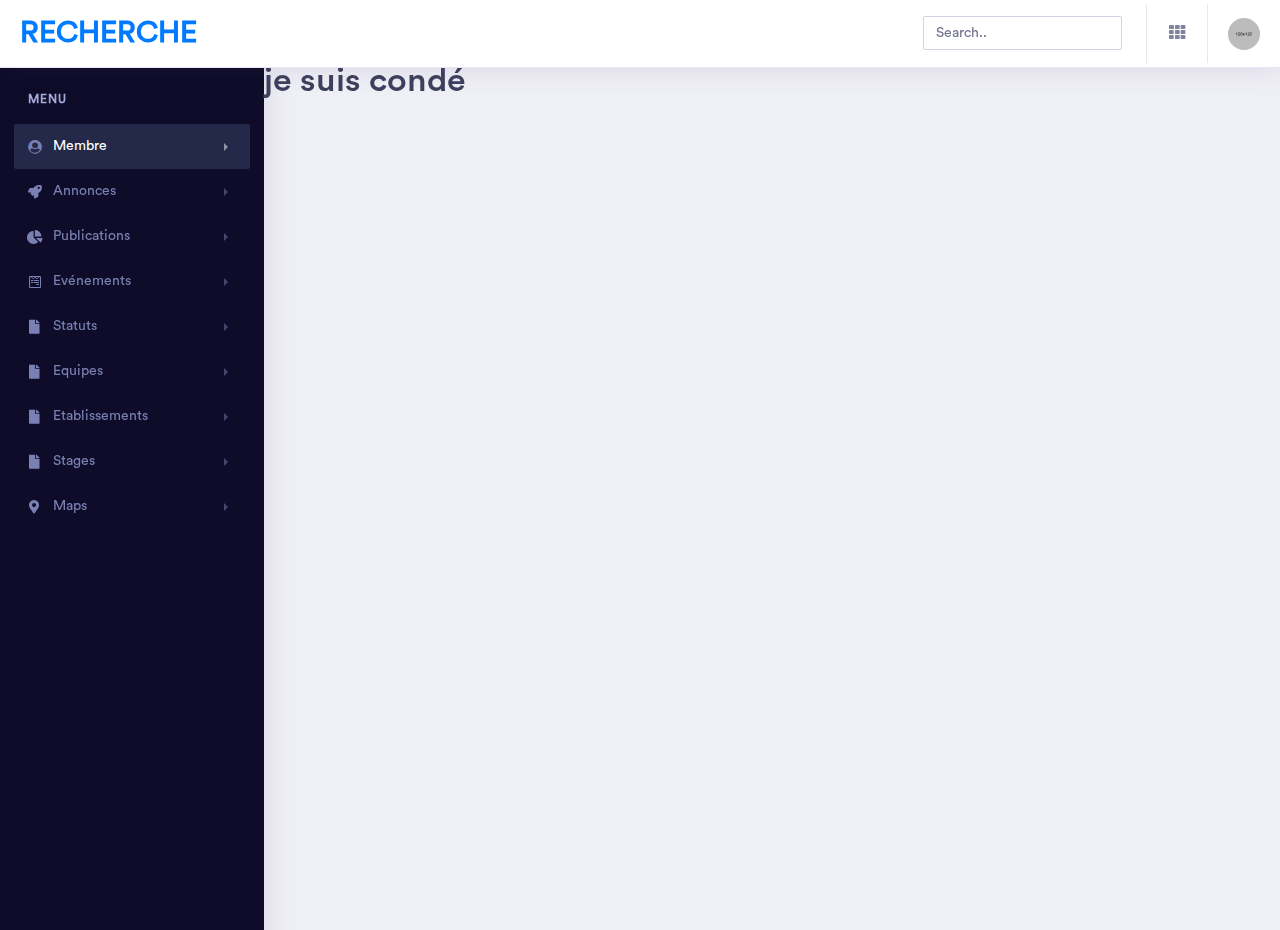
<file: public/baseAdmin/index.html>
<!doctype html>
<html lang="en">
 
<head>
    <!-- Required meta tags -->
    <meta charset="utf-8">
    <meta name="viewport" content="width=device-width, initial-scale=1, shrink-to-fit=no">
    <!-- Bootstrap CSS -->
    <link rel="stylesheet" href="assets/vendor/bootstrap/css/bootstrap.min.css">
    <link href="assets/vendor/fonts/circular-std/style.css" rel="stylesheet">
    <link rel="stylesheet" href="assets/libs/css/style.css">
    <link rel="stylesheet" href="assets/vendor/fonts/fontawesome/css/fontawesome-all.css">
    <link rel="stylesheet" href="assets/vendor/charts/chartist-bundle/chartist.css">
    <link rel="stylesheet" href="assets/vendor/charts/morris-bundle/morris.css">
    <link rel="stylesheet" href="assets/vendor/fonts/material-design-iconic-font/css/materialdesignicons.min.css">
    <link rel="stylesheet" href="assets/vendor/charts/c3charts/c3.css">
    <link rel="stylesheet" href="assets/vendor/fonts/flag-icon-css/flag-icon.min.css">
    <title>laboratoire de recherche scientifique</title>
</head>

<body>
    <!-- ============================================================== -->
    <!-- main wrapper -->
    <!-- ============================================================== -->
    <div class="dashboard-main-wrapper">
        <!-- ============================================================== -->
        <!-- navbar -->
        <!-- ============================================================== -->
        <div class="dashboard-header">
            <nav class="navbar navbar-expand-lg bg-white fixed-top">
                <a class="navbar-brand" href="index.html">Recherche</a>
                <button class="navbar-toggler" type="button" data-toggle="collapse" data-target="#navbarSupportedContent" aria-controls="navbarSupportedContent" aria-expanded="false" aria-label="Toggle navigation">
                    <span class="navbar-toggler-icon"></span>
                </button>
                <div class="collapse navbar-collapse " id="navbarSupportedContent">
                    <ul class="navbar-nav ml-auto navbar-right-top">
                        <li class="nav-item">
                            <div id="custom-search" class="top-search-bar">
                                <input class="form-control" type="text" placeholder="Search..">
                            </div>
                        </li>
                     
                        <li class="nav-item dropdown connection">
                            <a class="nav-link" href="#" id="navbarDropdown" role="button" data-toggle="dropdown" aria-haspopup="true" aria-expanded="false"> <i class="fas fa-fw fa-th"></i> </a>
                            <ul class="dropdown-menu dropdown-menu-right connection-dropdown">
                                <li class="connection-list">
                                    <div class="row">
                                        <div class="col-xl-4 col-lg-4 col-md-6 col-sm-12 col-12 ">
                                            <a href="https://github.com/" class="connection-item"><img src="assets/images/github.png" alt="" > <span>Github</span></a>
                                        </div>
                                        <div class="col-xl-4 col-lg-4 col-md-6 col-sm-12 col-12 ">
                                            <a href="#" class="connection-item"><img src="assets/images/dribbble.png" alt="" > <span>Dribbble</span></a>
                                        </div>
                                        <div class="col-xl-4 col-lg-4 col-md-6 col-sm-12 col-12 ">
                                            <a href="#" class="connection-item"><img src="assets/images/dropbox.png" alt="" > <span>Dropbox</span></a>
                                        </div>
                                    </div>
                                    <div class="row">
                                        <div class="col-xl-4 col-lg-4 col-md-6 col-sm-12 col-12 ">
                                            <a href="#" class="connection-item"><img src="assets/images/bitbucket.png" alt=""> <span>Bitbucket</span></a>
                                        </div>
                                        <div class="col-xl-4 col-lg-4 col-md-6 col-sm-12 col-12 ">
                                            <a href="#" class="connection-item"><img src="assets/images/mail_chimp.png" alt="" ><span>Mail chimp</span></a>
                                        </div>
                                        <div class="col-xl-4 col-lg-4 col-md-6 col-sm-12 col-12 ">
                                            <a href="#" class="connection-item"><img src="assets/images/slack.png" alt="" > <span>Slack</span></a>
                                        </div>
                                    </div>
                                </li>
                                <li>
                                    <div class="conntection-footer"><a href="#">More</a></div>
                                </li>
                            </ul>
                        </li>
                        <li class="nav-item dropdown nav-user">
                            <a class="nav-link nav-user-img" href="#" id="navbarDropdownMenuLink2" data-toggle="dropdown" aria-haspopup="true" aria-expanded="false"><img src="assets/images/avatar-1.jpg" alt="" class="user-avatar-md rounded-circle"></a>
                            <div class="dropdown-menu dropdown-menu-right nav-user-dropdown" aria-labelledby="navbarDropdownMenuLink2">
                                <div class="nav-user-info">
                                    <h5 class="mb-0 text-white nav-user-name">Aboubacar Sidiki Condé</h5>
                                    <span class="status"></span><span class="ml-2">Active</span>
                                </div>
                                <a class="dropdown-item" href="#"><i class="fas fa-user mr-2"></i>Account</a>
                                <a class="dropdown-item" href="#"><i class="fas fa-cog mr-2"></i>Setting</a>
                                <a class="dropdown-item" href="#"><i class="fas fa-power-off mr-2"></i>Logout</a>
                            </div>
                        </li>
                    </ul>
                </div>
            </nav>
        </div>
        <!-- ============================================================== -->
        <!-- end navbar -->
        <!-- ============================================================== -->
        <!-- ============================================================== -->
        <!-- left sidebar -->
        <!-- ============================================================== -->
        <div class="nav-left-sidebar sidebar-dark">
            <div class="menu-list">
                <nav class="navbar navbar-expand-lg navbar-light">
                    <a class="d-xl-none d-lg-none" href="#">Dashboard</a>
                    <button class="navbar-toggler" type="button" data-toggle="collapse" data-target="#navbarNav" aria-controls="navbarNav" aria-expanded="false" aria-label="Toggle navigation">
                        <span class="navbar-toggler-icon"></span>
                    </button>
                    <div class="collapse navbar-collapse" id="navbarNav">
                        <ul class="navbar-nav flex-column">
                            <li class="nav-divider">
                                Menu
                            </li>
                            <li class="nav-item ">
                                <a class="nav-link active" href="#"
                                 data-toggle="collapse" aria-expanded="false" 
                                 data-target="#submenu-1" aria-controls="submenu-1">
                                 <i class="fa fa-fw fa-user-circle"></i>Membre
                                  <span class="badge badge-success">6</span></a>
                        
                            </li>
                            <li class="nav-item">
                                <a class="nav-link" href="#" data-toggle="collapse" aria-expanded="false" data-target="#submenu-2" aria-controls="submenu-2">
                                    <i class="fa fa-fw fa-rocket"></i>Annonces</a>
                                
                            </li>
                            <li class="nav-item">
                                <a class="nav-link" href="#" data-toggle="collapse"
                                 aria-expanded="false" data-target="#submenu-3" aria-controls="submenu-3">
                                 <i class="fas fa-fw fa-chart-pie"></i>Publications</a>
                                
                            </li>
                            <li class="nav-item ">
                                <a class="nav-link" href="#" data-toggle="collapse" 
                                aria-expanded="false" data-target="#submenu-4" aria-controls="submenu-4">
                                <i class="fab fa-fw fa-wpforms"></i>Evénements</a>
    
                            </li>                          
                                                         
                            <li class="nav-item">
                                <a class="nav-link" href="#" data-toggle="collapse"
                                 aria-expanded="false" data-target="#submenu-6" 
                                 aria-controls="submenu-6">
                                 <i class="fas fa-fw fa-file"></i> Statuts </a>
                                
                            </li>
                            <li class="nav-item">
                                <a class="nav-link" href="#" data-toggle="collapse"
                                 aria-expanded="false" data-target="#submenu-6" 
                                 aria-controls="submenu-6">
                                 <i class="fas fa-fw fa-file"></i> Equipes </a>
                                
                            </li>
                            <li class="nav-item">
                                <a class="nav-link" href="#" data-toggle="collapse"
                                 aria-expanded="false" data-target="#submenu-6" 
                                 aria-controls="submenu-6">
                                 <i class="fas fa-fw fa-file"></i> Etablissements </a>
                                
                            </li>
                            <li class="nav-item">
                                <a class="nav-link" href="#" data-toggle="collapse"
                                 aria-expanded="false" data-target="#submenu-6" 
                                 aria-controls="submenu-6">
                                 <i class="fas fa-fw fa-file"></i> Stages </a>
                                
                            </li>
                            <li class="nav-item">
                                <a class="nav-link" href="#" data-toggle="collapse"
                                 aria-expanded="false" data-target="#submenu-9" 
                                 aria-controls="submenu-9"><i class="fas fa-fw fa-map-marker-alt">
                                     
                                 </i>Maps</a>
                                <div id="submenu-9" class="collapse submenu" style="">
                                    <ul class="nav flex-column">
                                        <li class="nav-item">
                                            <a class="nav-link" href="pages/map-google.html">Google Maps</a>
                                        </li>
                                        <li class="nav-item">
                                            <a class="nav-link" href="pages/map-vector.html">Vector Maps</a>
                                        </li>
                                    </ul>
                                </div>
                            </li>
                       
                        </ul>
                    </div>
                </nav>
            </div>
        </div>
        <!-- ============================================================== -->
        <!-- end left sidebar -->
        <!-- ============================================================== -->
        <!-- ============================================================== -->
        <!-- wrapper  -->
        <!-- ============================================================== -->
        <div class="dashboard-wrapper">
            
            <h1>je suis condé</h1>
           




        </div>
        <!-- ============================================================== -->
        <!-- end wrapper  -->
        <!-- ============================================================== -->
    </div>
    <!-- ============================================================== -->
    <!-- end main wrapper  -->
    <!-- ============================================================== -->
    <!-- Optional JavaScript -->
    <!-- jquery 3.3.1 -->
    <script src="assets/vendor/jquery/jquery-3.3.1.min.js"></script>
    <!-- bootstap bundle js -->
    <script src="assets/vendor/bootstrap/js/bootstrap.bundle.js"></script>
    <!-- slimscroll js -->
    <script src="assets/vendor/slimscroll/jquery.slimscroll.js"></script>
    <!-- main js -->
    <script src="assets/libs/js/main-js.js"></script>
    <!-- chart chartist js -->
    <script src="assets/vendor/charts/chartist-bundle/chartist.min.js"></script>
    <!-- sparkline js -->
    <script src="assets/vendor/charts/sparkline/jquery.sparkline.js"></script>
    <!-- morris js -->
    <script src="assets/vendor/charts/morris-bundle/raphael.min.js"></script>
    <script src="assets/vendor/charts/morris-bundle/morris.js"></script>
    <!-- chart c3 js -->
    <script src="assets/vendor/charts/c3charts/c3.min.js"></script>
    <script src="assets/vendor/charts/c3charts/d3-5.4.0.min.js"></script>
    <script src="assets/vendor/charts/c3charts/C3chartjs.js"></script>
    <script src="assets/libs/js/dashboard-ecommerce.js"></script>
</body>
 
</html>
</file>
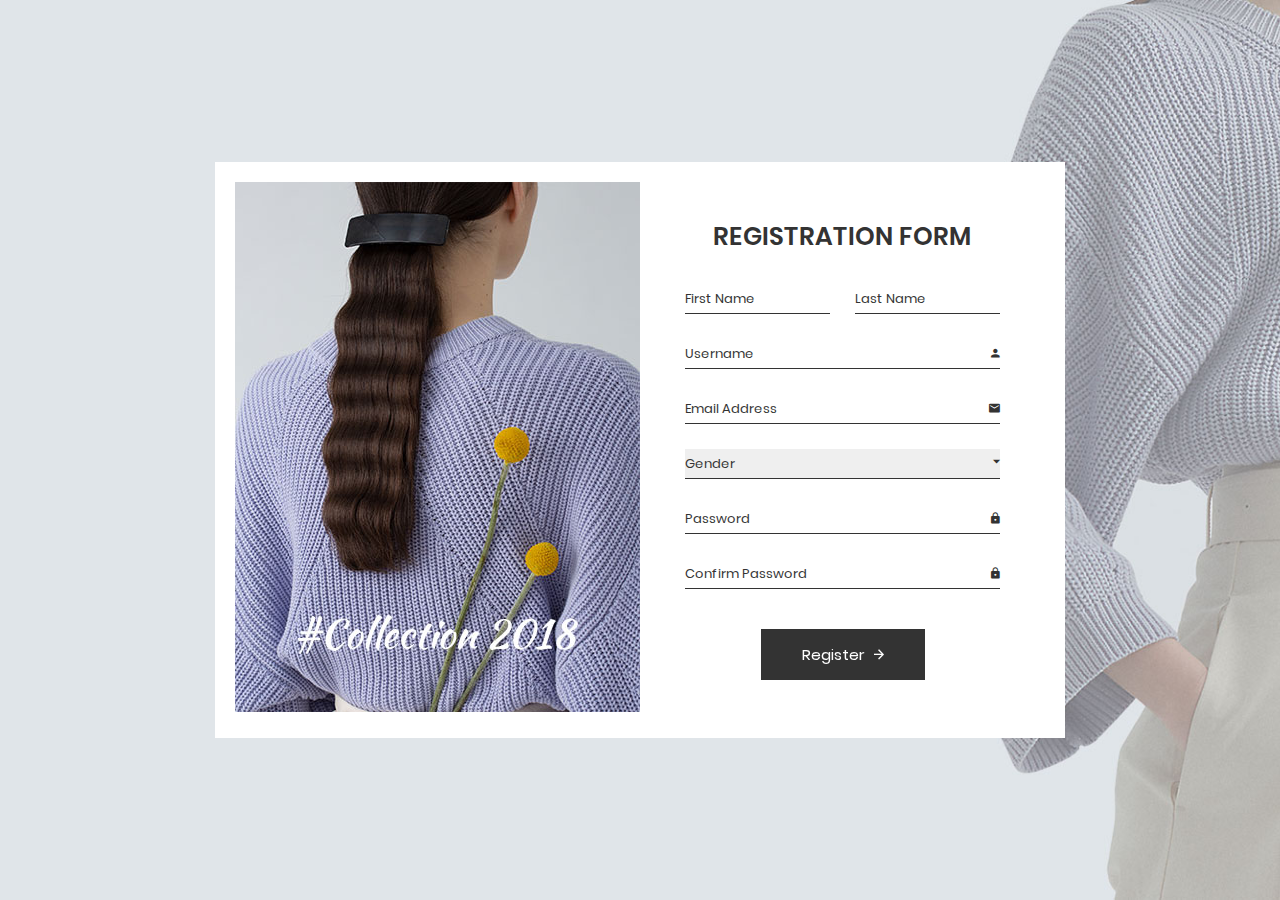
<file: public/formulaire/index.html>
<!DOCTYPE html>
<html>
	<head>
		<meta charset="utf-8">
		<title>RegistrationForm_v1 by Colorlib</title>
		<meta name="viewport" content="width=device-width, initial-scale=1.0">
		
		<!-- MATERIAL DESIGN ICONIC FONT -->
		<link rel="stylesheet" href="fonts/material-design-iconic-font/css/material-design-iconic-font.min.css">

		<!-- STYLE CSS -->
		<link rel="stylesheet" href="css/style.css">
	</head>

	<body> 

		<div class="wrapper" style="background-image: url('images/bg-registration-form-1.jpg');">
			<div class="inner">
				<div class="image-holder">
					<img src="images/registration-form-1.jpg" alt="">
				</div>
				<form action="">
					<h3>Registration Form</h3>
					<div class="form-group">
						<input type="text" placeholder="First Name" class="form-control">
						<input type="text" placeholder="Last Name" class="form-control">
					</div>
					<div class="form-wrapper">
						<input type="text" placeholder="Username" class="form-control">
						<i class="zmdi zmdi-account"></i>
					</div>
					<div class="form-wrapper">
						<input type="text" placeholder="Email Address" class="form-control">
						<i class="zmdi zmdi-email"></i>
					</div>
					<div class="form-wrapper">
						<select name="" id="" class="form-control">
							<option value="" disabled selected>Gender</option>
							<option value="male">Male</option>
							<option value="femal">Female</option>
							<option value="other">Other</option>
						</select>
						<i class="zmdi zmdi-caret-down" style="font-size: 17px"></i>
					</div>
					<div class="form-wrapper">
						<input type="password" placeholder="Password" class="form-control">
						<i class="zmdi zmdi-lock"></i>
					</div>
					<div class="form-wrapper">
						<input type="password" placeholder="Confirm Password" class="form-control">
						<i class="zmdi zmdi-lock"></i>
					</div>
					<button>Register
						<i class="zmdi zmdi-arrow-right"></i>
					</button>
				</form>
			</div>
		</div>
		
	</body><!-- This templates was made by Colorlib (https://colorlib.com) -->
</html>
</file>
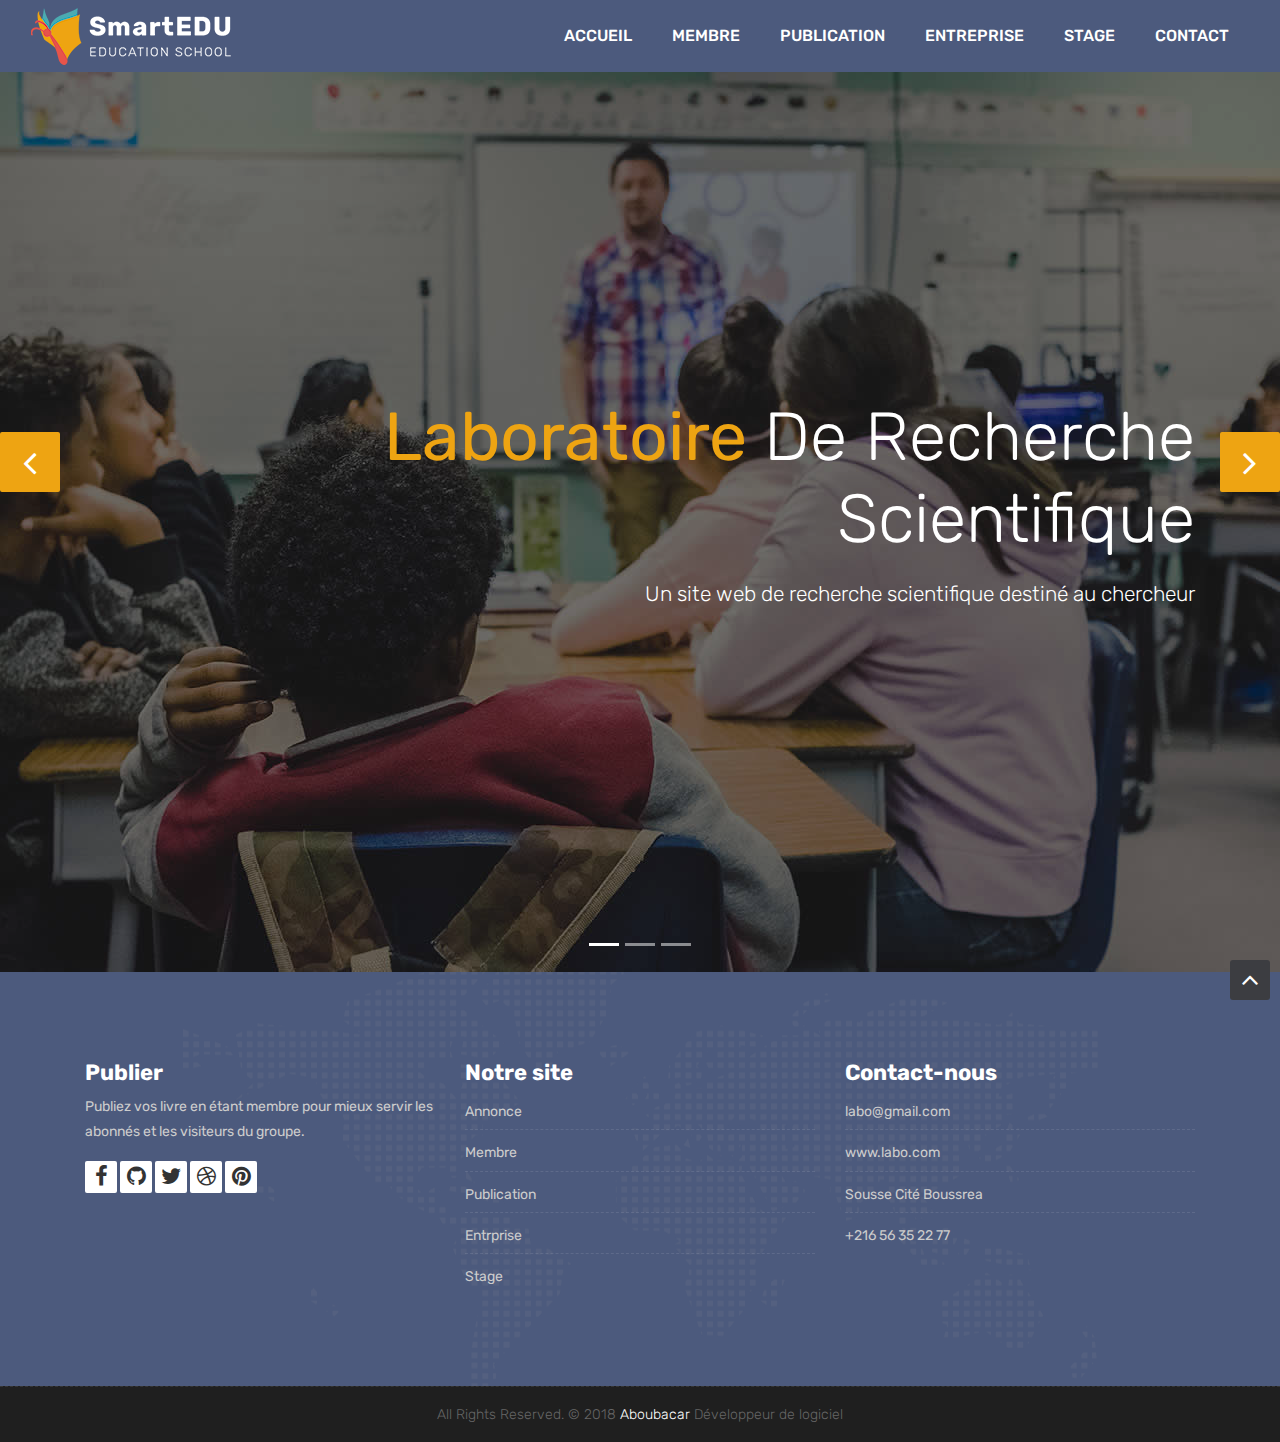
<file: public/template_user/index.html>
<!DOCTYPE html>
<html lang="en">

    <!-- Basic -->
    <meta charset="utf-8">
    <meta http-equiv="X-UA-Compatible" content="IE=edge">   
   
    <!-- Mobile Metas -->
    <meta name="viewport" content="width=device-width, initial-scale=1">
 
     <!-- Site Metas -->
    <title>index</title>  
    <meta name="keywords" content="">
    <meta name="description" content="">
    <meta name="author" content="">

    <!-- Site Icons -->
    <link rel="shortcut icon" href="{{asset('template_user/images/favicon.ico')}}" type="image/x-icon" />
    <link rel="apple-touch-icon" href="images/apple-touch-icon.png">

    <!-- Bootstrap CSS -->
    <link rel="stylesheet" href="css/bootstrap.min.css">
    <!-- Site CSS -->
    <link rel="stylesheet" href="style.css">
    <!-- ALL VERSION CSS -->
    <link rel="stylesheet" href="css/versions.css">
    <!-- Responsive CSS -->
    <link rel="stylesheet" href="css/responsive.css">
    <!-- Custom CSS -->
    <link rel="stylesheet" href="css/custom.css">

    <!-- Modernizer for Portfolio -->
    <script src="js/modernizer.js"></script>

    <!--[if lt IE 9]>
      <script src="https://oss.maxcdn.com/libs/html5shiv/3.7.0/html5shiv.js"></script>
      <script src="https://oss.maxcdn.com/libs/respond.js/1.4.2/respond.min.js"></script>
    <![endif]-->

</head>
<body class="host_version"> 

    <!-- LOADER -->
	<div id="preloader">
		<div class="loader-container">
			<div class="progress-br float shadow">
				<div class="progress__item"></div>
			</div>
		</div>
	</div>
	<!-- END LOADER -->	
	
	<!-- Start header -->
	<header class="top-navbar">
		<nav class="navbar navbar-expand-lg navbar-light bg-light">
			<div class="container-fluid">
				<a class="navbar-brand" href="index.html">
					<img src="images/logo.png" alt="" />
				</a>
				<button class="navbar-toggler" type="button" data-toggle="collapse" data-target="#navbars-host" aria-controls="navbars-rs-food" aria-expanded="false" aria-label="Toggle navigation">
					<span class="icon-bar"></span>
                    <span class="icon-bar"></span>
                    <span class="icon-bar"></span>
				</button>
				<div class="collapse navbar-collapse" id="navbars-host">
					<ul class="navbar-nav ml-auto">
						<li class="nav-item dropdown">
							<a class="nav-link dropdown-toggle" href="#" id="dropdown-a" data-toggle="dropdown">Accueil </a>
							<div class="dropdown-menu" aria-labelledby="dropdown-a">
								<a class="dropdown-item" href="#">Annonce </a>
								<a class="dropdown-item" href="#">Evénement</a>
							</div>
						</li>
						<li class="nav-item dropdown">
							<a class="nav-link dropdown-toggle" href="#" id="dropdown-a" data-toggle="dropdown">Membre </a>
							<div class="dropdown-menu" aria-labelledby="dropdown-a">
								<a class="dropdown-item" href="#">Doctorant </a>
								<a class="dropdown-item" href="#">Post-Doctorant</a>
								<a class="dropdown-item" href="#">Etudiant en Master<a>
								<a class="dropdown-item" href="#">Invité<a>
								<a class="dropdown-item" href="#">Associé<a>
							</div>
						</li>
						<li class="nav-item"><a class="nav-link" href="teachers.html">Publication</a></li>
						<li class="nav-item"><a class="nav-link" href="pricing.html">Entreprise</a></li>
						<li class="nav-item"><a class="nav-link" href="pricing.html">Stage</a></li>
						<li class="nav-item"><a class="nav-link" href="contact.html">Contact</a></li>
					</ul>
			
				</div>
			</div>
		</nav>
	</header>
	<!-- End header -->
	
	<div id="carouselExampleControls" class="carousel slide bs-slider box-slider" data-ride="carousel" data-pause="hover" data-interval="false" >
		<!-- Indicators -->
		<ol class="carousel-indicators">
			<li data-target="#carouselExampleControls" data-slide-to="0" class="active"></li>
			<li data-target="#carouselExampleControls" data-slide-to="1"></li>
			<li data-target="#carouselExampleControls" data-slide-to="2"></li>
		</ol>
		<div class="carousel-inner" role="listbox">
			<div class="carousel-item active">
				<div id="home" class="first-section" style="background-image:url('images/slider-01.jpg');">
					<div class="dtab">
						<div class="container">
							<div class="row">
								<div class="col-md-12 col-sm-12 text-right">
									<div class="big-tagline">
										<h2><strong>Laboratoire </strong> de recherche Scientifique</h2>
										<p class="lead"> Un site web de recherche scientifique destiné au chercheur </p>
	
									</div>
								</div>
							</div><!-- end row -->            
						</div><!-- end container -->
					</div>
				</div><!-- end section -->
			</div>
			<div class="carousel-item">
				<div id="home" class="first-section" style="background-image:url('images/slider-02.jpg');">
					<div class="dtab">
						<div class="container">
							<div class="row">
								<div class="col-md-12 col-sm-12 text-left">
									<div class="big-tagline">
										<h2 data-animation="animated zoomInRight">Publication <strong>des livres</strong></h2>
										<p class="lead" data-animation="animated fadeInLeft"> Pour des chercheurs </p>
									</div>
								</div>
							</div><!-- end row -->            
						</div><!-- end container -->
					</div>
				</div><!-- end section -->
			</div>
			<div class="carousel-item">
				<div id="home" class="first-section" style="background-image:url('images/slider-03.jpg');">
					<div class="dtab">
						<div class="container">
							<div class="row">
								<div class="col-md-12 col-sm-12 text-center">
									<div class="big-tagline">
										<h2 data-animation="animated zoomInRight"><strong>Chercher</strong> Partager</h2>
										<p class="lead" data-animation="animated fadeInLeft">Pour mieux informer les autres</p>
									</div>
								</div>
							</div><!-- end row -->            
						</div><!-- end container -->
					</div>
				</div><!-- end section -->
			</div>
			<!-- Left Control -->
			<a class="new-effect carousel-control-prev" href="#carouselExampleControls" role="button" data-slide="prev">
				<span class="fa fa-angle-left" aria-hidden="true"></span>
				<span class="sr-only">Previous</span>
			</a>

			<!-- Right Control -->
			<a class="new-effect carousel-control-next" href="#carouselExampleControls" role="button" data-slide="next">
				<span class="fa fa-angle-right" aria-hidden="true"></span>
				<span class="sr-only">Next</span>
			</a>
		</div>
	</div>

	


    <footer class="footer">
        <div class="container">
            <div class="row">
                <div class="col-lg-4 col-md-4 col-xs-12">
                    <div class="widget clearfix">
                        <div class="widget-title">
                            <h3>Publier </h3>
                        </div>
                        <p>  Publiez vos livre en étant membre pour mieux servir les abonnés et les visiteurs du groupe.</p>   
						<div class="footer-right">
							<ul class="footer-links-soi">
								<li><a href="#"><i class="fa fa-facebook"></i></a></li>
								<li><a href="#"><i class="fa fa-github"></i></a></li>
								<li><a href="#"><i class="fa fa-twitter"></i></a></li>
								<li><a href="#"><i class="fa fa-dribbble"></i></a></li>
								<li><a href="#"><i class="fa fa-pinterest"></i></a></li>
							</ul><!-- end links -->
						</div>						
                    </div><!-- end clearfix -->
                </div><!-- end col -->

				<div class="col-lg-4 col-md-4 col-xs-12">
                    <div class="widget clearfix">
                        <div class="widget-title">
                            <h3>Notre site</h3>
                        </div>
                        <ul class="footer-links">
                            <li><a href="#">Annonce</a></li>
                            <li><a href="#">Membre</a></li>
                            <li><a href="#">Publication</a></li>
							<li><a href="#">Entrprise</a></li>
							<li><a href="#">Stage</a></li>
                        </ul><!-- end links -->
                    </div><!-- end clearfix -->
                </div><!-- end col -->
				
                <div class="col-lg-4 col-md-4 col-xs-12">
                    <div class="widget clearfix">
                        <div class="widget-title">
                            <h3>Contact-nous</h3>
                        </div>

                        <ul class="footer-links">
                            <li><a href="mailto:#">labo@gmail.com</a></li>
                            <li><a href="#">www.labo.com</a></li>
                            <li>Sousse Cité Boussrea</li>
                            <li>+216 56 35 22 77</li>
                        </ul><!-- end links -->
                    </div><!-- end clearfix -->
                </div><!-- end col -->
				
            </div><!-- end row -->
        </div><!-- end container -->
    </footer><!-- end footer -->

    <div class="copyrights">
        <div class="container">
            <div class="footer-distributed">
                <div class="footer-center">                   
                    <p class="footer-company-name">All Rights Reserved. &copy; 2018 <a href="#">Aboubacar</a> Développeur de logiciel</p>
                </div>
            </div>
        </div><!-- end container -->
    </div><!-- end copyrights -->

    <a href="#" id="scroll-to-top" class="dmtop global-radius"><i class="fa fa-angle-up"></i></a>

    <!-- ALL JS FILES -->
    <script src="js/all.js"></script>
    <!-- ALL PLUGINS -->
    <script src="js/custom.js"></script>
	<script src="js/timeline.min.js"></script>
	<script>
		timeline(document.querySelectorAll('.timeline'), {
			forceVerticalMode: 700,
			mode: 'horizontal',
			verticalStartPosition: 'left',
			visibleItems: 4
		});
	</script>
</body>
</html>
</file>
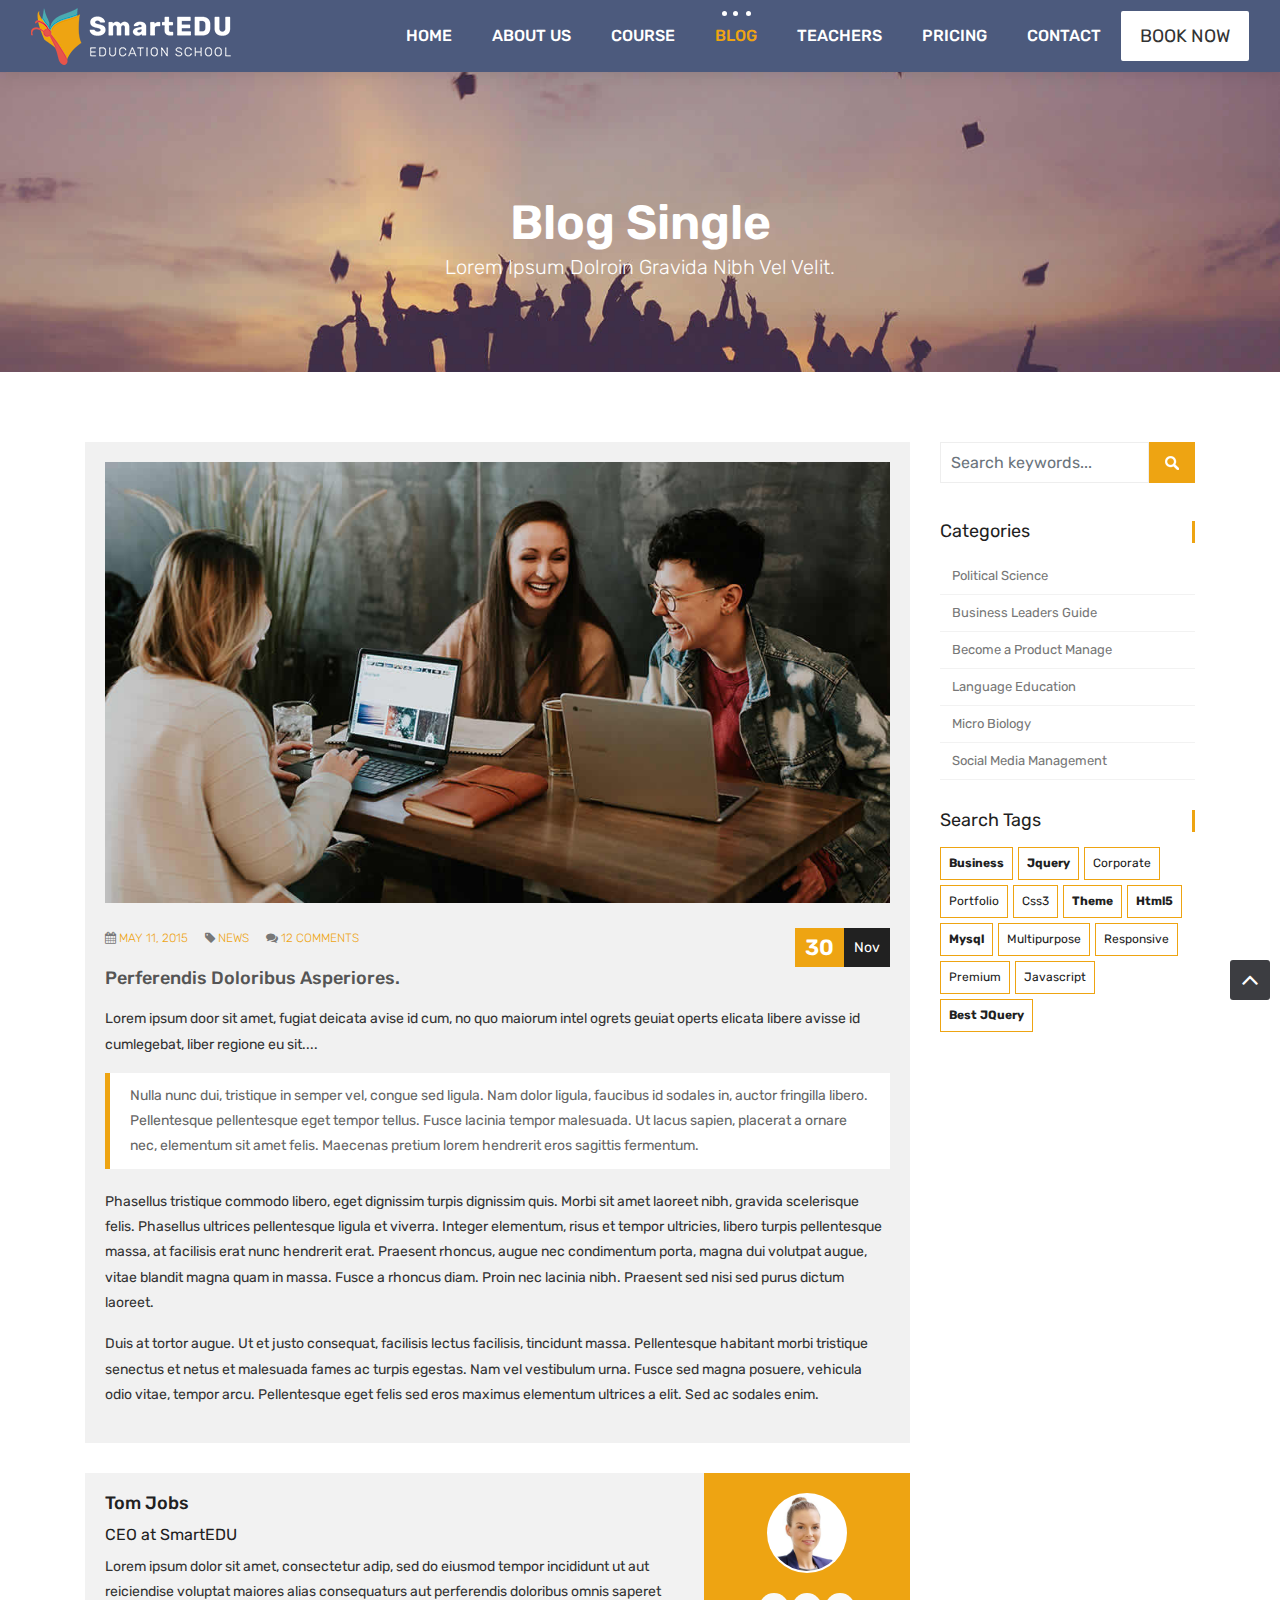
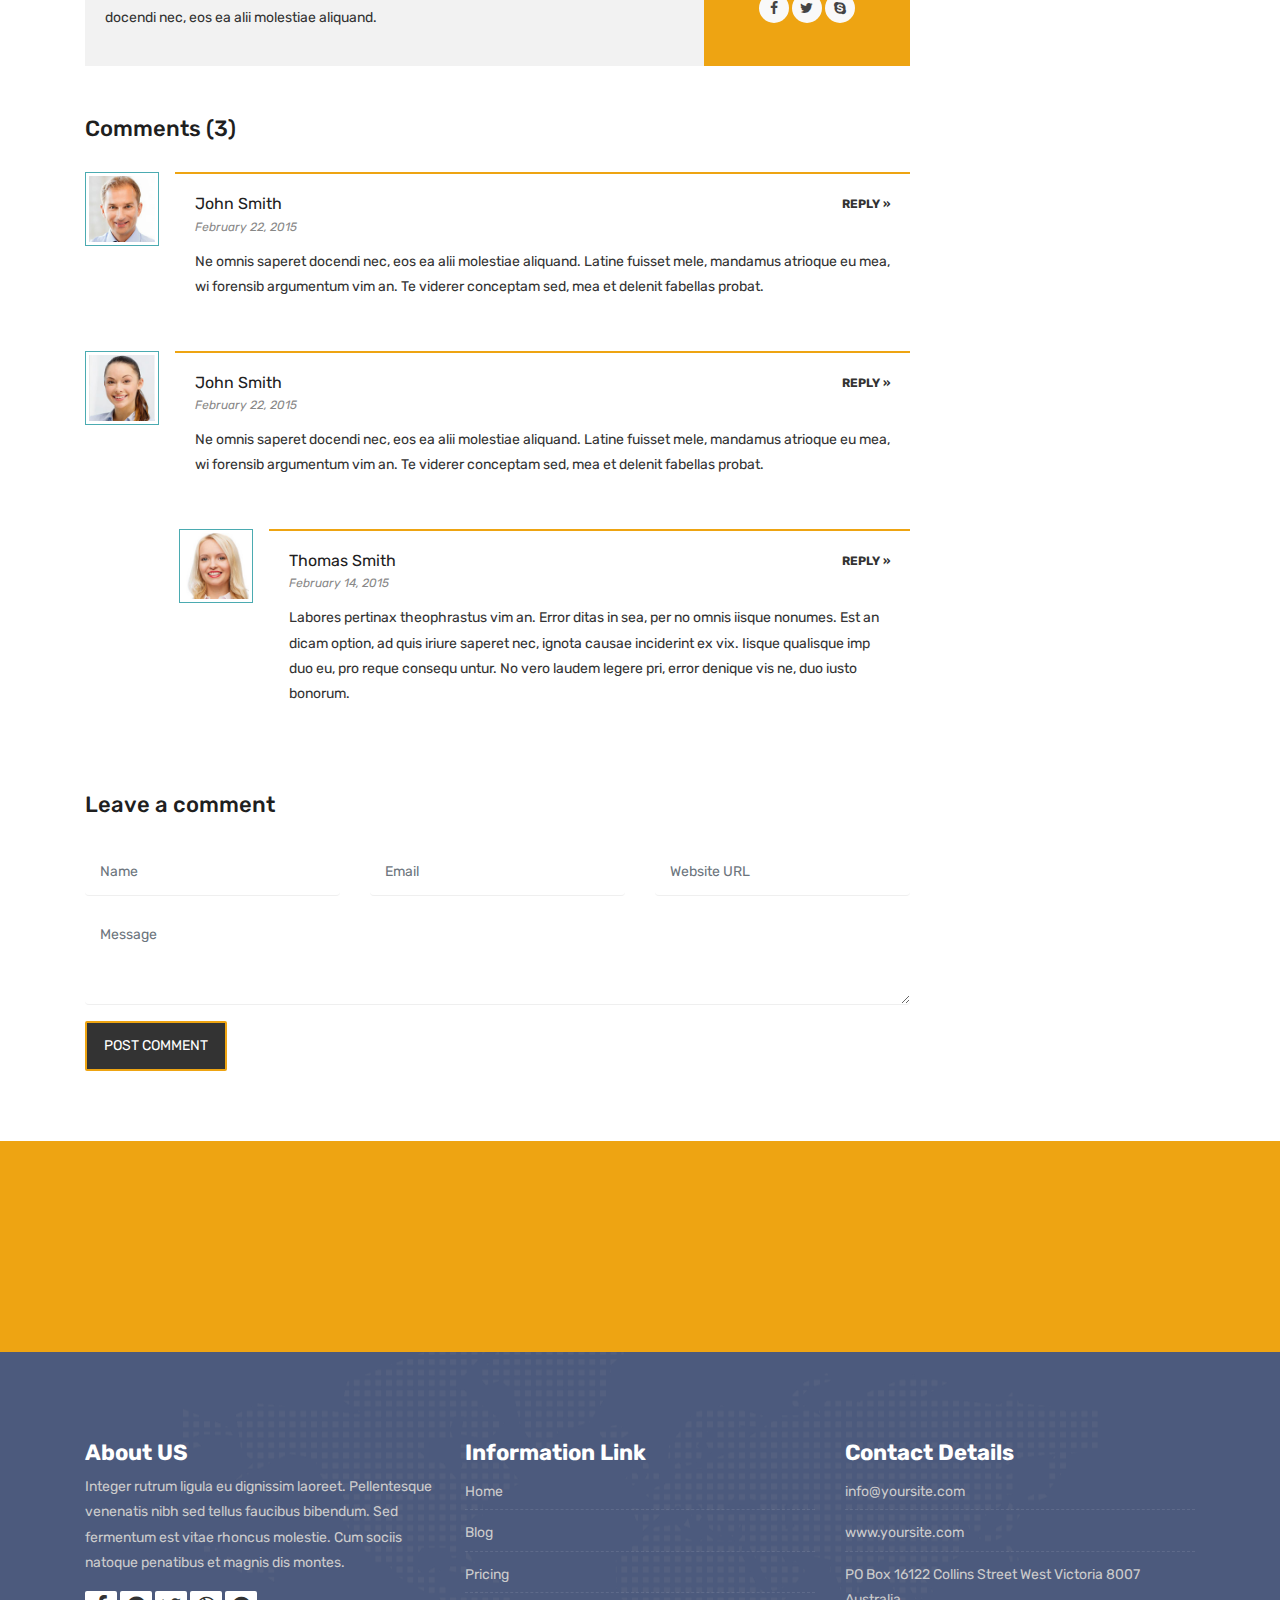
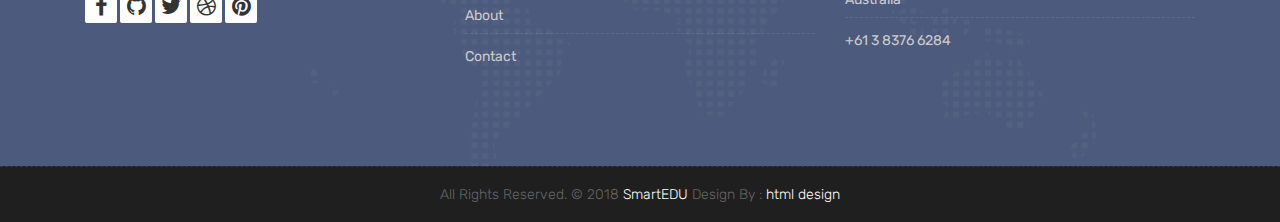
<file: public/template_user/blog-single.html>
<!DOCTYPE html>
<html lang="en">

    <!-- Basic -->
    <meta charset="utf-8">
    <meta http-equiv="X-UA-Compatible" content="IE=edge">   
   
    <!-- Mobile Metas -->
    <meta name="viewport" content="width=device-width, initial-scale=1">
 
     <!-- Site Metas -->
    <title>SmartEDU - Education Responsive HTML5 Template</title>  
    <meta name="keywords" content="">
    <meta name="description" content="">
    <meta name="author" content="">

    <!-- Site Icons -->
    <link rel="shortcut icon" href="images/favicon.ico" type="image/x-icon" />
    <link rel="apple-touch-icon" href="images/apple-touch-icon.png">

    <!-- Bootstrap CSS -->
    <link rel="stylesheet" href="css/bootstrap.min.css">
    <!-- Site CSS -->
    <link rel="stylesheet" href="style.css">
    <!-- ALL VERSION CSS -->
    <link rel="stylesheet" href="css/versions.css">
    <!-- Responsive CSS -->
    <link rel="stylesheet" href="css/responsive.css">
    <!-- Custom CSS -->
    <link rel="stylesheet" href="css/custom.css">

    <!-- Modernizer for Portfolio -->
    <script src="js/modernizer.js"></script>

    <!--[if lt IE 9]>
      <script src="https://oss.maxcdn.com/libs/html5shiv/3.7.0/html5shiv.js"></script>
      <script src="https://oss.maxcdn.com/libs/respond.js/1.4.2/respond.min.js"></script>
    <![endif]-->

</head>
<body class="host_version"> 

	<!-- Modal -->
	<div class="modal fade" id="login" tabindex="-1" role="dialog" aria-labelledby="myModalLabel">
	  <div class="modal-dialog modal-dialog-centered modal-lg" role="document">
		<div class="modal-content">
			<div class="modal-header tit-up">
				<button type="button" class="close" data-dismiss="modal" aria-hidden="true">&times;</button>
				<h4 class="modal-title">Customer Login</h4>
			</div>
			<div class="modal-body customer-box">
				<!-- Nav tabs -->
				<ul class="nav nav-tabs">
					<li><a class="active" href="#Login" data-toggle="tab">Login</a></li>
					<li><a href="#Registration" data-toggle="tab">Registration</a></li>
				</ul>
				<!-- Tab panes -->
				<div class="tab-content">
					<div class="tab-pane active" id="Login">
						<form role="form" class="form-horizontal">
							<div class="form-group">
								<div class="col-sm-12">
									<input class="form-control" id="email1" placeholder="Name" type="text">
								</div>
							</div>
							<div class="form-group">
								<div class="col-sm-12">
									<input class="form-control" id="exampleInputPassword1" placeholder="Email" type="email">
								</div>
							</div>
							<div class="row">
								<div class="col-sm-10">
									<button type="submit" class="btn btn-light btn-radius btn-brd grd1">
										Submit
									</button>
									<a class="for-pwd" href="javascript:;">Forgot your password?</a>
								</div>
							</div>
						</form>
					</div>
					<div class="tab-pane" id="Registration">
						<form role="form" class="form-horizontal">
							<div class="form-group">
								<div class="col-sm-12">
									<input class="form-control" placeholder="Name" type="text">
								</div>
							</div>
							<div class="form-group">
								<div class="col-sm-12">
									<input class="form-control" id="email" placeholder="Email" type="email">
								</div>
							</div>
							<div class="form-group">
								<div class="col-sm-12">
									<input class="form-control" id="mobile" placeholder="Mobile" type="email">
								</div>
							</div>
							<div class="form-group">
								<div class="col-sm-12">
									<input class="form-control" id="password" placeholder="Password" type="password">
								</div>
							</div>
							<div class="row">							
								<div class="col-sm-10">
									<button type="button" class="btn btn-light btn-radius btn-brd grd1">
										Save &amp; Continue
									</button>
									<button type="button" class="btn btn-light btn-radius btn-brd grd1">
										Cancel</button>
								</div>
							</div>
						</form>
					</div>
				</div>
			</div>
		</div>
	  </div>
	</div>

    <!-- LOADER -->
	<div id="preloader">
		<div class="loader-container">
			<div class="progress-br float shadow">
				<div class="progress__item"></div>
			</div>
		</div>
	</div>
	<!-- END LOADER -->	

    <!-- Start header -->
	<header class="top-navbar">
		<nav class="navbar navbar-expand-lg navbar-light bg-light">
			<div class="container-fluid">
				<a class="navbar-brand" href="index.html">
					<img src="images/logo.png" alt="" />
				</a>
				<button class="navbar-toggler" type="button" data-toggle="collapse" data-target="#navbars-host" aria-controls="navbars-rs-food" aria-expanded="false" aria-label="Toggle navigation">
					<span class="icon-bar"></span>
                    <span class="icon-bar"></span>
                    <span class="icon-bar"></span>
				</button>
				<div class="collapse navbar-collapse" id="navbars-host">
					<ul class="navbar-nav ml-auto">
						<li class="nav-item"><a class="nav-link" href="index.html">Home</a></li>
						<li class="nav-item"><a class="nav-link" href="about.html">About Us</a></li>
						<li class="nav-item dropdown">
							<a class="nav-link dropdown-toggle" href="#" id="dropdown-a" data-toggle="dropdown">Course </a>
							<div class="dropdown-menu" aria-labelledby="dropdown-a">
								<a class="dropdown-item" href="course-grid-2.html">Course Grid 2 </a>
								<a class="dropdown-item" href="course-grid-3.html">Course Grid 3 </a>
								<a class="dropdown-item" href="course-grid-4.html">Course Grid 4 </a>
							</div>
						</li>
						<li class="nav-item active dropdown">
							<a class="nav-link dropdown-toggle" href="#" id="dropdown-a" data-toggle="dropdown">Blog </a>
							<div class="dropdown-menu" aria-labelledby="dropdown-a">
								<a class="dropdown-item" href="blog.html">Blog </a>
								<a class="dropdown-item" href="blog-single.html">Blog single </a>
							</div>
						</li>
						<li class="nav-item"><a class="nav-link" href="teachers.html">Teachers</a></li>
						<li class="nav-item"><a class="nav-link" href="pricing.html">Pricing</a></li>
						<li class="nav-item"><a class="nav-link" href="contact.html">Contact</a></li>
					</ul>
					<ul class="nav navbar-nav navbar-right">
                        <li><a class="hover-btn-new log" href="#" data-toggle="modal" data-target="#login"><span>Book Now</span></a></li>
                    </ul>
				</div>
			</div>
		</nav>
	</header>
	<!-- End header -->
	
	<div class="all-title-box">
		<div class="container text-center">
			<h1>Blog Single<span class="m_1">Lorem Ipsum dolroin gravida nibh vel velit.</span></h1>
		</div>
	</div>
	
    <div id="overviews" class="section wb">
        <div class="container">
            <div class="row"> 
                <div class="col-lg-9 blog-post-single">
                    <div class="blog-item">
						<div class="image-blog">
							<img src="images/blog_single.jpg" alt="" class="img-fluid">
						</div>
						<div class="post-content">
							<div class="post-date">
								<span class="day">30</span>
								<span class="month">Nov</span>
							</div>
							<div class="meta-info-blog">
								<span><i class="fa fa-calendar"></i> <a href="#">May 11, 2015</a> </span>
								<span><i class="fa fa-tag"></i>  <a href="#">News</a> </span>
								<span><i class="fa fa-comments"></i> <a href="#">12 Comments</a></span>
							</div>
							<div class="blog-title">
								<h2><a href="#" title="">perferendis doloribus asperiores.</a></h2>
							</div>
							<div class="blog-desc">
								<p>Lorem ipsum door sit amet, fugiat deicata avise id cum, no quo maiorum intel ogrets geuiat operts elicata libere avisse id cumlegebat, liber regione eu sit.... </p>
								<blockquote class="default">
									Nulla nunc dui, tristique in semper vel, congue sed ligula. Nam dolor ligula, faucibus id sodales in, auctor fringilla libero. Pellentesque pellentesque eget tempor tellus. Fusce lacinia tempor malesuada. Ut lacus sapien, placerat a ornare nec, elementum sit amet felis. Maecenas pretium lorem hendrerit eros sagittis fermentum.
								</blockquote>
								<p>Phasellus tristique commodo libero, eget dignissim turpis dignissim quis. Morbi sit amet laoreet nibh, gravida scelerisque felis. Phasellus ultrices pellentesque ligula et viverra. Integer elementum, risus et tempor ultricies, libero turpis pellentesque massa, at facilisis erat nunc hendrerit erat. Praesent rhoncus, augue nec condimentum porta, magna dui volutpat augue, vitae blandit magna quam in massa. Fusce a rhoncus diam. Proin nec lacinia nibh. Praesent sed nisi sed purus dictum laoreet.</p>
								<p>Duis at tortor augue. Ut et justo consequat, facilisis lectus facilisis, tincidunt massa. Pellentesque habitant morbi tristique senectus et netus et malesuada fames ac turpis egestas. Nam vel vestibulum urna. Fusce sed magna posuere, vehicula odio vitae, tempor arcu. Pellentesque eget felis sed eros maximus elementum ultrices a elit. Sed ac sodales enim.</p>
							</div>							
						</div>
					</div>
					
					<div class="blog-author">
						<div class="author-bio">
							<h3 class="author_name"><a href="#">Tom Jobs</a></h3>
							<h5>CEO at <a href="#">SmartEDU</a></h5>
							<p class="author_det">
								Lorem ipsum dolor sit amet, consectetur adip, sed do eiusmod tempor incididunt  ut aut reiciendise voluptat maiores alias consequaturs aut perferendis doloribus omnis saperet docendi nec, eos ea alii molestiae aliquand.
							</p>
						</div>
						<div class="author-desc">
							<img src="images/author.jpg" alt="about author">
							<ul class="author-social">
								<li><a href="#"><i class="fa fa-facebook"></i></a></li>
								<li><a href="#"><i class="fa fa-twitter"></i></a></li>
								<li><a href="#"><i class="fa fa-skype"></i></a></li>
							</ul>
						</div>
					</div>
					
					<div class="blog-comments">
						<h4>Comments (3)</h4>
						<div id="comment-blog">
							<ul class="comment-list">
								<li class="comment">
									<div class="avatar"><img alt="" src="images/avatar-01.jpg" class="avatar"></div>
									<div class="comment-container">
										<h5 class="comment-author"><a href="#">John Smith</a></h5>
										<div class="comment-meta">
											<a href="#" class="comment-date link-style1">February 22, 2015</a>
											<a class="comment-reply-link link-style3" href="#respond">Reply »</a>
										</div>
										<div class="comment-body">
											<p>Ne omnis saperet docendi nec, eos ea alii molestiae aliquand. Latine fuisset mele, mandamus atrioque eu mea, wi forensib argumentum vim an. Te viderer conceptam sed, mea et delenit fabellas probat.</p>
										</div>
									</div>
								</li>
								<li class="comment">
									<div class="avatar"><img alt="" src="images/avatar-02.jpg" class="avatar"></div>
									<div class="comment-container">
										<h5 class="comment-author"><a href="#">John Smith</a></h5>
										<div class="comment-meta">
											<a href="#" class="comment-date link-style1">February 22, 2015</a>
											<a class="comment-reply-link link-style3" href="#respond">Reply »</a>
										</div>
										<div class="comment-body">
											<p>Ne omnis saperet docendi nec, eos ea alii molestiae aliquand. Latine fuisset mele, mandamus atrioque eu mea, wi forensib argumentum vim an. Te viderer conceptam sed, mea et delenit fabellas probat.</p>
										</div>
									</div>
									<ul class="children">
										<li class="comment">
											<div class="avatar"><img alt="" src="images/avatar-03.jpg" class="avatar"></div>
											<div class="comment-container">
												<h5 class="comment-author"><a href="#">Thomas Smith</a></h5>
												<div class="comment-meta"><a href="#" class="comment-date link-style1">February 14, 2015</a><a class="comment-reply-link link-style3" href="#respond">Reply »</a></div>
												<div class="comment-body">
													<p>Labores pertinax theophrastus vim an. Error ditas in sea, per no omnis iisque nonumes. Est an dicam option, ad quis iriure saperet nec, ignota causae inciderint ex vix. Iisque qualisque imp duo eu, pro reque consequ untur. No vero laudem legere pri, error denique vis ne, duo iusto bonorum.</p>
												</div>
											</div>
										</li>
									</ul>
								</li>
							</ul>
						</div>
					</div>
					<div class="comments-form">
						<h4>Leave a comment</h4>
						<div class="comment-form-main">
							<form action="#">
								<div class="row">
									<div class="col-md-4">
										<div class="form-group">
											<input class="form-control" name="commenter-name" placeholder="Name" id="commenter-name" type="text">
										</div>
									</div>
									<div class="col-md-4">
										<div class="form-group">
											<input class="form-control" name="commenter-email" placeholder="Email" id="commenter-email" type="text">
										</div>
									</div>
									<div class="col-md-4">
										<div class="form-group">
											<input class="form-control" name="commenter-url" placeholder="Website URL" id="commenter-url" type="text">
										</div>
									</div>
									<div class="col-md-12">
										<div class="form-group">
											<textarea class="form-control" name="commenter-message" placeholder="Message" id="commenter-message" cols="30" rows="2"></textarea>
										</div>
									</div>
									<div class="col-md-12 post-btn">
										<button class="hover-btn-new orange"><span>Post Comment</span></button>
									</div>
								</div>
							</form>
						</div>
					</div>
					
                </div><!-- end col -->
				<div class="col-lg-3 col-12 right-single">
					<div class="widget-search">
						<div class="site-search-area">
							<form method="get" id="site-searchform" action="#">
								<div>
									<input class="input-text form-control" name="search-k" id="search-k" placeholder="Search keywords..." type="text">
									<input id="searchsubmit" value="Search" type="submit">
								</div>
							</form>
						</div>
					</div>
					<div class="widget-categories">
						<h3 class="widget-title">Categories</h3>
						<ul>
							<li><a href="#">Political Science</a></li>
							<li><a href="#">Business Leaders Guide</a></li>
							<li><a href="#">Become a Product Manage</a></li>
							<li><a href="#">Language Education</a></li>
							<li><a href="#">Micro Biology</a></li>
							<li><a href="#">Social Media Management</a></li>
						</ul>
					</div>
					<div class="widget-tags">
						<h3 class="widget-title">Search Tags</h3>
						<ul class="tags">
							<li><a href="#"><b>business</b></a></li>
							<li><a href="#"><b>jquery</b></a></li>
							<li><a href="#">corporate</a></li>
							<li><a href="#">portfolio</a></li>
							<li><a href="#">css3</a></li>
							<li><a href="#"><b>theme</b></a></li>
							<li><a href="#"><b>html5</b></a></li>
							<li><a href="#"><b>mysql</b></a></li>
							<li><a href="#">multipurpose</a></li>
							<li><a href="#">responsive</a></li>
							<li><a href="#">premium</a></li>
							<li><a href="#">javascript</a></li>
							<li><a href="#"><b>Best jQuery</b></a></li>
						</ul>
					</div>
				</div>
            </div><!-- end row -->
        </div><!-- end container -->
    </div><!-- end section -->

    <div class="parallax section dbcolor">
        <div class="container">
            <div class="row logos">
                <div class="col-md-2 col-sm-2 col-xs-6 wow fadeInUp">
                    <a href="#"><img src="images/logo_01.png" alt="" class="img-repsonsive"></a>
                </div>
                <div class="col-md-2 col-sm-2 col-xs-6 wow fadeInUp">
                    <a href="#"><img src="images/logo_02.png" alt="" class="img-repsonsive"></a>
                </div>
                <div class="col-md-2 col-sm-2 col-xs-6 wow fadeInUp">
                    <a href="#"><img src="images/logo_03.png" alt="" class="img-repsonsive"></a>
                </div>
                <div class="col-md-2 col-sm-2 col-xs-6 wow fadeInUp">
                    <a href="#"><img src="images/logo_04.png" alt="" class="img-repsonsive"></a>
                </div>
                <div class="col-md-2 col-sm-2 col-xs-6 wow fadeInUp">
                    <a href="#"><img src="images/logo_05.png" alt="" class="img-repsonsive"></a>
                </div>
                <div class="col-md-2 col-sm-2 col-xs-6 wow fadeInUp">
                    <a href="#"><img src="images/logo_06.png" alt="" class="img-repsonsive"></a>
                </div>
            </div><!-- end row -->
        </div><!-- end container -->
    </div><!-- end section -->

    <footer class="footer">
        <div class="container">
            <div class="row">
                <div class="col-lg-4 col-md-4 col-xs-12">
                    <div class="widget clearfix">
                        <div class="widget-title">
                            <h3>About US</h3>
                        </div>
                        <p> Integer rutrum ligula eu dignissim laoreet. Pellentesque venenatis nibh sed tellus faucibus bibendum. Sed fermentum est vitae rhoncus molestie. Cum sociis natoque penatibus et magnis dis montes.</p>
                        <div class="footer-right">
							<ul class="footer-links-soi">
								<li><a href="#"><i class="fa fa-facebook"></i></a></li>
								<li><a href="#"><i class="fa fa-github"></i></a></li>
								<li><a href="#"><i class="fa fa-twitter"></i></a></li>
								<li><a href="#"><i class="fa fa-dribbble"></i></a></li>
								<li><a href="#"><i class="fa fa-pinterest"></i></a></li>
							</ul><!-- end links -->
						</div>
                    </div><!-- end clearfix -->
                </div><!-- end col -->

				<div class="col-lg-4 col-md-4 col-xs-12">
                    <div class="widget clearfix">
                        <div class="widget-title">
                            <h3>Information Link</h3>
                        </div>
                        <ul class="footer-links">
                            <li><a href="#">Home</a></li>
                            <li><a href="#">Blog</a></li>
                            <li><a href="#">Pricing</a></li>
							<li><a href="#">About</a></li>
							<li><a href="#">Contact</a></li>
                        </ul><!-- end links -->
                    </div><!-- end clearfix -->
                </div><!-- end col -->
				
                <div class="col-lg-4 col-md-4 col-xs-12">
                    <div class="widget clearfix">
                        <div class="widget-title">
                            <h3>Contact Details</h3>
                        </div>

                        <ul class="footer-links">
                            <li><a href="mailto:#">info@yoursite.com</a></li>
                            <li><a href="#">www.yoursite.com</a></li>
                            <li>PO Box 16122 Collins Street West Victoria 8007 Australia</li>
                            <li>+61 3 8376 6284</li>
                        </ul><!-- end links -->
                    </div><!-- end clearfix -->
                </div><!-- end col -->
				
            </div><!-- end row -->
        </div><!-- end container -->
    </footer><!-- end footer -->

    <div class="copyrights">
        <div class="container">
            <div class="footer-distributed">
                <div class="footer-center">                   
                    <p class="footer-company-name">All Rights Reserved. &copy; 2018 <a href="#">SmartEDU</a> Design By : <a href="https://html.design/">html design</a></p>
                </div>
            </div>
        </div><!-- end container -->
    </div><!-- end copyrights -->

    <a href="#" id="scroll-to-top" class="dmtop global-radius"><i class="fa fa-angle-up"></i></a>

    <!-- ALL JS FILES -->
    <script src="js/all.js"></script>
    <!-- ALL PLUGINS -->
    <script src="js/custom.js"></script>

</body>
</html>
</file>
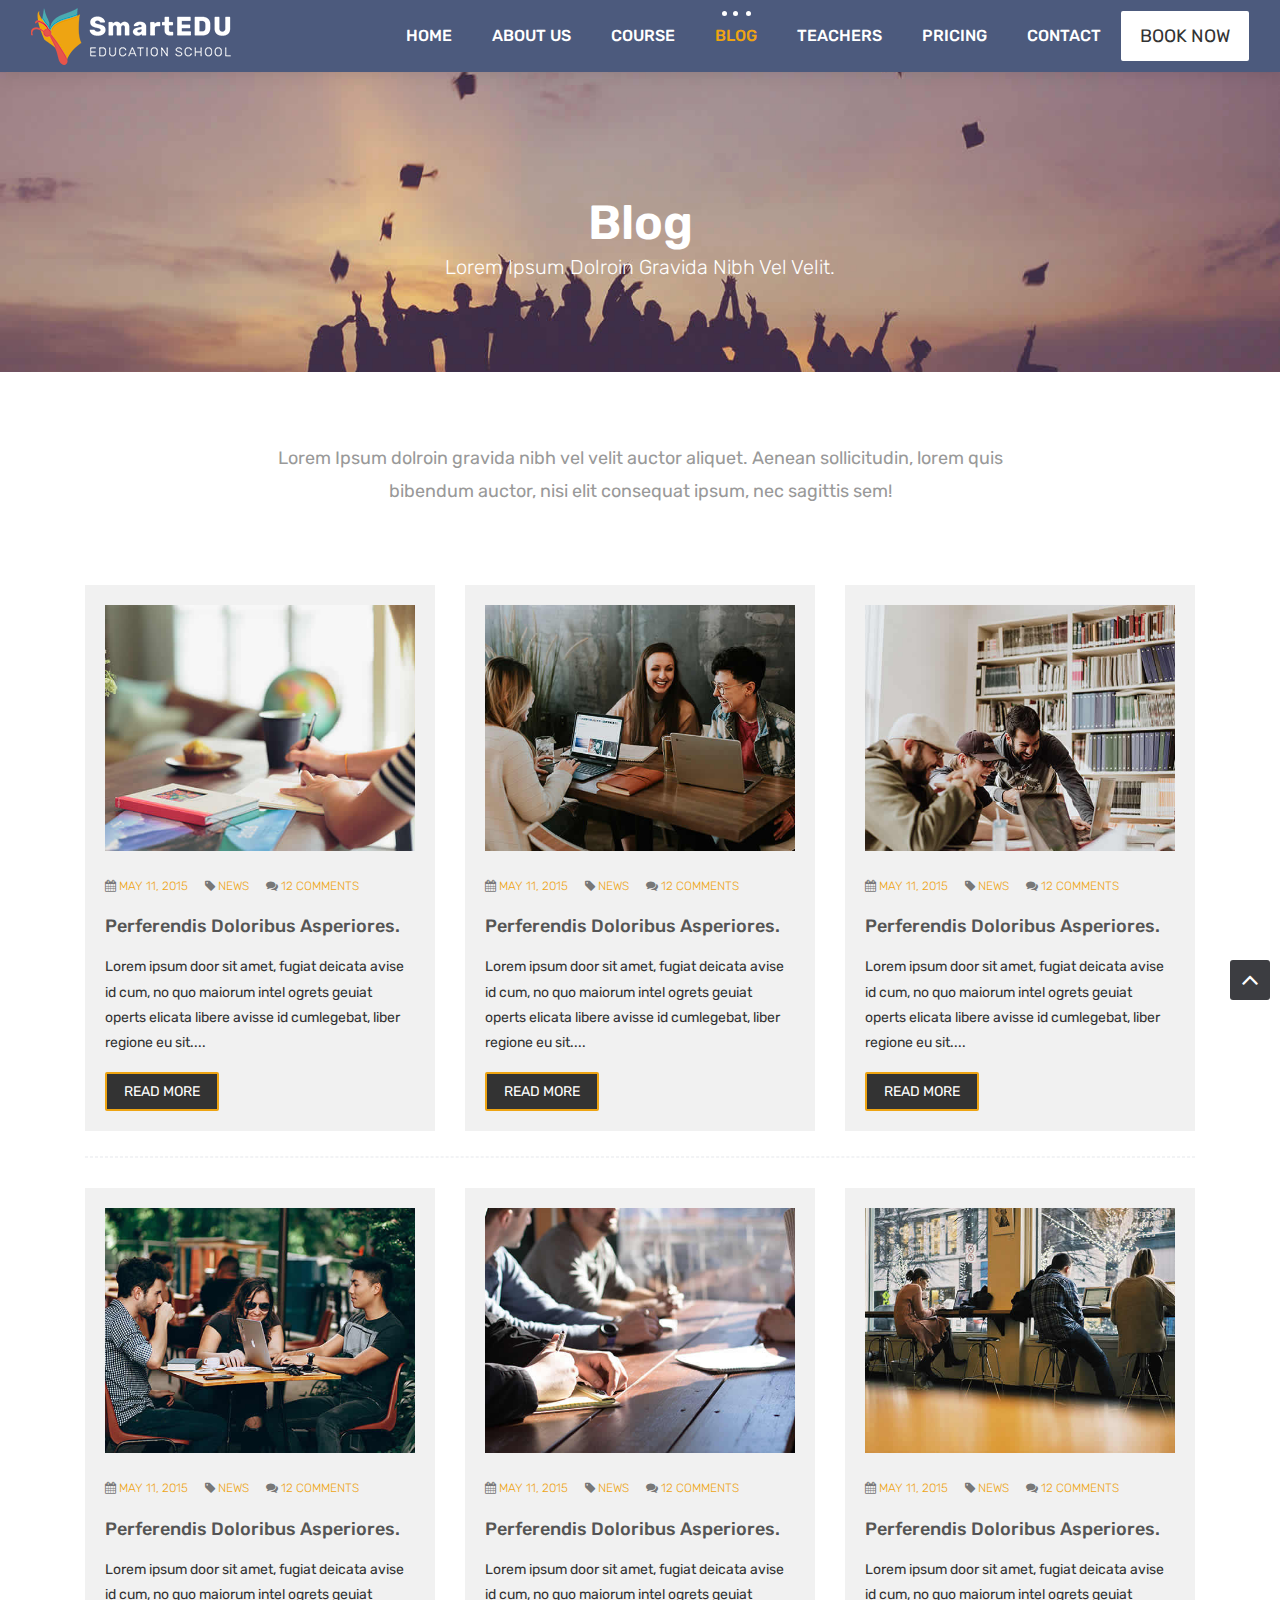
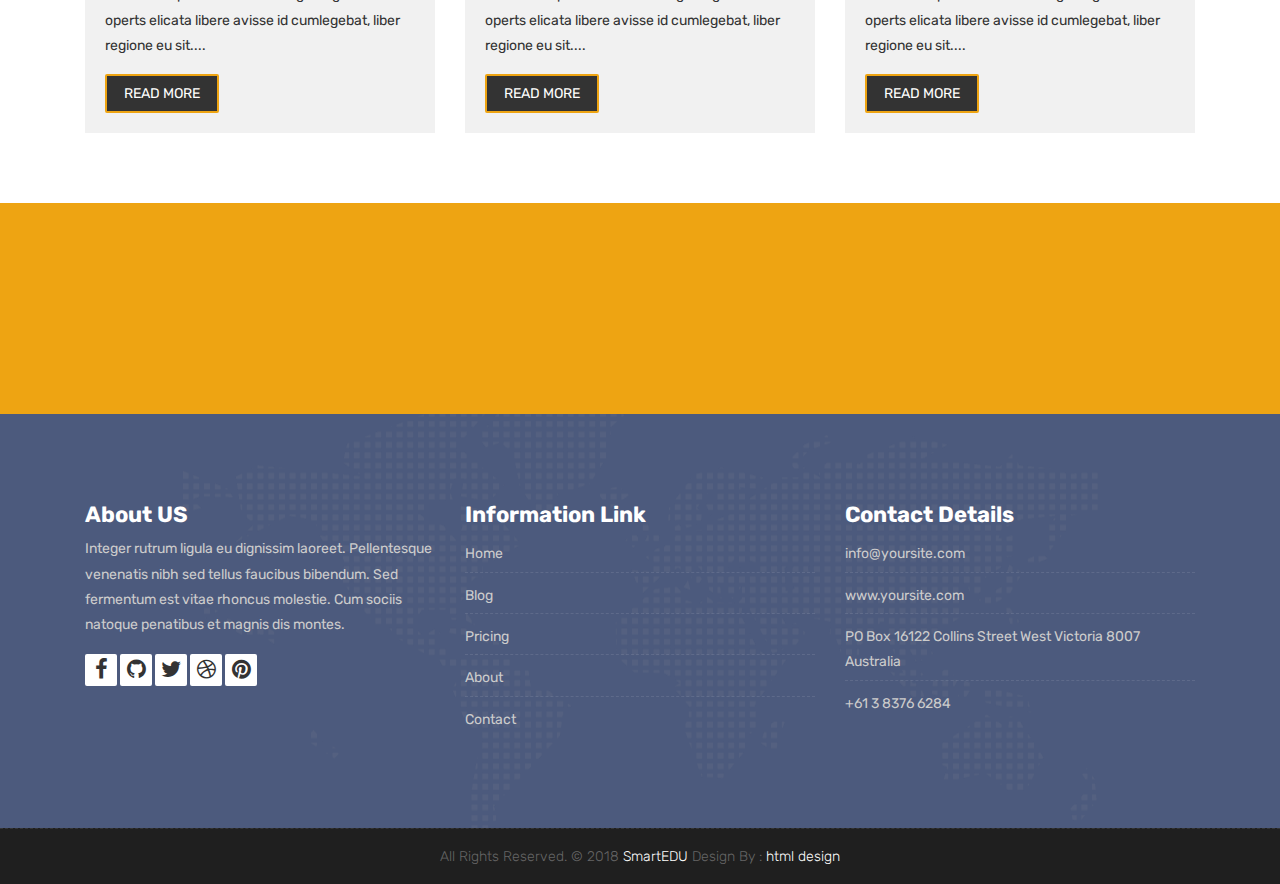
<file: public/template_user/blog.html>
<!DOCTYPE html>
<html lang="en">

    <!-- Basic -->
    <meta charset="utf-8">
    <meta http-equiv="X-UA-Compatible" content="IE=edge">   
   
    <!-- Mobile Metas -->
    <meta name="viewport" content="width=device-width, initial-scale=1">
 
     <!-- Site Metas -->
    <title>SmartEDU - Education Responsive HTML5 Template</title>  
    <meta name="keywords" content="">
    <meta name="description" content="">
    <meta name="author" content="">

    <!-- Site Icons -->
    <link rel="shortcut icon" href="images/favicon.ico" type="image/x-icon" />
    <link rel="apple-touch-icon" href="images/apple-touch-icon.png">

    <!-- Bootstrap CSS -->
    <link rel="stylesheet" href="css/bootstrap.min.css">
    <!-- Site CSS -->
    <link rel="stylesheet" href="style.css">
    <!-- ALL VERSION CSS -->
    <link rel="stylesheet" href="css/versions.css">
    <!-- Responsive CSS -->
    <link rel="stylesheet" href="css/responsive.css">
    <!-- Custom CSS -->
    <link rel="stylesheet" href="css/custom.css">

    <!-- Modernizer for Portfolio -->
    <script src="js/modernizer.js"></script>

    <!--[if lt IE 9]>
      <script src="https://oss.maxcdn.com/libs/html5shiv/3.7.0/html5shiv.js"></script>
      <script src="https://oss.maxcdn.com/libs/respond.js/1.4.2/respond.min.js"></script>
    <![endif]-->

</head>
<body class="host_version"> 

	<!-- Modal -->
	<div class="modal fade" id="login" tabindex="-1" role="dialog" aria-labelledby="myModalLabel">
	  <div class="modal-dialog modal-dialog-centered modal-lg" role="document">
		<div class="modal-content">
			<div class="modal-header tit-up">
				<button type="button" class="close" data-dismiss="modal" aria-hidden="true">&times;</button>
				<h4 class="modal-title">Customer Login</h4>
			</div>
			<div class="modal-body customer-box">
				<!-- Nav tabs -->
				<ul class="nav nav-tabs">
					<li><a class="active" href="#Login" data-toggle="tab">Login</a></li>
					<li><a href="#Registration" data-toggle="tab">Registration</a></li>
				</ul>
				<!-- Tab panes -->
				<div class="tab-content">
					<div class="tab-pane active" id="Login">
						<form role="form" class="form-horizontal">
							<div class="form-group">
								<div class="col-sm-12">
									<input class="form-control" id="email1" placeholder="Name" type="text">
								</div>
							</div>
							<div class="form-group">
								<div class="col-sm-12">
									<input class="form-control" id="exampleInputPassword1" placeholder="Email" type="email">
								</div>
							</div>
							<div class="row">
								<div class="col-sm-10">
									<button type="submit" class="btn btn-light btn-radius btn-brd grd1">
										Submit
									</button>
									<a class="for-pwd" href="javascript:;">Forgot your password?</a>
								</div>
							</div>
						</form>
					</div>
					<div class="tab-pane" id="Registration">
						<form role="form" class="form-horizontal">
							<div class="form-group">
								<div class="col-sm-12">
									<input class="form-control" placeholder="Name" type="text">
								</div>
							</div>
							<div class="form-group">
								<div class="col-sm-12">
									<input class="form-control" id="email" placeholder="Email" type="email">
								</div>
							</div>
							<div class="form-group">
								<div class="col-sm-12">
									<input class="form-control" id="mobile" placeholder="Mobile" type="email">
								</div>
							</div>
							<div class="form-group">
								<div class="col-sm-12">
									<input class="form-control" id="password" placeholder="Password" type="password">
								</div>
							</div>
							<div class="row">							
								<div class="col-sm-10">
									<button type="button" class="btn btn-light btn-radius btn-brd grd1">
										Save &amp; Continue
									</button>
									<button type="button" class="btn btn-light btn-radius btn-brd grd1">
										Cancel</button>
								</div>
							</div>
						</form>
					</div>
				</div>
			</div>
		</div>
	  </div>
	</div>

    <!-- LOADER -->
	<div id="preloader">
		<div class="loader-container">
			<div class="progress-br float shadow">
				<div class="progress__item"></div>
			</div>
		</div>
	</div>
	<!-- END LOADER -->	

    <!-- Start header -->
	<header class="top-navbar">
		<nav class="navbar navbar-expand-lg navbar-light bg-light">
			<div class="container-fluid">
				<a class="navbar-brand" href="index.html">
					<img src="images/logo.png" alt="" />
				</a>
				<button class="navbar-toggler" type="button" data-toggle="collapse" data-target="#navbars-host" aria-controls="navbars-rs-food" aria-expanded="false" aria-label="Toggle navigation">
					<span class="icon-bar"></span>
                    <span class="icon-bar"></span>
                    <span class="icon-bar"></span>
				</button>
				<div class="collapse navbar-collapse" id="navbars-host">
					<ul class="navbar-nav ml-auto">
						<li class="nav-item"><a class="nav-link" href="index.html">Home</a></li>
						<li class="nav-item"><a class="nav-link" href="about.html">About Us</a></li>
						<li class="nav-item dropdown">
							<a class="nav-link dropdown-toggle" href="#" id="dropdown-a" data-toggle="dropdown">Course </a>
							<div class="dropdown-menu" aria-labelledby="dropdown-a">
								<a class="dropdown-item" href="course-grid-2.html">Course Grid 2 </a>
								<a class="dropdown-item" href="course-grid-3.html">Course Grid 3 </a>
								<a class="dropdown-item" href="course-grid-4.html">Course Grid 4 </a>
							</div>
						</li>
						<li class="nav-item active dropdown">
							<a class="nav-link dropdown-toggle" href="#" id="dropdown-a" data-toggle="dropdown">Blog </a>
							<div class="dropdown-menu" aria-labelledby="dropdown-a">
								<a class="dropdown-item" href="blog.html">Blog </a>
								<a class="dropdown-item" href="blog-single.html">Blog single </a>
							</div>
						</li>
						<li class="nav-item"><a class="nav-link" href="teachers.html">Teachers</a></li>
						<li class="nav-item"><a class="nav-link" href="pricing.html">Pricing</a></li>
						<li class="nav-item"><a class="nav-link" href="contact.html">Contact</a></li>
					</ul>
					<ul class="nav navbar-nav navbar-right">
                        <li><a class="hover-btn-new log" href="#" data-toggle="modal" data-target="#login"><span>Book Now</span></a></li>
                    </ul>
				</div>
			</div>
		</nav>
	</header>
	<!-- End header -->
	
	<div class="all-title-box">
		<div class="container text-center">
			<h1>Blog<span class="m_1">Lorem Ipsum dolroin gravida nibh vel velit.</span></h1>
		</div>
	</div>
	
    <div id="overviews" class="section wb">
        <div class="container">
            <div class="section-title row text-center">
                <div class="col-md-8 offset-md-2">
                    <p class="lead">Lorem Ipsum dolroin gravida nibh vel velit auctor aliquet. Aenean sollicitudin, lorem quis bibendum auctor, nisi elit consequat ipsum, nec sagittis sem!</p>
                </div>
            </div><!-- end title -->

            <hr class="invis"> 

            <div class="row"> 
                <div class="col-lg-4 col-md-6 col-12">
                    <div class="blog-item">
						<div class="image-blog">
							<img src="images/blog_1.jpg" alt="" class="img-fluid">
						</div>
						<div class="meta-info-blog">
							<span><i class="fa fa-calendar"></i> <a href="#">May 11, 2015</a> </span>
                            <span><i class="fa fa-tag"></i>  <a href="#">News</a> </span>
                            <span><i class="fa fa-comments"></i> <a href="#">12 Comments</a></span>
						</div>
						<div class="blog-title">
							<h2><a href="#" title="">perferendis doloribus asperiores.</a></h2>
						</div>
						<div class="blog-desc">
							<p>Lorem ipsum door sit amet, fugiat deicata avise id cum, no quo maiorum intel ogrets geuiat operts elicata libere avisse id cumlegebat, liber regione eu sit.... </p>
						</div>
						<div class="blog-button">
							<a class="hover-btn-new orange" href="#"><span>Read More<span></a>
						</div>
					</div>
                </div><!-- end col -->

                <div class="col-lg-4 col-md-6 col-12">
                    <div class="blog-item">
						<div class="image-blog">
							<img src="images/blog_2.jpg" alt="" class="img-fluid">
						</div>
						<div class="meta-info-blog">
							<span><i class="fa fa-calendar"></i> <a href="#">May 11, 2015</a> </span>
                            <span><i class="fa fa-tag"></i>  <a href="#">News</a> </span>
                            <span><i class="fa fa-comments"></i> <a href="#">12 Comments</a></span>
						</div>
						<div class="blog-title">
							<h2><a href="#" title="">perferendis doloribus asperiores.</a></h2>
						</div>
						<div class="blog-desc">
							<p>Lorem ipsum door sit amet, fugiat deicata avise id cum, no quo maiorum intel ogrets geuiat operts elicata libere avisse id cumlegebat, liber regione eu sit.... </p>
						</div>
						<div class="blog-button">
							<a class="hover-btn-new orange" href="#"><span>Read More</span></a>
						</div>
					</div>
                </div><!-- end col -->

                <div class="col-lg-4 col-md-6 col-12">
                    <div class="blog-item">
						<div class="image-blog">
							<img src="images/blog_3.jpg" alt="" class="img-fluid">
						</div>
						<div class="meta-info-blog">
							<span><i class="fa fa-calendar"></i> <a href="#">May 11, 2015</a> </span>
                            <span><i class="fa fa-tag"></i>  <a href="#">News</a> </span>
                            <span><i class="fa fa-comments"></i> <a href="#">12 Comments</a></span>
						</div>
						<div class="blog-title">
							<h2><a href="#" title="">perferendis doloribus asperiores.</a></h2>
						</div>
						<div class="blog-desc">
							<p>Lorem ipsum door sit amet, fugiat deicata avise id cum, no quo maiorum intel ogrets geuiat operts elicata libere avisse id cumlegebat, liber regione eu sit.... </p>
						</div>
						<div class="blog-button">
							<a class="hover-btn-new orange" href="#"><span>Read More</span></a>
						</div>
					</div>
                </div><!-- end col -->
            </div><!-- end row -->

            <hr class="hr3"> 

            <div class="row"> 
                <div class="col-lg-4 col-md-6 col-12">
                   <div class="blog-item">
						<div class="image-blog">
							<img src="images/blog_4.jpg" alt="" class="img-fluid">
						</div>
						<div class="meta-info-blog">
							<span><i class="fa fa-calendar"></i> <a href="#">May 11, 2015</a> </span>
                            <span><i class="fa fa-tag"></i>  <a href="#">News</a> </span>
                            <span><i class="fa fa-comments"></i> <a href="#">12 Comments</a></span>
						</div>
						<div class="blog-title">
							<h2><a href="#" title="">perferendis doloribus asperiores.</a></h2>
						</div>
						<div class="blog-desc">
							<p>Lorem ipsum door sit amet, fugiat deicata avise id cum, no quo maiorum intel ogrets geuiat operts elicata libere avisse id cumlegebat, liber regione eu sit.... </p>
						</div>
						<div class="blog-button">
							<a class="hover-btn-new orange" href="#"><span>Read More</span></a>
						</div>
					</div>
                </div><!-- end col -->

                <div class="col-lg-4 col-md-6 col-12">
                    <div class="blog-item">
						<div class="image-blog">
							<img src="images/blog_5.jpg" alt="" class="img-fluid">
						</div>
						<div class="meta-info-blog">
							<span><i class="fa fa-calendar"></i> <a href="#">May 11, 2015</a> </span>
                            <span><i class="fa fa-tag"></i>  <a href="#">News</a> </span>
                            <span><i class="fa fa-comments"></i> <a href="#">12 Comments</a></span>
						</div>
						<div class="blog-title">
							<h2><a href="#" title="">perferendis doloribus asperiores.</a></h2>
						</div>
						<div class="blog-desc">
							<p>Lorem ipsum door sit amet, fugiat deicata avise id cum, no quo maiorum intel ogrets geuiat operts elicata libere avisse id cumlegebat, liber regione eu sit.... </p>
						</div>
						<div class="blog-button">
							<a class="hover-btn-new orange" href="#"><span>Read More</span></a>
						</div>
					</div>
                </div><!-- end col -->

                <div class="col-lg-4 col-md-6 col-12">
                    <div class="blog-item">
						<div class="image-blog">
							<img src="images/blog_6.jpg" alt="" class="img-fluid">
						</div>
						<div class="meta-info-blog">
							<span><i class="fa fa-calendar"></i> <a href="#">May 11, 2015</a> </span>
                            <span><i class="fa fa-tag"></i>  <a href="#">News</a> </span>
                            <span><i class="fa fa-comments"></i> <a href="#">12 Comments</a></span>
						</div>
						<div class="blog-title">
							<h2><a href="#" title="">perferendis doloribus asperiores.</a></h2>
						</div>
						<div class="blog-desc">
							<p>Lorem ipsum door sit amet, fugiat deicata avise id cum, no quo maiorum intel ogrets geuiat operts elicata libere avisse id cumlegebat, liber regione eu sit.... </p>
						</div>
						<div class="blog-button">
							<a class="hover-btn-new orange" href="#"><span>Read More</span></a>
						</div>
					</div>
                </div><!-- end col -->
            </div><!-- end row -->
        </div><!-- end container -->
    </div><!-- end section -->

    <div class="parallax section dbcolor">
        <div class="container">
            <div class="row logos">
                <div class="col-md-2 col-sm-2 col-xs-6 wow fadeInUp">
                    <a href="#"><img src="images/logo_01.png" alt="" class="img-repsonsive"></a>
                </div>
                <div class="col-md-2 col-sm-2 col-xs-6 wow fadeInUp">
                    <a href="#"><img src="images/logo_02.png" alt="" class="img-repsonsive"></a>
                </div>
                <div class="col-md-2 col-sm-2 col-xs-6 wow fadeInUp">
                    <a href="#"><img src="images/logo_03.png" alt="" class="img-repsonsive"></a>
                </div>
                <div class="col-md-2 col-sm-2 col-xs-6 wow fadeInUp">
                    <a href="#"><img src="images/logo_04.png" alt="" class="img-repsonsive"></a>
                </div>
                <div class="col-md-2 col-sm-2 col-xs-6 wow fadeInUp">
                    <a href="#"><img src="images/logo_05.png" alt="" class="img-repsonsive"></a>
                </div>
                <div class="col-md-2 col-sm-2 col-xs-6 wow fadeInUp">
                    <a href="#"><img src="images/logo_06.png" alt="" class="img-repsonsive"></a>
                </div>
            </div><!-- end row -->
        </div><!-- end container -->
    </div><!-- end section -->

    <footer class="footer">
        <div class="container">
            <div class="row">
                <div class="col-lg-4 col-md-4 col-xs-12">
                    <div class="widget clearfix">
                        <div class="widget-title">
                            <h3>About US</h3>
                        </div>
                        <p> Integer rutrum ligula eu dignissim laoreet. Pellentesque venenatis nibh sed tellus faucibus bibendum. Sed fermentum est vitae rhoncus molestie. Cum sociis natoque penatibus et magnis dis montes.</p>
                        <div class="footer-right">
							<ul class="footer-links-soi">
								<li><a href="#"><i class="fa fa-facebook"></i></a></li>
								<li><a href="#"><i class="fa fa-github"></i></a></li>
								<li><a href="#"><i class="fa fa-twitter"></i></a></li>
								<li><a href="#"><i class="fa fa-dribbble"></i></a></li>
								<li><a href="#"><i class="fa fa-pinterest"></i></a></li>
							</ul><!-- end links -->
						</div>
                    </div><!-- end clearfix -->
                </div><!-- end col -->

				<div class="col-lg-4 col-md-4 col-xs-12">
                    <div class="widget clearfix">
                        <div class="widget-title">
                            <h3>Information Link</h3>
                        </div>
                        <ul class="footer-links">
                            <li><a href="#">Home</a></li>
                            <li><a href="#">Blog</a></li>
                            <li><a href="#">Pricing</a></li>
							<li><a href="#">About</a></li>
							<li><a href="#">Contact</a></li>
                        </ul><!-- end links -->
                    </div><!-- end clearfix -->
                </div><!-- end col -->
				
                <div class="col-lg-4 col-md-4 col-xs-12">
                    <div class="widget clearfix">
                        <div class="widget-title">
                            <h3>Contact Details</h3>
                        </div>

                        <ul class="footer-links">
                            <li><a href="mailto:#">info@yoursite.com</a></li>
                            <li><a href="#">www.yoursite.com</a></li>
                            <li>PO Box 16122 Collins Street West Victoria 8007 Australia</li>
                            <li>+61 3 8376 6284</li>
                        </ul><!-- end links -->
                    </div><!-- end clearfix -->
                </div><!-- end col -->
				
            </div><!-- end row -->
        </div><!-- end container -->
    </footer><!-- end footer -->

    <div class="copyrights">
        <div class="container">
            <div class="footer-distributed">
                <div class="footer-center">                   
                    <p class="footer-company-name">All Rights Reserved. &copy; 2018 <a href="#">SmartEDU</a> Design By : <a href="https://html.design/">html design</a></p>
                </div>
            </div>
        </div><!-- end container -->
    </div><!-- end copyrights -->

    <a href="#" id="scroll-to-top" class="dmtop global-radius"><i class="fa fa-angle-up"></i></a>

    <!-- ALL JS FILES -->
    <script src="js/all.js"></script>
    <!-- ALL PLUGINS -->
    <script src="js/custom.js"></script>

</body>
</html>
</file>
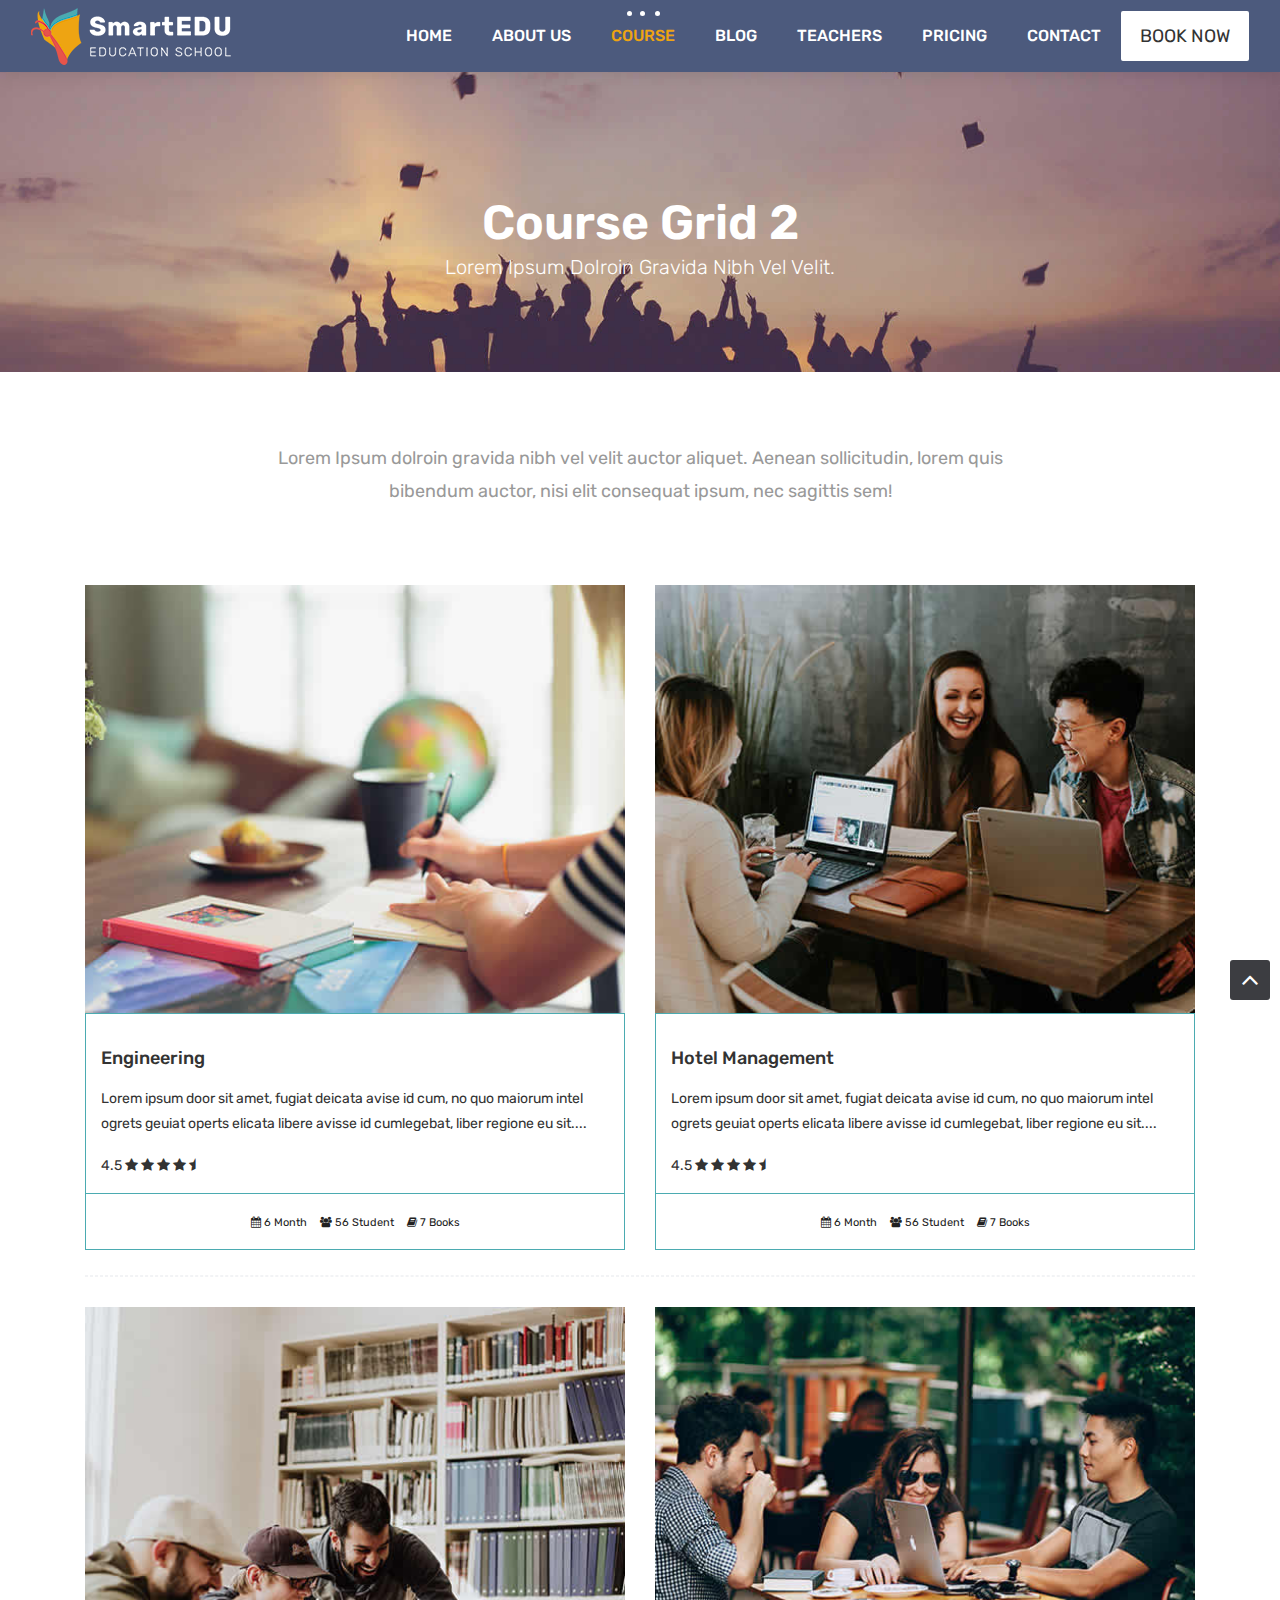
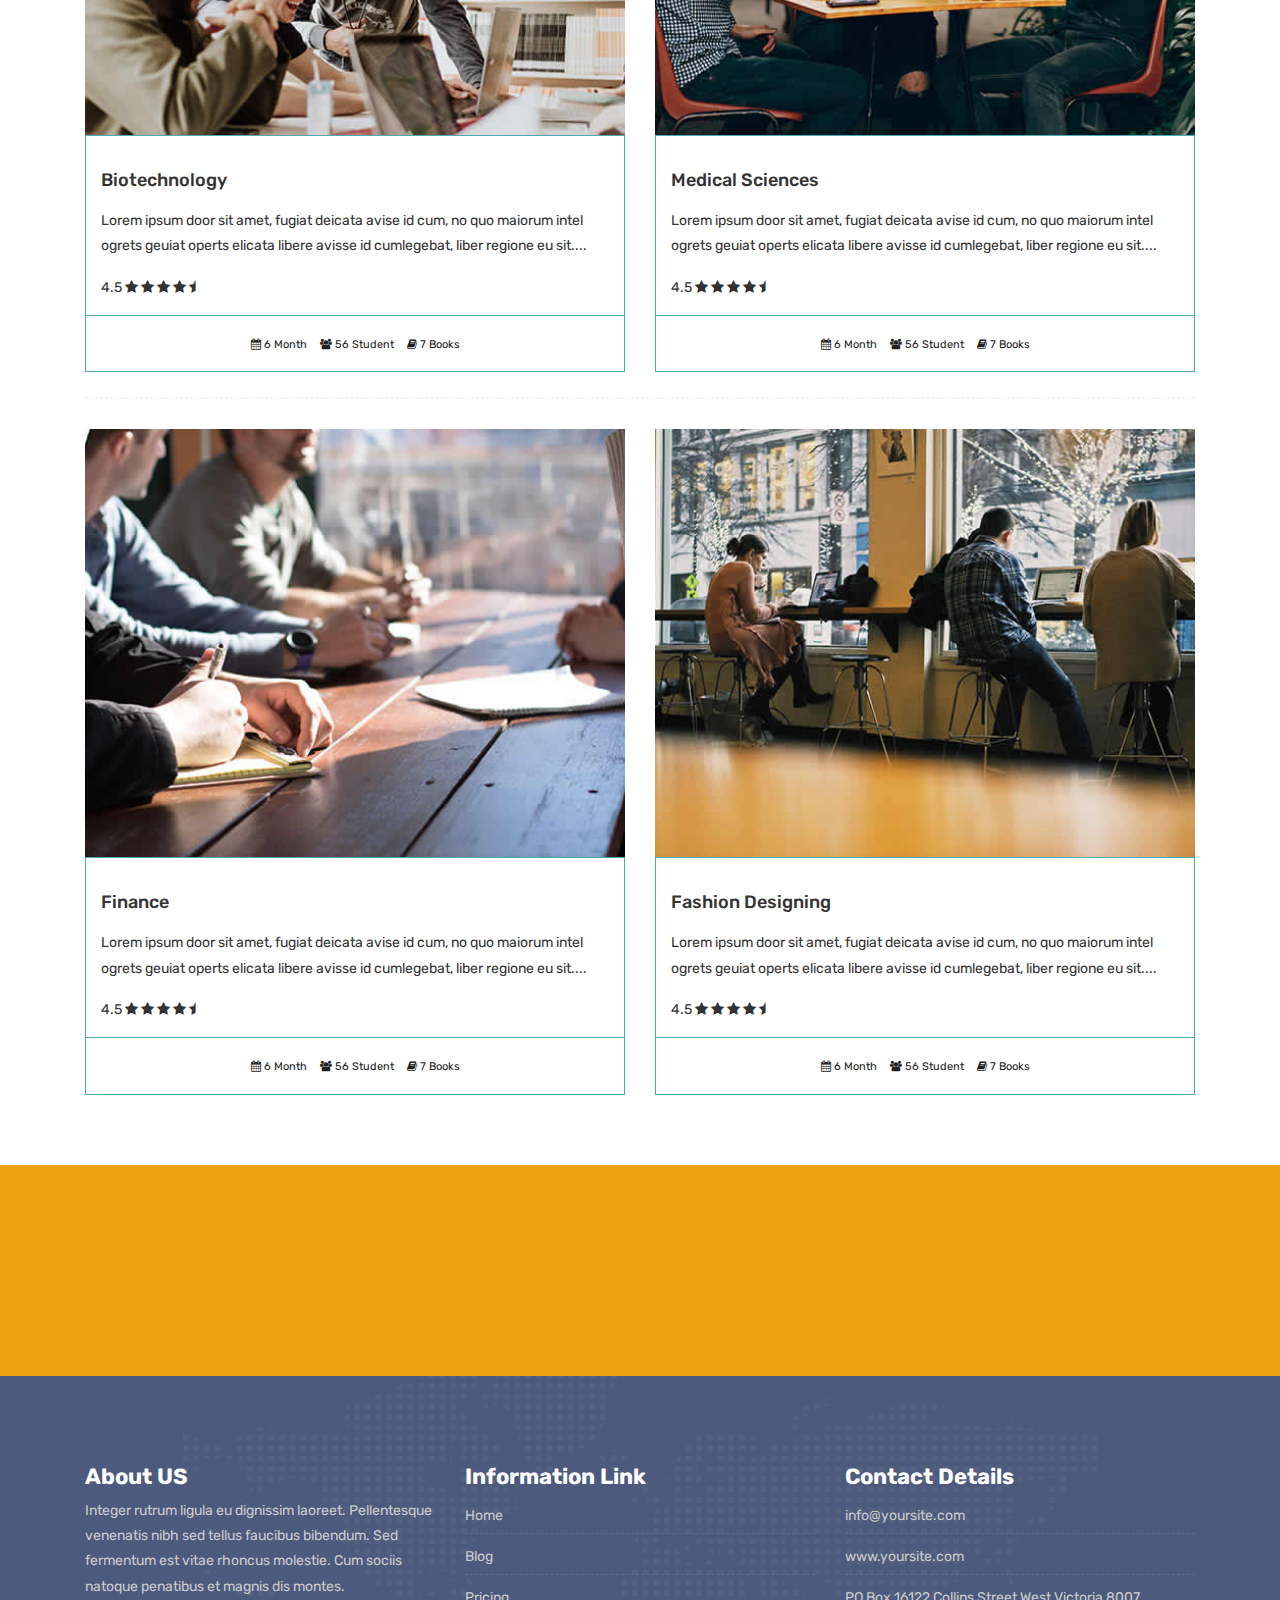
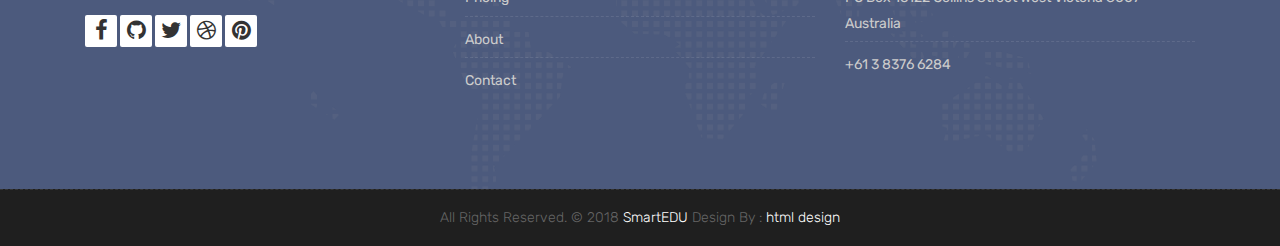
<file: public/template_user/course-grid-2.html>
<!DOCTYPE html>
<html lang="en">

    <!-- Basic -->
    <meta charset="utf-8">
    <meta http-equiv="X-UA-Compatible" content="IE=edge">   
   
    <!-- Mobile Metas -->
    <meta name="viewport" content="width=device-width, initial-scale=1">
 
     <!-- Site Metas -->
    <title>SmartEDU - Education Responsive HTML5 Template</title>  
    <meta name="keywords" content="">
    <meta name="description" content="">
    <meta name="author" content="">

    <!-- Site Icons -->
    <link rel="shortcut icon" href="images/favicon.ico" type="image/x-icon" />
    <link rel="apple-touch-icon" href="images/apple-touch-icon.png">

    <!-- Bootstrap CSS -->
    <link rel="stylesheet" href="css/bootstrap.min.css">
    <!-- Site CSS -->
    <link rel="stylesheet" href="style.css">
    <!-- ALL VERSION CSS -->
    <link rel="stylesheet" href="css/versions.css">
    <!-- Responsive CSS -->
    <link rel="stylesheet" href="css/responsive.css">
    <!-- Custom CSS -->
    <link rel="stylesheet" href="css/custom.css">

    <!-- Modernizer for Portfolio -->
    <script src="js/modernizer.js"></script>

    <!--[if lt IE 9]>
      <script src="https://oss.maxcdn.com/libs/html5shiv/3.7.0/html5shiv.js"></script>
      <script src="https://oss.maxcdn.com/libs/respond.js/1.4.2/respond.min.js"></script>
    <![endif]-->

</head>
<body class="host_version"> 

	<!-- Modal -->
	<div class="modal fade" id="login" tabindex="-1" role="dialog" aria-labelledby="myModalLabel">
	  <div class="modal-dialog modal-dialog-centered modal-lg" role="document">
		<div class="modal-content">
			<div class="modal-header tit-up">
				<button type="button" class="close" data-dismiss="modal" aria-hidden="true">&times;</button>
				<h4 class="modal-title">Customer Login</h4>
			</div>
			<div class="modal-body customer-box">
				<!-- Nav tabs -->
				<ul class="nav nav-tabs">
					<li><a class="active" href="#Login" data-toggle="tab">Login</a></li>
					<li><a href="#Registration" data-toggle="tab">Registration</a></li>
				</ul>
				<!-- Tab panes -->
				<div class="tab-content">
					<div class="tab-pane active" id="Login">
						<form role="form" class="form-horizontal">
							<div class="form-group">
								<div class="col-sm-12">
									<input class="form-control" id="email1" placeholder="Name" type="text">
								</div>
							</div>
							<div class="form-group">
								<div class="col-sm-12">
									<input class="form-control" id="exampleInputPassword1" placeholder="Email" type="email">
								</div>
							</div>
							<div class="row">
								<div class="col-sm-10">
									<button type="submit" class="btn btn-light btn-radius btn-brd grd1">
										Submit
									</button>
									<a class="for-pwd" href="javascript:;">Forgot your password?</a>
								</div>
							</div>
						</form>
					</div>
					<div class="tab-pane" id="Registration">
						<form role="form" class="form-horizontal">
							<div class="form-group">
								<div class="col-sm-12">
									<input class="form-control" placeholder="Name" type="text">
								</div>
							</div>
							<div class="form-group">
								<div class="col-sm-12">
									<input class="form-control" id="email" placeholder="Email" type="email">
								</div>
							</div>
							<div class="form-group">
								<div class="col-sm-12">
									<input class="form-control" id="mobile" placeholder="Mobile" type="email">
								</div>
							</div>
							<div class="form-group">
								<div class="col-sm-12">
									<input class="form-control" id="password" placeholder="Password" type="password">
								</div>
							</div>
							<div class="row">							
								<div class="col-sm-10">
									<button type="button" class="btn btn-light btn-radius btn-brd grd1">
										Save &amp; Continue
									</button>
									<button type="button" class="btn btn-light btn-radius btn-brd grd1">
										Cancel</button>
								</div>
							</div>
						</form>
					</div>
				</div>
			</div>
		</div>
	  </div>
	</div>

    <!-- LOADER -->
	<div id="preloader">
		<div class="loader-container">
			<div class="progress-br float shadow">
				<div class="progress__item"></div>
			</div>
		</div>
	</div>
	<!-- END LOADER -->	

    <!-- Start header -->
	<header class="top-navbar">
		<nav class="navbar navbar-expand-lg navbar-light bg-light">
			<div class="container-fluid">
				<a class="navbar-brand" href="index.html">
					<img src="images/logo.png" alt="" />
				</a>
				<button class="navbar-toggler" type="button" data-toggle="collapse" data-target="#navbars-host" aria-controls="navbars-rs-food" aria-expanded="false" aria-label="Toggle navigation">
					<span class="icon-bar"></span>
                    <span class="icon-bar"></span>
                    <span class="icon-bar"></span>
				</button>
				<div class="collapse navbar-collapse" id="navbars-host">
					<ul class="navbar-nav ml-auto">
						<li class="nav-item"><a class="nav-link" href="index.html">Home</a></li>
						<li class="nav-item"><a class="nav-link" href="about.html">About Us</a></li>
						<li class="nav-item active dropdown">
							<a class="nav-link dropdown-toggle" href="#" id="dropdown-a" data-toggle="dropdown">Course </a>
							<div class="dropdown-menu" aria-labelledby="dropdown-a">
								<a class="dropdown-item" href="course-grid-2.html">Course Grid 2 </a>
								<a class="dropdown-item" href="course-grid-3.html">Course Grid 3 </a>
								<a class="dropdown-item" href="course-grid-4.html">Course Grid 4 </a>
							</div>
						</li>
						<li class="nav-item dropdown">
							<a class="nav-link dropdown-toggle" href="#" id="dropdown-a" data-toggle="dropdown">Blog </a>
							<div class="dropdown-menu" aria-labelledby="dropdown-a">
								<a class="dropdown-item" href="blog.html">Blog </a>
								<a class="dropdown-item" href="blog-single.html">Blog single </a>
							</div>
						</li>
						<li class="nav-item"><a class="nav-link" href="teachers.html">Teachers</a></li>
						<li class="nav-item"><a class="nav-link" href="pricing.html">Pricing</a></li>
						<li class="nav-item"><a class="nav-link" href="contact.html">Contact</a></li>
					</ul>
					<ul class="nav navbar-nav navbar-right">
                        <li><a class="hover-btn-new log" href="#" data-toggle="modal" data-target="#login"><span>Book Now</span></a></li>
                    </ul>
				</div>
			</div>
		</nav>
	</header>
	<!-- End header -->
	
	<div class="all-title-box">
		<div class="container text-center">
			<h1>Course Grid 2<span class="m_1">Lorem Ipsum dolroin gravida nibh vel velit.</span></h1>
		</div>
	</div>
	
    <div id="overviews" class="section wb">
        <div class="container">
            <div class="section-title row text-center">
                <div class="col-md-8 offset-md-2">
                    <p class="lead">Lorem Ipsum dolroin gravida nibh vel velit auctor aliquet. Aenean sollicitudin, lorem quis bibendum auctor, nisi elit consequat ipsum, nec sagittis sem!</p>
                </div>
            </div><!-- end title -->

            <hr class="invis"> 

            <div class="row"> 
                <div class="col-lg-6 col-md-6 col-12">
                    <div class="course-item">
						<div class="image-blog">
							<img src="images/blog_1.jpg" alt="" class="img-fluid">
						</div>
						<div class="course-br">
							<div class="course-title">
								<h2><a href="#" title="">Engineering</a></h2>
							</div>
							<div class="course-desc">
								<p>Lorem ipsum door sit amet, fugiat deicata avise id cum, no quo maiorum intel ogrets geuiat operts elicata libere avisse id cumlegebat, liber regione eu sit.... </p>
							</div>
							<div class="course-rating">
								4.5
								<i class="fa fa-star"></i>	
								<i class="fa fa-star"></i>	
								<i class="fa fa-star"></i>	
								<i class="fa fa-star"></i>	
								<i class="fa fa-star-half"></i>								
							</div>
						</div>
						<div class="course-meta-bot">
							<ul>
								<li><i class="fa fa-calendar" aria-hidden="true"></i> 6 Month</li>
								<li><i class="fa fa-users" aria-hidden="true"></i> 56 Student</li>
								<li><i class="fa fa-book" aria-hidden="true"></i> 7 Books</li>
							</ul>
						</div>
					</div>
                </div><!-- end col -->

                <div class="col-lg-6 col-md-6 col-12">
                    <div class="course-item">
						<div class="image-blog">
							<img src="images/blog_2.jpg" alt="" class="img-fluid">
						</div>
						<div class="course-br">
							<div class="course-title">
								<h2><a href="#" title="">Hotel Management</a></h2>
							</div>
							<div class="blog-desc">
								<p>Lorem ipsum door sit amet, fugiat deicata avise id cum, no quo maiorum intel ogrets geuiat operts elicata libere avisse id cumlegebat, liber regione eu sit.... </p>
							</div>
							<div class="course-rating">
								4.5
								<i class="fa fa-star"></i>	
								<i class="fa fa-star"></i>	
								<i class="fa fa-star"></i>	
								<i class="fa fa-star"></i>	
								<i class="fa fa-star-half"></i>								
							</div>
						</div>
						<div class="course-meta-bot">
							<ul>
								<li><i class="fa fa-calendar" aria-hidden="true"></i> 6 Month</li>
								<li><i class="fa fa-users" aria-hidden="true"></i> 56 Student</li>
								<li><i class="fa fa-book" aria-hidden="true"></i> 7 Books</li>
							</ul>
						</div>
					</div>
                </div><!-- end col -->	
            </div><!-- end row -->
			
			<hr class="hr3"> 
			
			<div class="row">
				<div class="col-lg-6 col-md-6 col-12">
                    <div class="course-item">
						<div class="image-blog">
							<img src="images/blog_3.jpg" alt="" class="img-fluid">
						</div>
						<div class="course-br">
							<div class="course-title">
								<h2><a href="#" title="">Biotechnology</a></h2>
							</div>
							<div class="course-desc">
								<p>Lorem ipsum door sit amet, fugiat deicata avise id cum, no quo maiorum intel ogrets geuiat operts elicata libere avisse id cumlegebat, liber regione eu sit.... </p>
							</div>
							<div class="course-rating">
								4.5
								<i class="fa fa-star"></i>	
								<i class="fa fa-star"></i>	
								<i class="fa fa-star"></i>	
								<i class="fa fa-star"></i>	
								<i class="fa fa-star-half"></i>								
							</div>
						</div>
						<div class="course-meta-bot">
							<ul>
								<li><i class="fa fa-calendar" aria-hidden="true"></i> 6 Month</li>
								<li><i class="fa fa-users" aria-hidden="true"></i> 56 Student</li>
								<li><i class="fa fa-book" aria-hidden="true"></i> 7 Books</li>
							</ul>
						</div>
					</div>
                </div><!-- end col -->
				<div class="col-lg-6 col-md-6 col-12">
                   <div class="course-item">
						<div class="image-blog">
							<img src="images/blog_4.jpg" alt="" class="img-fluid">
						</div>
						<div class="course-br">
							<div class="course-title">
								<h2><a href="#" title="">Medical Sciences</a></h2>
							</div>
							<div class="course-desc">
								<p>Lorem ipsum door sit amet, fugiat deicata avise id cum, no quo maiorum intel ogrets geuiat operts elicata libere avisse id cumlegebat, liber regione eu sit.... </p>
							</div>
							<div class="course-rating">
								4.5
								<i class="fa fa-star"></i>	
								<i class="fa fa-star"></i>	
								<i class="fa fa-star"></i>	
								<i class="fa fa-star"></i>	
								<i class="fa fa-star-half"></i>								
							</div>
						</div>
						<div class="course-meta-bot">
							<ul>
								<li><i class="fa fa-calendar" aria-hidden="true"></i> 6 Month</li>
								<li><i class="fa fa-users" aria-hidden="true"></i> 56 Student</li>
								<li><i class="fa fa-book" aria-hidden="true"></i> 7 Books</li>
							</ul>
						</div>
					</div>
                </div><!-- end col -->
			</div><!-- end row -->
			
			<hr class="hr3"> 
			
            <div class="row"> 
                <div class="col-lg-6 col-md-6 col-12">
                    <div class="course-item">
						<div class="image-blog">
							<img src="images/blog_5.jpg" alt="" class="img-fluid">
						</div>		
						<div class="course-br">
							<div class="course-title">
								<h2><a href="#" title="">Finance</a></h2>
							</div>
							<div class="course-desc">
								<p>Lorem ipsum door sit amet, fugiat deicata avise id cum, no quo maiorum intel ogrets geuiat operts elicata libere avisse id cumlegebat, liber regione eu sit.... </p>
							</div>
							<div class="course-rating">
								4.5
								<i class="fa fa-star"></i>	
								<i class="fa fa-star"></i>	
								<i class="fa fa-star"></i>	
								<i class="fa fa-star"></i>	
								<i class="fa fa-star-half"></i>								
							</div>
						</div>
						<div class="course-meta-bot">
							<ul>
								<li><i class="fa fa-calendar" aria-hidden="true"></i> 6 Month</li>
								<li><i class="fa fa-users" aria-hidden="true"></i> 56 Student</li>
								<li><i class="fa fa-book" aria-hidden="true"></i> 7 Books</li>
							</ul>
						</div>
					</div>
                </div><!-- end col -->

                <div class="col-lg-6 col-md-6 col-12">
                    <div class="course-item">
						<div class="image-blog">
							<img src="images/blog_6.jpg" alt="" class="img-fluid">
						</div>
						<div class="course-br">
							<div class="course-title">
								<h2><a href="#" title="">Fashion Designing</a></h2>
							</div>
							<div class="course-desc">
								<p>Lorem ipsum door sit amet, fugiat deicata avise id cum, no quo maiorum intel ogrets geuiat operts elicata libere avisse id cumlegebat, liber regione eu sit.... </p>
							</div>	
							<div class="course-rating">
								4.5
								<i class="fa fa-star"></i>	
								<i class="fa fa-star"></i>	
								<i class="fa fa-star"></i>	
								<i class="fa fa-star"></i>	
								<i class="fa fa-star-half"></i>								
							</div>
						</div>
						<div class="course-meta-bot">
							<ul>
								<li><i class="fa fa-calendar" aria-hidden="true"></i> 6 Month</li>
								<li><i class="fa fa-users" aria-hidden="true"></i> 56 Student</li>
								<li><i class="fa fa-book" aria-hidden="true"></i> 7 Books</li>
							</ul>
						</div>
					</div>
                </div><!-- end col -->
            </div><!-- end row -->
        </div><!-- end container -->
    </div><!-- end section -->

    <div class="parallax section dbcolor">
        <div class="container">
            <div class="row logos">
                <div class="col-md-2 col-sm-2 col-xs-6 wow fadeInUp">
                    <a href="#"><img src="images/logo_01.png" alt="" class="img-repsonsive"></a>
                </div>
                <div class="col-md-2 col-sm-2 col-xs-6 wow fadeInUp">
                    <a href="#"><img src="images/logo_02.png" alt="" class="img-repsonsive"></a>
                </div>
                <div class="col-md-2 col-sm-2 col-xs-6 wow fadeInUp">
                    <a href="#"><img src="images/logo_03.png" alt="" class="img-repsonsive"></a>
                </div>
                <div class="col-md-2 col-sm-2 col-xs-6 wow fadeInUp">
                    <a href="#"><img src="images/logo_04.png" alt="" class="img-repsonsive"></a>
                </div>
                <div class="col-md-2 col-sm-2 col-xs-6 wow fadeInUp">
                    <a href="#"><img src="images/logo_05.png" alt="" class="img-repsonsive"></a>
                </div>
                <div class="col-md-2 col-sm-2 col-xs-6 wow fadeInUp">
                    <a href="#"><img src="images/logo_06.png" alt="" class="img-repsonsive"></a>
                </div>
            </div><!-- end row -->
        </div><!-- end container -->
    </div><!-- end section -->

    <footer class="footer">
        <div class="container">
            <div class="row">
                <div class="col-lg-4 col-md-4 col-xs-12">
                    <div class="widget clearfix">
                        <div class="widget-title">
                            <h3>About US</h3>
                        </div>
                        <p> Integer rutrum ligula eu dignissim laoreet. Pellentesque venenatis nibh sed tellus faucibus bibendum. Sed fermentum est vitae rhoncus molestie. Cum sociis natoque penatibus et magnis dis montes.</p>
                        <div class="footer-right">
							<ul class="footer-links-soi">
								<li><a href="#"><i class="fa fa-facebook"></i></a></li>
								<li><a href="#"><i class="fa fa-github"></i></a></li>
								<li><a href="#"><i class="fa fa-twitter"></i></a></li>
								<li><a href="#"><i class="fa fa-dribbble"></i></a></li>
								<li><a href="#"><i class="fa fa-pinterest"></i></a></li>
							</ul><!-- end links -->
						</div>
                    </div><!-- end clearfix -->
                </div><!-- end col -->

				<div class="col-lg-4 col-md-4 col-xs-12">
                    <div class="widget clearfix">
                        <div class="widget-title">
                            <h3>Information Link</h3>
                        </div>
                        <ul class="footer-links">
                            <li><a href="#">Home</a></li>
                            <li><a href="#">Blog</a></li>
                            <li><a href="#">Pricing</a></li>
							<li><a href="#">About</a></li>
							<li><a href="#">Contact</a></li>
                        </ul><!-- end links -->
                    </div><!-- end clearfix -->
                </div><!-- end col -->
				
                <div class="col-lg-4 col-md-4 col-xs-12">
                    <div class="widget clearfix">
                        <div class="widget-title">
                            <h3>Contact Details</h3>
                        </div>

                        <ul class="footer-links">
                            <li><a href="mailto:#">info@yoursite.com</a></li>
                            <li><a href="#">www.yoursite.com</a></li>
                            <li>PO Box 16122 Collins Street West Victoria 8007 Australia</li>
                            <li>+61 3 8376 6284</li>
                        </ul><!-- end links -->
                    </div><!-- end clearfix -->
                </div><!-- end col -->
				
            </div><!-- end row -->
        </div><!-- end container -->
    </footer><!-- end footer -->

    <div class="copyrights">
        <div class="container">
            <div class="footer-distributed">
                <div class="footer-center">                   
                    <p class="footer-company-name">All Rights Reserved. &copy; 2018 <a href="#">SmartEDU</a> Design By : <a href="https://html.design/">html design</a></p>
                </div>
            </div>
        </div><!-- end container -->
    </div><!-- end copyrights -->

    <a href="#" id="scroll-to-top" class="dmtop global-radius"><i class="fa fa-angle-up"></i></a>

    <!-- ALL JS FILES -->
    <script src="js/all.js"></script>
    <!-- ALL PLUGINS -->
    <script src="js/custom.js"></script>

</body>
</html>
</file>
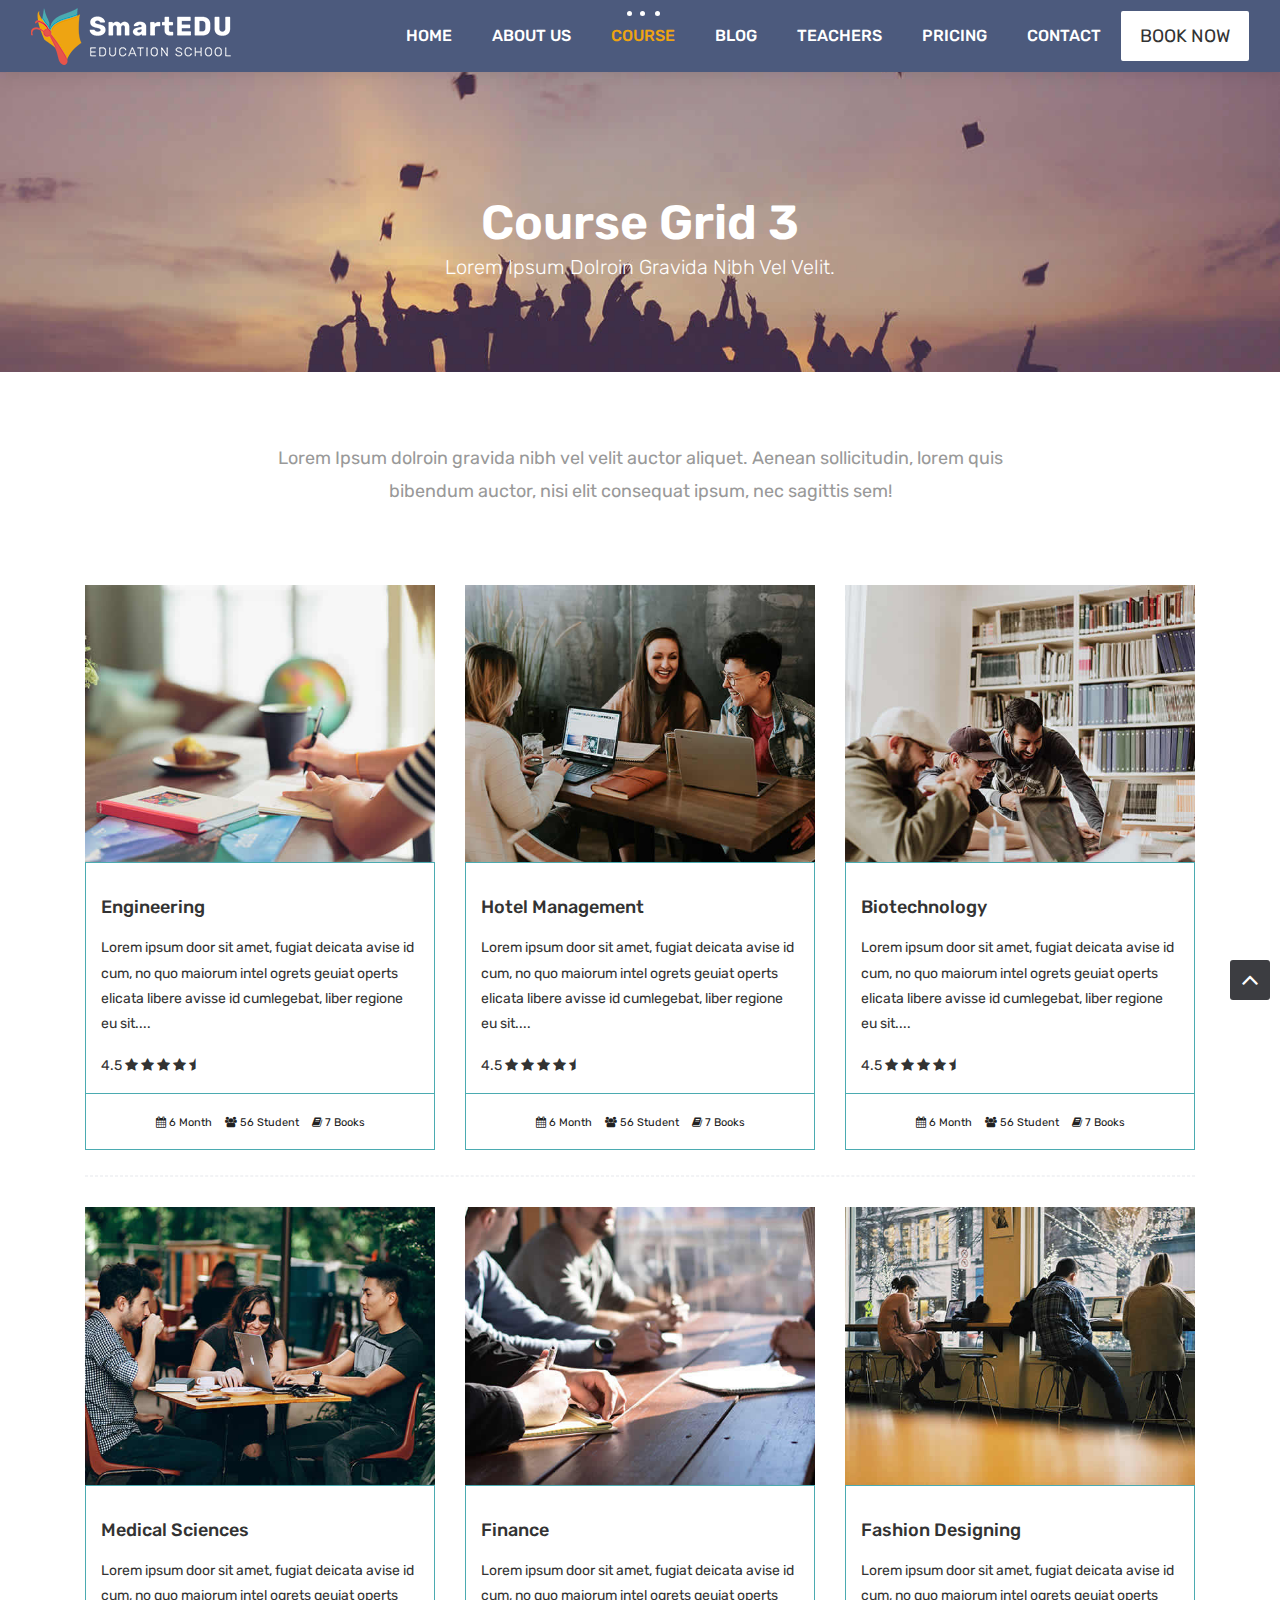
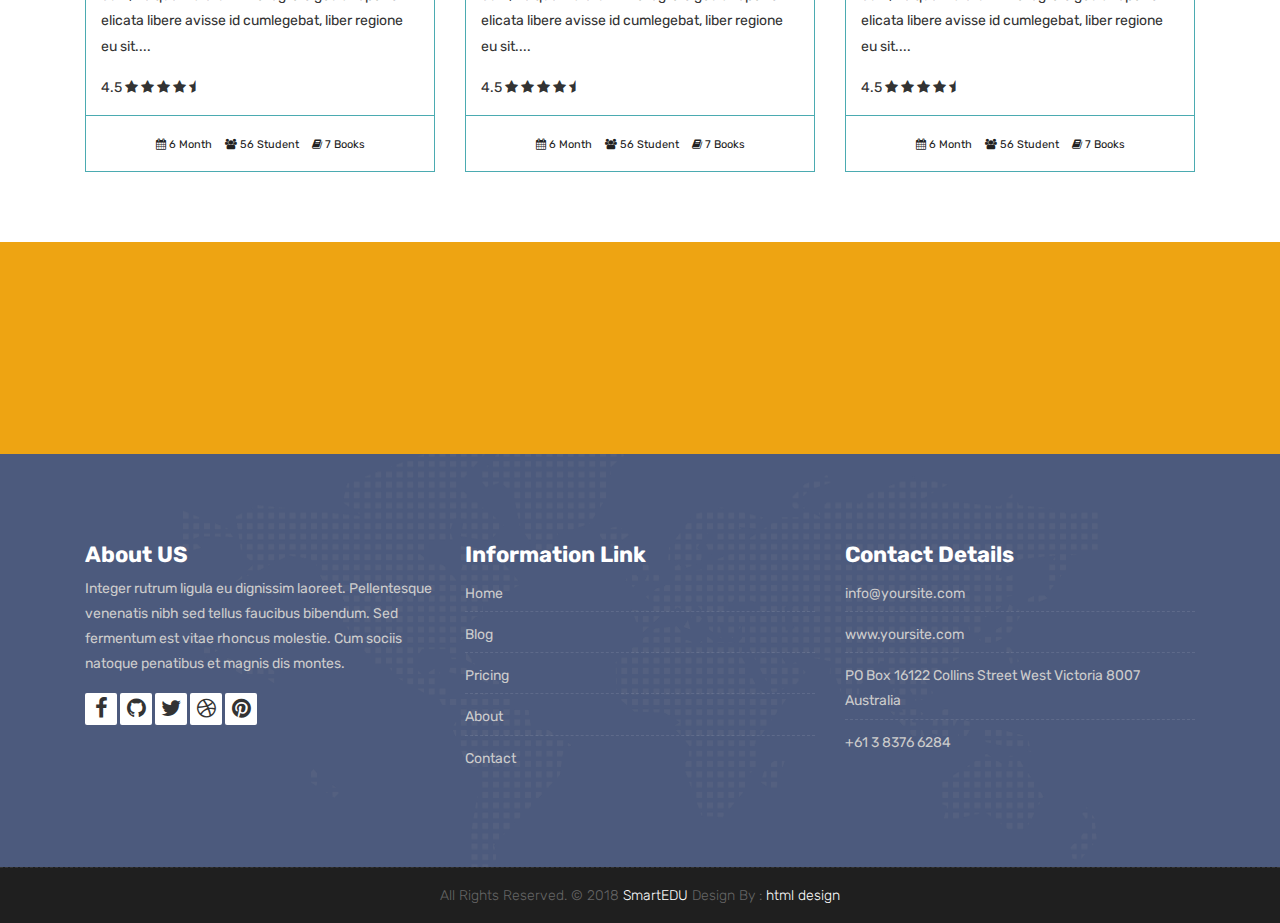
<file: public/template_user/course-grid-3.html>
<!DOCTYPE html>
<html lang="en">

    <!-- Basic -->
    <meta charset="utf-8">
    <meta http-equiv="X-UA-Compatible" content="IE=edge">   
   
    <!-- Mobile Metas -->
    <meta name="viewport" content="width=device-width, initial-scale=1">
 
     <!-- Site Metas -->
    <title>SmartEDU - Education Responsive HTML5 Template</title>  
    <meta name="keywords" content="">
    <meta name="description" content="">
    <meta name="author" content="">

    <!-- Site Icons -->
    <link rel="shortcut icon" href="images/favicon.ico" type="image/x-icon" />
    <link rel="apple-touch-icon" href="images/apple-touch-icon.png">

    <!-- Bootstrap CSS -->
    <link rel="stylesheet" href="css/bootstrap.min.css">
    <!-- Site CSS -->
    <link rel="stylesheet" href="style.css">
    <!-- ALL VERSION CSS -->
    <link rel="stylesheet" href="css/versions.css">
    <!-- Responsive CSS -->
    <link rel="stylesheet" href="css/responsive.css">
    <!-- Custom CSS -->
    <link rel="stylesheet" href="css/custom.css">

    <!-- Modernizer for Portfolio -->
    <script src="js/modernizer.js"></script>

    <!--[if lt IE 9]>
      <script src="https://oss.maxcdn.com/libs/html5shiv/3.7.0/html5shiv.js"></script>
      <script src="https://oss.maxcdn.com/libs/respond.js/1.4.2/respond.min.js"></script>
    <![endif]-->

</head>
<body class="host_version"> 

	<!-- Modal -->
	<div class="modal fade" id="login" tabindex="-1" role="dialog" aria-labelledby="myModalLabel">
	  <div class="modal-dialog modal-dialog-centered modal-lg" role="document">
		<div class="modal-content">
			<div class="modal-header tit-up">
				<button type="button" class="close" data-dismiss="modal" aria-hidden="true">&times;</button>
				<h4 class="modal-title">Customer Login</h4>
			</div>
			<div class="modal-body customer-box">
				<!-- Nav tabs -->
				<ul class="nav nav-tabs">
					<li><a class="active" href="#Login" data-toggle="tab">Login</a></li>
					<li><a href="#Registration" data-toggle="tab">Registration</a></li>
				</ul>
				<!-- Tab panes -->
				<div class="tab-content">
					<div class="tab-pane active" id="Login">
						<form role="form" class="form-horizontal">
							<div class="form-group">
								<div class="col-sm-12">
									<input class="form-control" id="email1" placeholder="Name" type="text">
								</div>
							</div>
							<div class="form-group">
								<div class="col-sm-12">
									<input class="form-control" id="exampleInputPassword1" placeholder="Email" type="email">
								</div>
							</div>
							<div class="row">
								<div class="col-sm-10">
									<button type="submit" class="btn btn-light btn-radius btn-brd grd1">
										Submit
									</button>
									<a class="for-pwd" href="javascript:;">Forgot your password?</a>
								</div>
							</div>
						</form>
					</div>
					<div class="tab-pane" id="Registration">
						<form role="form" class="form-horizontal">
							<div class="form-group">
								<div class="col-sm-12">
									<input class="form-control" placeholder="Name" type="text">
								</div>
							</div>
							<div class="form-group">
								<div class="col-sm-12">
									<input class="form-control" id="email" placeholder="Email" type="email">
								</div>
							</div>
							<div class="form-group">
								<div class="col-sm-12">
									<input class="form-control" id="mobile" placeholder="Mobile" type="email">
								</div>
							</div>
							<div class="form-group">
								<div class="col-sm-12">
									<input class="form-control" id="password" placeholder="Password" type="password">
								</div>
							</div>
							<div class="row">							
								<div class="col-sm-10">
									<button type="button" class="btn btn-light btn-radius btn-brd grd1">
										Save &amp; Continue
									</button>
									<button type="button" class="btn btn-light btn-radius btn-brd grd1">
										Cancel</button>
								</div>
							</div>
						</form>
					</div>
				</div>
			</div>
		</div>
	  </div>
	</div>

    <!-- LOADER -->
	<div id="preloader">
		<div class="loader-container">
			<div class="progress-br float shadow">
				<div class="progress__item"></div>
			</div>
		</div>
	</div>
	<!-- END LOADER -->	

    <!-- Start header -->
	<header class="top-navbar">
		<nav class="navbar navbar-expand-lg navbar-light bg-light">
			<div class="container-fluid">
				<a class="navbar-brand" href="index.html">
					<img src="images/logo.png" alt="" />
				</a>
				<button class="navbar-toggler" type="button" data-toggle="collapse" data-target="#navbars-host" aria-controls="navbars-rs-food" aria-expanded="false" aria-label="Toggle navigation">
					<span class="icon-bar"></span>
                    <span class="icon-bar"></span>
                    <span class="icon-bar"></span>
				</button>
				<div class="collapse navbar-collapse" id="navbars-host">
					<ul class="navbar-nav ml-auto">
						<li class="nav-item"><a class="nav-link" href="index.html">Home</a></li>
						<li class="nav-item"><a class="nav-link" href="about.html">About Us</a></li>
						<li class="nav-item active dropdown">
							<a class="nav-link dropdown-toggle" href="#" id="dropdown-a" data-toggle="dropdown">Course </a>
							<div class="dropdown-menu" aria-labelledby="dropdown-a">
								<a class="dropdown-item" href="course-grid-2.html">Course Grid 2 </a>
								<a class="dropdown-item" href="course-grid-3.html">Course Grid 3 </a>
								<a class="dropdown-item" href="course-grid-4.html">Course Grid 4 </a>
							</div>
						</li>
						<li class="nav-item dropdown">
							<a class="nav-link dropdown-toggle" href="#" id="dropdown-a" data-toggle="dropdown">Blog </a>
							<div class="dropdown-menu" aria-labelledby="dropdown-a">
								<a class="dropdown-item" href="blog.html">Blog </a>
								<a class="dropdown-item" href="blog-single.html">Blog single </a>
							</div>
						</li>
						<li class="nav-item"><a class="nav-link" href="teachers.html">Teachers</a></li>
						<li class="nav-item"><a class="nav-link" href="pricing.html">Pricing</a></li>
						<li class="nav-item"><a class="nav-link" href="contact.html">Contact</a></li>
					</ul>
					<ul class="nav navbar-nav navbar-right">
                        <li><a class="hover-btn-new log" href="#" data-toggle="modal" data-target="#login"><span>Book Now</span></a></li>
                    </ul>
				</div>
			</div>
		</nav>
	</header>
	<!-- End header -->
	
	<div class="all-title-box">
		<div class="container text-center">
			<h1>Course Grid 3<span class="m_1">Lorem Ipsum dolroin gravida nibh vel velit.</span></h1>
		</div>
	</div>
	
    <div id="overviews" class="section wb">
        <div class="container">
            <div class="section-title row text-center">
                <div class="col-md-8 offset-md-2">
                    <p class="lead">Lorem Ipsum dolroin gravida nibh vel velit auctor aliquet. Aenean sollicitudin, lorem quis bibendum auctor, nisi elit consequat ipsum, nec sagittis sem!</p>
                </div>
            </div><!-- end title -->

            <hr class="invis"> 

            <div class="row"> 
                <div class="col-lg-4 col-md-6 col-12">
                    <div class="course-item">
						<div class="image-blog">
							<img src="images/blog_1.jpg" alt="" class="img-fluid">
						</div>
						<div class="course-br">
							<div class="course-title">
								<h2><a href="#" title="">Engineering</a></h2>
							</div>
							<div class="course-desc">
								<p>Lorem ipsum door sit amet, fugiat deicata avise id cum, no quo maiorum intel ogrets geuiat operts elicata libere avisse id cumlegebat, liber regione eu sit.... </p>
							</div>
							<div class="course-rating">
								4.5
								<i class="fa fa-star"></i>	
								<i class="fa fa-star"></i>	
								<i class="fa fa-star"></i>	
								<i class="fa fa-star"></i>	
								<i class="fa fa-star-half"></i>								
							</div>
						</div>
						<div class="course-meta-bot">
							<ul>
								<li><i class="fa fa-calendar" aria-hidden="true"></i> 6 Month</li>
								<li><i class="fa fa-users" aria-hidden="true"></i> 56 Student</li>
								<li><i class="fa fa-book" aria-hidden="true"></i> 7 Books</li>
							</ul>
						</div>
					</div>
                </div><!-- end col -->

                <div class="col-lg-4 col-md-6 col-12">
                    <div class="course-item">
						<div class="image-blog">
							<img src="images/blog_2.jpg" alt="" class="img-fluid">
						</div>
						<div class="course-br">
							<div class="course-title">
								<h2><a href="#" title="">Hotel Management</a></h2>
							</div>
							<div class="blog-desc">
								<p>Lorem ipsum door sit amet, fugiat deicata avise id cum, no quo maiorum intel ogrets geuiat operts elicata libere avisse id cumlegebat, liber regione eu sit.... </p>
							</div>
							<div class="course-rating">
								4.5
								<i class="fa fa-star"></i>	
								<i class="fa fa-star"></i>	
								<i class="fa fa-star"></i>	
								<i class="fa fa-star"></i>	
								<i class="fa fa-star-half"></i>								
							</div>
						</div>
						<div class="course-meta-bot">
							<ul>
								<li><i class="fa fa-calendar" aria-hidden="true"></i> 6 Month</li>
								<li><i class="fa fa-users" aria-hidden="true"></i> 56 Student</li>
								<li><i class="fa fa-book" aria-hidden="true"></i> 7 Books</li>
							</ul>
						</div>
					</div>
                </div><!-- end col -->	
				
				<div class="col-lg-4 col-md-6 col-12">
                    <div class="course-item">
						<div class="image-blog">
							<img src="images/blog_3.jpg" alt="" class="img-fluid">
						</div>
						<div class="course-br">
							<div class="course-title">
								<h2><a href="#" title="">Biotechnology</a></h2>
							</div>
							<div class="course-desc">
								<p>Lorem ipsum door sit amet, fugiat deicata avise id cum, no quo maiorum intel ogrets geuiat operts elicata libere avisse id cumlegebat, liber regione eu sit.... </p>
							</div>
							<div class="course-rating">
								4.5
								<i class="fa fa-star"></i>	
								<i class="fa fa-star"></i>	
								<i class="fa fa-star"></i>	
								<i class="fa fa-star"></i>	
								<i class="fa fa-star-half"></i>								
							</div>
						</div>
						<div class="course-meta-bot">
							<ul>
								<li><i class="fa fa-calendar" aria-hidden="true"></i> 6 Month</li>
								<li><i class="fa fa-users" aria-hidden="true"></i> 56 Student</li>
								<li><i class="fa fa-book" aria-hidden="true"></i> 7 Books</li>
							</ul>
						</div>
					</div>
                </div><!-- end col -->
            </div><!-- end row -->			
			
			<hr class="hr3"> 
			
            <div class="row"> 
				<div class="col-lg-4 col-md-6 col-12">
                   <div class="course-item">
						<div class="image-blog">
							<img src="images/blog_4.jpg" alt="" class="img-fluid">
						</div>
						<div class="course-br">
							<div class="course-title">
								<h2><a href="#" title="">Medical Sciences</a></h2>
							</div>
							<div class="course-desc">
								<p>Lorem ipsum door sit amet, fugiat deicata avise id cum, no quo maiorum intel ogrets geuiat operts elicata libere avisse id cumlegebat, liber regione eu sit.... </p>
							</div>
							<div class="course-rating">
								4.5
								<i class="fa fa-star"></i>	
								<i class="fa fa-star"></i>	
								<i class="fa fa-star"></i>	
								<i class="fa fa-star"></i>	
								<i class="fa fa-star-half"></i>								
							</div>
						</div>
						<div class="course-meta-bot">
							<ul>
								<li><i class="fa fa-calendar" aria-hidden="true"></i> 6 Month</li>
								<li><i class="fa fa-users" aria-hidden="true"></i> 56 Student</li>
								<li><i class="fa fa-book" aria-hidden="true"></i> 7 Books</li>
							</ul>
						</div>
					</div>
                </div><!-- end col -->
				
                <div class="col-lg-4 col-md-6 col-12">
                    <div class="course-item">
						<div class="image-blog">
							<img src="images/blog_5.jpg" alt="" class="img-fluid">
						</div>		
						<div class="course-br">
							<div class="course-title">
								<h2><a href="#" title="">Finance</a></h2>
							</div>
							<div class="course-desc">
								<p>Lorem ipsum door sit amet, fugiat deicata avise id cum, no quo maiorum intel ogrets geuiat operts elicata libere avisse id cumlegebat, liber regione eu sit.... </p>
							</div>
							<div class="course-rating">
								4.5
								<i class="fa fa-star"></i>	
								<i class="fa fa-star"></i>	
								<i class="fa fa-star"></i>	
								<i class="fa fa-star"></i>	
								<i class="fa fa-star-half"></i>								
							</div>
						</div>
						<div class="course-meta-bot">
							<ul>
								<li><i class="fa fa-calendar" aria-hidden="true"></i> 6 Month</li>
								<li><i class="fa fa-users" aria-hidden="true"></i> 56 Student</li>
								<li><i class="fa fa-book" aria-hidden="true"></i> 7 Books</li>
							</ul>
						</div>
					</div>
                </div><!-- end col -->

                <div class="col-lg-4 col-md-6 col-12">
                    <div class="course-item">
						<div class="image-blog">
							<img src="images/blog_6.jpg" alt="" class="img-fluid">
						</div>
						<div class="course-br">
							<div class="course-title">
								<h2><a href="#" title="">Fashion Designing</a></h2>
							</div>
							<div class="course-desc">
								<p>Lorem ipsum door sit amet, fugiat deicata avise id cum, no quo maiorum intel ogrets geuiat operts elicata libere avisse id cumlegebat, liber regione eu sit.... </p>
							</div>	
							<div class="course-rating">
								4.5
								<i class="fa fa-star"></i>	
								<i class="fa fa-star"></i>	
								<i class="fa fa-star"></i>	
								<i class="fa fa-star"></i>	
								<i class="fa fa-star-half"></i>								
							</div>
						</div>
						<div class="course-meta-bot">
							<ul>
								<li><i class="fa fa-calendar" aria-hidden="true"></i> 6 Month</li>
								<li><i class="fa fa-users" aria-hidden="true"></i> 56 Student</li>
								<li><i class="fa fa-book" aria-hidden="true"></i> 7 Books</li>
							</ul>
						</div>
					</div>
                </div><!-- end col -->
            </div><!-- end row -->
        </div><!-- end container -->
    </div><!-- end section -->

    <div class="parallax section dbcolor">
        <div class="container">
            <div class="row logos">
                <div class="col-md-2 col-sm-2 col-xs-6 wow fadeInUp">
                    <a href="#"><img src="images/logo_01.png" alt="" class="img-repsonsive"></a>
                </div>
                <div class="col-md-2 col-sm-2 col-xs-6 wow fadeInUp">
                    <a href="#"><img src="images/logo_02.png" alt="" class="img-repsonsive"></a>
                </div>
                <div class="col-md-2 col-sm-2 col-xs-6 wow fadeInUp">
                    <a href="#"><img src="images/logo_03.png" alt="" class="img-repsonsive"></a>
                </div>
                <div class="col-md-2 col-sm-2 col-xs-6 wow fadeInUp">
                    <a href="#"><img src="images/logo_04.png" alt="" class="img-repsonsive"></a>
                </div>
                <div class="col-md-2 col-sm-2 col-xs-6 wow fadeInUp">
                    <a href="#"><img src="images/logo_05.png" alt="" class="img-repsonsive"></a>
                </div>
                <div class="col-md-2 col-sm-2 col-xs-6 wow fadeInUp">
                    <a href="#"><img src="images/logo_06.png" alt="" class="img-repsonsive"></a>
                </div>
            </div><!-- end row -->
        </div><!-- end container -->
    </div><!-- end section -->

    <footer class="footer">
        <div class="container">
            <div class="row">
                <div class="col-lg-4 col-md-4 col-xs-12">
                    <div class="widget clearfix">
                        <div class="widget-title">
                            <h3>About US</h3>
                        </div>
                        <p> Integer rutrum ligula eu dignissim laoreet. Pellentesque venenatis nibh sed tellus faucibus bibendum. Sed fermentum est vitae rhoncus molestie. Cum sociis natoque penatibus et magnis dis montes.</p>
                        <div class="footer-right">
							<ul class="footer-links-soi">
								<li><a href="#"><i class="fa fa-facebook"></i></a></li>
								<li><a href="#"><i class="fa fa-github"></i></a></li>
								<li><a href="#"><i class="fa fa-twitter"></i></a></li>
								<li><a href="#"><i class="fa fa-dribbble"></i></a></li>
								<li><a href="#"><i class="fa fa-pinterest"></i></a></li>
							</ul><!-- end links -->
						</div>
                    </div><!-- end clearfix -->
                </div><!-- end col -->

				<div class="col-lg-4 col-md-4 col-xs-12">
                    <div class="widget clearfix">
                        <div class="widget-title">
                            <h3>Information Link</h3>
                        </div>
                        <ul class="footer-links">
                            <li><a href="#">Home</a></li>
                            <li><a href="#">Blog</a></li>
                            <li><a href="#">Pricing</a></li>
							<li><a href="#">About</a></li>
							<li><a href="#">Contact</a></li>
                        </ul><!-- end links -->
                    </div><!-- end clearfix -->
                </div><!-- end col -->
				
                <div class="col-lg-4 col-md-4 col-xs-12">
                    <div class="widget clearfix">
                        <div class="widget-title">
                            <h3>Contact Details</h3>
                        </div>

                        <ul class="footer-links">
                            <li><a href="mailto:#">info@yoursite.com</a></li>
                            <li><a href="#">www.yoursite.com</a></li>
                            <li>PO Box 16122 Collins Street West Victoria 8007 Australia</li>
                            <li>+61 3 8376 6284</li>
                        </ul><!-- end links -->
                    </div><!-- end clearfix -->
                </div><!-- end col -->
				
            </div><!-- end row -->
        </div><!-- end container -->
    </footer><!-- end footer -->

    <div class="copyrights">
        <div class="container">
            <div class="footer-distributed">
                <div class="footer-center">                   
                    <p class="footer-company-name">All Rights Reserved. &copy; 2018 <a href="#">SmartEDU</a> Design By : <a href="https://html.design/">html design</a></p>
                </div>
            </div>
        </div><!-- end container -->
    </div><!-- end copyrights -->

    <a href="#" id="scroll-to-top" class="dmtop global-radius"><i class="fa fa-angle-up"></i></a>

    <!-- ALL JS FILES -->
    <script src="js/all.js"></script>
    <!-- ALL PLUGINS -->
    <script src="js/custom.js"></script>

</body>
</html>
</file>
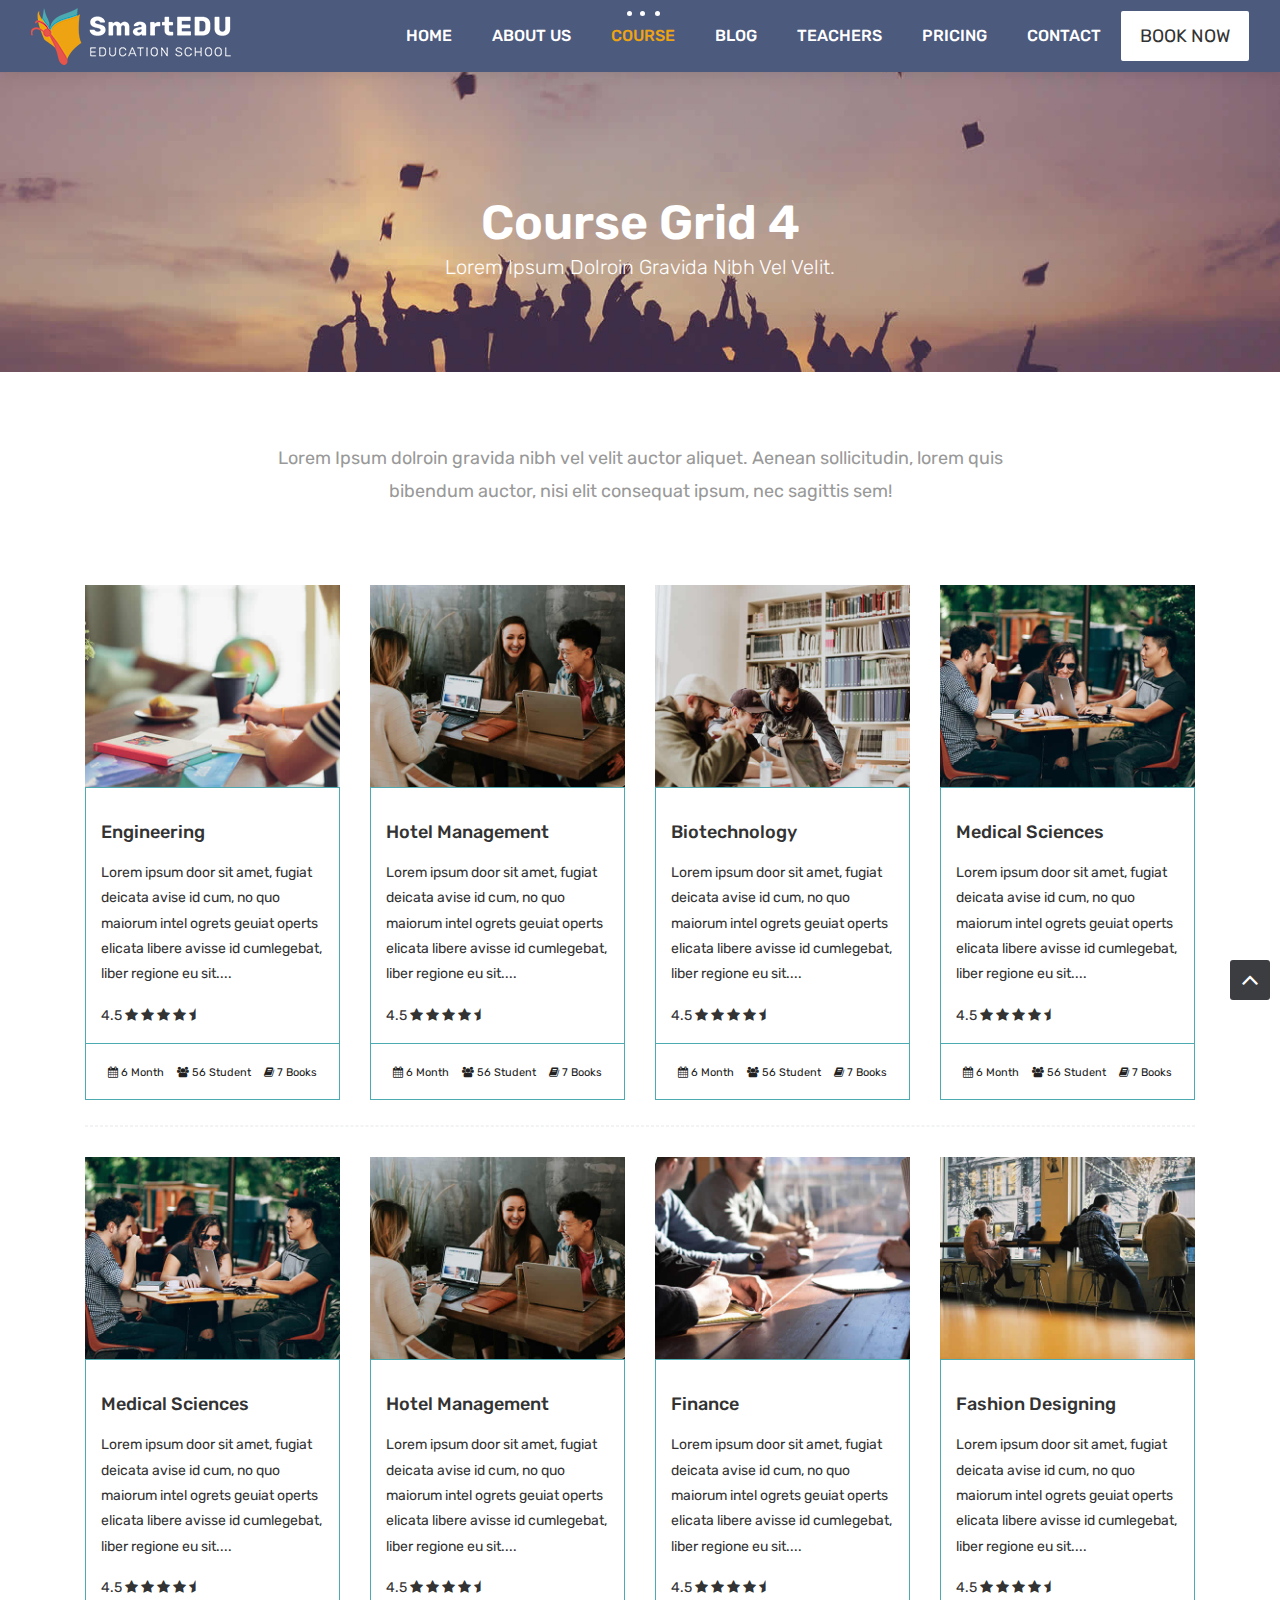
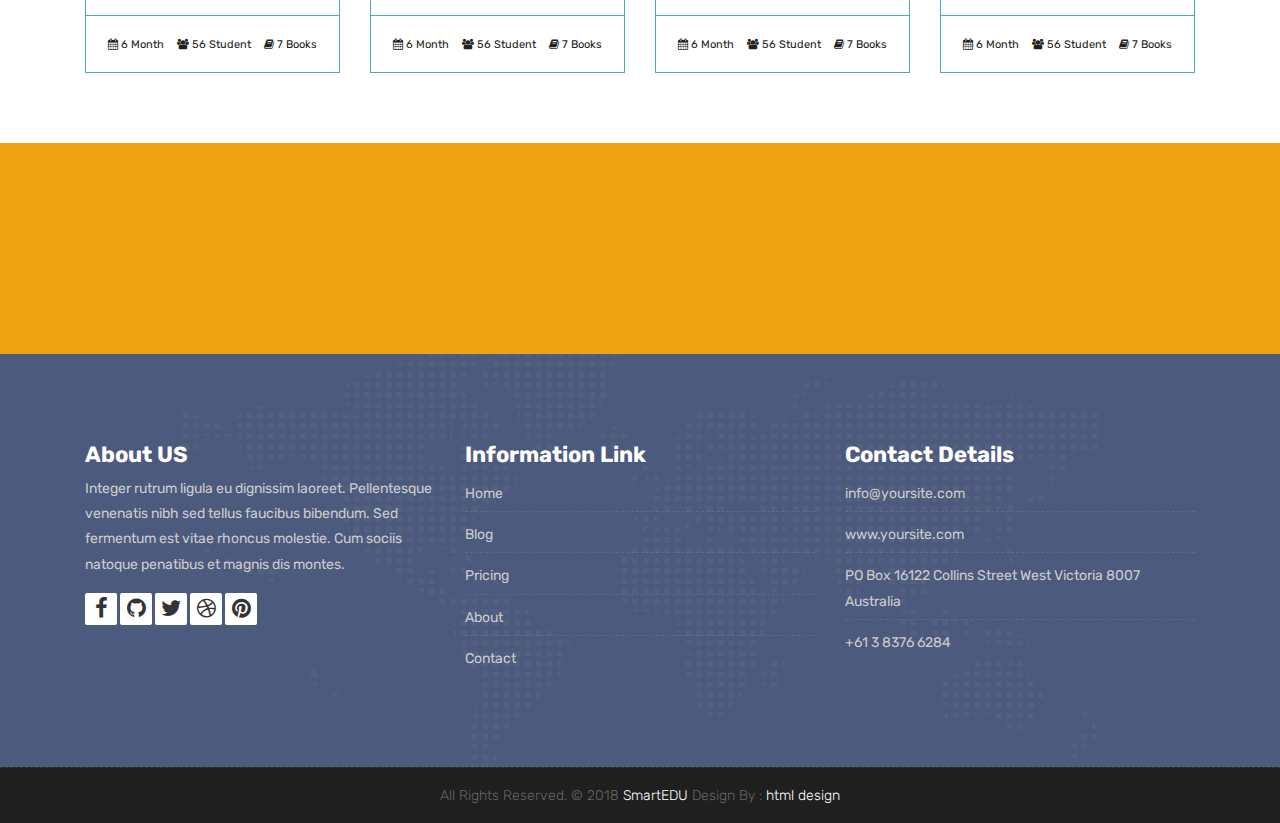
<file: public/template_user/course-grid-4.html>
<!DOCTYPE html>
<html lang="en">

    <!-- Basic -->
    <meta charset="utf-8">
    <meta http-equiv="X-UA-Compatible" content="IE=edge">   
   
    <!-- Mobile Metas -->
    <meta name="viewport" content="width=device-width, initial-scale=1">
 
     <!-- Site Metas -->
    <title>SmartEDU - Education Responsive HTML5 Template</title>  
    <meta name="keywords" content="">
    <meta name="description" content="">
    <meta name="author" content="">

    <!-- Site Icons -->
    <link rel="shortcut icon" href="images/favicon.ico" type="image/x-icon" />
    <link rel="apple-touch-icon" href="images/apple-touch-icon.png">

    <!-- Bootstrap CSS -->
    <link rel="stylesheet" href="css/bootstrap.min.css">
    <!-- Site CSS -->
    <link rel="stylesheet" href="style.css">
    <!-- ALL VERSION CSS -->
    <link rel="stylesheet" href="css/versions.css">
    <!-- Responsive CSS -->
    <link rel="stylesheet" href="css/responsive.css">
    <!-- Custom CSS -->
    <link rel="stylesheet" href="css/custom.css">

    <!-- Modernizer for Portfolio -->
    <script src="js/modernizer.js"></script>

    <!--[if lt IE 9]>
      <script src="https://oss.maxcdn.com/libs/html5shiv/3.7.0/html5shiv.js"></script>
      <script src="https://oss.maxcdn.com/libs/respond.js/1.4.2/respond.min.js"></script>
    <![endif]-->

</head>
<body class="host_version"> 

	<!-- Modal -->
	<div class="modal fade" id="login" tabindex="-1" role="dialog" aria-labelledby="myModalLabel">
	  <div class="modal-dialog modal-dialog-centered modal-lg" role="document">
		<div class="modal-content">
			<div class="modal-header tit-up">
				<button type="button" class="close" data-dismiss="modal" aria-hidden="true">&times;</button>
				<h4 class="modal-title">Customer Login</h4>
			</div>
			<div class="modal-body customer-box">
				<!-- Nav tabs -->
				<ul class="nav nav-tabs">
					<li><a class="active" href="#Login" data-toggle="tab">Login</a></li>
					<li><a href="#Registration" data-toggle="tab">Registration</a></li>
				</ul>
				<!-- Tab panes -->
				<div class="tab-content">
					<div class="tab-pane active" id="Login">
						<form role="form" class="form-horizontal">
							<div class="form-group">
								<div class="col-sm-12">
									<input class="form-control" id="email1" placeholder="Name" type="text">
								</div>
							</div>
							<div class="form-group">
								<div class="col-sm-12">
									<input class="form-control" id="exampleInputPassword1" placeholder="Email" type="email">
								</div>
							</div>
							<div class="row">
								<div class="col-sm-10">
									<button type="submit" class="btn btn-light btn-radius btn-brd grd1">
										Submit
									</button>
									<a class="for-pwd" href="javascript:;">Forgot your password?</a>
								</div>
							</div>
						</form>
					</div>
					<div class="tab-pane" id="Registration">
						<form role="form" class="form-horizontal">
							<div class="form-group">
								<div class="col-sm-12">
									<input class="form-control" placeholder="Name" type="text">
								</div>
							</div>
							<div class="form-group">
								<div class="col-sm-12">
									<input class="form-control" id="email" placeholder="Email" type="email">
								</div>
							</div>
							<div class="form-group">
								<div class="col-sm-12">
									<input class="form-control" id="mobile" placeholder="Mobile" type="email">
								</div>
							</div>
							<div class="form-group">
								<div class="col-sm-12">
									<input class="form-control" id="password" placeholder="Password" type="password">
								</div>
							</div>
							<div class="row">							
								<div class="col-sm-10">
									<button type="button" class="btn btn-light btn-radius btn-brd grd1">
										Save &amp; Continue
									</button>
									<button type="button" class="btn btn-light btn-radius btn-brd grd1">
										Cancel</button>
								</div>
							</div>
						</form>
					</div>
				</div>
			</div>
		</div>
	  </div>
	</div>

    <!-- LOADER -->
	<div id="preloader">
		<div class="loader-container">
			<div class="progress-br float shadow">
				<div class="progress__item"></div>
			</div>
		</div>
	</div>
	<!-- END LOADER -->	

    <!-- Start header -->
	<header class="top-navbar">
		<nav class="navbar navbar-expand-lg navbar-light bg-light">
			<div class="container-fluid">
				<a class="navbar-brand" href="index.html">
					<img src="images/logo.png" alt="" />
				</a>
				<button class="navbar-toggler" type="button" data-toggle="collapse" data-target="#navbars-host" aria-controls="navbars-rs-food" aria-expanded="false" aria-label="Toggle navigation">
					<span class="icon-bar"></span>
                    <span class="icon-bar"></span>
                    <span class="icon-bar"></span>
				</button>
				<div class="collapse navbar-collapse" id="navbars-host">
					<ul class="navbar-nav ml-auto">
						<li class="nav-item"><a class="nav-link" href="index.html">Home</a></li>
						<li class="nav-item"><a class="nav-link" href="about.html">About Us</a></li>
						<li class="nav-item active dropdown">
							<a class="nav-link dropdown-toggle" href="#" id="dropdown-a" data-toggle="dropdown">Course </a>
							<div class="dropdown-menu" aria-labelledby="dropdown-a">
								<a class="dropdown-item" href="course-grid-2.html">Course Grid 2 </a>
								<a class="dropdown-item" href="course-grid-3.html">Course Grid 3 </a>
								<a class="dropdown-item" href="course-grid-4.html">Course Grid 4 </a>
							</div>
						</li>
						<li class="nav-item dropdown">
							<a class="nav-link dropdown-toggle" href="#" id="dropdown-a" data-toggle="dropdown">Blog </a>
							<div class="dropdown-menu" aria-labelledby="dropdown-a">
								<a class="dropdown-item" href="blog.html">Blog </a>
								<a class="dropdown-item" href="blog-single.html">Blog single </a>
							</div>
						</li>
						<li class="nav-item"><a class="nav-link" href="teachers.html">Teachers</a></li>
						<li class="nav-item"><a class="nav-link" href="pricing.html">Pricing</a></li>
						<li class="nav-item"><a class="nav-link" href="contact.html">Contact</a></li>
					</ul>
					<ul class="nav navbar-nav navbar-right">
                        <li><a class="hover-btn-new log" href="#" data-toggle="modal" data-target="#login"><span>Book Now</span></a></li>
                    </ul>
				</div>
			</div>
		</nav>
	</header>
	<!-- End header -->
	
	<div class="all-title-box">
		<div class="container text-center">
			<h1>Course Grid 4<span class="m_1">Lorem Ipsum dolroin gravida nibh vel velit.</span></h1>
		</div>
	</div>
	
    <div id="overviews" class="section wb">
        <div class="container">
            <div class="section-title row text-center">
                <div class="col-md-8 offset-md-2">
                    <p class="lead">Lorem Ipsum dolroin gravida nibh vel velit auctor aliquet. Aenean sollicitudin, lorem quis bibendum auctor, nisi elit consequat ipsum, nec sagittis sem!</p>
                </div>
            </div><!-- end title -->

            <hr class="invis"> 

            <div class="row"> 
                <div class="col-lg-3 col-md-6 col-12">
                    <div class="course-item">
						<div class="image-blog">
							<img src="images/blog_1.jpg" alt="" class="img-fluid">
						</div>
						<div class="course-br">
							<div class="course-title">
								<h2><a href="#" title="">Engineering</a></h2>
							</div>
							<div class="course-desc">
								<p>Lorem ipsum door sit amet, fugiat deicata avise id cum, no quo maiorum intel ogrets geuiat operts elicata libere avisse id cumlegebat, liber regione eu sit.... </p>
							</div>
							<div class="course-rating">
								4.5
								<i class="fa fa-star"></i>	
								<i class="fa fa-star"></i>	
								<i class="fa fa-star"></i>	
								<i class="fa fa-star"></i>	
								<i class="fa fa-star-half"></i>								
							</div>
						</div>
						<div class="course-meta-bot">
							<ul>
								<li><i class="fa fa-calendar" aria-hidden="true"></i> 6 Month</li>
								<li><i class="fa fa-users" aria-hidden="true"></i> 56 Student</li>
								<li><i class="fa fa-book" aria-hidden="true"></i> 7 Books</li>
							</ul>
						</div>
					</div>
                </div><!-- end col -->

                <div class="col-lg-3 col-md-6 col-12">
                    <div class="course-item">
						<div class="image-blog">
							<img src="images/blog_2.jpg" alt="" class="img-fluid">
						</div>
						<div class="course-br">
							<div class="course-title">
								<h2><a href="#" title="">Hotel Management</a></h2>
							</div>
							<div class="blog-desc">
								<p>Lorem ipsum door sit amet, fugiat deicata avise id cum, no quo maiorum intel ogrets geuiat operts elicata libere avisse id cumlegebat, liber regione eu sit.... </p>
							</div>
							<div class="course-rating">
								4.5
								<i class="fa fa-star"></i>	
								<i class="fa fa-star"></i>	
								<i class="fa fa-star"></i>	
								<i class="fa fa-star"></i>	
								<i class="fa fa-star-half"></i>								
							</div>
						</div>
						<div class="course-meta-bot">
							<ul>
								<li><i class="fa fa-calendar" aria-hidden="true"></i> 6 Month</li>
								<li><i class="fa fa-users" aria-hidden="true"></i> 56 Student</li>
								<li><i class="fa fa-book" aria-hidden="true"></i> 7 Books</li>
							</ul>
						</div>
					</div>
                </div><!-- end col -->	
				
				<div class="col-lg-3 col-md-6 col-12">
                    <div class="course-item">
						<div class="image-blog">
							<img src="images/blog_3.jpg" alt="" class="img-fluid">
						</div>
						<div class="course-br">
							<div class="course-title">
								<h2><a href="#" title="">Biotechnology</a></h2>
							</div>
							<div class="course-desc">
								<p>Lorem ipsum door sit amet, fugiat deicata avise id cum, no quo maiorum intel ogrets geuiat operts elicata libere avisse id cumlegebat, liber regione eu sit.... </p>
							</div>
							<div class="course-rating">
								4.5
								<i class="fa fa-star"></i>	
								<i class="fa fa-star"></i>	
								<i class="fa fa-star"></i>	
								<i class="fa fa-star"></i>	
								<i class="fa fa-star-half"></i>								
							</div>
						</div>
						<div class="course-meta-bot">
							<ul>
								<li><i class="fa fa-calendar" aria-hidden="true"></i> 6 Month</li>
								<li><i class="fa fa-users" aria-hidden="true"></i> 56 Student</li>
								<li><i class="fa fa-book" aria-hidden="true"></i> 7 Books</li>
							</ul>
						</div>
					</div>
                </div><!-- end col -->
				
				<div class="col-lg-3 col-md-6 col-12">
                   <div class="course-item">
						<div class="image-blog">
							<img src="images/blog_4.jpg" alt="" class="img-fluid">
						</div>
						<div class="course-br">
							<div class="course-title">
								<h2><a href="#" title="">Medical Sciences</a></h2>
							</div>
							<div class="course-desc">
								<p>Lorem ipsum door sit amet, fugiat deicata avise id cum, no quo maiorum intel ogrets geuiat operts elicata libere avisse id cumlegebat, liber regione eu sit.... </p>
							</div>
							<div class="course-rating">
								4.5
								<i class="fa fa-star"></i>	
								<i class="fa fa-star"></i>	
								<i class="fa fa-star"></i>	
								<i class="fa fa-star"></i>	
								<i class="fa fa-star-half"></i>								
							</div>
						</div>
						<div class="course-meta-bot">
							<ul>
								<li><i class="fa fa-calendar" aria-hidden="true"></i> 6 Month</li>
								<li><i class="fa fa-users" aria-hidden="true"></i> 56 Student</li>
								<li><i class="fa fa-book" aria-hidden="true"></i> 7 Books</li>
							</ul>
						</div>
					</div>
                </div><!-- end col -->
            </div><!-- end row -->			
			
			<hr class="hr3"> 
			
            <div class="row"> 
				<div class="col-lg-3 col-md-6 col-12">
                   <div class="course-item">
						<div class="image-blog">
							<img src="images/blog_4.jpg" alt="" class="img-fluid">
						</div>
						<div class="course-br">
							<div class="course-title">
								<h2><a href="#" title="">Medical Sciences</a></h2>
							</div>
							<div class="course-desc">
								<p>Lorem ipsum door sit amet, fugiat deicata avise id cum, no quo maiorum intel ogrets geuiat operts elicata libere avisse id cumlegebat, liber regione eu sit.... </p>
							</div>
							<div class="course-rating">
								4.5
								<i class="fa fa-star"></i>	
								<i class="fa fa-star"></i>	
								<i class="fa fa-star"></i>	
								<i class="fa fa-star"></i>	
								<i class="fa fa-star-half"></i>								
							</div>
						</div>
						<div class="course-meta-bot">
							<ul>
								<li><i class="fa fa-calendar" aria-hidden="true"></i> 6 Month</li>
								<li><i class="fa fa-users" aria-hidden="true"></i> 56 Student</li>
								<li><i class="fa fa-book" aria-hidden="true"></i> 7 Books</li>
							</ul>
						</div>
					</div>
                </div><!-- end col -->
				
				<div class="col-lg-3 col-md-6 col-12">
                    <div class="course-item">
						<div class="image-blog">
							<img src="images/blog_2.jpg" alt="" class="img-fluid">
						</div>
						<div class="course-br">
							<div class="course-title">
								<h2><a href="#" title="">Hotel Management</a></h2>
							</div>
							<div class="blog-desc">
								<p>Lorem ipsum door sit amet, fugiat deicata avise id cum, no quo maiorum intel ogrets geuiat operts elicata libere avisse id cumlegebat, liber regione eu sit.... </p>
							</div>
							<div class="course-rating">
								4.5
								<i class="fa fa-star"></i>	
								<i class="fa fa-star"></i>	
								<i class="fa fa-star"></i>	
								<i class="fa fa-star"></i>	
								<i class="fa fa-star-half"></i>								
							</div>
						</div>
						<div class="course-meta-bot">
							<ul>
								<li><i class="fa fa-calendar" aria-hidden="true"></i> 6 Month</li>
								<li><i class="fa fa-users" aria-hidden="true"></i> 56 Student</li>
								<li><i class="fa fa-book" aria-hidden="true"></i> 7 Books</li>
							</ul>
						</div>
					</div>
                </div><!-- end col -->
				
                <div class="col-lg-3 col-md-6 col-12">
                    <div class="course-item">
						<div class="image-blog">
							<img src="images/blog_5.jpg" alt="" class="img-fluid">
						</div>		
						<div class="course-br">
							<div class="course-title">
								<h2><a href="#" title="">Finance</a></h2>
							</div>
							<div class="course-desc">
								<p>Lorem ipsum door sit amet, fugiat deicata avise id cum, no quo maiorum intel ogrets geuiat operts elicata libere avisse id cumlegebat, liber regione eu sit.... </p>
							</div>
							<div class="course-rating">
								4.5
								<i class="fa fa-star"></i>	
								<i class="fa fa-star"></i>	
								<i class="fa fa-star"></i>	
								<i class="fa fa-star"></i>	
								<i class="fa fa-star-half"></i>								
							</div>
						</div>
						<div class="course-meta-bot">
							<ul>
								<li><i class="fa fa-calendar" aria-hidden="true"></i> 6 Month</li>
								<li><i class="fa fa-users" aria-hidden="true"></i> 56 Student</li>
								<li><i class="fa fa-book" aria-hidden="true"></i> 7 Books</li>
							</ul>
						</div>
					</div>
                </div><!-- end col -->

                <div class="col-lg-3 col-md-6 col-12">
                    <div class="course-item">
						<div class="image-blog">
							<img src="images/blog_6.jpg" alt="" class="img-fluid">
						</div>
						<div class="course-br">
							<div class="course-title">
								<h2><a href="#" title="">Fashion Designing</a></h2>
							</div>
							<div class="course-desc">
								<p>Lorem ipsum door sit amet, fugiat deicata avise id cum, no quo maiorum intel ogrets geuiat operts elicata libere avisse id cumlegebat, liber regione eu sit.... </p>
							</div>	
							<div class="course-rating">
								4.5
								<i class="fa fa-star"></i>	
								<i class="fa fa-star"></i>	
								<i class="fa fa-star"></i>	
								<i class="fa fa-star"></i>	
								<i class="fa fa-star-half"></i>								
							</div>
						</div>
						<div class="course-meta-bot">
							<ul>
								<li><i class="fa fa-calendar" aria-hidden="true"></i> 6 Month</li>
								<li><i class="fa fa-users" aria-hidden="true"></i> 56 Student</li>
								<li><i class="fa fa-book" aria-hidden="true"></i> 7 Books</li>
							</ul>
						</div>
					</div>
                </div><!-- end col -->
            </div><!-- end row -->
        </div><!-- end container -->
    </div><!-- end section -->

    <div class="parallax section dbcolor">
        <div class="container">
            <div class="row logos">
                <div class="col-md-2 col-sm-2 col-xs-6 wow fadeInUp">
                    <a href="#"><img src="images/logo_01.png" alt="" class="img-repsonsive"></a>
                </div>
                <div class="col-md-2 col-sm-2 col-xs-6 wow fadeInUp">
                    <a href="#"><img src="images/logo_02.png" alt="" class="img-repsonsive"></a>
                </div>
                <div class="col-md-2 col-sm-2 col-xs-6 wow fadeInUp">
                    <a href="#"><img src="images/logo_03.png" alt="" class="img-repsonsive"></a>
                </div>
                <div class="col-md-2 col-sm-2 col-xs-6 wow fadeInUp">
                    <a href="#"><img src="images/logo_04.png" alt="" class="img-repsonsive"></a>
                </div>
                <div class="col-md-2 col-sm-2 col-xs-6 wow fadeInUp">
                    <a href="#"><img src="images/logo_05.png" alt="" class="img-repsonsive"></a>
                </div>
                <div class="col-md-2 col-sm-2 col-xs-6 wow fadeInUp">
                    <a href="#"><img src="images/logo_06.png" alt="" class="img-repsonsive"></a>
                </div>
            </div><!-- end row -->
        </div><!-- end container -->
    </div><!-- end section -->

    <footer class="footer">
        <div class="container">
            <div class="row">
                <div class="col-lg-4 col-md-4 col-xs-12">
                    <div class="widget clearfix">
                        <div class="widget-title">
                            <h3>About US</h3>
                        </div>
                        <p> Integer rutrum ligula eu dignissim laoreet. Pellentesque venenatis nibh sed tellus faucibus bibendum. Sed fermentum est vitae rhoncus molestie. Cum sociis natoque penatibus et magnis dis montes.</p>
                        <div class="footer-right">
							<ul class="footer-links-soi">
								<li><a href="#"><i class="fa fa-facebook"></i></a></li>
								<li><a href="#"><i class="fa fa-github"></i></a></li>
								<li><a href="#"><i class="fa fa-twitter"></i></a></li>
								<li><a href="#"><i class="fa fa-dribbble"></i></a></li>
								<li><a href="#"><i class="fa fa-pinterest"></i></a></li>
							</ul><!-- end links -->
						</div>
                    </div><!-- end clearfix -->
                </div><!-- end col -->

				<div class="col-lg-4 col-md-4 col-xs-12">
                    <div class="widget clearfix">
                        <div class="widget-title">
                            <h3>Information Link</h3>
                        </div>
                        <ul class="footer-links">
                            <li><a href="#">Home</a></li>
                            <li><a href="#">Blog</a></li>
                            <li><a href="#">Pricing</a></li>
							<li><a href="#">About</a></li>
							<li><a href="#">Contact</a></li>
                        </ul><!-- end links -->
                    </div><!-- end clearfix -->
                </div><!-- end col -->
				
                <div class="col-lg-4 col-md-4 col-xs-12">
                    <div class="widget clearfix">
                        <div class="widget-title">
                            <h3>Contact Details</h3>
                        </div>

                        <ul class="footer-links">
                            <li><a href="mailto:#">info@yoursite.com</a></li>
                            <li><a href="#">www.yoursite.com</a></li>
                            <li>PO Box 16122 Collins Street West Victoria 8007 Australia</li>
                            <li>+61 3 8376 6284</li>
                        </ul><!-- end links -->
                    </div><!-- end clearfix -->
                </div><!-- end col -->
				
            </div><!-- end row -->
        </div><!-- end container -->
    </footer><!-- end footer -->

    <div class="copyrights">
        <div class="container">
            <div class="footer-distributed">
                <div class="footer-center">                   
                    <p class="footer-company-name">All Rights Reserved. &copy; 2018 <a href="#">SmartEDU</a> Design By : <a href="https://html.design/">html design</a></p>
                </div>
            </div>
        </div><!-- end container -->
    </div><!-- end copyrights -->

    <a href="#" id="scroll-to-top" class="dmtop global-radius"><i class="fa fa-angle-up"></i></a>

    <!-- ALL JS FILES -->
    <script src="js/all.js"></script>
    <!-- ALL PLUGINS -->
    <script src="js/custom.js"></script>

</body>
</html>
</file>
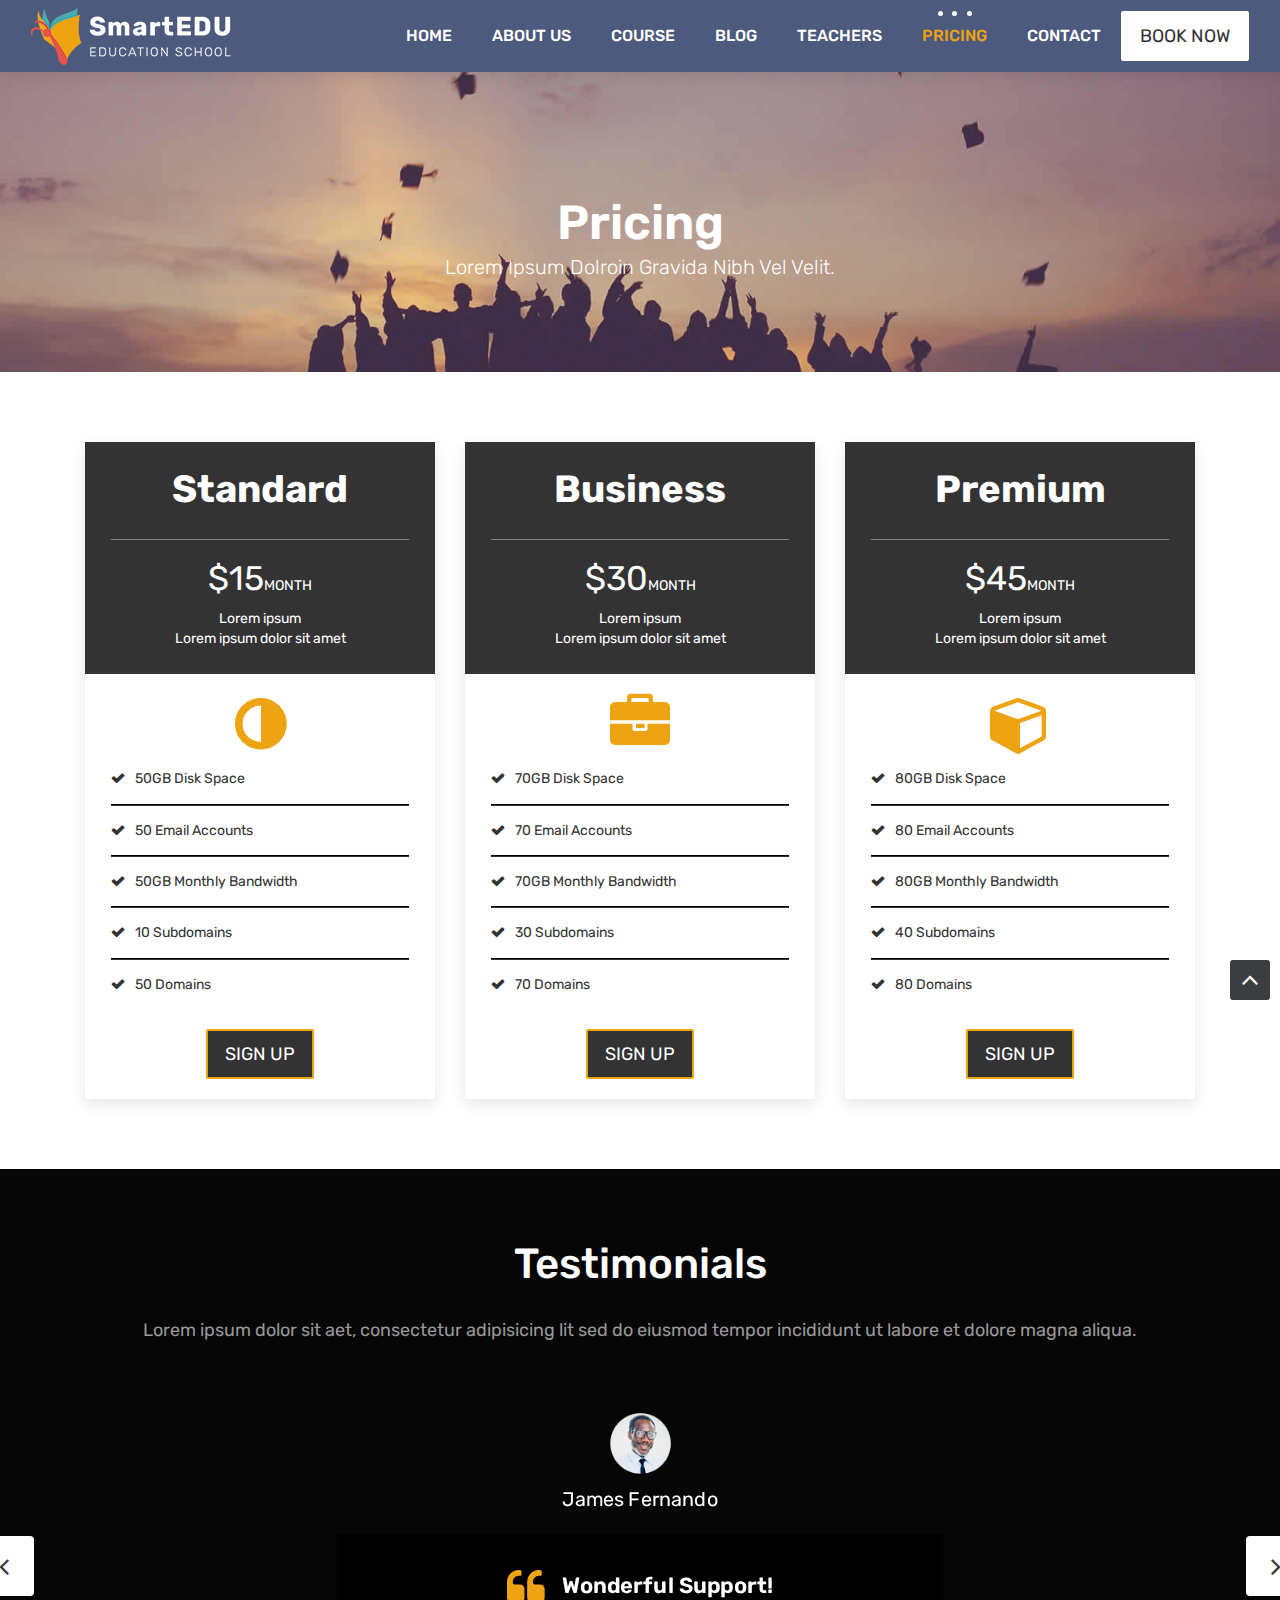
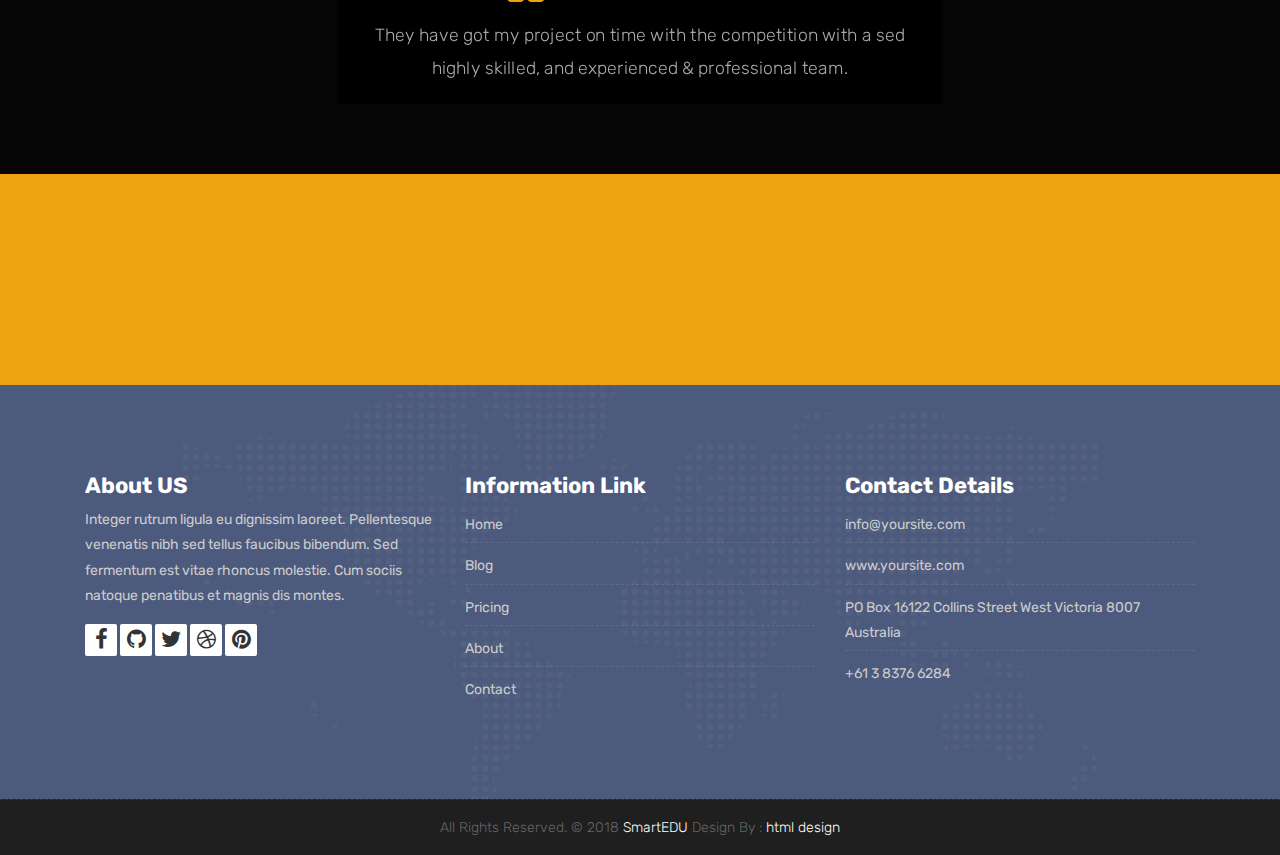
<file: public/template_user/pricing.html>
<!DOCTYPE html>
<html lang="en">

    <!-- Basic -->
    <meta charset="utf-8">
    <meta http-equiv="X-UA-Compatible" content="IE=edge">   
   
    <!-- Mobile Metas -->
    <meta name="viewport" content="width=device-width, initial-scale=1">
 
     <!-- Site Metas -->
    <title>SmartEDU - Education Responsive HTML5 Template</title>  
    <meta name="keywords" content="">
    <meta name="description" content="">
    <meta name="author" content="">

    <!-- Site Icons -->
    <link rel="shortcut icon" href="images/favicon.ico" type="image/x-icon" />
    <link rel="apple-touch-icon" href="images/apple-touch-icon.png">

    <!-- Bootstrap CSS -->
    <link rel="stylesheet" href="css/bootstrap.min.css">
    <!-- Site CSS -->
    <link rel="stylesheet" href="style.css">
    <!-- ALL VERSION CSS -->
    <link rel="stylesheet" href="css/versions.css">
    <!-- Responsive CSS -->
    <link rel="stylesheet" href="css/responsive.css">
    <!-- Custom CSS -->
    <link rel="stylesheet" href="css/custom.css">

    <!-- Modernizer for Portfolio -->
    <script src="js/modernizer.js"></script>

    <!--[if lt IE 9]>
      <script src="https://oss.maxcdn.com/libs/html5shiv/3.7.0/html5shiv.js"></script>
      <script src="https://oss.maxcdn.com/libs/respond.js/1.4.2/respond.min.js"></script>
    <![endif]-->

</head>
<body class="host_version"> 

	<!-- Modal -->
	<div class="modal fade" id="login" tabindex="-1" role="dialog" aria-labelledby="myModalLabel">
	  <div class="modal-dialog modal-dialog-centered modal-lg" role="document">
		<div class="modal-content">
			<div class="modal-header tit-up">
				<button type="button" class="close" data-dismiss="modal" aria-hidden="true">&times;</button>
				<h4 class="modal-title">Customer Login</h4>
			</div>
			<div class="modal-body customer-box">
				<!-- Nav tabs -->
				<ul class="nav nav-tabs">
					<li><a class="active" href="#Login" data-toggle="tab">Login</a></li>
					<li><a href="#Registration" data-toggle="tab">Registration</a></li>
				</ul>
				<!-- Tab panes -->
				<div class="tab-content">
					<div class="tab-pane active" id="Login">
						<form role="form" class="form-horizontal">
							<div class="form-group">
								<div class="col-sm-12">
									<input class="form-control" id="email1" placeholder="Name" type="text">
								</div>
							</div>
							<div class="form-group">
								<div class="col-sm-12">
									<input class="form-control" id="exampleInputPassword1" placeholder="Email" type="email">
								</div>
							</div>
							<div class="row">
								<div class="col-sm-10">
									<button type="submit" class="btn btn-light btn-radius btn-brd grd1">
										Submit
									</button>
									<a class="for-pwd" href="javascript:;">Forgot your password?</a>
								</div>
							</div>
						</form>
					</div>
					<div class="tab-pane" id="Registration">
						<form role="form" class="form-horizontal">
							<div class="form-group">
								<div class="col-sm-12">
									<input class="form-control" placeholder="Name" type="text">
								</div>
							</div>
							<div class="form-group">
								<div class="col-sm-12">
									<input class="form-control" id="email" placeholder="Email" type="email">
								</div>
							</div>
							<div class="form-group">
								<div class="col-sm-12">
									<input class="form-control" id="mobile" placeholder="Mobile" type="email">
								</div>
							</div>
							<div class="form-group">
								<div class="col-sm-12">
									<input class="form-control" id="password" placeholder="Password" type="password">
								</div>
							</div>
							<div class="row">							
								<div class="col-sm-10">
									<button type="button" class="btn btn-light btn-radius btn-brd grd1">
										Save &amp; Continue
									</button>
									<button type="button" class="btn btn-light btn-radius btn-brd grd1">
										Cancel</button>
								</div>
							</div>
						</form>
					</div>
				</div>
			</div>
		</div>
	  </div>
	</div>

    <!-- LOADER -->
	<div id="preloader">
		<div class="loader-container">
			<div class="progress-br float shadow">
				<div class="progress__item"></div>
			</div>
		</div>
	</div>
	<!-- END LOADER -->	

    <!-- Start header -->
	<header class="top-navbar">
		<nav class="navbar navbar-expand-lg navbar-light bg-light">
			<div class="container-fluid">
				<a class="navbar-brand" href="index.html">
					<img src="images/logo.png" alt="" />
				</a>
				<button class="navbar-toggler" type="button" data-toggle="collapse" data-target="#navbars-host" aria-controls="navbars-rs-food" aria-expanded="false" aria-label="Toggle navigation">
					<span class="icon-bar"></span>
                    <span class="icon-bar"></span>
                    <span class="icon-bar"></span>
				</button>
				<div class="collapse navbar-collapse" id="navbars-host">
					<ul class="navbar-nav ml-auto">
						<li class="nav-item"><a class="nav-link" href="index.html">Home</a></li>
						<li class="nav-item"><a class="nav-link" href="about.html">About Us</a></li>
						<li class="nav-item dropdown">
							<a class="nav-link dropdown-toggle" href="#" id="dropdown-a" data-toggle="dropdown">Course </a>
							<div class="dropdown-menu" aria-labelledby="dropdown-a">
								<a class="dropdown-item" href="course-grid-2.html">Course Grid 2 </a>
								<a class="dropdown-item" href="course-grid-3.html">Course Grid 3 </a>
								<a class="dropdown-item" href="course-grid-4.html">Course Grid 4 </a>
							</div>
						</li>
						<li class="nav-item dropdown">
							<a class="nav-link dropdown-toggle" href="#" id="dropdown-a" data-toggle="dropdown">Blog </a>
							<div class="dropdown-menu" aria-labelledby="dropdown-a">
								<a class="dropdown-item" href="blog.html">Blog </a>
								<a class="dropdown-item" href="blog-single.html">Blog single </a>
							</div>
						</li>
						<li class="nav-item"><a class="nav-link" href="teachers.html">Teachers</a></li>
						<li class="nav-item active"><a class="nav-link" href="pricing.html">Pricing</a></li>
						<li class="nav-item"><a class="nav-link" href="contact.html">Contact</a></li>
					</ul>
					<ul class="nav navbar-nav navbar-right">
                        <li><a class="hover-btn-new log" href="#" data-toggle="modal" data-target="#login"><span>Book Now</span></a></li>
                    </ul>
				</div>
			</div>
		</nav>
	</header>
	<!-- End header -->
	
	<div class="all-title-box">
		<div class="container text-center">
			<h1>Pricing<span class="m_1">Lorem Ipsum dolroin gravida nibh vel velit.</span></h1>
		</div>
	</div>
	
    <div id="pricing-box" class="section wb">
        <div class="container">
			<div class="row">
                <div class="col-md-4 col-sm-6">
                    <div class="pricingTable">
                        <div class="pricingTable-header">
                            <span class="heading">
                                <h3>Standard</h3>
                            </span>
                            <span class="price-value">$15<span class="month">month</span> <span>Lorem ipsum </span><span>Lorem ipsum dolor sit amet</span></span>
                        </div>

                        <div class="pricingContent">
                            <i class="fa fa-adjust"></i>
                            <ul>
                                <li>50GB Disk Space</li>
                                <li>50 Email Accounts</li>
                                <li>50GB Monthly Bandwidth</li>
                                <li>10 subdomains</li>
                                <li>50 Domains</li>
                            </ul>
                        </div><!-- /  CONTENT BOX-->

                        <div class="pricingTable-sign-up">
                            <a href="#" class="hover-btn-new orange"><span>sign up</span></a>
                        </div><!-- BUTTON BOX-->
                    </div>
                </div>

                <div class="col-md-4 col-sm-6">
                    <div class="pricingTable pink">
                        <div class="pricingTable-header">
                            <span class="heading">
                                <h3>Business</h3>
                            </span>
                            <span class="price-value">$30<span class="month">month</span> <span>Lorem ipsum</span><span>Lorem ipsum dolor sit amet</span></span>
                        </div>

                        <div class="pricingContent">
                            <i class="fa fa-briefcase"></i>
                            <ul>
                                <li>70GB Disk Space</li>
                                <li>70 Email Accounts</li>
                                <li>70GB Monthly Bandwidth</li>
                                <li>30 subdomains</li>
                                <li>70 Domains</li>
                            </ul>
                        </div><!-- /  CONTENT BOX-->

                        <div class="pricingTable-sign-up">
                            <a href="#" class="hover-btn-new orange"><span>sign up</span></a>
                        </div><!-- BUTTON BOX-->
                    </div>
                </div>

                <div class="col-md-4 col-sm-6">
                    <div class="pricingTable orange">
                        <div class="pricingTable-header">
                            <span class="heading">
                                <h3>Premium</h3>
                            </span>
                            <span class="price-value">$45<span class="month">month</span> <span>Lorem ipsum</span><span>Lorem ipsum dolor sit amet</span></span>
                        </div>

                        <div class="pricingContent">
                            <i class="fa fa-cube"></i>
                            <ul>
                                <li>80GB Disk Space</li>
                                <li>80 Email Accounts</li>
                                <li>80GB Monthly Bandwidth</li>
                                <li>40 subdomains</li>
                                <li>80 Domains</li>
                            </ul>
                        </div><!-- /  CONTENT BOX-->

                        <div class="pricingTable-sign-up">
                            <a href="#" class="hover-btn-new orange"><span>sign up</span></a>
                        </div><!-- BUTTON BOX-->
                    </div>
                </div>
            </div>
		</div>
    </div><!-- end section -->

    <div id="testimonials" class="parallax section db parallax-off" style="background-image:url('images/parallax_04.jpg');">
        <div class="container">
            <div class="section-title text-center">
                <h3>Testimonials</h3>
                <p>Lorem ipsum dolor sit aet, consectetur adipisicing lit sed do eiusmod tempor incididunt ut labore et dolore magna aliqua. </p>
            </div><!-- end title -->

            <div class="row">
                <div class="col-md-12 col-sm-12">
                    <div class="testi-carousel owl-carousel owl-theme">
                        <div class="testimonial clearfix">
							<div class="testi-meta">
                                <img src="images/testi_01.png" alt="" class="img-fluid">
                                <h4>James Fernando </h4>
                            </div>
                            <div class="desc">
                                <h3><i class="fa fa-quote-left"></i> Wonderful Support!</h3>
                                <p class="lead">They have got my project on time with the competition with a sed highly skilled, and experienced & professional team.</p>
                            </div>
                            <!-- end testi-meta -->
                        </div>
                        <!-- end testimonial -->

                        <div class="testimonial clearfix">
							<div class="testi-meta">
                                <img src="images/testi_02.png" alt="" class="img-fluid">
                                <h4>Jacques Philips </h4>
                            </div>
                            <div class="desc">
                                <h3><i class="fa fa-quote-left"></i> Awesome Services!</h3>
                                <p class="lead">Explain to you how all this mistaken idea of denouncing pleasure and praising pain was born and I will give you completed.</p>
                            </div>
                            <!-- end testi-meta -->
                        </div>
                        <!-- end testimonial -->

                        <div class="testimonial clearfix">
							<div class="testi-meta">
                                <img src="images/testi_03.png" alt="" class="img-fluid ">
                                <h4>Venanda Mercy </h4>
                            </div>
                            <div class="desc">
                                <h3><i class="fa fa-quote-left"></i> Great & Talented Team!</h3>
                                <p class="lead">The master-builder of human happines no one rejects, dislikes avoids pleasure itself, because it is very pursue pleasure. </p>
                            </div>
                            <!-- end testi-meta -->
                        </div>
                        <!-- end testimonial -->
                        <div class="testimonial clearfix">
							<div class="testi-meta">
                                <img src="images/testi_01.png" alt="" class="img-fluid">
                                <h4>James Fernando </h4>
                            </div>
                            <div class="desc">
                                <h3><i class="fa fa-quote-left"></i> Wonderful Support!</h3>
                                <p class="lead">They have got my project on time with the competition with a sed highly skilled, and experienced & professional team.</p>
                            </div>
                            <!-- end testi-meta -->
                        </div>
                        <!-- end testimonial -->

                        <div class="testimonial clearfix">
							<div class="testi-meta">
                                <img src="images/testi_02.png" alt="" class="img-fluid">
                                <h4>Jacques Philips </h4>
                            </div>
                            <div class="desc">
                                <h3><i class="fa fa-quote-left"></i> Awesome Services!</h3>
                                <p class="lead">Explain to you how all this mistaken idea of denouncing pleasure and praising pain was born and I will give you completed.</p>
                            </div>
                            <!-- end testi-meta -->
                        </div>
                        <!-- end testimonial -->

                        <div class="testimonial clearfix">
							<div class="testi-meta">
                                <img src="images/testi_03.png" alt="" class="img-fluid">
                                <h4>Venanda Mercy </h4>
                            </div>
                            <div class="desc">
                                <h3><i class="fa fa-quote-left"></i> Great & Talented Team!</h3>
                                <p class="lead">The master-builder of human happines no one rejects, dislikes avoids pleasure itself, because it is very pursue pleasure. </p>
                            </div>
                            <!-- end testi-meta -->
                        </div><!-- end testimonial -->
                    </div><!-- end carousel -->
                </div><!-- end col -->
            </div><!-- end row -->
        </div><!-- end container -->
    </div><!-- end section -->

    <div class="parallax section dbcolor">
        <div class="container">
            <div class="row logos">
                <div class="col-md-2 col-sm-2 col-xs-6 wow fadeInUp">
                    <a href="#"><img src="images/logo_01.png" alt="" class="img-repsonsive"></a>
                </div>
                <div class="col-md-2 col-sm-2 col-xs-6 wow fadeInUp">
                    <a href="#"><img src="images/logo_02.png" alt="" class="img-repsonsive"></a>
                </div>
                <div class="col-md-2 col-sm-2 col-xs-6 wow fadeInUp">
                    <a href="#"><img src="images/logo_03.png" alt="" class="img-repsonsive"></a>
                </div>
                <div class="col-md-2 col-sm-2 col-xs-6 wow fadeInUp">
                    <a href="#"><img src="images/logo_04.png" alt="" class="img-repsonsive"></a>
                </div>
                <div class="col-md-2 col-sm-2 col-xs-6 wow fadeInUp">
                    <a href="#"><img src="images/logo_05.png" alt="" class="img-repsonsive"></a>
                </div>
                <div class="col-md-2 col-sm-2 col-xs-6 wow fadeInUp">
                    <a href="#"><img src="images/logo_06.png" alt="" class="img-repsonsive"></a>
                </div>
            </div><!-- end row -->
        </div><!-- end container -->
    </div><!-- end section -->

    <footer class="footer">
        <div class="container">
            <div class="row">
                <div class="col-lg-4 col-md-4 col-xs-12">
                    <div class="widget clearfix">
                        <div class="widget-title">
                            <h3>About US</h3>
                        </div>
                        <p> Integer rutrum ligula eu dignissim laoreet. Pellentesque venenatis nibh sed tellus faucibus bibendum. Sed fermentum est vitae rhoncus molestie. Cum sociis natoque penatibus et magnis dis montes.</p>
                        <div class="footer-right">
							<ul class="footer-links-soi">
								<li><a href="#"><i class="fa fa-facebook"></i></a></li>
								<li><a href="#"><i class="fa fa-github"></i></a></li>
								<li><a href="#"><i class="fa fa-twitter"></i></a></li>
								<li><a href="#"><i class="fa fa-dribbble"></i></a></li>
								<li><a href="#"><i class="fa fa-pinterest"></i></a></li>
							</ul><!-- end links -->
						</div>
                    </div><!-- end clearfix -->
                </div><!-- end col -->

				<div class="col-lg-4 col-md-4 col-xs-12">
                    <div class="widget clearfix">
                        <div class="widget-title">
                            <h3>Information Link</h3>
                        </div>
                        <ul class="footer-links">
                            <li><a href="#">Home</a></li>
                            <li><a href="#">Blog</a></li>
                            <li><a href="#">Pricing</a></li>
							<li><a href="#">About</a></li>
							<li><a href="#">Contact</a></li>
                        </ul><!-- end links -->
                    </div><!-- end clearfix -->
                </div><!-- end col -->
				
                <div class="col-lg-4 col-md-4 col-xs-12">
                    <div class="widget clearfix">
                        <div class="widget-title">
                            <h3>Contact Details</h3>
                        </div>

                        <ul class="footer-links">
                            <li><a href="mailto:#">info@yoursite.com</a></li>
                            <li><a href="#">www.yoursite.com</a></li>
                            <li>PO Box 16122 Collins Street West Victoria 8007 Australia</li>
                            <li>+61 3 8376 6284</li>
                        </ul><!-- end links -->
                    </div><!-- end clearfix -->
                </div><!-- end col -->
				
            </div><!-- end row -->
        </div><!-- end container -->
    </footer><!-- end footer -->

    <div class="copyrights">
        <div class="container">
            <div class="footer-distributed">
                <div class="footer-center">                   
                    <p class="footer-company-name">All Rights Reserved. &copy; 2018 <a href="#">SmartEDU</a> Design By : <a href="https://html.design/">html design</a></p>
                </div>
            </div>
        </div><!-- end container -->
    </div><!-- end copyrights -->

    <a href="#" id="scroll-to-top" class="dmtop global-radius"><i class="fa fa-angle-up"></i></a>

    <!-- ALL JS FILES -->
    <script src="js/all.js"></script>
    <!-- ALL PLUGINS -->
    <script src="js/custom.js"></script>

</body>
</html>
</file>
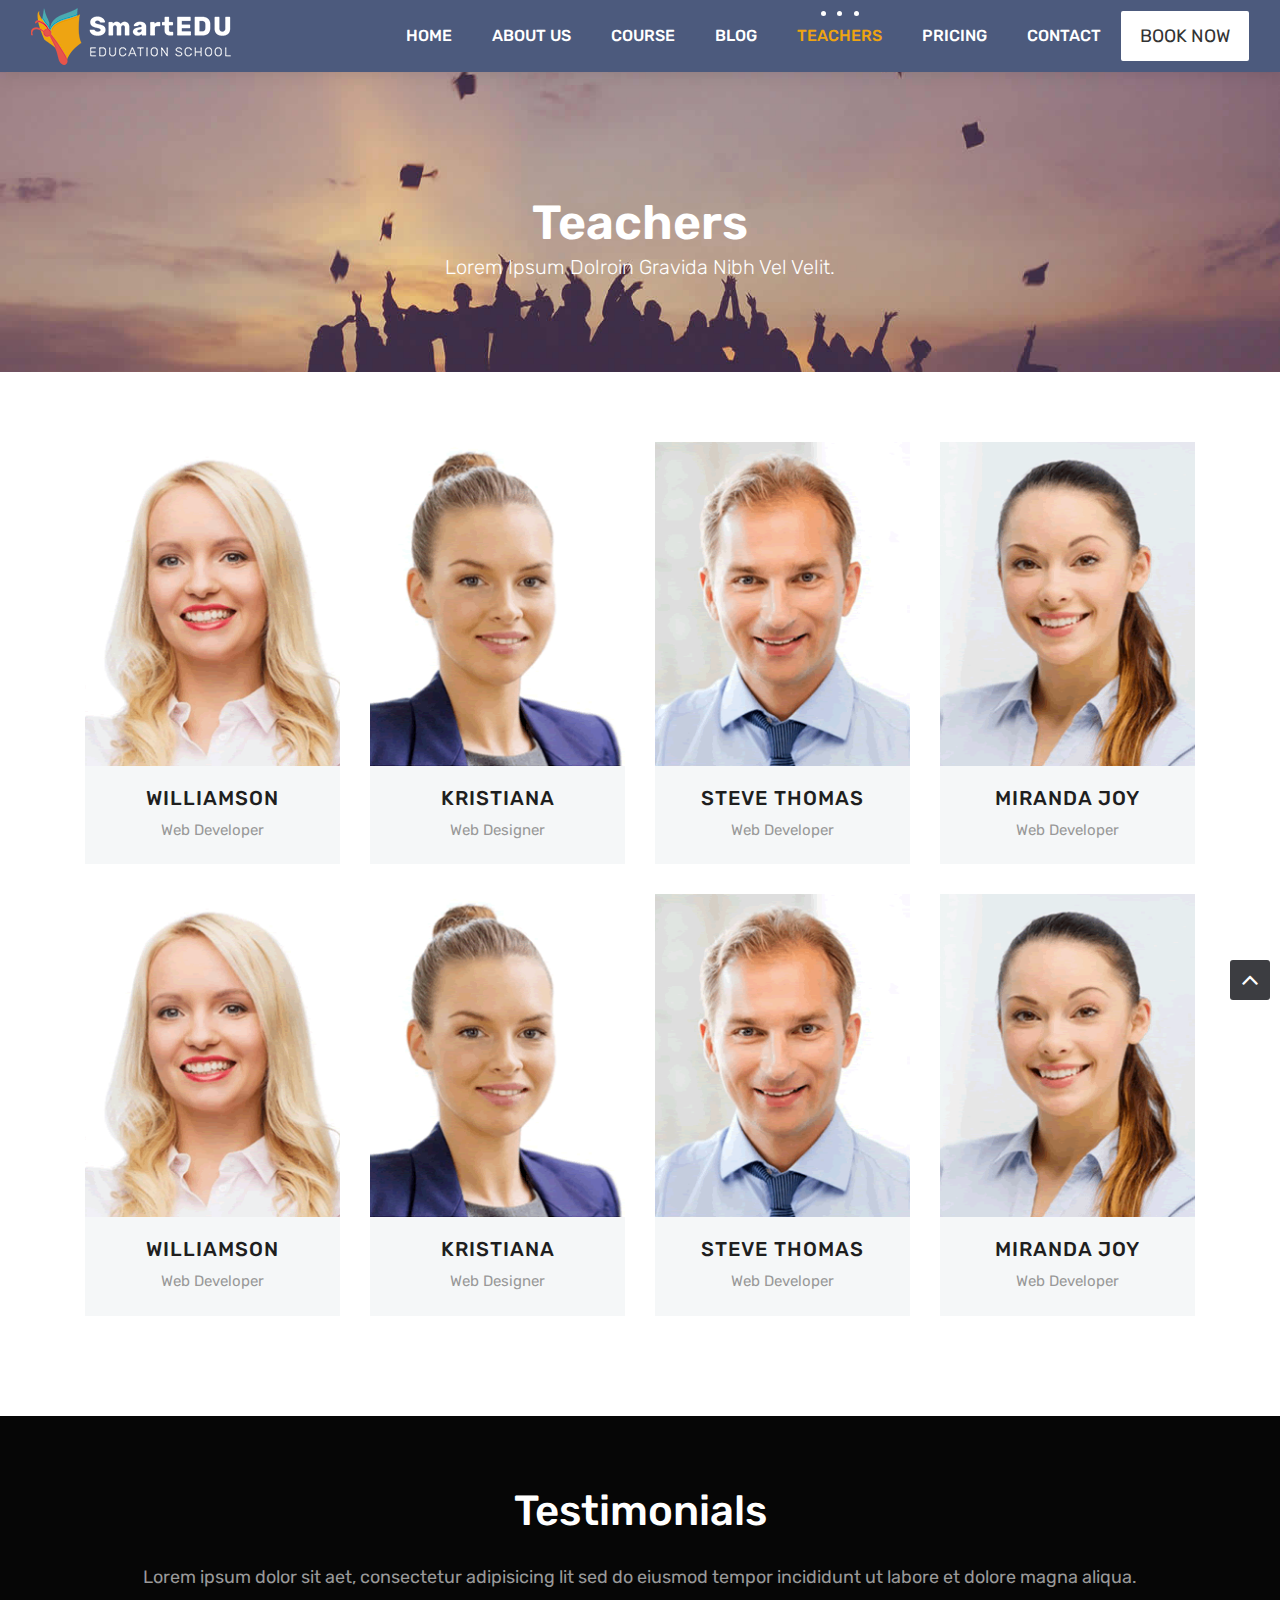
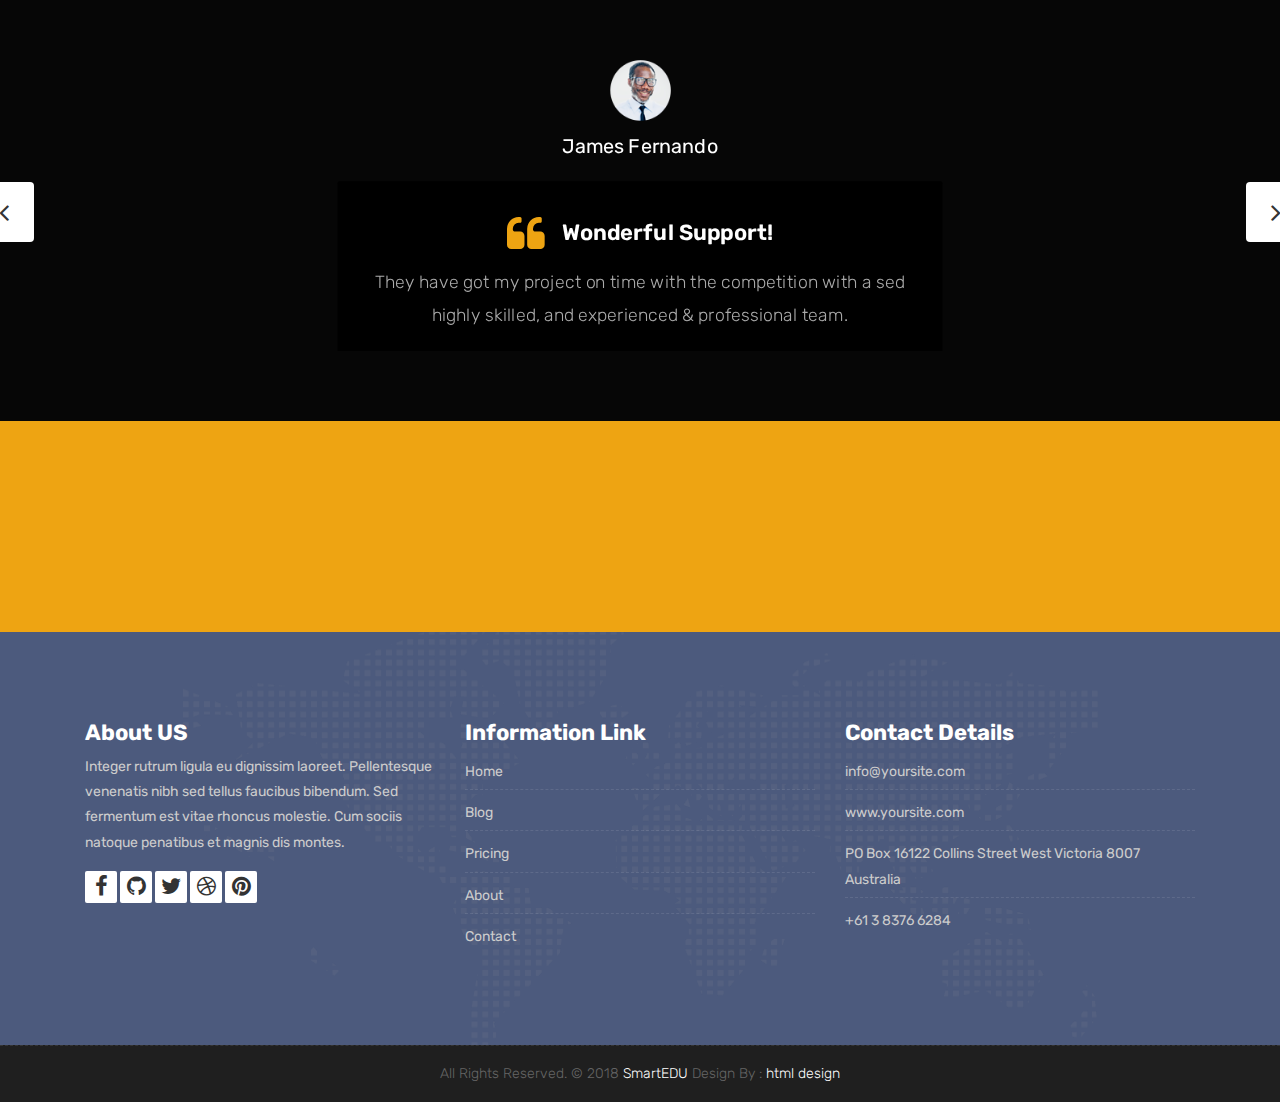
<file: public/template_user/teachers.html>
<!DOCTYPE html>
<html lang="en">

    <!-- Basic -->
    <meta charset="utf-8">
    <meta http-equiv="X-UA-Compatible" content="IE=edge">   
   
    <!-- Mobile Metas -->
    <meta name="viewport" content="width=device-width, initial-scale=1">
 
     <!-- Site Metas -->
    <title>SmartEDU - Education Responsive HTML5 Template</title>  
    <meta name="keywords" content="">
    <meta name="description" content="">
    <meta name="author" content="">

    <!-- Site Icons -->
    <link rel="shortcut icon" href="images/favicon.ico" type="image/x-icon" />
    <link rel="apple-touch-icon" href="images/apple-touch-icon.png">

    <!-- Bootstrap CSS -->
    <link rel="stylesheet" href="css/bootstrap.min.css">
    <!-- Site CSS -->
    <link rel="stylesheet" href="style.css">
    <!-- ALL VERSION CSS -->
    <link rel="stylesheet" href="css/versions.css">
    <!-- Responsive CSS -->
    <link rel="stylesheet" href="css/responsive.css">
    <!-- Custom CSS -->
    <link rel="stylesheet" href="css/custom.css">

    <!-- Modernizer for Portfolio -->
    <script src="js/modernizer.js"></script>

    <!--[if lt IE 9]>
      <script src="https://oss.maxcdn.com/libs/html5shiv/3.7.0/html5shiv.js"></script>
      <script src="https://oss.maxcdn.com/libs/respond.js/1.4.2/respond.min.js"></script>
    <![endif]-->

</head>
<body class="host_version"> 

	<!-- Modal -->
	<div class="modal fade" id="login" tabindex="-1" role="dialog" aria-labelledby="myModalLabel">
	  <div class="modal-dialog modal-dialog-centered modal-lg" role="document">
		<div class="modal-content">
			<div class="modal-header tit-up">
				<button type="button" class="close" data-dismiss="modal" aria-hidden="true">&times;</button>
				<h4 class="modal-title">Customer Login</h4>
			</div>
			<div class="modal-body customer-box">
				<!-- Nav tabs -->
				<ul class="nav nav-tabs">
					<li><a class="active" href="#Login" data-toggle="tab">Login</a></li>
					<li><a href="#Registration" data-toggle="tab">Registration</a></li>
				</ul>
				<!-- Tab panes -->
				<div class="tab-content">
					<div class="tab-pane active" id="Login">
						<form role="form" class="form-horizontal">
							<div class="form-group">
								<div class="col-sm-12">
									<input class="form-control" id="email1" placeholder="Name" type="text">
								</div>
							</div>
							<div class="form-group">
								<div class="col-sm-12">
									<input class="form-control" id="exampleInputPassword1" placeholder="Email" type="email">
								</div>
							</div>
							<div class="row">
								<div class="col-sm-10">
									<button type="submit" class="btn btn-light btn-radius btn-brd grd1">
										Submit
									</button>
									<a class="for-pwd" href="javascript:;">Forgot your password?</a>
								</div>
							</div>
						</form>
					</div>
					<div class="tab-pane" id="Registration">
						<form role="form" class="form-horizontal">
							<div class="form-group">
								<div class="col-sm-12">
									<input class="form-control" placeholder="Name" type="text">
								</div>
							</div>
							<div class="form-group">
								<div class="col-sm-12">
									<input class="form-control" id="email" placeholder="Email" type="email">
								</div>
							</div>
							<div class="form-group">
								<div class="col-sm-12">
									<input class="form-control" id="mobile" placeholder="Mobile" type="email">
								</div>
							</div>
							<div class="form-group">
								<div class="col-sm-12">
									<input class="form-control" id="password" placeholder="Password" type="password">
								</div>
							</div>
							<div class="row">							
								<div class="col-sm-10">
									<button type="button" class="btn btn-light btn-radius btn-brd grd1">
										Save &amp; Continue
									</button>
									<button type="button" class="btn btn-light btn-radius btn-brd grd1">
										Cancel</button>
								</div>
							</div>
						</form>
					</div>
				</div>
			</div>
		</div>
	  </div>
	</div>

    <!-- LOADER -->
	<div id="preloader">
		<div class="loader-container">
			<div class="progress-br float shadow">
				<div class="progress__item"></div>
			</div>
		</div>
	</div>
	<!-- END LOADER -->	

    <!-- Start header -->
	<header class="top-navbar">
		<nav class="navbar navbar-expand-lg navbar-light bg-light">
			<div class="container-fluid">
				<a class="navbar-brand" href="index.html">
					<img src="images/logo.png" alt="" />
				</a>
				<button class="navbar-toggler" type="button" data-toggle="collapse" data-target="#navbars-host" aria-controls="navbars-rs-food" aria-expanded="false" aria-label="Toggle navigation">
					<span class="icon-bar"></span>
                    <span class="icon-bar"></span>
                    <span class="icon-bar"></span>
				</button>
				<div class="collapse navbar-collapse" id="navbars-host">
					<ul class="navbar-nav ml-auto">
						<li class="nav-item"><a class="nav-link" href="index.html">Home</a></li>
						<li class="nav-item"><a class="nav-link" href="about.html">About Us</a></li>
						<li class="nav-item dropdown">
							<a class="nav-link dropdown-toggle" href="#" id="dropdown-a" data-toggle="dropdown">Course </a>
							<div class="dropdown-menu" aria-labelledby="dropdown-a">
								<a class="dropdown-item" href="course-grid-2.html">Course Grid 2 </a>
								<a class="dropdown-item" href="course-grid-3.html">Course Grid 3 </a>
								<a class="dropdown-item" href="course-grid-4.html">Course Grid 4 </a>
							</div>
						</li>
						<li class="nav-item dropdown">
							<a class="nav-link dropdown-toggle" href="#" id="dropdown-a" data-toggle="dropdown">Blog </a>
							<div class="dropdown-menu" aria-labelledby="dropdown-a">
								<a class="dropdown-item" href="blog.html">Blog </a>
								<a class="dropdown-item" href="blog-single.html">Blog single </a>
							</div>
						</li>
						<li class="nav-item active"><a class="nav-link" href="teachers.html">Teachers</a></li>
						<li class="nav-item"><a class="nav-link" href="pricing.html">Pricing</a></li>
						<li class="nav-item"><a class="nav-link" href="contact.html">Contact</a></li>
					</ul>
					<ul class="nav navbar-nav navbar-right">
                        <li><a class="hover-btn-new log" href="#" data-toggle="modal" data-target="#login"><span>Book Now</span></a></li>
                    </ul>
				</div>
			</div>
		</nav>
	</header>
	<!-- End header -->
	
	<div class="all-title-box">
		<div class="container text-center">
			<h1>Teachers<span class="m_1">Lorem Ipsum dolroin gravida nibh vel velit.</span></h1>
		</div>
	</div>
	
	<div id="teachers" class="section wb">
        <div class="container">
            <div class="row">
				<div class="col-lg-3 col-md-6 col-12">
					<div class="our-team">
						<div class="team-img">
							<img src="images/team-01.png">
							<div class="social">
								<ul>
									<li><a href="#" class="fa fa-facebook"></a></li>
									<li><a href="#" class="fa fa-twitter"></a></li>
									<li><a href="#" class="fa fa-linkedin"></a></li>
									<li><a href="#" class="fa fa-skype"></a></li>
								</ul>
							</div>
						</div>
						<div class="team-content">
							<h3 class="title">Williamson</h3>
							<span class="post">Web Developer</span>
						</div>
					</div>
				</div>

				<div class="col-lg-3 col-md-6 col-12">
					<div class="our-team">
						<div class="team-img">
							<img src="images/team-02.png">
							<div class="social">
								<ul>
									<li><a href="#" class="fa fa-facebook"></a></li>
									<li><a href="#" class="fa fa-twitter"></a></li>
									<li><a href="#" class="fa fa-linkedin"></a></li>
									<li><a href="#" class="fa fa-skype"></a></li>
								</ul>
							</div>
						</div>
						<div class="team-content">
							<h3 class="title">Kristiana</h3>
							<span class="post">Web Designer</span>
						</div>
					</div>
				</div>

				<div class="col-lg-3 col-md-6 col-12">
					<div class="our-team">
						<div class="team-img">
							<img src="images/team-03.png">
							<div class="social">
								<ul>
									<li><a href="#" class="fa fa-facebook"></a></li>
									<li><a href="#" class="fa fa-twitter"></a></li>
									<li><a href="#" class="fa fa-linkedin"></a></li>
									<li><a href="#" class="fa fa-skype"></a></li>
								</ul>
							</div>
						</div>
						<div class="team-content">
							<h3 class="title">Steve Thomas</h3>
							<span class="post">Web Developer</span>
						</div>
					</div>
				</div>

				<div class="col-lg-3 col-md-6 col-12">
					<div class="our-team">
						<div class="team-img">
							<img src="images/team-04.png">
							<div class="social">
								<ul>
									<li><a href="#" class="fa fa-facebook"></a></li>
									<li><a href="#" class="fa fa-twitter"></a></li>
									<li><a href="#" class="fa fa-linkedin"></a></li>
									<li><a href="#" class="fa fa-skype"></a></li>
								</ul>
							</div>
						</div>
						<div class="team-content">
							<h3 class="title">Miranda joy</h3>
							<span class="post">Web Developer</span>
						</div>
					</div>
				</div>
				
				<div class="col-lg-3 col-md-6 col-12">
					<div class="our-team">
						<div class="team-img">
							<img src="images/team-01.png">
							<div class="social">
								<ul>
									<li><a href="#" class="fa fa-facebook"></a></li>
									<li><a href="#" class="fa fa-twitter"></a></li>
									<li><a href="#" class="fa fa-linkedin"></a></li>
									<li><a href="#" class="fa fa-skype"></a></li>
								</ul>
							</div>
						</div>
						<div class="team-content">
							<h3 class="title">Williamson</h3>
							<span class="post">Web Developer</span>
						</div>
					</div>
				</div>

				<div class="col-lg-3 col-md-6 col-12">
					<div class="our-team">
						<div class="team-img">
							<img src="images/team-02.png">
							<div class="social">
								<ul>
									<li><a href="#" class="fa fa-facebook"></a></li>
									<li><a href="#" class="fa fa-twitter"></a></li>
									<li><a href="#" class="fa fa-linkedin"></a></li>
									<li><a href="#" class="fa fa-skype"></a></li>
								</ul>
							</div>
						</div>
						<div class="team-content">
							<h3 class="title">Kristiana</h3>
							<span class="post">Web Designer</span>
						</div>
					</div>
				</div>

				<div class="col-lg-3 col-md-6 col-12">
					<div class="our-team">
						<div class="team-img">
							<img src="images/team-03.png">
							<div class="social">
								<ul>
									<li><a href="#" class="fa fa-facebook"></a></li>
									<li><a href="#" class="fa fa-twitter"></a></li>
									<li><a href="#" class="fa fa-linkedin"></a></li>
									<li><a href="#" class="fa fa-skype"></a></li>
								</ul>
							</div>
						</div>
						<div class="team-content">
							<h3 class="title">Steve Thomas</h3>
							<span class="post">Web Developer</span>
						</div>
					</div>
				</div>

				<div class="col-lg-3 col-md-6 col-12">
					<div class="our-team">
						<div class="team-img">
							<img src="images/team-04.png">
							<div class="social">
								<ul>
									<li><a href="#" class="fa fa-facebook"></a></li>
									<li><a href="#" class="fa fa-twitter"></a></li>
									<li><a href="#" class="fa fa-linkedin"></a></li>
									<li><a href="#" class="fa fa-skype"></a></li>
								</ul>
							</div>
						</div>
						<div class="team-content">
							<h3 class="title">Miranda joy</h3>
							<span class="post">Web Developer</span>
						</div>
					</div>
				</div>
            </div><!-- end row -->
        </div><!-- end container -->
    </div><!-- end section -->	

    <div id="testimonials" class="parallax section db parallax-off" style="background-image:url('images/parallax_04.jpg');">
        <div class="container">
            <div class="section-title text-center">
                <h3>Testimonials</h3>
                <p>Lorem ipsum dolor sit aet, consectetur adipisicing lit sed do eiusmod tempor incididunt ut labore et dolore magna aliqua. </p>
            </div><!-- end title -->

            <div class="row">
                <div class="col-md-12 col-sm-12">
                    <div class="testi-carousel owl-carousel owl-theme">
                        <div class="testimonial clearfix">
							<div class="testi-meta">
                                <img src="images/testi_01.png" alt="" class="img-fluid">
                                <h4>James Fernando </h4>
                            </div>
                            <div class="desc">
                                <h3><i class="fa fa-quote-left"></i> Wonderful Support!</h3>
                                <p class="lead">They have got my project on time with the competition with a sed highly skilled, and experienced & professional team.</p>
                            </div>
                            <!-- end testi-meta -->
                        </div>
                        <!-- end testimonial -->

                        <div class="testimonial clearfix">
							<div class="testi-meta">
                                <img src="images/testi_02.png" alt="" class="img-fluid">
                                <h4>Jacques Philips </h4>
                            </div>
                            <div class="desc">
                                <h3><i class="fa fa-quote-left"></i> Awesome Services!</h3>
                                <p class="lead">Explain to you how all this mistaken idea of denouncing pleasure and praising pain was born and I will give you completed.</p>
                            </div>
                            <!-- end testi-meta -->
                        </div>
                        <!-- end testimonial -->

                        <div class="testimonial clearfix">
							<div class="testi-meta">
                                <img src="images/testi_03.png" alt="" class="img-fluid ">
                                <h4>Venanda Mercy </h4>
                            </div>
                            <div class="desc">
                                <h3><i class="fa fa-quote-left"></i> Great & Talented Team!</h3>
                                <p class="lead">The master-builder of human happines no one rejects, dislikes avoids pleasure itself, because it is very pursue pleasure. </p>
                            </div>
                            <!-- end testi-meta -->
                        </div>
                        <!-- end testimonial -->
                        <div class="testimonial clearfix">
							<div class="testi-meta">
                                <img src="images/testi_01.png" alt="" class="img-fluid">
                                <h4>James Fernando </h4>
                            </div>
                            <div class="desc">
                                <h3><i class="fa fa-quote-left"></i> Wonderful Support!</h3>
                                <p class="lead">They have got my project on time with the competition with a sed highly skilled, and experienced & professional team.</p>
                            </div>
                            <!-- end testi-meta -->
                        </div>
                        <!-- end testimonial -->

                        <div class="testimonial clearfix">
							<div class="testi-meta">
                                <img src="images/testi_02.png" alt="" class="img-fluid">
                                <h4>Jacques Philips </h4>
                            </div>
                            <div class="desc">
                                <h3><i class="fa fa-quote-left"></i> Awesome Services!</h3>
                                <p class="lead">Explain to you how all this mistaken idea of denouncing pleasure and praising pain was born and I will give you completed.</p>
                            </div>
                            <!-- end testi-meta -->
                        </div>
                        <!-- end testimonial -->

                        <div class="testimonial clearfix">
							<div class="testi-meta">
                                <img src="images/testi_03.png" alt="" class="img-fluid">
                                <h4>Venanda Mercy </h4>
                            </div>
                            <div class="desc">
                                <h3><i class="fa fa-quote-left"></i> Great & Talented Team!</h3>
                                <p class="lead">The master-builder of human happines no one rejects, dislikes avoids pleasure itself, because it is very pursue pleasure. </p>
                            </div>
                            <!-- end testi-meta -->
                        </div><!-- end testimonial -->
                    </div><!-- end carousel -->
                </div><!-- end col -->
            </div><!-- end row -->
        </div><!-- end container -->
    </div><!-- end section -->

    <div class="parallax section dbcolor">
        <div class="container">
            <div class="row logos">
                <div class="col-md-2 col-sm-2 col-xs-6 wow fadeInUp">
                    <a href="#"><img src="images/logo_01.png" alt="" class="img-repsonsive"></a>
                </div>
                <div class="col-md-2 col-sm-2 col-xs-6 wow fadeInUp">
                    <a href="#"><img src="images/logo_02.png" alt="" class="img-repsonsive"></a>
                </div>
                <div class="col-md-2 col-sm-2 col-xs-6 wow fadeInUp">
                    <a href="#"><img src="images/logo_03.png" alt="" class="img-repsonsive"></a>
                </div>
                <div class="col-md-2 col-sm-2 col-xs-6 wow fadeInUp">
                    <a href="#"><img src="images/logo_04.png" alt="" class="img-repsonsive"></a>
                </div>
                <div class="col-md-2 col-sm-2 col-xs-6 wow fadeInUp">
                    <a href="#"><img src="images/logo_05.png" alt="" class="img-repsonsive"></a>
                </div>
                <div class="col-md-2 col-sm-2 col-xs-6 wow fadeInUp">
                    <a href="#"><img src="images/logo_06.png" alt="" class="img-repsonsive"></a>
                </div>
            </div><!-- end row -->
        </div><!-- end container -->
    </div><!-- end section -->

    <footer class="footer">
        <div class="container">
            <div class="row">
                <div class="col-lg-4 col-md-4 col-xs-12">
                    <div class="widget clearfix">
                        <div class="widget-title">
                            <h3>About US</h3>
                        </div>
                        <p> Integer rutrum ligula eu dignissim laoreet. Pellentesque venenatis nibh sed tellus faucibus bibendum. Sed fermentum est vitae rhoncus molestie. Cum sociis natoque penatibus et magnis dis montes.</p>
                        <div class="footer-right">
							<ul class="footer-links-soi">
								<li><a href="#"><i class="fa fa-facebook"></i></a></li>
								<li><a href="#"><i class="fa fa-github"></i></a></li>
								<li><a href="#"><i class="fa fa-twitter"></i></a></li>
								<li><a href="#"><i class="fa fa-dribbble"></i></a></li>
								<li><a href="#"><i class="fa fa-pinterest"></i></a></li>
							</ul><!-- end links -->
						</div>
                    </div><!-- end clearfix -->
                </div><!-- end col -->

				<div class="col-lg-4 col-md-4 col-xs-12">
                    <div class="widget clearfix">
                        <div class="widget-title">
                            <h3>Information Link</h3>
                        </div>
                        <ul class="footer-links">
                            <li><a href="#">Home</a></li>
                            <li><a href="#">Blog</a></li>
                            <li><a href="#">Pricing</a></li>
							<li><a href="#">About</a></li>
							<li><a href="#">Contact</a></li>
                        </ul><!-- end links -->
                    </div><!-- end clearfix -->
                </div><!-- end col -->
				
                <div class="col-lg-4 col-md-4 col-xs-12">
                    <div class="widget clearfix">
                        <div class="widget-title">
                            <h3>Contact Details</h3>
                        </div>

                        <ul class="footer-links">
                            <li><a href="mailto:#">info@yoursite.com</a></li>
                            <li><a href="#">www.yoursite.com</a></li>
                            <li>PO Box 16122 Collins Street West Victoria 8007 Australia</li>
                            <li>+61 3 8376 6284</li>
                        </ul><!-- end links -->
                    </div><!-- end clearfix -->
                </div><!-- end col -->
				
            </div><!-- end row -->
        </div><!-- end container -->
    </footer><!-- end footer -->

    <div class="copyrights">
        <div class="container">
            <div class="footer-distributed">
                <div class="footer-center">                   
                    <p class="footer-company-name">All Rights Reserved. &copy; 2018 <a href="#">SmartEDU</a> Design By : <a href="https://html.design/">html design</a></p>
                </div>
            </div>
        </div><!-- end container -->
    </div><!-- end copyrights -->

    <a href="#" id="scroll-to-top" class="dmtop global-radius"><i class="fa fa-angle-up"></i></a>

    <!-- ALL JS FILES -->
    <script src="js/all.js"></script>
    <!-- ALL PLUGINS -->
    <script src="js/custom.js"></script>

</body>
</html>
</file>
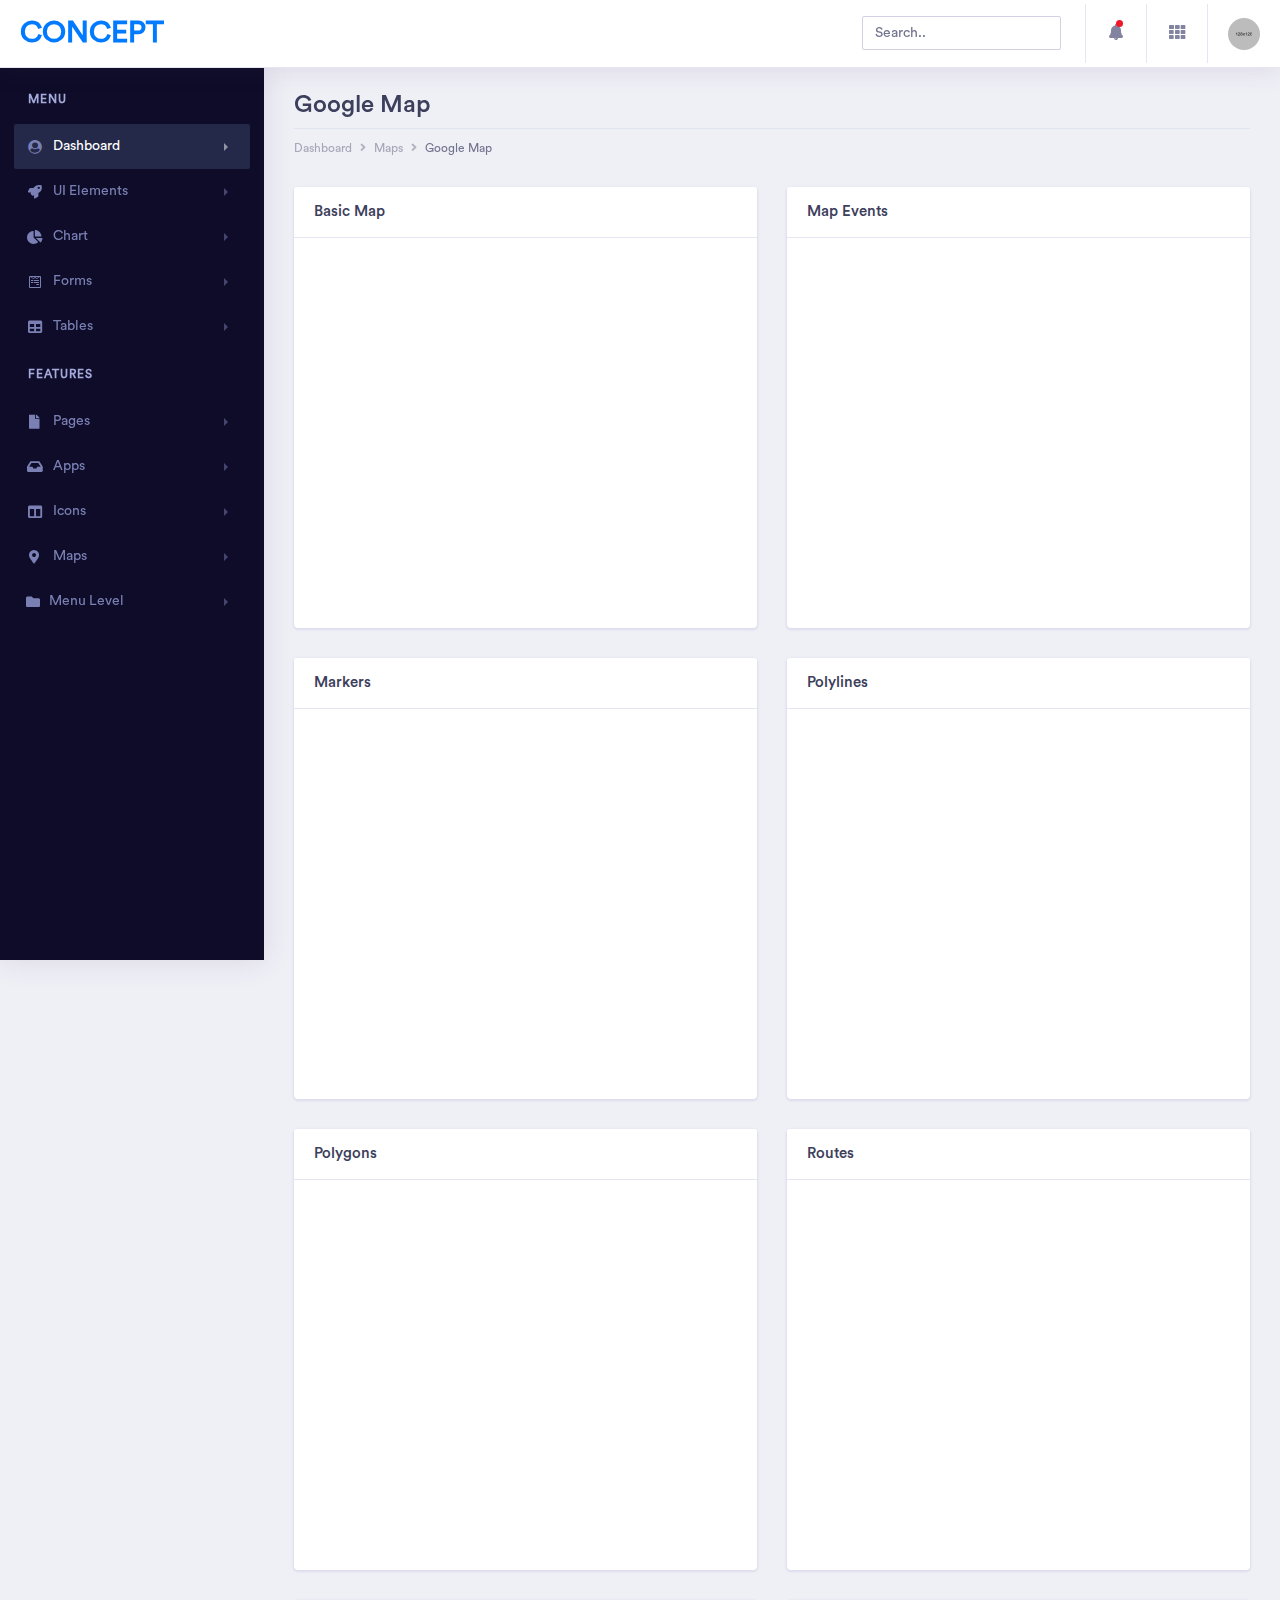
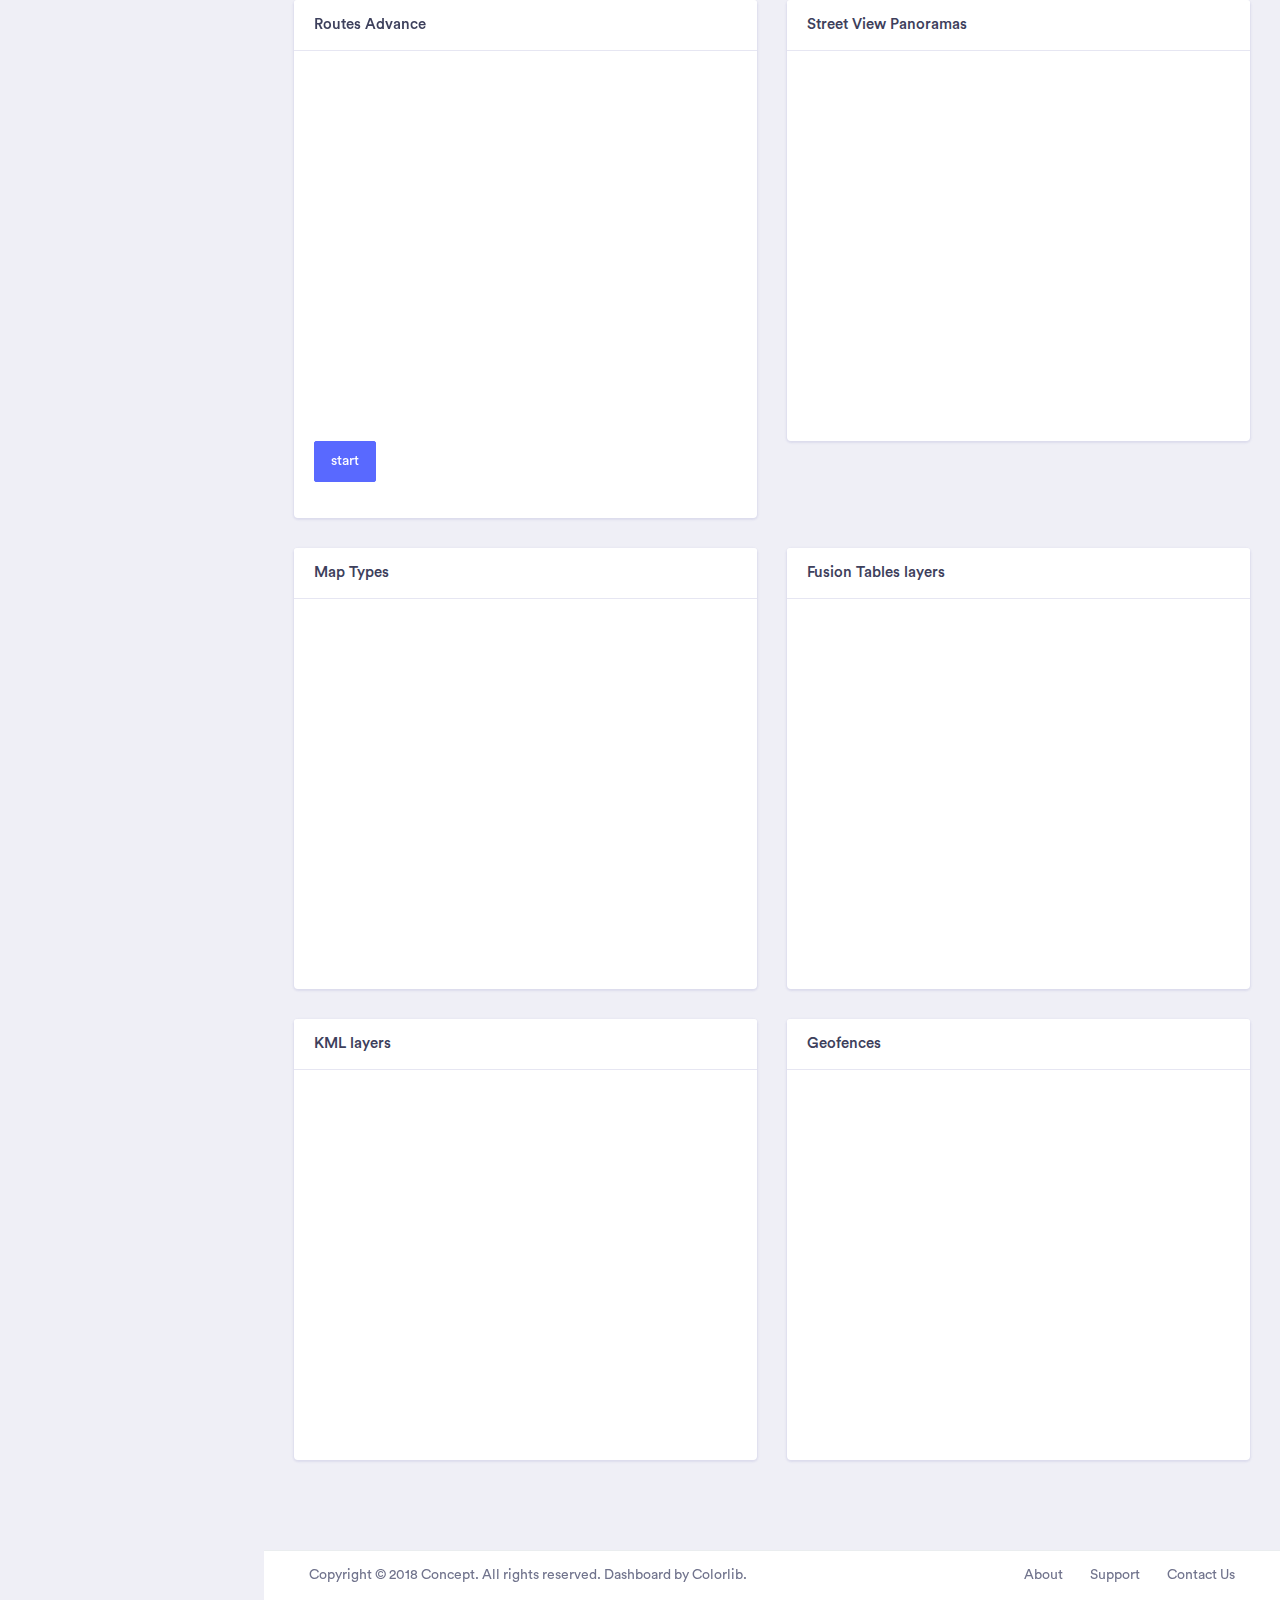
<file: public/baseAdmin/pages/map-google.html>
<!doctype html>
<html lang="en"> 
<head>
    <!-- Required meta tags -->
    <meta charset="utf-8">
    <meta name="viewport" content="width=device-width, initial-scale=1, shrink-to-fit=no">
    <title>Concept - Bootstrap 4 Admin Dashboard Template</title>
    <!-- Bootstrap CSS -->
    <link rel="stylesheet" href="../assets/vendor/bootstrap/css/bootstrap.min.css">
    <link href="../assets/vendor/fonts/circular-std/style.css" rel="stylesheet">
    <link rel="stylesheet" href="../assets/libs/css/style.css">
    <link rel="stylesheet" href="../assets/vendor/fonts/fontawesome/css/fontawesome-all.css">
</head>

<body onload="initialize()">
    <!-- ============================================================== -->
    <!-- main wrapper -->
    <!-- ============================================================== -->
    <div class="dashboard-main-wrapper">
        <!-- ============================================================== -->
        <!-- navbar -->
        <!-- ============================================================== -->
        <div class="dashboard-header">
            <nav class="navbar navbar-expand-lg bg-white fixed-top">
                <a class="navbar-brand" href="../index.html">Concept</a>
                <button class="navbar-toggler" type="button" data-toggle="collapse" data-target="#navbarSupportedContent" aria-controls="navbarSupportedContent" aria-expanded="false" aria-label="Toggle navigation">
                    <span class="navbar-toggler-icon"></span>
                </button>
                <div class="collapse navbar-collapse " id="navbarSupportedContent">
                    <ul class="navbar-nav ml-auto navbar-right-top">
                        <li class="nav-item">
                            <div id="custom-search" class="top-search-bar">
                                <input class="form-control" type="text" placeholder="Search..">
                            </div>
                        </li>
                        <li class="nav-item dropdown notification">
                            <a class="nav-link nav-icons" href="#" id="navbarDropdownMenuLink1" data-toggle="dropdown" aria-haspopup="true" aria-expanded="false"><i class="fas fa-fw fa-bell"></i> <span class="indicator"></span></a>
                            <ul class="dropdown-menu dropdown-menu-right notification-dropdown">
                                <li>
                                    <div class="notification-title"> Notification</div>
                                    <div class="notification-list">
                                        <div class="list-group">
                                            <a href="#" class="list-group-item list-group-item-action active">
                                                <div class="notification-info">
                                                    <div class="notification-list-user-img"><img src="../assets/images/avatar-2.jpg" alt="" class="user-avatar-md rounded-circle"></div>
                                                    <div class="notification-list-user-block"><span class="notification-list-user-name">Jeremy Rakestraw</span>accepted your invitation to join the team.
                                                        <div class="notification-date">2 min ago</div>
                                                    </div>
                                                </div>
                                            </a>
                                            <a href="#" class="list-group-item list-group-item-action">
                                                <div class="notification-info">
                                                    <div class="notification-list-user-img"><img src="../assets/images/avatar-3.jpg" alt="" class="user-avatar-md rounded-circle"></div>
                                                    <div class="notification-list-user-block"><span class="notification-list-user-name">John Abraham</span>is now following you
                                                        <div class="notification-date">2 days ago</div>
                                                    </div>
                                                </div>
                                            </a>
                                            <a href="#" class="list-group-item list-group-item-action">
                                                <div class="notification-info">
                                                    <div class="notification-list-user-img"><img src="../assets/images/avatar-4.jpg" alt="" class="user-avatar-md rounded-circle"></div>
                                                    <div class="notification-list-user-block"><span class="notification-list-user-name">Monaan Pechi</span> is watching your main repository
                                                        <div class="notification-date">2 min ago</div>
                                                    </div>
                                                </div>
                                            </a>
                                            <a href="#" class="list-group-item list-group-item-action">
                                                <div class="notification-info">
                                                    <div class="notification-list-user-img"><img src="../assets/images/avatar-5.jpg" alt="" class="user-avatar-md rounded-circle"></div>
                                                    <div class="notification-list-user-block"><span class="notification-list-user-name">Jessica Caruso</span>accepted your invitation to join the team.
                                                        <div class="notification-date">2 min ago</div>
                                                    </div>
                                                </div>
                                            </a>
                                        </div>
                                    </div>
                                </li>
                                <li>
                                    <div class="list-footer"> <a href="#">View all notifications</a></div>
                                </li>
                            </ul>
                        </li>
                        <li class="nav-item dropdown connection">
                            <a class="nav-link" href="#" id="navbarDropdown" role="button" data-toggle="dropdown" aria-haspopup="true" aria-expanded="false"> <i class="fas fa-fw fa-th"></i> </a>
                            <ul class="dropdown-menu dropdown-menu-right connection-dropdown">
                                <li class="connection-list">
                                    <div class="row">
                                        <div class="col-xl-4 col-lg-4 col-md-6 col-sm-12 col-12 ">
                                            <a href="#" class="connection-item"><img src="../assets/images/github.png" alt="" > <span>Github</span></a>
                                        </div>
                                        <div class="col-xl-4 col-lg-4 col-md-6 col-sm-12 col-12 ">
                                            <a href="#" class="connection-item"><img src="../assets/images/dribbble.png" alt="" > <span>Dribbble</span></a>
                                        </div>
                                        <div class="col-xl-4 col-lg-4 col-md-6 col-sm-12 col-12 ">
                                            <a href="#" class="connection-item"><img src="../assets/images/dropbox.png" alt="" > <span>Dropbox</span></a>
                                        </div>
                                    </div>
                                    <div class="row">
                                        <div class="col-xl-4 col-lg-4 col-md-6 col-sm-12 col-12 ">
                                            <a href="#" class="connection-item"><img src="../assets/images/bitbucket.png" alt=""> <span>Bitbucket</span></a>
                                        </div>
                                        <div class="col-xl-4 col-lg-4 col-md-6 col-sm-12 col-12 ">
                                            <a href="#" class="connection-item"><img src="../assets/images/mail_chimp.png" alt="" ><span>Mail chimp</span></a>
                                        </div>
                                        <div class="col-xl-4 col-lg-4 col-md-6 col-sm-12 col-12 ">
                                            <a href="#" class="connection-item"><img src="../assets/images/slack.png" alt="" > <span>Slack</span></a>
                                        </div>
                                    </div>
                                </li>
                                <li>
                                    <div class="conntection-footer"><a href="#">More</a></div>
                                </li>
                            </ul>
                        </li>
                        <li class="nav-item dropdown nav-user">
                            <a class="nav-link nav-user-img" href="#" id="navbarDropdownMenuLink2" data-toggle="dropdown" aria-haspopup="true" aria-expanded="false"><img src="../assets/images/avatar-1.jpg" alt="" class="user-avatar-md rounded-circle"></a>
                            <div class="dropdown-menu dropdown-menu-right nav-user-dropdown" aria-labelledby="navbarDropdownMenuLink2">
                                <div class="nav-user-info">
                                    <h5 class="mb-0 text-white nav-user-name">John Abraham</h5>
                                    <span class="status"></span><span class="ml-2">Available</span>
                                </div>
                                <a class="dropdown-item" href="#"><i class="fas fa-user mr-2"></i>Account</a>
                                <a class="dropdown-item" href="#"><i class="fas fa-cog mr-2"></i>Setting</a>
                                <a class="dropdown-item" href="#"><i class="fas fa-power-off mr-2"></i>Logout</a>
                            </div>
                        </li>
                    </ul>
                </div>
            </nav>
        </div>
        <!-- ============================================================== -->
        <!-- end navbar -->
        <!-- ============================================================== -->
        <!-- ============================================================== -->
        <!-- left sidebar -->
        <!-- ============================================================== -->
        <div class="nav-left-sidebar sidebar-dark">
            <div class="menu-list">
                <nav class="navbar navbar-expand-lg navbar-light">
                    <a class="d-xl-none d-lg-none" href="#">Dashboard</a>
                    <button class="navbar-toggler" type="button" data-toggle="collapse" data-target="#navbarNav" aria-controls="navbarNav" aria-expanded="false" aria-label="Toggle navigation">
                        <span class="navbar-toggler-icon"></span>
                    </button>
                    <div class="collapse navbar-collapse" id="navbarNav">
                        <ul class="navbar-nav flex-column">
                            <li class="nav-divider">
                                Menu
                            </li>
                            <li class="nav-item ">
                                <a class="nav-link active" href="#" data-toggle="collapse" aria-expanded="false" data-target="#submenu-1" aria-controls="submenu-1"><i class="fa fa-fw fa-user-circle"></i>Dashboard <span class="badge badge-success">6</span></a>
                                <div id="submenu-1" class="collapse submenu" style="">
                                    <ul class="nav flex-column">
                                        <li class="nav-item">
                                            <a class="nav-link" href="index.html" data-toggle="collapse" aria-expanded="false" data-target="#submenu-1-2" aria-controls="submenu-1-2">E-Commerce</a>
                                            <div id="submenu-1-2" class="collapse submenu" style="">
                                                <ul class="nav flex-column">
                                                    <li class="nav-item">
                                                        <a class="nav-link" href="../index.html">E Commerce Dashboard</a>
                                                    </li>
                                                    <li class="nav-item">
                                                        <a class="nav-link" href="../ecommerce-product.html">Product List</a>
                                                    </li>
                                                    <li class="nav-item">
                                                        <a class="nav-link" href="../ecommerce-product-single.html">Product Single</a>
                                                    </li>
                                                    <li class="nav-item">
                                                        <a class="nav-link" href="../ecommerce-product-checkout.html">Product Checkout</a>
                                                    </li>
                                                </ul>
                                            </div>
                                        </li>
                                        <li class="nav-item">
                                            <a class="nav-link" href="../dashboard-finance.html">Finance</a>
                                        </li>
                                        <li class="nav-item">
                                            <a class="nav-link" href="../dashboard-sales.html">Sales</a>
                                        </li>
                                        <li class="nav-item">
                                            <a class="nav-link" href="#" data-toggle="collapse" aria-expanded="false" data-target="#submenu-1-1" aria-controls="submenu-1-1">Infulencer</a>
                                            <div id="submenu-1-1" class="collapse submenu" style="">
                                                <ul class="nav flex-column">
                                                    <li class="nav-item">
                                                        <a class="nav-link" href="../dashboard-influencer.html">Influencer</a>
                                                    </li>
                                                    <li class="nav-item">
                                                        <a class="nav-link" href="../influencer-finder.html">Influencer Finder</a>
                                                    </li>
                                                    <li class="nav-item">
                                                        <a class="nav-link" href="../influencer-profile.html">Influencer Profile</a>
                                                    </li>
                                                </ul>
                                            </div>
                                        </li>
                                    </ul>
                                </div>
                            </li>
                            <li class="nav-item">
                                <a class="nav-link" href="#" data-toggle="collapse" aria-expanded="false" data-target="#submenu-2" aria-controls="submenu-2"><i class="fa fa-fw fa-rocket"></i>UI Elements</a>
                                <div id="submenu-2" class="collapse submenu" style="">
                                    <ul class="nav flex-column">
                                        <li class="nav-item">
                                            <a class="nav-link" href="cards.html">Cards <span class="badge badge-secondary">New</span></a>
                                        </li>
                                        <li class="nav-item">
                                            <a class="nav-link" href="general.html">General</a>
                                        </li>
                                        <li class="nav-item">
                                            <a class="nav-link" href="carousel.html">Carousel</a>
                                        </li>
                                        <li class="nav-item">
                                            <a class="nav-link" href="listgroup.html">List Group</a>
                                        </li>
                                        <li class="nav-item">
                                            <a class="nav-link" href="typography.html">Typography</a>
                                        </li>
                                        <li class="nav-item">
                                            <a class="nav-link" href="accordions.html">Accordions</a>
                                        </li>
                                        <li class="nav-item">
                                            <a class="nav-link" href="tabs.html">Tabs</a>
                                        </li>
                                    </ul>
                                </div>
                            </li>
                            <li class="nav-item">
                                <a class="nav-link" href="#" data-toggle="collapse" aria-expanded="false" data-target="#submenu-3" aria-controls="submenu-3"><i class="fas fa-fw fa-chart-pie"></i>Chart</a>
                                <div id="submenu-3" class="collapse submenu" style="">
                                    <ul class="nav flex-column">
                                        <li class="nav-item">
                                            <a class="nav-link" href="chart-c3.html">C3 Charts</a>
                                        </li>
                                        <li class="nav-item">
                                            <a class="nav-link" href="chart-chartist.html">Chartist Charts</a>
                                        </li>
                                        <li class="nav-item">
                                            <a class="nav-link" href="chart-charts.html">Chart</a>
                                        </li>
                                        <li class="nav-item">
                                            <a class="nav-link" href="chart-morris.html">Morris</a>
                                        </li>
                                        <li class="nav-item">
                                            <a class="nav-link" href="chart-sparkline.html">Sparkline</a>
                                        </li>
                                        <li class="nav-item">
                                            <a class="nav-link" href="chart-gauge.html">Guage</a>
                                        </li>
                                    </ul>
                                </div>
                            </li>
                            <li class="nav-item ">
                                <a class="nav-link" href="#" data-toggle="collapse" aria-expanded="false" data-target="#submenu-4" aria-controls="submenu-4"><i class="fab fa-fw fa-wpforms"></i>Forms</a>
                                <div id="submenu-4" class="collapse submenu" style="">
                                    <ul class="nav flex-column">
                                        <li class="nav-item">
                                            <a class="nav-link" href="form-elements.html">Form Elements</a>
                                        </li>
                                        <li class="nav-item">
                                            <a class="nav-link" href="form-validation.html">Parsely Validations</a>
                                        </li>
                                        <li class="nav-item">
                                            <a class="nav-link" href="multiselect.html">Multiselect</a>
                                        </li>
                                    </ul>
                                </div>
                            </li>
                            <li class="nav-item">
                                <a class="nav-link" href="#" data-toggle="collapse" aria-expanded="false" data-target="#submenu-5" aria-controls="submenu-5"><i class="fas fa-fw fa-table"></i>Tables</a>
                                <div id="submenu-5" class="collapse submenu" style="">
                                    <ul class="nav flex-column">
                                        <li class="nav-item">
                                            <a class="nav-link" href="general-table.html">General Tables</a>
                                        </li>
                                        <li class="nav-item">
                                            <a class="nav-link" href="data-tables.html">Data Tables</a>
                                        </li>
                                    </ul>
                                </div>
                            </li>
                            <li class="nav-divider">
                                Features
                            </li>
                            <li class="nav-item">
                                <a class="nav-link" href="#" data-toggle="collapse" aria-expanded="false" data-target="#submenu-6" aria-controls="submenu-6"><i class="fas fa-fw fa-file"></i>Pages</a>
                                <div id="submenu-6" class="collapse submenu" style="">
                                    <ul class="nav flex-column">
                                        <li class="nav-item">
                                            <a class="nav-link" href="invoice.html">Invoice</a>
                                        </li>
                                        <li class="nav-item">
                                            <a class="nav-link" href="blank-page.html">Blank Page</a>
                                        </li>
                                        <li class="nav-item">
                                            <a class="nav-link" href="blank-page-header.html">Blank Page Header</a>
                                        </li>
                                        <li class="nav-item">
                                            <a class="nav-link" href="login.html">Login</a>
                                        </li>
                                        <li class="nav-item">
                                            <a class="nav-link" href="404-page.html">404 page</a>
                                        </li>
                                        <li class="nav-item">
                                            <a class="nav-link" href="sign-up.html">Sign up Page</a>
                                        </li>
                                        <li class="nav-item">
                                            <a class="nav-link" href="forgot-password.html">Forgot Password</a>
                                        </li>
                                        <li class="nav-item">
                                            <a class="nav-link" href="pricing.html">Pricing Tables</a>
                                        </li>
                                        <li class="nav-item">
                                            <a class="nav-link" href="timeline.html">Timeline</a>
                                        </li>
                                        <li class="nav-item">
                                            <a class="nav-link" href="calendar.html">Calendar</a>
                                        </li>
                                        <li class="nav-item">
                                            <a class="nav-link" href="sortable-nestable-lists.html">Sortable/Nestable List</a>
                                        </li>
                                        <li class="nav-item">
                                            <a class="nav-link" href="widgets.html">Widgets</a>
                                        </li>
                                        <li class="nav-item">
                                            <a class="nav-link" href="media-object.html">Media Objects</a>
                                        </li>
                                        <li class="nav-item">
                                            <a class="nav-link" href="cropper-image.html">Cropper</a>
                                        </li>
                                        <li class="nav-item">
                                            <a class="nav-link" href="color-picker.html">Color Picker</a>
                                        </li>
                                    </ul>
                                </div>
                            </li>
                            <li class="nav-item">
                                <a class="nav-link" href="#" data-toggle="collapse" aria-expanded="false" data-target="#submenu-7" aria-controls="submenu-7"><i class="fas fa-fw fa-inbox"></i>Apps <span class="badge badge-secondary">New</span></a>
                                <div id="submenu-7" class="collapse submenu" style="">
                                    <ul class="nav flex-column">
                                        <li class="nav-item">
                                            <a class="nav-link" href="inbox.html">Inbox</a>
                                        </li>
                                        <li class="nav-item">
                                            <a class="nav-link" href="email-details.html">Email Detail</a>
                                        </li>
                                        <li class="nav-item">
                                            <a class="nav-link" href="email-compose.html">Email Compose</a>
                                        </li>
                                        <li class="nav-item">
                                            <a class="nav-link" href="message-chat.html">Message Chat</a>
                                        </li>
                                    </ul>
                                </div>
                            </li>
                            <li class="nav-item">
                                <a class="nav-link" href="#" data-toggle="collapse" aria-expanded="false" data-target="#submenu-8" aria-controls="submenu-8"><i class="fas fa-fw fa-columns"></i>Icons</a>
                                <div id="submenu-8" class="collapse submenu" style="">
                                    <ul class="nav flex-column">
                                        <li class="nav-item">
                                            <a class="nav-link" href="icon-fontawesome.html">FontAwesome Icons</a>
                                        </li>
                                        <li class="nav-item">
                                            <a class="nav-link" href="icon-material.html">Material Icons</a>
                                        </li>
                                        <li class="nav-item">
                                            <a class="nav-link" href="icon-simple-lineicon.html">Simpleline Icon</a>
                                        </li>
                                        <li class="nav-item">
                                            <a class="nav-link" href="icon-themify.html">Themify Icon</a>
                                        </li>
                                        <li class="nav-item">
                                            <a class="nav-link" href="icon-flag.html">Flag Icons</a>
                                        </li>
                                        <li class="nav-item">
                                            <a class="nav-link" href="icon-weather.html">Weather Icon</a>
                                        </li>
                                    </ul>
                                </div>
                            </li>
                            <li class="nav-item">
                                <a class="nav-link" href="#" data-toggle="collapse" aria-expanded="false" data-target="#submenu-9" aria-controls="submenu-9"><i class="fas fa-fw fa-map-marker-alt"></i>Maps</a>
                                <div id="submenu-9" class="collapse submenu" style="">
                                    <ul class="nav flex-column">
                                        <li class="nav-item">
                                            <a class="nav-link" href="map-google.html">Google Maps</a>
                                        </li>
                                        <li class="nav-item">
                                            <a class="nav-link" href="map-vector.html">Vector Maps</a>
                                        </li>
                                    </ul>
                                </div>
                            </li>
                            <li class="nav-item">
                                <a class="nav-link" href="#" data-toggle="collapse" aria-expanded="false" data-target="#submenu-10" aria-controls="submenu-10"><i class="fas fa-f fa-folder"></i>Menu Level</a>
                                <div id="submenu-10" class="collapse submenu" style="">
                                    <ul class="nav flex-column">
                                        <li class="nav-item">
                                            <a class="nav-link" href="#">Level 1</a>
                                        </li>
                                        <li class="nav-item">
                                            <a class="nav-link" href="#" data-toggle="collapse" aria-expanded="false" data-target="#submenu-11" aria-controls="submenu-11">Level 2</a>
                                            <div id="submenu-11" class="collapse submenu" style="">
                                                <ul class="nav flex-column">
                                                    <li class="nav-item">
                                                        <a class="nav-link" href="#">Level 1</a>
                                                    </li>
                                                    <li class="nav-item">
                                                        <a class="nav-link" href="#">Level 2</a>
                                                    </li>
                                                </ul>
                                            </div>
                                        </li>
                                        <li class="nav-item">
                                            <a class="nav-link" href="#">Level 3</a>
                                        </li>
                                    </ul>
                                </div>
                            </li>
                        </ul>
                    </div>
                </nav>
            </div>
        </div>
       
        <!-- ============================================================== -->
        <!-- end left sidebar -->
        <!-- ============================================================== -->
        <!-- ============================================================== -->
        <!-- wrapper  -->
        <!-- ============================================================== -->
        <div class="dashboard-wrapper">
            <div class="container-fluid dashboard-content">
                <!-- ============================================================== -->
                <!-- pageheader -->
                <!-- ============================================================== -->
                <div class="row">
                    <div class="col-xl-12 col-lg-12 col-md-12 col-sm-12 col-12">
                        <div class="page-header">
                            <h2 class="pageheader-title">Google Map </h2>
                            <p class="pageheader-text">Proin placerat ante duiullam scelerisque a velit ac porta, fusce sit amet vestibulum mi. Morbi lobortis pulvinar quam.</p>
                            <div class="page-breadcrumb">
                                <nav aria-label="breadcrumb">
                                    <ol class="breadcrumb">
                                        <li class="breadcrumb-item"><a href="#" class="breadcrumb-link">Dashboard</a></li>
                                        <li class="breadcrumb-item"><a href="#" class="breadcrumb-link">Maps</a></li>
                                        <li class="breadcrumb-item active" aria-current="page">Google Map</li>
                                    </ol>
                                </nav>
                            </div>
                        </div>
                    </div>
                </div>
                <!-- ============================================================== -->
                <!-- end pageheader -->
                <!-- ============================================================== -->
                <div class="row">
                    <!-- ============================================================== -->
                    <!-- basic map -->
                    <!-- ============================================================== -->
                    <div class="col-xl-6 col-lg-6 col-md-12 col-sm-12 col-12">
                        <div class="card">
                            <h5 class="card-header">Basic Map</h5>
                            <div class="card-body">
                                <div id="map" class="gmaps"></div>
                            </div>
                        </div>
                    </div>
                    <!-- ============================================================== -->
                    <!-- end basic map -->
                    <!-- ============================================================== -->
                    <div class="col-xl-6 col-lg-6 col-md-12 col-sm-12 col-12">
                        <!-- ============================================================== -->
                        <!-- map events -->
                        <!-- ============================================================== -->
                        <div class="card">
                            <h5 class="card-header">Map Events</h5>
                            <div class="card-body">
                                <div id="map_1" class="gmaps"></div>
                            </div>
                        </div>
                        <!-- ============================================================== -->
                        <!-- end map events -->
                        <!-- ============================================================== -->
                    </div>
                </div>
                <div class="row">
                    <div class="col-xl-6 col-lg-6 col-md-12 col-sm-12 col-12">
                        <!-- ============================================================== -->
                        <!-- markers -->
                        <!-- ============================================================== -->
                        <div class="card">
                            <h5 class="card-header">Markers</h5>
                            <div class="card-body">
                                <div id="map_2" class="gmaps"></div>
                            </div>
                        </div>
                        <!-- ============================================================== -->
                        <!-- end markers -->
                        <!-- ============================================================== -->
                    </div>
                    <div class="col-xl-6 col-lg-6 col-md-12 col-sm-12 col-12">
                        <!-- ============================================================== -->
                        <!-- polylines -->
                        <!-- ============================================================== -->
                        <div class="card">
                            <h5 class="card-header">Polylines</h5>
                            <div class="card-body">
                                <div id="map_3" class="gmaps"></div>
                            </div>
                        </div>
                        <!-- ============================================================== -->
                        <!-- end polylines -->
                        <!-- ============================================================== -->
                    </div>
                </div>
                <div class="row">
                    <!-- ============================================================== -->
                    <!-- polygons -->
                    <!-- ============================================================== -->
                    <div class="col-xl-6 col-lg-6 col-md-12 col-sm-12 col-12">
                        <div class="card">
                            <h5 class="card-header">Polygons</h5>
                            <div class="card-body">
                                <div id="map_4" class="gmaps"></div>
                            </div>
                        </div>
                    </div>
                    <!-- ============================================================== -->
                    <!-- polygons -->
                    <!-- ============================================================== -->
                    <div class="col-xl-6 col-lg-6 col-md-12 col-sm-12 col-12">
                        <div class="card">
                            <h5 class="card-header">Routes</h5>
                            <div class="card-body">
                                <div id="map_5" class="gmaps"></div>
                            </div>
                        </div>
                    </div>
                    <!-- ============================================================== -->
                    <!-- polygons -->
                    <!-- ============================================================== -->
                </div>
                <div class="row">
                    <!-- ============================================================== -->
                    <!-- routes advance -->
                    <!-- ============================================================== -->
                    <div class="col-xl-6 col-lg-6 col-md-12 col-sm-12 col-12">
                        <div class="card">
                            <h5 class="card-header">Routes Advance</h5>
                            <div class="card-body">
                                <div id="map_6" class="gmaps"></div>
                                <a href="#" id="start_travel" class="btn btn-primary m-t-20">start</a>
                                <ul id="instructions">
                                </ul>
                            </div>
                        </div>
                    </div>
                    <!-- ============================================================== -->
                    <!-- end routes advance -->
                    <!-- ============================================================== -->
                    <!-- ============================================================== -->
                    <!--street advance -->
                    <!-- ============================================================== -->
                    <div class="col-xl-6 col-lg-6 col-md-12 col-sm-12 col-12">
                        <div class="card">
                            <h5 class="card-header">Street View Panoramas</h5>
                            <div class="card-body">
                                <div id="panorama" class="gmaps"></div>
                            </div>
                        </div>
                    </div>
                    <!-- ============================================================== -->
                    <!--end street advance -->
                    <!-- ============================================================== -->
                </div>
                <div class="row">
                    <!-- ============================================================== -->
                    <!-- map types -->
                    <!-- ============================================================== -->
                    <div class="col-xl-6 col-lg-6 col-md-12 col-sm-12 col-12">
                        <div class="card">
                            <h5 class="card-header">Map Types</h5>
                            <div class="card-body">
                                <div id="map_7" class="gmaps"></div>
                            </div>
                        </div>
                    </div>
                    <!-- ============================================================== -->
                    <!--end map advance -->
                    <!-- ============================================================== -->
                    <!-- ============================================================== -->
                    <!--fusion tables -->
                    <!-- ============================================================== -->
                    <div class="col-xl-6 col-lg-6 col-md-12 col-sm-12 col-12">
                        <div class="card">
                            <h5 class="card-header">Fusion Tables layers</h5>
                            <div class="card-body">
                                <div id="map_8" class="gmaps"></div>
                            </div>
                        </div>
                    </div>
                    <!-- ============================================================== -->
                    <!--end fusion tables layers -->
                    <!-- ============================================================== -->
                </div>
                <div class="row">
                    <!-- ============================================================== -->
                    <!--kml layers -->
                    <!-- ============================================================== -->
                    <div class="col-xl-6 col-lg-6 col-md-12 col-sm-12 col-12">
                        <div class="card">
                            <h5 class="card-header">KML layers</h5>
                            <div class="card-body">
                                <div id="map_9" class="gmaps"></div>
                            </div>
                        </div>
                    </div>
                    <!-- ============================================================== -->
                    <!-- end kml layers -->
                    <!-- ============================================================== -->
                    <!-- ============================================================== -->
                    <!-- geofences -->
                    <!-- ============================================================== -->
                    <div class="col-xl-6 col-lg-6 col-md-12 col-sm-12 col-12">
                        <div class="card">
                            <h5 class="card-header">Geofences</h5>
                            <div class="card-body">
                                <div id="map_10" class="gmaps"></div>
                            </div>
                        </div>
                    </div>
                    <!-- ============================================================== -->
                    <!-- end geofences -->
                    <!-- ============================================================== -->
                </div>
            </div>
            <!-- ============================================================== -->
            <!-- footer -->
            <!-- ============================================================== -->
            <div class="footer">
                <div class="container-fluid">
                    <div class="row">
                        <div class="col-xl-6 col-lg-6 col-md-12 col-sm-12 col-12">
                            Copyright © 2018 Concept. All rights reserved. Dashboard by <a href="https://colorlib.com/wp/">Colorlib</a>.
                        </div>
                        <div class="col-xl-6 col-lg-6 col-md-12 col-sm-12 col-12">
                            <div class="text-md-right footer-links d-none d-sm-block">
                                <a href="javascript: void(0);">About</a>
                                <a href="javascript: void(0);">Support</a>
                                <a href="javascript: void(0);">Contact Us</a>
                            </div>
                        </div>
                    </div>
                </div>
            </div>
            <!-- ============================================================== -->
            <!-- end footer -->
            <!-- ============================================================== -->
        </div>
    </div>
    <!-- ============================================================== -->
    <!-- end main wrapper -->
    <!-- ============================================================== -->
    <!-- Optional JavaScript -->
    <script src="../assets/vendor/jquery/jquery-3.3.1.min.js"></script>
    <script src="../assets/vendor/bootstrap/js/bootstrap.bundle.js"></script>
    <script src="../assets/vendor/slimscroll/jquery.slimscroll.js"></script>
    <script src="../assets/libs/js/main-js.js"></script>
    <script src="../assets/libs/js/gmaps.min.js"></script>
    <script src="../assets/libs/js/google_map.js">
    </script>
    <script src="https://maps.google.com/maps/api/js?key=AIzaSyBUb3jDWJQ28vDJhuQZxkC0NXr_zycm8D0&amp;sensor=true"></script>
</body>
 
</html>
</file>
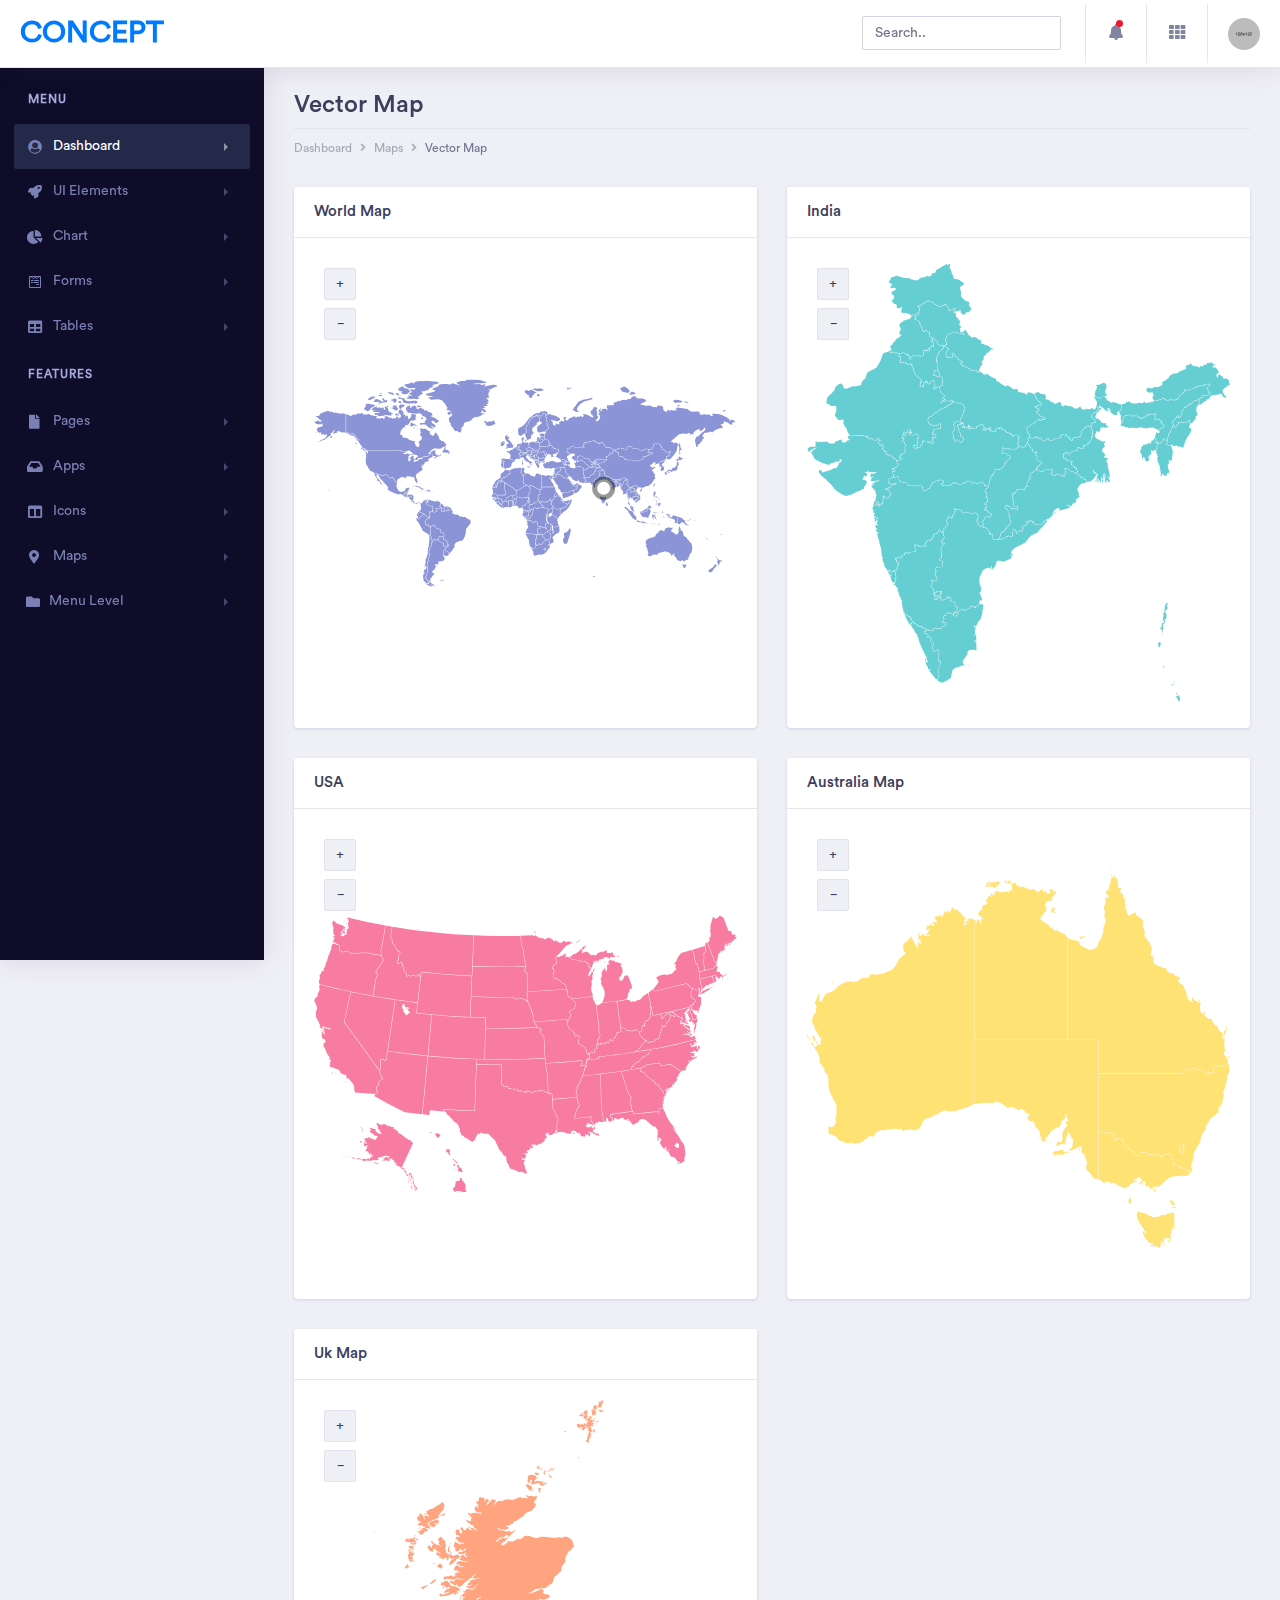
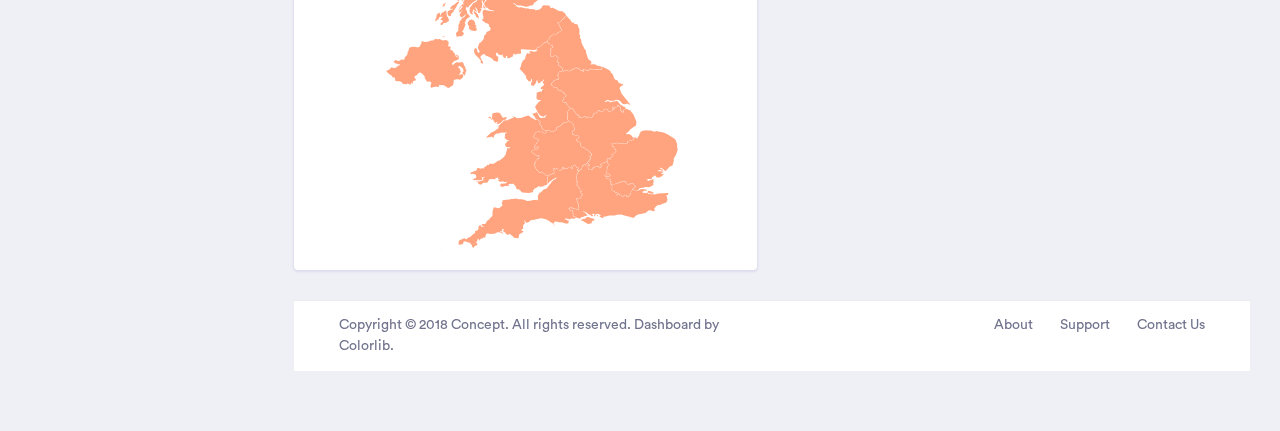
<file: public/baseAdmin/pages/map-vector.html>
<!doctype html>
<html lang="en">
 
<head>
    <!-- Required meta tags -->
    <meta charset="utf-8">
    <meta name="viewport" content="width=device-width, initial-scale=1, shrink-to-fit=no">
    <title>Concept - Bootstrap 4 Admin Dashboard Template Google Map</title>
    <!-- Bootstrap CSS -->
    <link rel="stylesheet" href="../assets/vendor/bootstrap/css/bootstrap.min.css">
    <link href="../assets/vendor/fonts/circular-std/style.css" rel="stylesheet">
    <link rel="stylesheet" href="../assets/libs/css/style.css">
    <link rel="stylesheet" href="../assets/vendor/fonts/fontawesome/css/fontawesome-all.css">
    <link rel="stylesheet" href="../assets/vendor/jvectormap/jquery-jvectormap-2.0.2.css">
</head>

<body>
    <!-- ============================================================== -->
    <!-- main wrapper -->
    <!-- ============================================================== -->
    <div class="dashboard-main-wrapper">
         <!-- ============================================================== -->
        <!-- navbar -->
        <!-- ============================================================== -->
       <div class="dashboard-header">
            <nav class="navbar navbar-expand-lg bg-white fixed-top">
                <a class="navbar-brand" href="../index.html">Concept</a>
                <button class="navbar-toggler" type="button" data-toggle="collapse" data-target="#navbarSupportedContent" aria-controls="navbarSupportedContent" aria-expanded="false" aria-label="Toggle navigation">
                    <span class="navbar-toggler-icon"></span>
                </button>
                <div class="collapse navbar-collapse " id="navbarSupportedContent">
                    <ul class="navbar-nav ml-auto navbar-right-top">
                        <li class="nav-item">
                            <div id="custom-search" class="top-search-bar">
                                <input class="form-control" type="text" placeholder="Search..">
                            </div>
                        </li>
                        <li class="nav-item dropdown notification">
                            <a class="nav-link nav-icons" href="#" id="navbarDropdownMenuLink1" data-toggle="dropdown" aria-haspopup="true" aria-expanded="false"><i class="fas fa-fw fa-bell"></i> <span class="indicator"></span></a>
                            <ul class="dropdown-menu dropdown-menu-right notification-dropdown">
                                <li>
                                    <div class="notification-title"> Notification</div>
                                    <div class="notification-list">
                                        <div class="list-group">
                                            <a href="#" class="list-group-item list-group-item-action active">
                                                <div class="notification-info">
                                                    <div class="notification-list-user-img"><img src="../assets/images/avatar-2.jpg" alt="" class="user-avatar-md rounded-circle"></div>
                                                    <div class="notification-list-user-block"><span class="notification-list-user-name">Jeremy Rakestraw</span>accepted your invitation to join the team.
                                                        <div class="notification-date">2 min ago</div>
                                                    </div>
                                                </div>
                                            </a>
                                            <a href="#" class="list-group-item list-group-item-action">
                                                <div class="notification-info">
                                                    <div class="notification-list-user-img"><img src="../assets/images/avatar-3.jpg" alt="" class="user-avatar-md rounded-circle"></div>
                                                    <div class="notification-list-user-block"><span class="notification-list-user-name">John Abraham</span>is now following you
                                                        <div class="notification-date">2 days ago</div>
                                                    </div>
                                                </div>
                                            </a>
                                            <a href="#" class="list-group-item list-group-item-action">
                                                <div class="notification-info">
                                                    <div class="notification-list-user-img"><img src="../assets/images/avatar-4.jpg" alt="" class="user-avatar-md rounded-circle"></div>
                                                    <div class="notification-list-user-block"><span class="notification-list-user-name">Monaan Pechi</span> is watching your main repository
                                                        <div class="notification-date">2 min ago</div>
                                                    </div>
                                                </div>
                                            </a>
                                            <a href="#" class="list-group-item list-group-item-action">
                                                <div class="notification-info">
                                                    <div class="notification-list-user-img"><img src="../assets/images/avatar-5.jpg" alt="" class="user-avatar-md rounded-circle"></div>
                                                    <div class="notification-list-user-block"><span class="notification-list-user-name">Jessica Caruso</span>accepted your invitation to join the team.
                                                        <div class="notification-date">2 min ago</div>
                                                    </div>
                                                </div>
                                            </a>
                                        </div>
                                    </div>
                                </li>
                                <li>
                                    <div class="list-footer"> <a href="#">View all notifications</a></div>
                                </li>
                            </ul>
                        </li>
                        <li class="nav-item dropdown connection">
                            <a class="nav-link" href="#" id="navbarDropdown" role="button" data-toggle="dropdown" aria-haspopup="true" aria-expanded="false"> <i class="fas fa-fw fa-th"></i> </a>
                            <ul class="dropdown-menu dropdown-menu-right connection-dropdown">
                                <li class="connection-list">
                                    <div class="row">
                                        <div class="col-xl-4 col-lg-4 col-md-6 col-sm-12 col-12 ">
                                            <a href="#" class="connection-item"><img src="../assets/images/github.png" alt="" > <span>Github</span></a>
                                        </div>
                                        <div class="col-xl-4 col-lg-4 col-md-6 col-sm-12 col-12 ">
                                            <a href="#" class="connection-item"><img src="../assets/images/dribbble.png" alt="" > <span>Dribbble</span></a>
                                        </div>
                                        <div class="col-xl-4 col-lg-4 col-md-6 col-sm-12 col-12 ">
                                            <a href="#" class="connection-item"><img src="../assets/images/dropbox.png" alt="" > <span>Dropbox</span></a>
                                        </div>
                                    </div>
                                    <div class="row">
                                        <div class="col-xl-4 col-lg-4 col-md-6 col-sm-12 col-12 ">
                                            <a href="#" class="connection-item"><img src="../assets/images/bitbucket.png" alt=""> <span>Bitbucket</span></a>
                                        </div>
                                        <div class="col-xl-4 col-lg-4 col-md-6 col-sm-12 col-12 ">
                                            <a href="#" class="connection-item"><img src="../assets/images/mail_chimp.png" alt="" ><span>Mail chimp</span></a>
                                        </div>
                                        <div class="col-xl-4 col-lg-4 col-md-6 col-sm-12 col-12 ">
                                            <a href="#" class="connection-item"><img src="../assets/images/slack.png" alt="" > <span>Slack</span></a>
                                        </div>
                                    </div>
                                </li>
                                <li>
                                    <div class="conntection-footer"><a href="#">More</a></div>
                                </li>
                            </ul>
                        </li>
                        <li class="nav-item dropdown nav-user">
                            <a class="nav-link nav-user-img" href="#" id="navbarDropdownMenuLink2" data-toggle="dropdown" aria-haspopup="true" aria-expanded="false"><img src="../assets/images/avatar-1.jpg" alt="" class="user-avatar-md rounded-circle"></a>
                            <div class="dropdown-menu dropdown-menu-right nav-user-dropdown" aria-labelledby="navbarDropdownMenuLink2">
                                <div class="nav-user-info">
                                    <h5 class="mb-0 text-white nav-user-name">John Abraham</h5>
                                    <span class="status"></span><span class="ml-2">Available</span>
                                </div>
                                <a class="dropdown-item" href="#"><i class="fas fa-user mr-2"></i>Account</a>
                                <a class="dropdown-item" href="#"><i class="fas fa-cog mr-2"></i>Setting</a>
                                <a class="dropdown-item" href="#"><i class="fas fa-power-off mr-2"></i>Logout</a>
                            </div>
                        </li>
                    </ul>
                </div>
            </nav>
        </div>
        <!-- ============================================================== -->
        <!-- end navbar -->
        <!-- ============================================================== -->
        <!-- ============================================================== -->
        <!-- left sidebar -->
        <!-- ============================================================== -->
        <div class="nav-left-sidebar sidebar-dark">
            <div class="menu-list">
                <nav class="navbar navbar-expand-lg navbar-light">
                    <a class="d-xl-none d-lg-none" href="#">Dashboard</a>
                    <button class="navbar-toggler" type="button" data-toggle="collapse" data-target="#navbarNav" aria-controls="navbarNav" aria-expanded="false" aria-label="Toggle navigation">
                        <span class="navbar-toggler-icon"></span>
                    </button>
                    <div class="collapse navbar-collapse" id="navbarNav">
                        <ul class="navbar-nav flex-column">
                            <li class="nav-divider">
                                Menu
                            </li>
                            <li class="nav-item ">
                                <a class="nav-link active" href="#" data-toggle="collapse" aria-expanded="false" data-target="#submenu-1" aria-controls="submenu-1"><i class="fa fa-fw fa-user-circle"></i>Dashboard <span class="badge badge-success">6</span></a>
                                <div id="submenu-1" class="collapse submenu" style="">
                                    <ul class="nav flex-column">
                                        <li class="nav-item">
                                            <a class="nav-link" href="index.html" data-toggle="collapse" aria-expanded="false" data-target="#submenu-1-2" aria-controls="submenu-1-2">E-Commerce</a>
                                            <div id="submenu-1-2" class="collapse submenu" style="">
                                                <ul class="nav flex-column">
                                                    <li class="nav-item">
                                                        <a class="nav-link" href="../index.html">E Commerce Dashboard</a>
                                                    </li>
                                                    <li class="nav-item">
                                                        <a class="nav-link" href="../ecommerce-product.html">Product List</a>
                                                    </li>
                                                    <li class="nav-item">
                                                        <a class="nav-link" href="../ecommerce-product-single.html">Product Single</a>
                                                    </li>
                                                    <li class="nav-item">
                                                        <a class="nav-link" href="../ecommerce-product-checkout.html">Product Checkout</a>
                                                    </li>
                                                </ul>
                                            </div>
                                        </li>
                                        <li class="nav-item">
                                            <a class="nav-link" href="../dashboard-finance.html">Finance</a>
                                        </li>
                                        <li class="nav-item">
                                            <a class="nav-link" href="../dashboard-sales.html">Sales</a>
                                        </li>
                                        <li class="nav-item">
                                            <a class="nav-link" href="#" data-toggle="collapse" aria-expanded="false" data-target="#submenu-1-1" aria-controls="submenu-1-1">Infulencer</a>
                                            <div id="submenu-1-1" class="collapse submenu" style="">
                                                <ul class="nav flex-column">
                                                    <li class="nav-item">
                                                        <a class="nav-link" href="../dashboard-influencer.html">Influencer</a>
                                                    </li>
                                                    <li class="nav-item">
                                                        <a class="nav-link" href="../influencer-finder.html">Influencer Finder</a>
                                                    </li>
                                                    <li class="nav-item">
                                                        <a class="nav-link" href="../influencer-profile.html">Influencer Profile</a>
                                                    </li>
                                                </ul>
                                            </div>
                                        </li>
                                    </ul>
                                </div>
                            </li>
                            <li class="nav-item">
                                <a class="nav-link" href="#" data-toggle="collapse" aria-expanded="false" data-target="#submenu-2" aria-controls="submenu-2"><i class="fa fa-fw fa-rocket"></i>UI Elements</a>
                                <div id="submenu-2" class="collapse submenu" style="">
                                    <ul class="nav flex-column">
                                        <li class="nav-item">
                                            <a class="nav-link" href="cards.html">Cards <span class="badge badge-secondary">New</span></a>
                                        </li>
                                        <li class="nav-item">
                                            <a class="nav-link" href="general.html">General</a>
                                        </li>
                                        <li class="nav-item">
                                            <a class="nav-link" href="carousel.html">Carousel</a>
                                        </li>
                                        <li class="nav-item">
                                            <a class="nav-link" href="listgroup.html">List Group</a>
                                        </li>
                                        <li class="nav-item">
                                            <a class="nav-link" href="typography.html">Typography</a>
                                        </li>
                                        <li class="nav-item">
                                            <a class="nav-link" href="accordions.html">Accordions</a>
                                        </li>
                                        <li class="nav-item">
                                            <a class="nav-link" href="tabs.html">Tabs</a>
                                        </li>
                                    </ul>
                                </div>
                            </li>
                            <li class="nav-item">
                                <a class="nav-link" href="#" data-toggle="collapse" aria-expanded="false" data-target="#submenu-3" aria-controls="submenu-3"><i class="fas fa-fw fa-chart-pie"></i>Chart</a>
                                <div id="submenu-3" class="collapse submenu" style="">
                                    <ul class="nav flex-column">
                                        <li class="nav-item">
                                            <a class="nav-link" href="chart-c3.html">C3 Charts</a>
                                        </li>
                                        <li class="nav-item">
                                            <a class="nav-link" href="chart-chartist.html">Chartist Charts</a>
                                        </li>
                                        <li class="nav-item">
                                            <a class="nav-link" href="chart-charts.html">Chart</a>
                                        </li>
                                        <li class="nav-item">
                                            <a class="nav-link" href="chart-morris.html">Morris</a>
                                        </li>
                                        <li class="nav-item">
                                            <a class="nav-link" href="chart-sparkline.html">Sparkline</a>
                                        </li>
                                        <li class="nav-item">
                                            <a class="nav-link" href="chart-gauge.html">Guage</a>
                                        </li>
                                    </ul>
                                </div>
                            </li>
                            <li class="nav-item ">
                                <a class="nav-link" href="#" data-toggle="collapse" aria-expanded="false" data-target="#submenu-4" aria-controls="submenu-4"><i class="fab fa-fw fa-wpforms"></i>Forms</a>
                                <div id="submenu-4" class="collapse submenu" style="">
                                    <ul class="nav flex-column">
                                        <li class="nav-item">
                                            <a class="nav-link" href="form-elements.html">Form Elements</a>
                                        </li>
                                        <li class="nav-item">
                                            <a class="nav-link" href="form-validation.html">Parsely Validations</a>
                                        </li>
                                        <li class="nav-item">
                                            <a class="nav-link" href="multiselect.html">Multiselect</a>
                                        </li>
                                    </ul>
                                </div>
                            </li>
                            <li class="nav-item">
                                <a class="nav-link" href="#" data-toggle="collapse" aria-expanded="false" data-target="#submenu-5" aria-controls="submenu-5"><i class="fas fa-fw fa-table"></i>Tables</a>
                                <div id="submenu-5" class="collapse submenu" style="">
                                    <ul class="nav flex-column">
                                        <li class="nav-item">
                                            <a class="nav-link" href="general-table.html">General Tables</a>
                                        </li>
                                        <li class="nav-item">
                                            <a class="nav-link" href="data-tables.html">Data Tables</a>
                                        </li>
                                    </ul>
                                </div>
                            </li>
                            <li class="nav-divider">
                                Features
                            </li>
                            <li class="nav-item">
                                <a class="nav-link" href="#" data-toggle="collapse" aria-expanded="false" data-target="#submenu-6" aria-controls="submenu-6"><i class="fas fa-fw fa-file"></i>Pages</a>
                                <div id="submenu-6" class="collapse submenu" style="">
                                    <ul class="nav flex-column">
                                        <li class="nav-item">
                                            <a class="nav-link" href="invoice.html">Invoice</a>
                                        </li>
                                        <li class="nav-item">
                                            <a class="nav-link" href="blank-page.html">Blank Page</a>
                                        </li>
                                        <li class="nav-item">
                                            <a class="nav-link" href="blank-page-header.html">Blank Page Header</a>
                                        </li>
                                        <li class="nav-item">
                                            <a class="nav-link" href="login.html">Login</a>
                                        </li>
                                        <li class="nav-item">
                                            <a class="nav-link" href="404-page.html">404 page</a>
                                        </li>
                                        <li class="nav-item">
                                            <a class="nav-link" href="sign-up.html">Sign up Page</a>
                                        </li>
                                        <li class="nav-item">
                                            <a class="nav-link" href="forgot-password.html">Forgot Password</a>
                                        </li>
                                        <li class="nav-item">
                                            <a class="nav-link" href="pricing.html">Pricing Tables</a>
                                        </li>
                                        <li class="nav-item">
                                            <a class="nav-link" href="timeline.html">Timeline</a>
                                        </li>
                                        <li class="nav-item">
                                            <a class="nav-link" href="calendar.html">Calendar</a>
                                        </li>
                                        <li class="nav-item">
                                            <a class="nav-link" href="sortable-nestable-lists.html">Sortable/Nestable List</a>
                                        </li>
                                       <li class="nav-item">
                                            <a class="nav-link" href="widgets.html">Widgets</a>
                                        </li>
                                        <li class="nav-item">
                                            <a class="nav-link" href="media-object.html">Media Objects</a>
                                        </li>
                                        <li class="nav-item">
                                            <a class="nav-link" href="cropper-image.html">Cropper</a>
                                        </li>
                                        <li class="nav-item">
                                            <a class="nav-link" href="color-picker.html">Color Picker</a>
                                        </li>
                                    </ul>
                                </div>
                            </li>
                            <li class="nav-item">
                                <a class="nav-link" href="#" data-toggle="collapse" aria-expanded="false" data-target="#submenu-7" aria-controls="submenu-7"><i class="fas fa-fw fa-inbox"></i>Apps <span class="badge badge-secondary">New</span></a>
                                <div id="submenu-7" class="collapse submenu" style="">
                                    <ul class="nav flex-column">
                                        <li class="nav-item">
                                            <a class="nav-link" href="inbox.html">Inbox</a>
                                        </li>
                                        <li class="nav-item">
                                            <a class="nav-link" href="email-details.html">Email Detail</a>
                                        </li>
                                        <li class="nav-item">
                                            <a class="nav-link" href="email-compose.html">Email Compose</a>
                                        </li>
                                        <li class="nav-item">
                                            <a class="nav-link" href="message-chat.html">Message Chat</a>
                                        </li>
                                    </ul>
                                </div>
                            </li>
                            <li class="nav-item">
                                <a class="nav-link" href="#" data-toggle="collapse" aria-expanded="false" data-target="#submenu-8" aria-controls="submenu-8"><i class="fas fa-fw fa-columns"></i>Icons</a>
                                <div id="submenu-8" class="collapse submenu" style="">
                                    <ul class="nav flex-column">
                                        <li class="nav-item">
                                            <a class="nav-link" href="icon-fontawesome.html">FontAwesome Icons</a>
                                        </li>
                                        <li class="nav-item">
                                            <a class="nav-link" href="icon-material.html">Material Icons</a>
                                        </li>
                                        <li class="nav-item">
                                            <a class="nav-link" href="icon-simple-lineicon.html">Simpleline Icon</a>
                                        </li>
                                        <li class="nav-item">
                                            <a class="nav-link" href="icon-themify.html">Themify Icon</a>
                                        </li>
                                        <li class="nav-item">
                                            <a class="nav-link" href="icon-flag.html">Flag Icons</a>
                                        </li>
                                        <li class="nav-item">
                                            <a class="nav-link" href="icon-weather.html">Weather Icon</a>
                                        </li>
                                    </ul>
                                </div>
                            </li>
                            <li class="nav-item">
                                <a class="nav-link" href="#" data-toggle="collapse" aria-expanded="false" data-target="#submenu-9" aria-controls="submenu-9"><i class="fas fa-fw fa-map-marker-alt"></i>Maps</a>
                                <div id="submenu-9" class="collapse submenu" style="">
                                    <ul class="nav flex-column">
                                        <li class="nav-item">
                                            <a class="nav-link" href="map-google.html">Google Maps</a>
                                        </li>
                                        <li class="nav-item">
                                            <a class="nav-link" href="map-vector.html">Vector Maps</a>
                                        </li>
                                    </ul>
                                </div>
                            </li>
                            <li class="nav-item">
                                <a class="nav-link" href="#" data-toggle="collapse" aria-expanded="false" data-target="#submenu-10" aria-controls="submenu-10"><i class="fas fa-f fa-folder"></i>Menu Level</a>
                                <div id="submenu-10" class="collapse submenu" style="">
                                    <ul class="nav flex-column">
                                        <li class="nav-item">
                                            <a class="nav-link" href="#">Level 1</a>
                                        </li>
                                        <li class="nav-item">
                                            <a class="nav-link" href="#" data-toggle="collapse" aria-expanded="false" data-target="#submenu-11" aria-controls="submenu-11">Level 2</a>
                                            <div id="submenu-11" class="collapse submenu" style="">
                                                <ul class="nav flex-column">
                                                    <li class="nav-item">
                                                        <a class="nav-link" href="#">Level 1</a>
                                                    </li>
                                                    <li class="nav-item">
                                                        <a class="nav-link" href="#">Level 2</a>
                                                    </li>
                                                </ul>
                                            </div>
                                        </li>
                                        <li class="nav-item">
                                            <a class="nav-link" href="#">Level 3</a>
                                        </li>
                                    </ul>
                                </div>
                            </li>
                        </ul>
                    </div>
                </nav>
            </div>
        </div>
        <!-- ============================================================== -->
        <!-- end left sidebar -->
        <!-- ============================================================== -->
        <!-- ============================================================== -->
        <!-- wrapper  -->
        <!-- ============================================================== -->
        <div class="dashboard-wrapper">
            <div class="container-fluid dashboard-content">
                <!-- ============================================================== -->
                <!-- pageheader -->
                <!-- ============================================================== -->
                <div class="row">
                    <div class="col-xl-12 col-lg-12 col-md-12 col-sm-12 col-12">
                        <div class="page-header">
                            <h2 class="pageheader-title">Vector Map </h2>
                            <p class="pageheader-text">Proin placerat ante duiullam scelerisque a velit ac porta, fusce sit amet vestibulum mi. Morbi lobortis pulvinar quam.</p>
                            <div class="page-breadcrumb">
                                <nav aria-label="breadcrumb">
                                    <ol class="breadcrumb">
                                        <li class="breadcrumb-item"><a href="#" class="breadcrumb-link">Dashboard</a></li>
                                        <li class="breadcrumb-item"><a href="#" class="breadcrumb-link">Maps</a></li>
                                        <li class="breadcrumb-item active" aria-current="page">Vector Map</li>
                                    </ol>
                                </nav>
                            </div>
                        </div>
                    </div>
                </div>
                <!-- ============================================================== -->
                <!-- end pageheader -->
                <!-- ============================================================== -->
                <div class="row">
                    <!-- ============================================================== -->
                    <!-- world map -->
                    <!-- ============================================================== -->
                    <div class="col-xl-6 col-lg-6 col-md-12 col-sm-12 col-12">
                        <div class="card">
                            <h5 class="card-header">World Map</h5>
                            <div class="card-body">
                                <div id="world-map-markers" style="height: 450px;"></div>
                            </div>
                        </div>
                    </div>
                    <!-- ============================================================== -->
                    <!--end world map -->
                    <!-- ============================================================== -->
                    <!-- ============================================================== -->
                    <!--india -->
                    <!-- ============================================================== -->
                    <div class="col-xl-6 col-lg-6 col-md-12 col-sm-12 col-12">
                        <div class="card">
                            <h5 class="card-header">India</h5>
                            <div class="card-body">
                                <div id="india" style="height: 450px;"></div>
                            </div>
                        </div>
                    </div>
                    <!-- ============================================================== -->
                    <!--end india -->
                    <!-- ============================================================== -->
                </div>
                <div class="row">
                    <!-- ============================================================== -->
                    <!--USA -->
                    <!-- ============================================================== -->
                    <div class="col-xl-6 col-lg-6 col-md-12 col-sm-12 col-12">
                        <div class="card">
                            <h5 class="card-header">USA</h5>
                            <div class="card-body">
                                <div id="usa" style="height: 450px;"></div>
                            </div>
                        </div>
                    </div>
                    <!-- ============================================================== -->
                    <!-- end USA -->
                    <!-- ============================================================== -->
                    <!-- ============================================================== -->
                    <!-- Australia map -->
                    <!-- ============================================================== -->
                    <div class="col-xl-6 col-lg-6 col-md-12 col-sm-12 col-12">
                        <div class="card">
                            <h5 class="card-header">Australia Map</h5>
                            <div class="card-body">
                                <div id="australia" style="height: 450px;"></div>
                            </div>
                        </div>
                    </div>
                    <!-- ============================================================== -->
                    <!-- end Australia map -->
                    <!-- ============================================================== -->
                </div>
                <div class="row">
                    <!-- ============================================================== -->
                    <!-- UK map -->
                    <!-- ============================================================== -->
                    <div class="col-xl-6 col-lg-6 col-md-12 col-sm-12 col-12">
                        <div class="card">
                            <h5 class="card-header">Uk Map</h5>
                            <div class="card-body">
                                <div id="uk" style="height: 450px;"></div>
                            </div>
                        </div>
                    </div>
                    <!-- ============================================================== -->
                    <!-- UK map -->
                    <!-- ============================================================== -->
                </div>
                <!-- ============================================================== -->
                <!-- footer -->
                <!-- ============================================================== -->
                <div class="footer">
                    <div class="container-fluid">
                        <div class="row">
                            <div class="col-xl-6 col-lg-6 col-md-12 col-sm-12 col-12">
                                Copyright © 2018 Concept. All rights reserved. Dashboard by <a href="https://colorlib.com/wp/">Colorlib</a>.
                            </div>
                            <div class="col-xl-6 col-lg-6 col-md-12 col-sm-12 col-12">
                                <div class="text-md-right footer-links d-none d-sm-block">
                                    <a href="javascript: void(0);">About</a>
                                    <a href="javascript: void(0);">Support</a>
                                    <a href="javascript: void(0);">Contact Us</a>
                                </div>
                            </div>
                        </div>
                    </div>
                </div>
                <!-- ============================================================== -->
                <!-- end footer -->
                <!-- ============================================================== -->
            </div>
        </div>
    </div>
        <!-- ============================================================== -->
        <!-- end main wrapper -->
        <!-- ============================================================== -->
        <!-- Optional JavaScript -->
        <script src="../assets/vendor/jquery/jquery-3.3.1.min.js"></script>
        <script src="../assets/vendor/bootstrap/js/bootstrap.bundle.js"></script>
        <script src="../assets/vendor/slimscroll/jquery.slimscroll.js"></script>
        <script src="../assets/libs/js/main-js.js"></script>
        <script src="../assets/libs/js/gmaps.min.js"></script>
        <!-- jvactormap js -->
        <script src="../assets/vendor/jvectormap/jquery-jvectormap-2.0.2.min.js"></script>
        <script src="../assets/vendor/jvectormap/jquery-jvectormap-world-mill-en.js"></script>
        <script src="../assets/vendor/jvectormap/jquery-jvectormap-in-mill.js"></script>
        <script src="../assets/vendor/jvectormap/jquery-jvectormap-us-aea-en.js"></script>
        <script src="../assets/vendor/jvectormap/jquery-jvectormap-uk-mill-en.js"></script>
        <script src="../assets/vendor/jvectormap/jquery-jvectormap-au-mill.js"></script>
        <script src="../assets/libs/js/jvectormap.custom.js"></script>
</body>
 
</html>
</file>
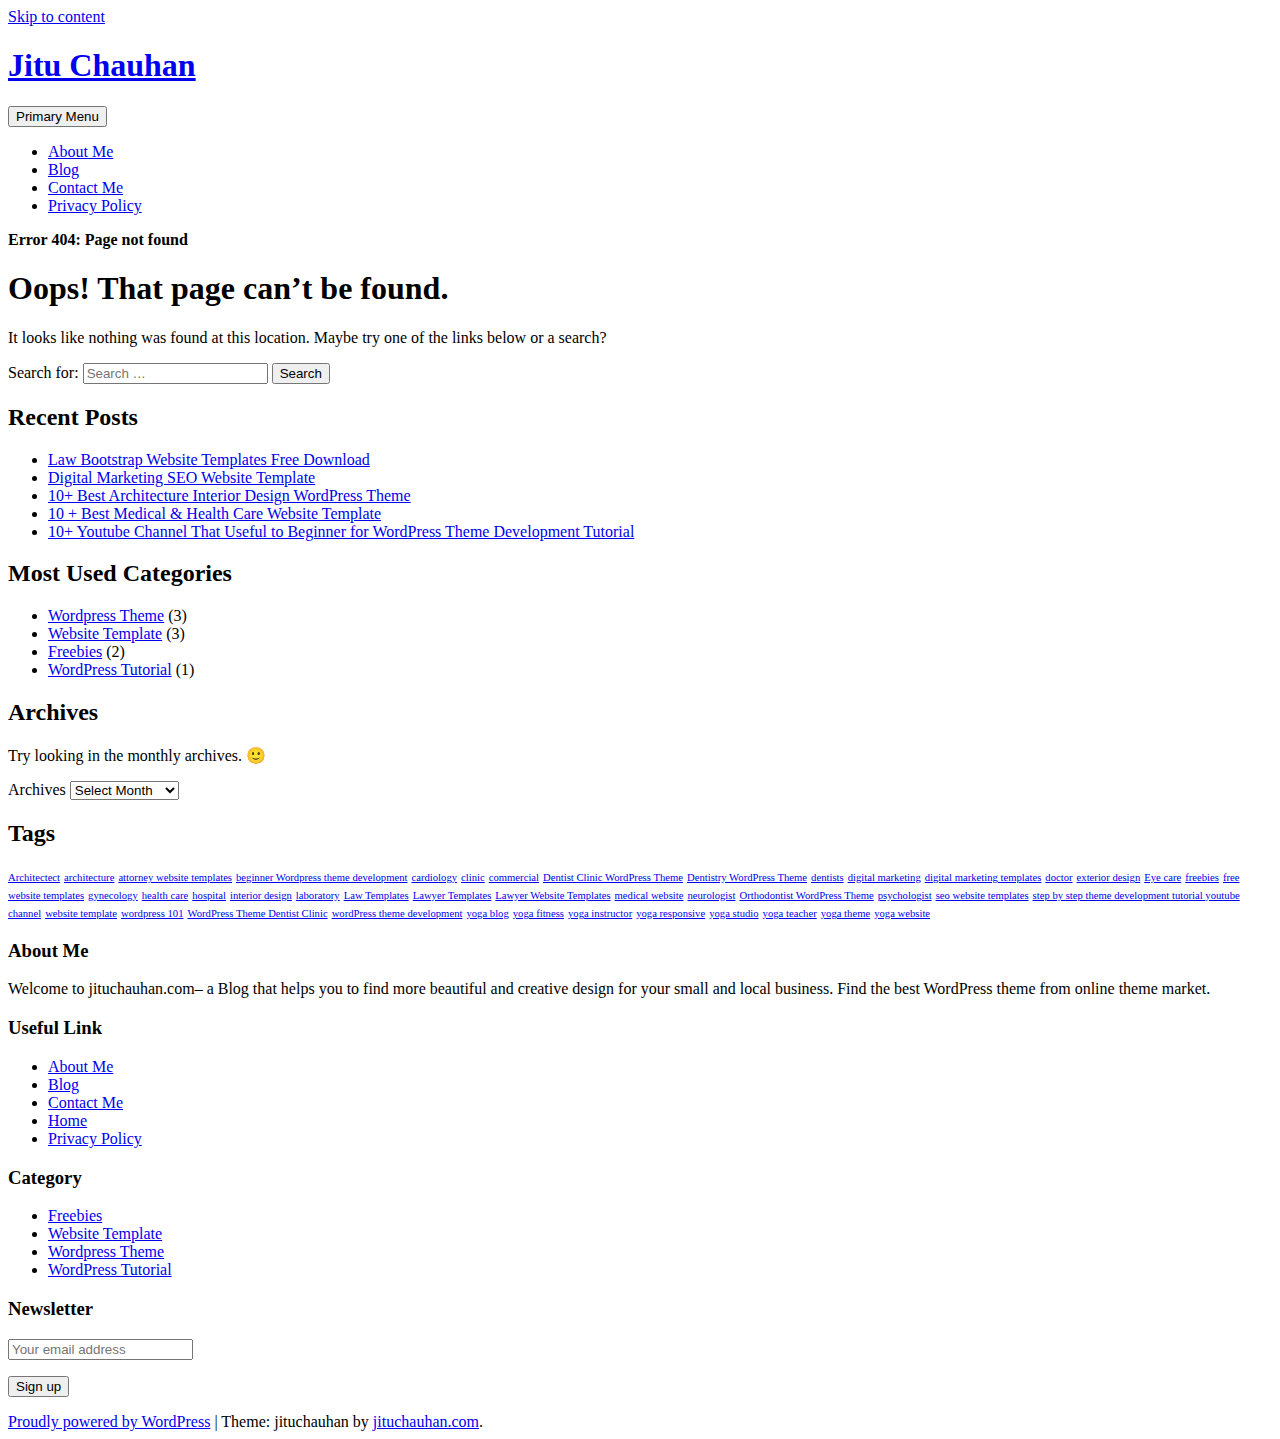
<file: public/baseAdmin/assets/vendor/custom-js/jquery.multi-select.html>
<!DOCTYPE html>
    <html lang="en-US" prefix="og: http://ogp.me/ns#">

    <head>
    	
   
        <meta name="google-site-verification" content="4KqxXLPDRgArLiUh4ZFZ0BLFW6n7QN0jibkjD7lBNMg" />
        <meta charset="UTF-8">
        <meta name="viewport" content="width=device-width, initial-scale=1">
        <link rel="profile" href="http://gmpg.org/xfn/11">
        <link href="https://fonts.googleapis.com/css?family=Open+Sans:300,400,400i,600,600i,700,700i,800" rel="stylesheet">
        <title>Page not found - Jitu Chauhan</title>

<!-- This site is optimized with the Yoast SEO plugin v7.9 - https://yoast.com/wordpress/plugins/seo/ -->
<meta name="robots" content="noindex,follow"/>
<meta property="og:locale" content="en_US" />
<meta property="og:type" content="object" />
<meta property="og:title" content="Page not found - Jitu Chauhan" />
<meta property="og:site_name" content="Jitu Chauhan" />
<meta name="twitter:card" content="summary" />
<meta name="twitter:title" content="Page not found - Jitu Chauhan" />
<script type='application/ld+json'>{"@context":"https:\/\/schema.org","@type":"Person","url":"https:\/\/jituchauhan.com\/","sameAs":[],"@id":"#person","name":"Jitu Chauhan"}</script>
<script type='application/ld+json'>{"@context":"https:\/\/schema.org","@type":"BreadcrumbList","itemListElement":[{"@type":"ListItem","position":1,"item":{"@id":"https:\/\/jituchauhan.com\/","name":"Home"}},{"@type":"ListItem","position":2,"item":{"@id":null,"name":"Error 404: Page not found"}}]}</script>
<!-- / Yoast SEO plugin. -->

<link rel='dns-prefetch' href='//maxcdn.bootstrapcdn.com' />
<link rel='dns-prefetch' href='//s.w.org' />
<link rel="alternate" type="application/rss+xml" title="Jitu Chauhan &raquo; Feed" href="https://jituchauhan.com/feed/" />
<link rel="alternate" type="application/rss+xml" title="Jitu Chauhan &raquo; Comments Feed" href="https://jituchauhan.com/comments/feed/" />
		<script type="text/javascript">
			window._wpemojiSettings = {"baseUrl":"https:\/\/s.w.org\/images\/core\/emoji\/11\/72x72\/","ext":".png","svgUrl":"https:\/\/s.w.org\/images\/core\/emoji\/11\/svg\/","svgExt":".svg","source":{"concatemoji":"https:\/\/jituchauhan.com\/wp-includes\/js\/wp-emoji-release.min.js?ver=4.9.8"}};
			!function(a,b,c){function d(a,b){var c=String.fromCharCode;l.clearRect(0,0,k.width,k.height),l.fillText(c.apply(this,a),0,0);var d=k.toDataURL();l.clearRect(0,0,k.width,k.height),l.fillText(c.apply(this,b),0,0);var e=k.toDataURL();return d===e}function e(a){var b;if(!l||!l.fillText)return!1;switch(l.textBaseline="top",l.font="600 32px Arial",a){case"flag":return!(b=d([55356,56826,55356,56819],[55356,56826,8203,55356,56819]))&&(b=d([55356,57332,56128,56423,56128,56418,56128,56421,56128,56430,56128,56423,56128,56447],[55356,57332,8203,56128,56423,8203,56128,56418,8203,56128,56421,8203,56128,56430,8203,56128,56423,8203,56128,56447]),!b);case"emoji":return b=d([55358,56760,9792,65039],[55358,56760,8203,9792,65039]),!b}return!1}function f(a){var c=b.createElement("script");c.src=a,c.defer=c.type="text/javascript",b.getElementsByTagName("head")[0].appendChild(c)}var g,h,i,j,k=b.createElement("canvas"),l=k.getContext&&k.getContext("2d");for(j=Array("flag","emoji"),c.supports={everything:!0,everythingExceptFlag:!0},i=0;i<j.length;i++)c.supports[j[i]]=e(j[i]),c.supports.everything=c.supports.everything&&c.supports[j[i]],"flag"!==j[i]&&(c.supports.everythingExceptFlag=c.supports.everythingExceptFlag&&c.supports[j[i]]);c.supports.everythingExceptFlag=c.supports.everythingExceptFlag&&!c.supports.flag,c.DOMReady=!1,c.readyCallback=function(){c.DOMReady=!0},c.supports.everything||(h=function(){c.readyCallback()},b.addEventListener?(b.addEventListener("DOMContentLoaded",h,!1),a.addEventListener("load",h,!1)):(a.attachEvent("onload",h),b.attachEvent("onreadystatechange",function(){"complete"===b.readyState&&c.readyCallback()})),g=c.source||{},g.concatemoji?f(g.concatemoji):g.wpemoji&&g.twemoji&&(f(g.twemoji),f(g.wpemoji)))}(window,document,window._wpemojiSettings);
		</script>
		<style type="text/css">
img.wp-smiley,
img.emoji {
	display: inline !important;
	border: none !important;
	box-shadow: none !important;
	height: 1em !important;
	width: 1em !important;
	margin: 0 .07em !important;
	vertical-align: -0.1em !important;
	background: none !important;
	padding: 0 !important;
}
</style>
<link rel='stylesheet' id='contact-form-7-css'  href='https://jituchauhan.com/wp-content/plugins/contact-form-7/includes/css/styles.css?ver=5.0.3' type='text/css' media='all' />
<link rel='stylesheet' id='bootstrap-css'  href='https://jituchauhan.com/wp-content/themes/jituchauhan/css/bootstrap.min.css?ver=3.3.7' type='text/css' media='all' />
<link rel='stylesheet' id='jituchauhan-style-css'  href='https://jituchauhan.com/wp-content/themes/jituchauhan/style.css?ver=4.9.8' type='text/css' media='all' />
<link rel='stylesheet' id='wpb-fa-css'  href='https://maxcdn.bootstrapcdn.com/font-awesome/4.4.0/css/font-awesome.min.css?ver=4.9.8' type='text/css' media='all' />
<link rel='stylesheet' id='addtoany-css'  href='https://jituchauhan.com/wp-content/plugins/add-to-any/addtoany.min.css?ver=1.14' type='text/css' media='all' />
<style id='addtoany-inline-css' type='text/css'>
@media screen and (min-width:981px){
.a2a_floating_style.a2a_default_style{display:none;}
}
</style>
<script type='text/javascript' src='https://jituchauhan.com/wp-includes/js/jquery/jquery.js?ver=1.12.4'></script>
<script type='text/javascript' src='https://jituchauhan.com/wp-includes/js/jquery/jquery-migrate.min.js?ver=1.4.1'></script>
<script type='text/javascript' src='https://jituchauhan.com/wp-content/plugins/add-to-any/addtoany.min.js?ver=1.0'></script>
<link rel='https://api.w.org/' href='https://jituchauhan.com/wp-json/' />
<link rel="EditURI" type="application/rsd+xml" title="RSD" href="https://jituchauhan.com/xmlrpc.php?rsd" />
<link rel="wlwmanifest" type="application/wlwmanifest+xml" href="https://jituchauhan.com/wp-includes/wlwmanifest.xml" /> 
<meta name="generator" content="WordPress 4.9.8" />

<script data-cfasync="false">
window.a2a_config=window.a2a_config||{};a2a_config.callbacks=[];a2a_config.overlays=[];a2a_config.templates={};
a2a_config.icon_color="unset,#ffffff";
(function(d,s,a,b){a=d.createElement(s);b=d.getElementsByTagName(s)[0];a.async=1;a.src="https://static.addtoany.com/menu/page.js";b.parentNode.insertBefore(a,b);})(document,"script");
</script>
	<script>
		  (function(i,s,o,g,r,a,m){i['GoogleAnalyticsObject']=r;i[r]=i[r]||function(){
		  (i[r].q=i[r].q||[]).push(arguments)},i[r].l=1*new Date();a=s.createElement(o),
		  m=s.getElementsByTagName(o)[0];a.async=1;a.src=g;m.parentNode.insertBefore(a,m)
		  })(window,document,'script','https://www.google-analytics.com/analytics.js','ga');
		
		  ga('create', 'UA-92805225-1', 'auto');
		  ga('send', 'pageview');

	</script>
        
        


    <link rel="stylesheet" type="text/css" href="http://jituchauhan.com/wp-content/plugins/template-help-featured-templates/css/style.css" />
    <link rel="stylesheet" type="text/css" href="http://jituchauhan.com/wp-content/plugins/template-help-featured-templates/css/preview.css" />
    <script type="text/javascript">
        function html_entity_decode(str) {
            var ta = document.createElement("textarea");
            ta.innerHTML=str.replace(/</g,"&lt;").replace(/>/g,"&gt;");
            toReturn = ta.value;
            ta = null;
            return toReturn
        }
    </script>
    <link rel="icon" href="https://jituchauhan.com/wp-content/uploads/2017/07/cropped-jituchauhan-32x32.png" sizes="32x32" />
<link rel="icon" href="https://jituchauhan.com/wp-content/uploads/2017/07/cropped-jituchauhan-192x192.png" sizes="192x192" />
<link rel="apple-touch-icon-precomposed" href="https://jituchauhan.com/wp-content/uploads/2017/07/cropped-jituchauhan-180x180.png" />
<meta name="msapplication-TileImage" content="https://jituchauhan.com/wp-content/uploads/2017/07/cropped-jituchauhan-270x270.png" />
		<!-- Google AdSense Ad --->
		<script async src="//pagead2.googlesyndication.com/pagead/js/adsbygoogle.js"></script>
<script>
  (adsbygoogle = window.adsbygoogle || []).push({
    google_ad_client: "ca-pub-2256645353903872",
    enable_page_level_ads: true
  });
</script>
    </head>

    <body class="error404 wp-custom-logo hfeed">
    	
        <div id="page" class="site">
            <div class="header">
                <div class="container">
                <div class="row">
                        <a class="skip-link screen-reader-text" href="#content">
                            Skip to content                        </a>
                        <header id="masthead" class="site-header" role="banner">
                        
                        	
                            <div class="col-md-4">
                                <div class="site-branding">
                                	
                                                                            <h1 class="site-title"><a href="https://jituchauhan.com/" rel="home">Jitu Chauhan</a></h1>
                                                                        </div>
                                <!-- .site-branding -->
                            </div>
                            <div class="col-md-8">
                                <nav id="site-navigation" class="main-navigation" role="navigation">
                                    <button class="menu-toggle" aria-controls="primary-menu" aria-expanded="false">
                                        Primary Menu                                    </button>
                                    <div class="menu-primary-menu-container"><ul id="primary-menu" class="menu"><li id="menu-item-7" class="menu-item menu-item-type-post_type menu-item-object-page menu-item-7"><a href="https://jituchauhan.com/about-me/">About Me</a></li>
<li id="menu-item-403" class="menu-item menu-item-type-post_type menu-item-object-page menu-item-403"><a href="https://jituchauhan.com/blog/">Blog</a></li>
<li id="menu-item-176" class="menu-item menu-item-type-post_type menu-item-object-page menu-item-176"><a href="https://jituchauhan.com/contact-me/">Contact Me</a></li>
<li id="menu-item-359" class="menu-item menu-item-type-post_type menu-item-object-page menu-item-359"><a href="https://jituchauhan.com/privacy-policy/">Privacy Policy</a></li>
</ul></div>                                </nav>
                                <!-- #site-navigation -->
                            </div>
                        </header>
                        <!-- #masthead -->
                    </div>
            </div>
            </div>

			<div class="container"><div class="row"><div class="col-md-12"><p id="breadcrumbs" class="breadcrumbs"><span><strong class="breadcrumb_last">Error 404: Page not found</strong></span></span></p></div></div></div>

            <div class="wrapper">
                <div class="container">
                    
                    <div id="content" class="site-content">
                        <div class="row">
			
	<div id="primary" class="content-area">
		<main id="main" class="site-main" role="main">

			<section class="error-404 not-found">
				<header class="page-header">
					<h1 class="page-title">Oops! That page can&rsquo;t be found.</h1>
				</header><!-- .page-header -->

				<div class="page-content">
					<p>It looks like nothing was found at this location. Maybe try one of the links below or a search?</p>

					<form role="search" method="get" class="search-form" action="https://jituchauhan.com/">
				<label>
					<span class="screen-reader-text">Search for:</span>
					<input type="search" class="search-field" placeholder="Search &hellip;" value="" name="s" />
				</label>
				<input type="submit" class="search-submit" value="Search" />
			</form>		<div class="widget widget_recent_entries">		<h2 class="widgettitle">Recent Posts</h2>		<ul>
											<li>
					<a href="https://jituchauhan.com/law-bootstrap-website-templates-free-download/">Law Bootstrap Website Templates Free Download</a>
									</li>
											<li>
					<a href="https://jituchauhan.com/digital-marketing-seo-website-template/">Digital Marketing SEO Website Template</a>
									</li>
											<li>
					<a href="https://jituchauhan.com/10-best-architecture-interior-design-wordpress-theme/">10+ Best Architecture Interior Design WordPress Theme</a>
									</li>
											<li>
					<a href="https://jituchauhan.com/10-best-medical-health-care-website-template/">10 + Best Medical &#038; Health Care Website Template</a>
									</li>
											<li>
					<a href="https://jituchauhan.com/10-youtube-channel-that-useful-to-beginner-for-wordpress-theme-development-tutorial/">10+ Youtube Channel That Useful to Beginner for WordPress Theme Development Tutorial</a>
									</li>
					</ul>
		</div>
					<div class="widget widget_categories">
						<h2 class="widget-title">Most Used Categories</h2>
						<ul>
							<li class="cat-item cat-item-3"><a href="https://jituchauhan.com/category/wordpress-theme/" title="Premium WordPress Theme">Wordpress Theme</a> (3)
</li>
	<li class="cat-item cat-item-22"><a href="https://jituchauhan.com/category/website-template/" >Website Template</a> (3)
</li>
	<li class="cat-item cat-item-48"><a href="https://jituchauhan.com/category/freebies/" title="Start your website easily with free bootstrap website templates.">Freebies</a> (2)
</li>
	<li class="cat-item cat-item-13"><a href="https://jituchauhan.com/category/wordpress-tutorial/" title="Helpful Links for WordPress Beginner.">WordPress Tutorial</a> (1)
</li>
						</ul>
					</div><!-- .widget -->

					<div class="widget widget_archive"><h2 class="widgettitle">Archives</h2><p>Try looking in the monthly archives. 🙂</p>		<label class="screen-reader-text" for="archives-dropdown--1">Archives</label>
		<select id="archives-dropdown--1" name="archive-dropdown" onchange='document.location.href=this.options[this.selectedIndex].value;'>
			
			<option value="">Select Month</option>
				<option value='https://jituchauhan.com/2017/07/'> July 2017 </option>
	<option value='https://jituchauhan.com/2017/05/'> May 2017 </option>
	<option value='https://jituchauhan.com/2017/03/'> March 2017 </option>
	<option value='https://jituchauhan.com/2017/02/'> February 2017 </option>
	<option value='https://jituchauhan.com/2017/01/'> January 2017 </option>

		</select>
		</div><div class="widget widget_tag_cloud"><h2 class="widgettitle">Tags</h2><div class="tagcloud"><a href="https://jituchauhan.com/tag/architectect/" class="tag-cloud-link tag-link-44 tag-link-position-1" style="font-size: 8pt;" aria-label="Architectect (1 item)">Architectect</a>
<a href="https://jituchauhan.com/tag/architecture/" class="tag-cloud-link tag-link-43 tag-link-position-2" style="font-size: 8pt;" aria-label="architecture (1 item)">architecture</a>
<a href="https://jituchauhan.com/tag/attorney-website-templates/" class="tag-cloud-link tag-link-57 tag-link-position-3" style="font-size: 8pt;" aria-label="attorney website templates (1 item)">attorney website templates</a>
<a href="https://jituchauhan.com/tag/beginner-wordpress-theme-development/" class="tag-cloud-link tag-link-20 tag-link-position-4" style="font-size: 8pt;" aria-label="beginner Wordpress theme development (1 item)">beginner Wordpress theme development</a>
<a href="https://jituchauhan.com/tag/cardiology/" class="tag-cloud-link tag-link-40 tag-link-position-5" style="font-size: 8pt;" aria-label="cardiology (1 item)">cardiology</a>
<a href="https://jituchauhan.com/tag/clinic/" class="tag-cloud-link tag-link-28 tag-link-position-6" style="font-size: 8pt;" aria-label="clinic (1 item)">clinic</a>
<a href="https://jituchauhan.com/tag/commercial/" class="tag-cloud-link tag-link-47 tag-link-position-7" style="font-size: 8pt;" aria-label="commercial (1 item)">commercial</a>
<a href="https://jituchauhan.com/tag/dentist-clinic-wordpress-theme/" class="tag-cloud-link tag-link-15 tag-link-position-8" style="font-size: 8pt;" aria-label="Dentist Clinic WordPress Theme (1 item)">Dentist Clinic WordPress Theme</a>
<a href="https://jituchauhan.com/tag/dentistry-wordpress-theme/" class="tag-cloud-link tag-link-14 tag-link-position-9" style="font-size: 8pt;" aria-label="Dentistry WordPress Theme (1 item)">Dentistry WordPress Theme</a>
<a href="https://jituchauhan.com/tag/dentists/" class="tag-cloud-link tag-link-41 tag-link-position-10" style="font-size: 8pt;" aria-label="dentists (1 item)">dentists</a>
<a href="https://jituchauhan.com/tag/digital-marketing/" class="tag-cloud-link tag-link-50 tag-link-position-11" style="font-size: 8pt;" aria-label="digital marketing (1 item)">digital marketing</a>
<a href="https://jituchauhan.com/tag/digital-marketing-templates/" class="tag-cloud-link tag-link-53 tag-link-position-12" style="font-size: 8pt;" aria-label="digital marketing templates (1 item)">digital marketing templates</a>
<a href="https://jituchauhan.com/tag/doctor/" class="tag-cloud-link tag-link-30 tag-link-position-13" style="font-size: 8pt;" aria-label="doctor (1 item)">doctor</a>
<a href="https://jituchauhan.com/tag/exterior-design/" class="tag-cloud-link tag-link-46 tag-link-position-14" style="font-size: 8pt;" aria-label="exterior design (1 item)">exterior design</a>
<a href="https://jituchauhan.com/tag/eye-care/" class="tag-cloud-link tag-link-37 tag-link-position-15" style="font-size: 8pt;" aria-label="Eye care (1 item)">Eye care</a>
<a href="https://jituchauhan.com/tag/freebies/" class="tag-cloud-link tag-link-52 tag-link-position-16" style="font-size: 8pt;" aria-label="freebies (1 item)">freebies</a>
<a href="https://jituchauhan.com/tag/free-website-templates/" class="tag-cloud-link tag-link-51 tag-link-position-17" style="font-size: 8pt;" aria-label="free website templates (1 item)">free website templates</a>
<a href="https://jituchauhan.com/tag/gynecology/" class="tag-cloud-link tag-link-38 tag-link-position-18" style="font-size: 8pt;" aria-label="gynecology (1 item)">gynecology</a>
<a href="https://jituchauhan.com/tag/health-care/" class="tag-cloud-link tag-link-35 tag-link-position-19" style="font-size: 8pt;" aria-label="health care (1 item)">health care</a>
<a href="https://jituchauhan.com/tag/hospital/" class="tag-cloud-link tag-link-29 tag-link-position-20" style="font-size: 8pt;" aria-label="hospital (1 item)">hospital</a>
<a href="https://jituchauhan.com/tag/interior-design/" class="tag-cloud-link tag-link-45 tag-link-position-21" style="font-size: 8pt;" aria-label="interior design (1 item)">interior design</a>
<a href="https://jituchauhan.com/tag/laboratory/" class="tag-cloud-link tag-link-36 tag-link-position-22" style="font-size: 8pt;" aria-label="laboratory (1 item)">laboratory</a>
<a href="https://jituchauhan.com/tag/law-templates/" class="tag-cloud-link tag-link-54 tag-link-position-23" style="font-size: 8pt;" aria-label="Law Templates (1 item)">Law Templates</a>
<a href="https://jituchauhan.com/tag/lawyer-templates/" class="tag-cloud-link tag-link-56 tag-link-position-24" style="font-size: 8pt;" aria-label="Lawyer Templates (1 item)">Lawyer Templates</a>
<a href="https://jituchauhan.com/tag/lawyer-website-templates/" class="tag-cloud-link tag-link-55 tag-link-position-25" style="font-size: 8pt;" aria-label="Lawyer Website Templates (1 item)">Lawyer Website Templates</a>
<a href="https://jituchauhan.com/tag/medical-website/" class="tag-cloud-link tag-link-32 tag-link-position-26" style="font-size: 8pt;" aria-label="medical website (1 item)">medical website</a>
<a href="https://jituchauhan.com/tag/neurologist/" class="tag-cloud-link tag-link-39 tag-link-position-27" style="font-size: 8pt;" aria-label="neurologist (1 item)">neurologist</a>
<a href="https://jituchauhan.com/tag/orthodontist-wordpress-theme/" class="tag-cloud-link tag-link-17 tag-link-position-28" style="font-size: 8pt;" aria-label="Orthodontist WordPress Theme (1 item)">Orthodontist WordPress Theme</a>
<a href="https://jituchauhan.com/tag/psychologist/" class="tag-cloud-link tag-link-42 tag-link-position-29" style="font-size: 8pt;" aria-label="psychologist (1 item)">psychologist</a>
<a href="https://jituchauhan.com/tag/seo-website-templates/" class="tag-cloud-link tag-link-49 tag-link-position-30" style="font-size: 8pt;" aria-label="seo website templates (1 item)">seo website templates</a>
<a href="https://jituchauhan.com/tag/step-by-step-theme-development-tutorial-youtube-channel/" class="tag-cloud-link tag-link-21 tag-link-position-31" style="font-size: 8pt;" aria-label="step by step theme development tutorial youtube channel (1 item)">step by step theme development tutorial youtube channel</a>
<a href="https://jituchauhan.com/tag/website-template/" class="tag-cloud-link tag-link-34 tag-link-position-32" style="font-size: 8pt;" aria-label="website template (1 item)">website template</a>
<a href="https://jituchauhan.com/tag/wordpress-101/" class="tag-cloud-link tag-link-19 tag-link-position-33" style="font-size: 8pt;" aria-label="wordpress 101 (1 item)">wordpress 101</a>
<a href="https://jituchauhan.com/tag/wordpress-theme-dentist-clinic/" class="tag-cloud-link tag-link-16 tag-link-position-34" style="font-size: 8pt;" aria-label="WordPress Theme Dentist Clinic (1 item)">WordPress Theme Dentist Clinic</a>
<a href="https://jituchauhan.com/tag/wordpress-theme-development/" class="tag-cloud-link tag-link-18 tag-link-position-35" style="font-size: 8pt;" aria-label="wordPress theme development (1 item)">wordPress theme development</a>
<a href="https://jituchauhan.com/tag/yoga-blog/" class="tag-cloud-link tag-link-9 tag-link-position-36" style="font-size: 8pt;" aria-label="yoga blog (1 item)">yoga blog</a>
<a href="https://jituchauhan.com/tag/yoga-fitness/" class="tag-cloud-link tag-link-11 tag-link-position-37" style="font-size: 8pt;" aria-label="yoga fitness (1 item)">yoga fitness</a>
<a href="https://jituchauhan.com/tag/yoga-instructor/" class="tag-cloud-link tag-link-6 tag-link-position-38" style="font-size: 8pt;" aria-label="yoga instructor (1 item)">yoga instructor</a>
<a href="https://jituchauhan.com/tag/yoga-responsive/" class="tag-cloud-link tag-link-5 tag-link-position-39" style="font-size: 8pt;" aria-label="yoga responsive (1 item)">yoga responsive</a>
<a href="https://jituchauhan.com/tag/yoga-studio/" class="tag-cloud-link tag-link-7 tag-link-position-40" style="font-size: 8pt;" aria-label="yoga studio (1 item)">yoga studio</a>
<a href="https://jituchauhan.com/tag/yoga-teacher/" class="tag-cloud-link tag-link-4 tag-link-position-41" style="font-size: 8pt;" aria-label="yoga teacher (1 item)">yoga teacher</a>
<a href="https://jituchauhan.com/tag/yoga-theme/" class="tag-cloud-link tag-link-8 tag-link-position-42" style="font-size: 8pt;" aria-label="yoga theme (1 item)">yoga theme</a>
<a href="https://jituchauhan.com/tag/yoga-website/" class="tag-cloud-link tag-link-10 tag-link-position-43" style="font-size: 8pt;" aria-label="yoga website (1 item)">yoga website</a></div>
</div>
				</div><!-- .page-content -->
			</section><!-- .error-404 -->

		</main><!-- #main -->
	</div><!-- #primary -->


    </div><!-- #content -->

   
</div><!-- #page -->

</div>

<div class="footer">
    	<div class="container">
        <div class="row">
		 				<div id="text-2" class="widget-container widget_text col-md-3"><h3 class="widget-title">About Me</h3>			<div class="textwidget"><p>Welcome to jituchauhan.com– a Blog that helps you to find more beautiful and creative design for your small and local business. Find the best WordPress theme from online theme market.</p>
</div>
		</div><div id="pages-2" class="widget-container widget_pages col-md-3"><h3 class="widget-title">Useful Link</h3>		<ul>
			<li class="page_item page-item-5"><a href="https://jituchauhan.com/about-me/">About Me</a></li>
<li class="page_item page-item-222"><a href="https://jituchauhan.com/blog/">Blog</a></li>
<li class="page_item page-item-174"><a href="https://jituchauhan.com/contact-me/">Contact Me</a></li>
<li class="page_item page-item-361"><a href="https://jituchauhan.com/home/">Home</a></li>
<li class="page_item page-item-241"><a href="https://jituchauhan.com/privacy-policy/">Privacy Policy</a></li>
		</ul>
		</div><div id="categories-3" class="widget-container widget_categories col-md-3"><h3 class="widget-title">Category</h3>		<ul>
	<li class="cat-item cat-item-48"><a href="https://jituchauhan.com/category/freebies/" title="Start your website easily with free bootstrap website templates.">Freebies</a>
</li>
	<li class="cat-item cat-item-22"><a href="https://jituchauhan.com/category/website-template/" >Website Template</a>
</li>
	<li class="cat-item cat-item-3"><a href="https://jituchauhan.com/category/wordpress-theme/" title="Premium WordPress Theme">Wordpress Theme</a>
</li>
	<li class="cat-item cat-item-13"><a href="https://jituchauhan.com/category/wordpress-tutorial/" title="Helpful Links for WordPress Beginner.">WordPress Tutorial</a>
</li>
		</ul>
</div><div id="mc4wp_form_widget-3" class="widget-container widget_mc4wp_form_widget col-md-3"><h3 class="widget-title">Newsletter</h3><script>(function() {
	if (!window.mc4wp) {
		window.mc4wp = {
			listeners: [],
			forms    : {
				on: function (event, callback) {
					window.mc4wp.listeners.push({
						event   : event,
						callback: callback
					});
				}
			}
		}
	}
})();
</script><!-- MailChimp for WordPress v4.2.4 - https://wordpress.org/plugins/mailchimp-for-wp/ --><form id="mc4wp-form-1" class="mc4wp-form mc4wp-form-277" method="post" data-id="277" data-name="Subscriber For Update" ><div class="mc4wp-form-fields"><p>
	<label></label>
	<input type="email" name="EMAIL" placeholder="Your email address" required/>
</p>

<p>
	<input type="submit" value="Sign up" />
</p></div><label style="display: none !important;">Leave this field empty if you're human: <input type="text" name="_mc4wp_honeypot" value="" tabindex="-1" autocomplete="off" /></label><input type="hidden" name="_mc4wp_timestamp" value="1541623618" /><input type="hidden" name="_mc4wp_form_id" value="277" /><input type="hidden" name="_mc4wp_form_element_id" value="mc4wp-form-1" /><div class="mc4wp-response"></div></form><!-- / MailChimp for WordPress Plugin --></div>		 			</div>
    		<div class="row">
    			<div class="col-lg-12 col-md-12 col-sm-12 col-xs-12">
    				 <footer id="colophon" class="site-footer" role="contentinfo">
        <div class="site-info">
            <a href="https://wordpress.org/">Proudly powered by WordPress</a>
            <span class="sep"> | </span>
            Theme: jituchauhan by <a href="http://jituchauhan.com/" rel="designer" class="">jituchauhan.com</a>.        </div><!-- .site-info -->
         	
    </footer><!-- #colophon -->
    			</div>
    		</div>
    	</div>
</div>
<div class="a2a_kit a2a_kit_size_32 a2a_floating_style a2a_default_style" style="bottom:0px;left:0px;background-color:transparent;"><a class="a2a_button_facebook" href="https://www.addtoany.com/add_to/facebook?linkurl=https%3A%2F%2Fjituchauhan.com%2Finfluence%2Flandingpage%2Finfluence%2Fassets%2Fvendor%2Fcustom-js%2Fjquery.multi-select.js&amp;linkname=Page%20not%20found%20-%20Jitu%20Chauhan" title="Facebook" rel="nofollow noopener" target="_blank"></a><a class="a2a_button_twitter" href="https://www.addtoany.com/add_to/twitter?linkurl=https%3A%2F%2Fjituchauhan.com%2Finfluence%2Flandingpage%2Finfluence%2Fassets%2Fvendor%2Fcustom-js%2Fjquery.multi-select.js&amp;linkname=Page%20not%20found%20-%20Jitu%20Chauhan" title="Twitter" rel="nofollow noopener" target="_blank"></a><a class="a2a_button_google_plus" href="https://www.addtoany.com/add_to/google_plus?linkurl=https%3A%2F%2Fjituchauhan.com%2Finfluence%2Flandingpage%2Finfluence%2Fassets%2Fvendor%2Fcustom-js%2Fjquery.multi-select.js&amp;linkname=Page%20not%20found%20-%20Jitu%20Chauhan" title="Google+" rel="nofollow noopener" target="_blank"></a><a class="a2a_button_pinterest" href="https://www.addtoany.com/add_to/pinterest?linkurl=https%3A%2F%2Fjituchauhan.com%2Finfluence%2Flandingpage%2Finfluence%2Fassets%2Fvendor%2Fcustom-js%2Fjquery.multi-select.js&amp;linkname=Page%20not%20found%20-%20Jitu%20Chauhan" title="Pinterest" rel="nofollow noopener" target="_blank"></a><a class="a2a_button_linkedin" href="https://www.addtoany.com/add_to/linkedin?linkurl=https%3A%2F%2Fjituchauhan.com%2Finfluence%2Flandingpage%2Finfluence%2Fassets%2Fvendor%2Fcustom-js%2Fjquery.multi-select.js&amp;linkname=Page%20not%20found%20-%20Jitu%20Chauhan" title="LinkedIn" rel="nofollow noopener" target="_blank"></a><a class="a2a_dd addtoany_share_save addtoany_share" href="https://www.addtoany.com/share"></a></div><script>(function() {function addEventListener(element,event,handler) {
	if(element.addEventListener) {
		element.addEventListener(event,handler, false);
	} else if(element.attachEvent){
		element.attachEvent('on'+event,handler);
	}
}function maybePrefixUrlField() {
	if(this.value.trim() !== '' && this.value.indexOf('http') !== 0) {
		this.value = "http://" + this.value;
	}
}

var urlFields = document.querySelectorAll('.mc4wp-form input[type="url"]');
if( urlFields && urlFields.length > 0 ) {
	for( var j=0; j < urlFields.length; j++ ) {
		addEventListener(urlFields[j],'blur',maybePrefixUrlField);
	}
}/* test if browser supports date fields */
var testInput = document.createElement('input');
testInput.setAttribute('type', 'date');
if( testInput.type !== 'date') {

	/* add placeholder & pattern to all date fields */
	var dateFields = document.querySelectorAll('.mc4wp-form input[type="date"]');
	for(var i=0; i<dateFields.length; i++) {
		if(!dateFields[i].placeholder) {
			dateFields[i].placeholder = 'YYYY-MM-DD';
		}
		if(!dateFields[i].pattern) {
			dateFields[i].pattern = '[0-9]{4}-(0[1-9]|1[012])-(0[1-9]|1[0-9]|2[0-9]|3[01])';
		}
	}
}

})();</script><script type='text/javascript'>
/* <![CDATA[ */
var wpcf7 = {"apiSettings":{"root":"https:\/\/jituchauhan.com\/wp-json\/contact-form-7\/v1","namespace":"contact-form-7\/v1"},"recaptcha":{"messages":{"empty":"Please verify that you are not a robot."}}};
/* ]]> */
</script>
<script type='text/javascript' src='https://jituchauhan.com/wp-content/plugins/contact-form-7/includes/js/scripts.js?ver=5.0.3'></script>
<script type='text/javascript' src='https://jituchauhan.com/wp-content/themes/jituchauhan/js/bootstrap.min.js?ver=3.3.7'></script>
<script type='text/javascript' src='https://jituchauhan.com/wp-content/themes/jituchauhan/js/navigation.js?ver=20151215'></script>
<script type='text/javascript' src='https://jituchauhan.com/wp-content/themes/jituchauhan/js/skip-link-focus-fix.js?ver=20151215'></script>
<script type='text/javascript' src='https://jituchauhan.com/wp-includes/js/wp-embed.min.js?ver=4.9.8'></script>
<script type='text/javascript'>
/* <![CDATA[ */
var mc4wp_forms_config = [];
/* ]]> */
</script>
<script type='text/javascript' src='https://jituchauhan.com/wp-content/plugins/mailchimp-for-wp/assets/js/forms-api.min.js?ver=4.2.4'></script>
<!--[if lte IE 9]>
<script type='text/javascript' src='https://jituchauhan.com/wp-content/plugins/mailchimp-for-wp/assets/js/third-party/placeholders.min.js?ver=4.2.4'></script>
<![endif]-->

</body>
</html>
</file>
<file: public/baseAdmin/assets/vendor/fonts/circular-std/style.css>
/* #### Generated By: http://www.cufonfonts.com #### */

@font-face {
font-family: 'Circular Std Black';
font-style: normal;
font-weight: normal;
src: local('Circular Std Black'), url('CircularStd-Black.woff') format('woff');
}


@font-face {
font-family: 'Circular Std Book';
font-style: normal;
font-weight: normal;
src: local('Circular Std Book'), url('CircularStd-Book.woff') format('woff');
}


@font-face {
font-family: 'Circular Std Medium';
font-style: normal;
font-weight: normal;
src: local('Circular Std Medium'), url('CircularStd-Medium.woff') format('woff');
}


@font-face {
font-family: 'Circular Std Black Italic';
font-style: normal;
font-weight: normal;
src: local('Circular Std Black Italic'), url('CircularStd-BlackItalic.woff') format('woff');
}


@font-face {
font-family: 'Circular Std Bold';
font-style: normal;
font-weight: normal;
src: local('Circular Std Bold'), url('CircularStd-Bold.woff') format('woff');
}


@font-face {
font-family: 'Circular Std Bold Italic';
font-style: normal;
font-weight: normal;
src: local('Circular Std Bold Italic'), url('CircularStd-BoldItalic.woff') format('woff');
}


@font-face {
font-family: 'Circular Std Book Italic';
font-style: normal;
font-weight: normal;
src: local('Circular Std Book Italic'), url('CircularStd-BookItalic.woff') format('woff');
}


@font-face {
font-family: 'Circular Std Medium Italic';
font-style: normal;
font-weight: normal;
src: local('Circular Std Medium Italic'), url('CircularStd-MediumItalic.woff') format('woff');
}
</file>
<file: public/baseAdmin/assets/libs/css/style.css>
@charset "UTF-8";
/**
 * Summary:
 *
 *  0. ELEMENT
 *      - 0.1. Body / Typography
 *      - 0.2. Type Elements
        - 0.3. Header
        - 0.4. Sidebar
        - 0.5. Container
        - 0.6. Pageheader
        - 0.7. Footer

   -------------------------

 *  1. Dashboard

 *      - 1.1. TYPE ELEMENT
 *      - 1.2. TYPE ELEMENT

   --------------------------

2. UI Elements

    - 2.1.  Alerts
    - 2.2.  Buttons
    - 2.3.  Cards
    - 2.4.  General
    - 2.5.  Modals
    - 2.6.  Notifications
    - 2.7.  Icon
    - 2.8.  Tabs
    - 2.9.  Accordions
    - 2.10. Typography
    - 2.11. Listgroup
    - 2.12. Multiselect
    - 2.13. Badge
    - 2.14. Pagination
    - 2.15. Switch Toogle
    - 2.16. Spinner


    ----------------------------

3. Charts

    - 3.1.  Chartist js
    - 3.2.  Sparklines
    - 3.3.  Chart.js
    - 3.4.  Morris.js
    - 3.5.  C3 Charts.js

     ----------------------------

4. Forms

    - 4.1.  Elements
    - 4.2.  Validations
    - 4.3.  Multiselect
    - 4.4.  Wizard
    - 4.5.  Input Mask
    - 4.6.  Summar Note text editor
    - 4.7.  Multi Upload


     ----------------------------


5. Tables

    - 5.1.  General
    - 5.2.  Data Tables
    - 5.3.  Table Filters



         ----------------------------


6. Pages

    - 6.1.   Blank Page
    - 6.2.   Blank Page Header
    - 6.3.   Login
    - 6.4.   Sign up
    - 6.5.   Forgot Password
    - 6.6.   Profile
    - 6.7.   Pricing
    - 6.8.   Timline
    - 6.9.   Calendar
    - 6.10.  Metrics
    - 6.11.  Media Object
    - 6.12.  Shortable / Nestable
    - 6.13.  404 Error






         ----------------------------

7. Email

    - 7.1.  Inbox
    - 7.2.  Email Detail
    - 7.3.  Email Compose
    - 7.4.  Message Chat

       ----------------------------


8. Layouts

    - 8.1. Primary Header
    - 8.2. Success Header
    - 8.3. Warning Header
    - 8.4. Danger Header
    - 8.5. Search Input
    - 8.6. Off Canvas Menu
    - 8.7. Without Left Sidebar
    - 8.8. Without Right Sidebar
    - 8.9. Without Both Sidebars
    - 8.10. Fixed Left Sidebar
    - 8.11. Boxed Layout
    - 8.12. Page Aside
    - 8.13. Collapsible Sidebar
    - 8.14. Sub Navigation



       ----------------------------


9. Maps

    - 9.1.  Google Map
    - 9.2.  Vector Map

       ----------------------------


10. Menu Level

    - 10.1.  Level 1
    - 10.2.  Level 2
   */


/* ==========================================================================
   0. ELEMENT
   ========================================================================== */


/* 0.1. Body / Typography
   ========================================================================== */

body {
    font-family: 'Circular Std Book';
    font-style: normal;
    font-weight: normal;
    font-size: 14px;
    color: #71748d;
    background-color: #efeff6;
    -webkit-font-smoothing: antialiased;
}

h1,
h2,
h3,
h4,
h5,
h6 {
    color: #3d405c;
    margin: 0px 0px 15px 0px;
    font-family: 'Circular Std Medium';
}

h1 {
    font-size: 34px;
}

h2 {
    font-size: 28px;
    line-height: 30px;
}

h3 {
    font-size: 20px;
}

h4 {
    font-size: 16px;
    line-height: 26px;
}

h5 {
    font-size: 15px;
    line-height: 26px;
}

h6 {
    font-size: 12px;
}

p {
    margin: 0px 0px 20px 0px;
}

p:last-child {
    margin: 0px;
}

a {
    color: #71748d;
}

a:hover {
    color: #ff407b;
    text-decoration: none;
}

a:active,
a:hover {
    outline: 0;
    text-decoration: none;
}

ol,
ul {}

ol li,
ul li {}

.lead {
    font-size: 1.25rem;
    font-weight: 300;
    color: #3d3f5d;
}


/*--------------------
 Form
---------------------*/

label {
    display: inline-block;
    max-width: 100%;
    margin-bottom: 5px;
    font-size: 15px;
    color: #71748d;
}

.form-control {
    display: block;
    width: 100%;
    font-size: 14px;
    line-height: 1.42857143;
    color: #71748d;
    background-color: #fff;
    background-image: none;
    border: 1px solid #d2d2e4;
    border-radius: 2px;
}

.form-control:focus {
    color: #71748d;
    background-color: #fff;
    border-color: #a7a7f0;
    outline: 0;
    box-shadow: 0 0 0 0.2rem rgba(214, 214, 255, .75);
}

input[type=file] {
    color: #71748d;
    background-color: #fff;
    border-color: #a7a7f0;
    outline: 0;
    box-shadow: 0 0 0 0.2rem rgba(214, 214, 255, .75);
}

.col-form-label {
    font-size: 15px;
}

input {}

button {}

button:focus {
    outline: 0;
}

select.form-control {
    color: #71748d;
    -webkit-appearance: none;
    -moz-appearance: none;
    background-position: 99% 52%;
    background-size: auto;
    background-repeat: no-repeat;
    background-image: url(/images/down-arrow.png);
    padding-right: 15px;
    border: 1px solid #d2d2e4;
    border-radius: 2px;
}

textarea.form-control {
    height: auto;
    color: #71748d;
    background-color: #fff;
    background-image: none;
    border: 1px solid #d2d2e4;
    border-radius: 2px;
    padding: 12px 16px;
}

input::-webkit-input-placeholder {
    color: #71748d !important;
}

input:focus::-webkit-input-placeholder {
    color: #5969ff !important;
}

textarea::-webkit-input-placeholder {
    color: #71748d !important;
}

textarea:focus::-webkit-input-placeholder {
    color: #5969ff !important;
}

button.btn {}

button.btn-default {}

button.btn-primary {}

address {}

.form-group {
    margin-bottom: 12px;
}

.form-control-lg {
    padding: 12px;
}


/* Custom-Chekbox
-------------------------------------------------------------- */

.custom-control {
    position: relative;
    min-height: 1.5rem;
    padding-left: 1.5rem;
}

.custom-control-input:checked~input[type="checkbox"] {
    background: #3d404e;
    border: #7f83a2 1px solid;
}

.custom-control-input {
    position: absolute;
    z-index: -1;
    opacity: 0;
}

.custom-control-label {
    margin-bottom: 0;
}

.custom-checkbox .custom-control-input:checked~.custom-control-label::before {
    background-color: #5969ff;
    border-color: #5969ff;
}

.custom-control-input:checked~.custom-control-label::before {
    color: #fff;
    background-color: #5969ff;
}

.custom-checkbox .custom-control-input:checked~.custom-control-label::after {}

.custom-control-label::after {
    position: absolute;
    top: 7px;
    left: 0;
    display: block;
    width: 1rem;
    height: 1rem;
    content: "";
    background-repeat: no-repeat;
    background-position: center center;
    background-size: 50% 50%;
}

.custom-control-label::before {
    position: absolute;
    top: 7px;
    left: 0;
    display: block;
    width: 1rem;
    height: 1rem;
    pointer-events: none;
    content: "";
    -webkit-user-select: none;
    -moz-user-select: none;
    -ms-user-select: none;
    user-select: none;
    background-color: #ffffff;
    border: 2px solid #d2d2e4;
}

.custom-radio .custom-control-input:checked~.custom-control-label::before {
    background-color: #5969ff;
    border-color: #5969ff;
}

.custom-control-input:disabled~.custom-control-label::before {
    background-color: #efeff6;
}

.custom-select-font-size {
    font-size: 14px;
}

.custom-control-input:focus~.custom-control-label::before {
    box-shadow: none;
}

.custom-valid.custom-control-input.is-valid:checked~.custom-control-label::before,
.was-validated .custom-control-input:valid:checked~.custom-control-label::before {
    background-color: #34ce57;
    border-color: #34ce57;
}

.custom-control-input.is-invalid~.custom-control-label::before,
.was-validated .custom-control-input:invalid~.custom-control-label::before {
    background-color: #ffdadd;
    border-color: #efa2a9;
}

.custom-control-input:disabled~.custom-control-label {
    color: #9295b0;
}

.custom-control-input.is-valid~.custom-control-label::before,
.was-validated .custom-control-input:valid~.custom-control-label::before {
    background-color: #c6ffd3;
    border: 2px solid #68df83;
}

.input-group-text {
    display: -ms-flexbox;
    display: flex;
    -ms-flex-align: center;
    align-items: center;
    padding: 10px;
    margin-bottom: 0;
    font-size: 14px;
    font-weight: 400;
    line-height: 1.5;
    color: #75748d;
    text-align: center;
    white-space: nowrap;
    background-color: #efeff6;
    border: 1px solid #d2d2e4;
    border-radius: 4px;
}

.section-block {
    margin: 16px 0px;
}

.section-title {
    font-weight: 500;
    margin-bottom: 5px;
}


/*-----------------------
Parsley Varifation
-------------------------*/

.parsley-errors-list.filled {
    margin-top: 10px;
    margin-bottom: 0;
    padding: 7px 29px;
    position: relative;
    background-color: #f96a6a;
    color: #FFF;
}


/*--------------------
 Padding / Margin
---------------------*/

.nopadding {
    padding: 0px;
}

.p-r-0 {
    padding-right: 0px;
}

.p-r-10 {
    padding-right: 10px;
}

.p-r-15 {
    padding-right: 15px;
}

.p-r-20 {
    padding-right: 20px;
}

.p-r-25 {
    padding-right: 25px;
}

.p-l-0 {
    padding-left: 0px;
}

.p-l-10 {
    padding-left: 10px;
}

.p-l-15 {
    padding-left: 15px;
}

.p-l-20 {
    padding-left: 20px;
}

.p-l-25 {
    padding-left: 25px;
}

.p-l-40 {
    padding-left: 40px;
}

.p-t-0 {
    padding-top: 0px;
}

.p-t-10 {
    padding-top: 10px;
}

.p-t-20 {
    padding-top: 20px;
}

.p-t-30 {
    padding-top: 30px;
}

.p-t-40 {
    padding-top: 40px;
}

.p-t-60 {
    padding-top: 60px;
}

.p-t-80 {
    padding-top: 80px;
}

.p-t-100 {
    padding-top: 100px;
}

.p-t-120 {
    padding-top: 120px;
}

.p-t-140 {
    padding-top: 140px;
}

.p-b-0 {
    padding-bottom: 0px;
}

.p-b-10 {
    padding-bottom: 10px;
}

.p-b-20 {
    padding-bottom: 20px;
}

.p-b-30 {
    padding-bottom: 30px;
}

.p-b-40 {
    padding-bottom: 40px;
}

.p-b-60 {
    padding-bottom: 60px;
}

.p-b-80 {
    padding-bottom: 80px;
}

.p-b-100 {
    padding-bottom: 100px;
}

.p-b-120 {
    padding-bottom: 120px;
}

.p-b-140 {
    padding-bottom: 140px;
}

.m-r-0 {
    margin-right: 0px;
}

.m-r-10 {
    margin-right: 10px;
}

.m-r-15 {
    margin-right: 15px;
}

.m-r-20 {
    margin-right: 20px;
}

.m-r-25 {
    margin-right: 25px;
}

.m-l-0 {
    margin-left: 0px;
}

.m-l-10 {
    margin-left: 10px;
}

.m-l-15 {
    margin-left: 15px;
}

.m-l-20 {
    margin-left: 20px;
}

.m-l-25 {
    margin-left: 25px;
}

.m-t-0 {
    margin-top: 0px;
}

.m-t-10 {
    margin-top: 10px;
}

.m-t-20 {
    margin-top: 20px;
}

.m-t-30 {
    margin-top: 30px;
}

.m-t-40 {
    margin-top: 40px;
}

.m-t-60 {
    margin-top: 60px;
}

.m-t-80 {
    margin-top: 80px;
}

.m-t-100 {
    margin-top: 100px;
}

.m-t-120 {
    margin-top: 120px;
}

.m-b-0 {
    margin-bottom: 0px;
}

.m-b-10 {
    margin-bottom: 10px;
}

.m-b-20 {
    margin-bottom: 20px;
}

.m-b-30 {
    margin-bottom: 30px;
}

.m-b-40 {
    margin-bottom: 40px;
}

.m-b-60 {
    margin-bottom: 60px;
}

.m-b-80 {
    margin-bottom: 80px;
}

.m-b-100 {
    margin-bottom: 100px;
}

.m-b-120 {
    margin-bottom: 120px;
}


/*--------------------
 Font Weight
---------------------*/

html body .font-bold {
    font-weight: 800;
}

html body .font-normal {
    font-weight: 400;
}

html body .font-light {
    font-weight: 300;
}

html body .font-medium {
    font-weight: 600;
}

html body .font-16 {
    font-size: 16px;
}

html body .font-12 {
    font-size: 12px;
}

html body .font-14 {
    font-size: 14px;
}

html body .font-10 {
    font-size: 10px;
}

html body .font-18 {
    font-size: 18px;
}

html body .font-20 {
    font-size: 20px;
}

html body .font-22 {
    font-size: 22px;
}

html body .font-24 {
    font-size: 24px;
}

html body .display-5 {
    font-size: 3rem;
}

html body .display-6 {
    font-size: 2.5rem;
}

html body .display-7 {
    font-size: 2rem;
}


/*--------------------
 Arrow  List
---------------------*/

.arrow {
    position: relative;
}

.arrow li {
    padding-left: 20px;
    line-height: 30px;
}

.arrow li:before {
    font-family: 'Font Awesome\ 5 Free';
    font-weight: 900;
    display: inline-block;
    position: absolute;
    left: 0;
    font-size: 14px;
    color: #ff407b;
    content: '\f058';
    font-style: initial;
}

.bullet-check {
    position: relative;
}

.bullet-check li {
    padding-left: 25px;
    line-height: 30px;
}

.bullet-check li:before {
    font-family: 'Font Awesome\ 5 Free';
    font-weight: 900;
    display: inline-block;
    position: absolute;
    left: 0;
    font-size: 14px;
    color: #22ce77;
    content: '\f00c';
    font-style: initial;
}


/*-----------------------
Background Color / Color
-------------------------*/

.bg-primary {
    background-color: #5969ff !important;
    color: #fff !important;
}

.bg-brand {
    background-color: #ffc750 !important;
}

.bg-secondary {
    background-color: #ff407b !important;
    color: #fff !important;
}

.bg-success {
    background-color: #2ec551 !important;
}

.bg-danger {
    background-color: #ef172c !important;
}

.bg-warning {
    background-color: #ffc108 !important;
}

.bg-info {
    background-color: #25d5f2 !important;
}

.bg-light {
    background-color: #f9f9ff !important;
}

.bg-dark {
    background-color: #2e2f39 !important;
}

.bg-primary-light {
    background-color: #dbdeff !important;
    color: #fff !important;
}

.bg-info-light {
    background-color: #dffaff !important;
    color: #fff;
}

.bg-secondary-light {
    background-color: #ffdbe6 !important;
}

.bg-danger-light {
    background-color: #fbd3d5 !important;
}

.bg-brand-light {
    background-color: #fff2d5 !important;
}

.bg-success-light {
    background-color: #c5fad3 !important;
}


/*-----------------------
Borders
-------------------------*/

.border-boxes span {
    display: inline-block;
    width: 5rem;
    height: 5rem;
    margin: .25rem;
    background-color: #fbfbfd;
}

.border {
    border: 1px solid #e6e6f2 !important;
}

.border-top {
    border-top: 1px solid #e6e6f2 !important;
}

.border-bottom {
    border-bottom: 1px solid #e6e6f2 !important;
}

.border-left {
    border-left: 1px solid #e6e6f2 !important;
}

.border-right {
    border-right: 1px solid #e6e6f2 !important
}


/*-----------------------
 Color
-------------------------*/

.text-primary {
    color: #5969ff !important;
}

.text-brand {
    color: #ffc750 !important;
}

.text-secondary {
    color: #ff407b !important;
}

.text-success {
    color: #2ec551 !important;
}

.text-danger {
    color: #ef172c !important;
}

.text-warning {
    bcolor: #ffc108 !important;
}

.text-info {
    color: #25d5f2 !important;
}

.text-light {
    color: #f0f0f8 !important;
}

.text-dark {
    color: #3d405c !important;
}

.text-gray {
    color: #868aa5 !important;
}

.text-muted {
    color: #7171a6 !important;
}

.rating-color {
    color: #ffa811;
}


/*-----------------------
Borders
-------------------------*/

.border-top-primary {
    border-top-color: #5969ff !important;
}

.border-3 {
    border-width: 3px !important;
}

.border-secondary {
    border-color: #ff407b !important;
}

.border-brand {
    border-color: #ffc750 !important;
}

.border-info {
    border-color: #25d5f2 !important;
}


/*-----------------------
Fontawesome size
-------------------------*/

.fa-xl {}

.fa-lg {}

.fa-md {}

.fa-sm {
    font-size: 24px !important;
}

.fa-xs {
    font-size: 11px !important;
}


/*-----------------------
Social Color
-------------------------*/

.facebook-color {
    color: #3c73df;
}

.twitter-color {
    color: #1ea2f2;
}

.instagram-color {
    color: #9361fa;
}

.rss-color {
    color: #ee802f;
}

.pinterest-color {
    color: #c8232c;
}

.youtube-color {
    color: #ff0000;
}

.medium-color {
    color: #00ab6c;
}

.googleplus-color {
    color: #d34836;
}

.snapchat-color {
    color: #FFFB00;
}


/*-----------------------
Social bg Color
-------------------------*/

.facebook-bgcolor {
    background-color: #3b5898;
    color: #fff;
}

.twitter-bgcolor {
    background-color: #1ea2f2;
    color: #fff;
}

.instagram-bgcolor {
    background-color: #9361fa;
    color: #fff;
}

.rss-bgcolor {
    background-color: #ee802f;
    color: #fff;
}

.pinterest-bgcolor {
    background-color: #c8232c;
    color: #fff;
}

.youtube-bgcolor {
    background-color: #ff0000;
    color: #fff;
}

.googleplus-bgcolor {
    background-color: #d34836;
    color: #fff;
}


/*-----------------------
Progress bar
-------------------------*/

.progress-bar {

    background-color: #5969ff;
}

.primary-progress-bar {
    background-color: #5969ff;
}

.progress-sm {
    height: 5px;
}

.progress-sm {
    height: 5px
}

.progress-md {
    height: 8px
}

.progress-lg {
    height: 12px
}

.progress-xl {
    height: 15px
}

.f-icon,
.if-icon,
.m-icon,
.sl-icon,
.t-icon,
.w-icon {
    cursor: pointer;
    padding: 13px 15px;
    white-space: nowrap;
    overflow: hidden;
    text-overflow: ellipsis;
}

.m-icon {
    width: 33%;
    display: inline-block;
}

.f-icon:hover,
.if-icon:hover,
.m-icon:hover,
.sl-icon:hover,
.t-icon:hover,
.w-icon:hover {
    background-color: #f8f9fa;
}


/*-----------------------
Legends
-------------------------*/

.legend-item {
    font-size: 14px;
}

.legend-title {}

.legend-text {}


/* ==========================================================================
   0.2. Type Elements
   ========================================================================== */


/* ==========================================================================
   0.3.  Header
   ========================================================================== */


/*-----------------------
Top Header
-------------------------*/

.dashboard-header {}

.dashboard-header .navbar {
    padding: 0px;
    border-bottom: 1px solid #e6e6f2;
    -webkit-box-shadow: 0px 0px 28px 0px rgba(82, 63, 105, 0.13);
    box-shadow: 0px 0px 28px 0px rgba(82, 63, 105, 0.13);
    -webkit-transition: all 0.3s ease;
    min-height: 60px;
}



.navbar-brand {
    display: inline-block;
    margin-right: 1rem;
    line-height: inherit;
    white-space: nowrap;
    padding: 11px 20px;
    font-size: 30px;
    text-transform: uppercase;
    font-weight: 700;
    color: #007bff;
}
.navbar-brand:hover{
    color: #007bff;
}
.navbar-right-top {}

.navbar-right-top .nav-item {
    border-right: 1px solid #e6e6f2;
}

.navbar-right-top .nav-item:last-child {
    border: none;
}

.navbar-right-top .nav-item .nav-link {
    padding: 13px 20px;
    font-size: 16px;
    line-height: 2;
    color: #82849f;
}


/* ------  top-search-bar --------  */

.top-search-bar {
    padding-top: 12px;
    padding-right: 24px;
}


/* ------  Notification Dropdown --------  */

.notification {}

.notification-dropdown {
    min-width: 320px;
}

.notification-dropdown,
.connection-dropdown,
.nav-user-dropdown {
    padding: 0px;
    margin: 0px;
}

.notification-title {
    font-size: 14px;
    color: #3d405c;
    text-align: center;
    padding: 8px 0px;
    border-bottom: 1px solid #e3e3e3;
    line-height: 1.5;
    background-color: #fffffe;
}

.notification-list {}

.notification-list .list-group-item {
    border-radius: 0px;
    padding: 12px;
    margin-top: -1px;
    border-left: transparent;
    border-right: transparent;
}

.notification-list .list-group-item.active {
    z-index: 2;
    color: #3d405c;
    background-color: #f7f7fb;
    border-color: #e1e1e7;
}

.notification-list .list-group-item-action:focus,
.list-group-item-action:hover {
    color: #404040;
    text-decoration: none;
    background-color: #f7f7fb;
}

.notification-list .list-group-item:last-child {}

.notification-info {}

.notification-info .notification-date {
    display: block;
    font-size: 11px;
    margin-top: 4px;
    text-transform: uppercase;
    color: #71748d;
}

.notification .dropdown-toggle::after,
.connection .dropdown-toggle::after,
.nav-user .dropdown-toggle::after {
    display: inline-block;
    width: 0;
    height: 0;
    margin-left: .255em;
    vertical-align: .255em;
    content: "";
    border: none;
}

.notification-list-user-img {
    float: left;
}

.notification-list-user-block {
    padding-left: 50px;
    font-size: 14px;
    line-height: 21px;
}

.notification-list-user-name {
    color: #5969ff;
    font-size: 14px;
    margin-right: 8px;
}

.list-footer,
.conntection-footer {
    font-size: 14px;
    color: #fff;
    text-align: center;
    padding: 10px 0px;
    line-height: 1.5;
    font-weight: 700;
    background-color: #5969ff;
    border-bottom-left-radius: 3px;
    border-bottom-right-radius: 3px;
}

.list-footer a,
.conntection-footer a {
    color: #fff;
}

.list-footer a:hover,
.conntection-footer a:hover {
    color: #fff;
}

.indicator {
    content: '';
    position: absolute;
    top: 16px;
    right: 23px;
    display: inline-block;
    width: 7px;
    height: 7px;
    border-radius: 100%;
    background-color: #ef172c;
    animation: .9s infinite beatHeart;
    transform-origin: center;
}

@keyframes beatHeart {
    0% {
        transform: scale(0.9);
    }
    25% {
        transform: scale(1.1);
    }
    40% {
        transform: scale(0.9);
    }
    60% {
        transform: scale(1.1);
    }
    100% {
        transform: scale(0.9);
    }
}


/* ------  Connection --------  */

.connection {}

.connection-dropdown {}

.connection-list {
    width: 300px;
    padding: 20px;
}

.connection-item {
    border-radius: 3px;
    line-height: 32px;
    text-align: center;
    padding: 12px 7px 4px;
    display: block;
    border: 1px solid transparent;
    color: #3d405c;
    font-size: 12px;
}

.connection-item img {
    width: 32px;
}

.connection-item:hover {
    background-color: #fff;
    border: 1px solid #e6e6f2;
}

.connection-item span {
    display: block;
    overflow: hidden;
    text-overflow: ellipsis;
    white-space: nowrap;
}


/* ----- User Nav Dropdown -----*/

.nav-user {}

.nav-user-dropdown {
    padding: 0px;
    min-width: 230px;
    margin: 0px;
}

.nav-user-name {}

.nav-user-info {
    background-color: #5969ff;
    line-height: 1.4;
    padding: 12px;
    color: #fff;
    font-size: 13px;
    border-radius: 2px 2px 0 0;
}

.nav-user-info .status {
    float: left;
    top: 7px;
    left: 0px;
}

.nav-user-dropdown {}

.nav-user-dropdown .dropdown-item {
    display: block;
    width: 100%;
    padding: 12px 22px 15px;
    clear: both;
    font-weight: 400;
    color: #686972;
    text-align: inherit;
    white-space: nowrap;
    background-color: transparent;
    border: 0;
    font-size: 13px;
    line-height: 0.4;
}

.nav-user-dropdown .dropdown-item:hover {
    background-color: #f7f7fb;
}


/* ------  Top Header User Info --------  */


/* -------------------- 0.4. Sidebar ----------------------- */


.navigation-horizontal {

    width: 100%;
    height: 100%;

    overflow: auto;
   /* background-color: #fff;
    -webkit-box-shadow: 0px 0px 28px 0px rgba(82, 63, 105, 0.13);
    box-shadow: 0px 0px 28px 0px rgba(82, 63, 105, 0.13);
    -webkit-transition: all 0.3s ease;*/
}

.navigation-horizontal .nav-link[data-toggle="collapse"] {
    position: relative;
    display: flex;
    align-items: center;
}

.navigation-horizontal .nav-link[data-toggle="collapse"]::after {
    display: inline-block;
    width: 0;
    height: 0;
    position: absolute;
    right: 8px;
    vertical-align: 0.255em;
    content: "";
    border-top: 0.3em solid;
    border-right: 0.3em solid transparent;
    border-bottom: 0;
    border-left: 0.3em solid transparent;
}

.navigation-horizontal .nav-link[data-toggle="collapse"][aria-expanded="false"]:after {
    transform: rotate(-90deg);
}

.navigation-horizontal .nav-link[data-toggle="collapse"]:after {
    transition: transform .35s ease, opacity .35s ease;
    opacity: .5;
}

.navigation-horizontal .navbar-nav {
    width: 100%;
}

.navigation-horizontal .navbar {
    position: relative;
    padding: 0px;
}

.navigation-horizontal .navbar-nav .nav-item {}

.navigation-horizontal .navbar-nav .nav-link {
   font-size: 13px;
    padding: 9px 30px 9px 20px;
    margin-bottom: 2px;
    color: #71789e;
    transition: 0.3s;
    margin: 6px 1px;
}

.navigation-horizontal .nav-link i {
    font-size: 14px;
    margin-right: 9px;
    text-align: center;
    vertical-align: middle;
    line-height: 16px;
}

.nav-divider {
    padding: 10px 14px;
    line-height: 30px;
    font-weight: 600;
    text-transform: uppercase;
    font-size: 12px;
}

.navigation-horizontal .submenu {
       background-color: #e2e2eb;
    margin-top: -6px;
    margin-right: 1px;
    margin-left: 1px;
}

.navigation-horizontal .submenu .nav .nav-item .nav-link {
    font-size: 12px;
    padding: 0px 12px;
    transition: 0.3s;
    line-height: 1;
}

.navigation-horizontal .navbar-nav .nav-link:focus,
.navigation-horizontal .navbar-nav .nav-link.active {
    background-color: #e2e2eb;
    color: #3d405c;
    border-radius: 2px;
}

.navigation-horizontal .navbar-nav .nav-link:focus,
.navigation-horizontal .navbar-nav .nav-link:hover {
    background-color: #e2e2eb;
    color: #3d405c;
    border-radius: 2px;
}

.navigation-horizontal .submenu .nav .nav-item .nav-link:hover {
    color: #3d405c;
    border-radius: 2px;
    background-color: transparent;
}












/* -----------------------
Left Navigation Sidebar
------------------------- */

.nav-left-sidebar {
    position: fixed;
    width: 264px;
    height: 100%;
    top: 60px;
    overflow: auto;
    background-color: #fff;
    -webkit-box-shadow: 0px 0px 28px 0px rgba(82, 63, 105, 0.13);
    box-shadow: 0px 0px 28px 0px rgba(82, 63, 105, 0.13);
    -webkit-transition: all 0.3s ease;
}

.nav-left-sidebar .nav-link[data-toggle="collapse"] {
    position: relative;
    display: flex;
    align-items: center;
}

.nav-left-sidebar .nav-link[data-toggle="collapse"]::after {
    display: inline-block;
    width: 0;
    height: 0;
    position: absolute;
    right: 20px;
    vertical-align: 0.255em;
    content: "";
    border-top: 0.3em solid;
    border-right: 0.3em solid transparent;
    border-bottom: 0;
    border-left: 0.3em solid transparent;
}

.nav-left-sidebar .nav-link[data-toggle="collapse"][aria-expanded="false"]:after {
    transform: rotate(-90deg);
}

.nav-left-sidebar .nav-link[data-toggle="collapse"]:after {
    transition: transform .35s ease, opacity .35s ease;
    opacity: .5;
}

.nav-left-sidebar .navbar-nav {
    width: 100%;
}

.nav-left-sidebar .navbar {
    position: relative;
    padding: 14px;
}

.nav-left-sidebar .navbar-nav .nav-item {}

.nav-left-sidebar .navbar-nav .nav-link {
    font-size: 14px;
    padding: 12px;
    /* margin-bottom: 2px; */
    color: #71789e;
    transition: 0.3s;
}

.nav-left-sidebar .nav-link i {
    font-size: 14px;
    margin-right: 9px;
    text-align: center;
    vertical-align: middle;
    line-height: 16px;
}

.nav-divider {
    padding: 10px 14px;
    line-height: 30px;
    font-weight: 600;
    text-transform: uppercase;
    font-size: 12px;
}

.nav-left-sidebar .submenu {
    padding-left: 12px;
    padding-right: 12px;
    /* margin-top: 5px; */
    background: #24274a;
}

.nav-left-sidebar .submenu .nav .nav-item .nav-link {
    font-size: 14px;
    padding: 6px 12px;
    transition: 0.3s;
}

.nav-left-sidebar .navbar-nav .nav-link:focus,
.nav-left-sidebar .navbar-nav .nav-link.active {
    background-color: #e2e2eb;
    color: #3d405c;
    border-radius: 2px;
}

.nav-left-sidebar .navbar-nav .nav-link:focus,
.nav-left-sidebar .navbar-nav .nav-link:hover {
    background-color: #e2e2eb;
    color: #3d405c;
    border-radius: 2px;
}

.nav-left-sidebar .submenu .nav .nav-item .nav-link:hover {
    color: #3d405c;
    border-radius: 2px;
    background-color: transparent;
}

.nav-left-sidebar .navbar-toggler {
    background-color: #fff;
}
.navbar-toggler {
    padding: .25rem 0.5rem;
    font-size: 1.25rem;
    line-height: 1;
    background-color: transparent;
    border: 1px solid transparent;
    border-radius: .25rem;
}
/* -----------------------
Leftsidebar - Primary
------------------------- */

.sidebar-primary {
    background-color: #414da7;
}

.sidebar-primary .nav-divider {
    color: #ddddff;
}

.sidebar-primary.nav-left-sidebar .nav-link i {
    color: #8991d4;
}

.sidebar-primary.nav-left-sidebar .navbar-nav .nav-item {}

.sidebar-primary.nav-left-sidebar .navbar-nav .nav-link {
    color: #8991d4;
}

.sidebar-primary.nav-left-sidebar .navbar-nav .nav-link:focus,
.sidebar-primary.nav-left-sidebar .navbar-nav .nav-link:hover {
    color: #fff;
    background-color: #5761c2;
    border-radius: 2px;
}

.sidebar-primary.nav-left-sidebar .navbar-nav .nav-link:focus,
.sidebar-primary.nav-left-sidebar .navbar-nav .nav-link.active {
    background-color: #5761c2;
    color: #fff;
    border-radius: 2px;
}

.sidebar-primary.nav-left-sidebar .submenu .nav .nav-item .nav-link:hover {
    color: #fff;
    border-radius: 2px;
    background-color: transparent;
}


/* -----------------------
Leftsidebar - dark
------------------------- */

.sidebar-dark {
    background-color: #0e0c28;
    -webkit-box-shadow: 0px 0px 28px 0px rgba(82, 63, 105, 0.13);
    box-shadow: 0px 0px 28px 0px rgba(82, 63, 105, 0.13);
    -webkit-transition: all 0.3s ease;
}

.sidebar-dark .nav-divider {
    color: #a4aadb;
    font-size: 12px;
    letter-spacing: 1px;
}

.sidebar-dark.nav-left-sidebar .nav-link i {
    color: #7a80b4;
}

.sidebar-dark.nav-left-sidebar .navbar-nav .nav-item {}

.sidebar-dark.nav-left-sidebar .navbar-nav .nav-link {
    color: #7a80b4;
}

.sidebar-dark.nav-left-sidebar .navbar-nav .nav-link:focus,
.sidebar-dark.nav-left-sidebar .navbar-nav .nav-link:hover {
    color: #fff;
    background-color: #242849;
    border-radius: 2px;
}

.sidebar-dark.nav-left-sidebar .navbar-nav .nav-link:focus,
.sidebar-dark.nav-left-sidebar .navbar-nav .nav-link.active {
    background-color: #242849;
    color: #fff;
    border-radius: 2px;
}

.sidebar-dark.nav-left-sidebar .submenu .nav .nav-item .nav-link:hover {
    color: #fff;
    border-radius: 2px;
    background-color: #242849;
}

.sidebar-dark.nav-left-sidebar .navbar-nav .nav-item .badge{
    position: absolute;
    right: 40px;
    display: none;
}

/*-----navigation dark ---*/


/*-----------------------
Sidebar Page Navigations
-------------------------*/

.sidebar-nav-fixed {
    position: sticky;
    top: 5rem;
}

.sidebar-nav-fixed ul {}

.sidebar-nav-fixed ul li {}

.sidebar-nav-fixed ul li a {
    font-size: 14px;
    color: #71728e;
    display: block;
    padding: 5px 15px;
    background: transparent;
    border-radius: 4px;
    line-height: 1.8;
}

.sidebar-nav-fixed ul li a:hover {
    color: #5969ff;
}

.sidebar-nav-fixed ul li a.active {
    display: block;
    color: #5969ff;
    background: #e0e0fd;
}


/*--- Bootstrap Dropdown ----*/

.dropdown-menu {
    background: #fff;
    font-size: 14px;
    color: #3d405c;
    border: 1px solid #e6e6f2;
}

.dropdown-item {
    display: block;
    width: 100%;
    padding: .25rem 1.5rem;
    clear: both;
    font-weight: 400;
    color: #3d405c;
    text-align: inherit;
    white-space: nowrap;
    background-color: transparent;
    border: 0;
}

.dropdown-item:hover {
    color: #5969ff;
    background: #efeff6;
}

.page-section {}

.dropdown-item.active,
.dropdown-item:active {
    color: #fff;
    text-decoration: none;
    background-color: #5969ff;
}


/* -------------------- 0.5.Container / Wrapper ----------------------- */


/*-----------------------
Container / Wrapper
-------------------------*/

.dashboard-main-wrapper {
    min-height: 100%;
    padding-top: 60px;
    position: relative;
}

.dashboard-wrapper {
    position: relative;
    left: 0;
    margin-left: 264px;
    min-height: 870px !important;
}

.dashboard-content {
    padding: 30px 30px 60px 30px;
}


/*-----------------------
Splash Container / Wrapper
-------------------------*/

.splash-container {
    width: 100%;
    max-width: 375px;
    padding: 15px;
    margin: auto;
}

.splash-container .card-header {
    padding: 20px;
}

.splash-description {
    text-align: center;
    display: block;
    line-height: 20px;
    font-size: 1rem;
    margin-top: 5px;
    padding-bottom: 10px;
}

.splash-title {
    text-align: center;
    display: block;
    font-size: 14px;
    font-weight: 300;
}

.splash-container .card-footer-item {
    padding: 12px 28px;
}


/* -------------------- 0.6.Pageheader ----------------------- */


/*-----------------------
Pageheader
-------------------------*/

.page-header {
    margin-bottom: 30px;
}

.page-breadcrumb {}

.page-breadcrumb .breadcrumb {}

.page-breadcrumb .breadcrumb-item {}

.page-breadcrumb .breadcrumb-link {
    color: #a6a6b7;
}

.page-breadcrumb .breadcrumb-link:hover {
    color: #5969ff;
}

.page-breadcrumb .breadcrumb {
    display: flex;
    -ms-flex-wrap: wrap;
    flex-wrap: wrap;
    padding: 0px;
    margin-bottom: 0px;
    list-style: none;
    background-color: transparent;
    border-radius: 0px;
    border-top: 1px solid #e0e4ef;
    padding-top: 10px;
    font-size: 12px;
}

.page-breadcrumb .breadcrumb .breadcrumb-item+.breadcrumb-item::before {
    display: inline-block;
    padding-right: .5rem;
    color: #b1b1c0;
    content: "\f105";
    font-family: 'Font Awesome\ 5 Free';
    font-weight: 600;
}

.page-breadcrumb .breadcrumb-item.active {
    color: #71728e;
}

.pageheader-title {
    font-size: 24px;
    margin-bottom: 8px;
}

.pageheader-text {
    margin-bottom: 14px;
    display: none;
}


/* -------------------- 0.7.Footer ----------------------- */


/*-----------------------
 Footer
-------------------------*/

.footer {
    border-top: 1px solid rgba(152, 166, 173, .2);
    padding: 14px 30px 14px;
    color: #71748d;
    background-color: #fff;
    width: 100%;
    /*position: absolute; bottom: 0;*/
}

.footer-links {}

.footer .footer-links a {
    color: #71748d;
    margin-left: 1.5rem;
    -webkit-transition: all .4s;
    transition: all .4s;
}


/* ==========================================================================
  1. Dashboard Index-sales
   ========================================================================== */

.chart-widget-list {
    margin-top: 60px;
}

.chart-widget-list p {
    border-bottom: 1px solid #e6e6f2;
    margin-bottom: 8px;
    padding-bottom: 8px;
}

.sell-ratio {
    margin-bottom: 15px;
}

.sell-ratio .progress-bar {
    background-color: #25d5f2;
}


/* ==========================================================================
  2. Dashboard Index-Finance
   ========================================================================== */

.dashboard-finance {}

.dashboard-finance .ct-label {
    display: none;
}


/* ==========================================================================
  3. Dashboard Influencer
   ========================================================================== */

.dashboard-influence {}

.influencer-profile-data {}

.influencer-profile-data .user-avatar {
    margin-right: 40px;
}

.influencer-profile-data .user-avatar-info {
    display: block;
    margin-top: 14px;
}

.influencer-profile-data .user-avatar-name {
    float: left;
    padding-right: 20px;
}

.user-avatar-address {}

.influencer-profile-data .user-avatar-address {}

.influencer-profile-data .user-avatar-email {
    text-decoration: underline;
}

.influencer-profile-data .user-social-media {
    padding: 16px 99px;
    text-align: center;
    border-right: 1px solid #e6e6f2;
}

.influencer-profile-data .user-social-media:last-child {
    border-right: transparent;
}

.user-social-box {
    background-color: #f9f9fc;
    border-bottom-left-radius: .25rem;
    border-bottom-right-radius: .25rem;
}

.dashboard-influence .progress {
    width: 86%;
    background-color: #ededfa;
}

.campaign-table {}

.campaign-table .dropdown-toggle::after {
    display: none;
}

.campaign-card {
    padding-bottom: 25px;
    padding-top: 25px;
}

.campaign-img {
    margin-bottom: 25px;
}

.campaign-info {}


/* ==========================================================================
  3. Influencer Finder
   ========================================================================== */

.influence-finder {}

.influence-finder .user-social-media {
    padding: 16px 68px;
    text-align: center;
    border-right: 1px solid #e6e6f2;
}

.influence-finder .user-social-media:last-child {
    border-right: transparent;
}

.influence-finder .icon-circle {
    height: 40px;
    width: 40px;
    display: inline-block;
    padding: 9px;
    line-height: 1.7;
}

.search-btn {
    position: absolute;
    bottom: 20px;
    right: 20px;
}

.influence-finder button.btn {
    height: 47px;
    width: 110px;
    border-top-left-radius: 0px;
    border-bottom-left-radius: 0px;
}


/* ==========================================================================
 4. Influencer Profile
========================================================================== */

.influence-profile {}

.rating-star {
    font-size: 12px;
    padding-top: 8px;
    color: #ffa811;
}

.campaign-social-box {
    background-color: #f9f9fc;
    border-bottom-left-radius: .25rem;
    border-bottom-right-radius: .25rem;
}

.campaign-metrics {
    border-right: 1px solid #dee2e6;
    text-align: center;
    padding: 8px 79px;
}

.campaign-metrics:last-child {
    border-right: transparent;
}

.influence-profile-content.pills-regular .tab-content {
    background-color: transparent;
    padding: 0px;
    border: transparent;
    border-radius: 0px;
    border-top-left-radius: 0px;
}

.review-block {}

.review-text {}


/* ==========================================================================
  5. Dashboard Ecommerce
   ========================================================================== */

.dashboard-ecommerce {}


/* -------------- social sales -------------------*/

.social-sales {}

.social-sales-icon-circle {
    height: 40px;
    width: 40px;
    line-height: 1;
    text-align: center;
    border-radius: 100%;
    padding: 12px 13px;
    display: inline-block;
}

.social-sales-content {}

.social-sales-name {}

.social-sales-count {
    float: right;
    line-height: 2.9;
}


/* -------------- traffic sales -------------------*/

.traffic-sales {}

.traffic-sales-content {
    padding: 20px !important;
}

.traffic-sales-name {}

.traffic-sales-amount {
    float: right;
    color: #3d405c;
}


/* -------------- country sales -------------------*/

.country-sales {}

.country-sales-content {
    padding: 20px !important;
}




/* ==========================================================================
   Ecommerce Products
   ========================================================================== */

.product-thumbnail{ border:1px solid #e6e6f2; background-color: #fff; margin-bottom: 30px; }
.product-img{ text-align: center; padding: 35px 0px;  }
.product-img-head{position: relative;}
.ribbons{
    -webkit-clip-path: polygon(10% 25%, 10% 0, 35% 0%, 65% 0%, 90% 0, 90% 25%, 90% 50%, 91% 100%, 50% 73%, 10% 100%, 10% 50%);
clip-path: polygon(10% 25%, 10% 0, 35% 0%, 65% 0%, 90% 0, 90% 25%, 90% 50%, 91% 100%, 50% 73%, 10% 100%, 10% 50%);

    position: absolute;
    top: 0px;
    background-color: #59b3ff;
    padding: 31px 15px;
    text-align: center;
    left: 10px;  font-family: 'Circular Std Medium'; color: #fff;}

   .ribbons-text{transform: rotate(90deg);
    position: absolute;
    top: 11px;
    left: 10px;
    color: #fff;}
.product-wishlist-btn{height: 40px;
    width: 40px;
    border: 2px solid #dfdfec;
    border-radius: 100px;
    font-size: 18px;
    line-height: 2.3;
    color: #dfdfec;
    text-align: center;
    display: block;
    position: absolute;
    right: 15px;
    top: 15px;}
    .product-wishlist-btn:hover{border-color: #ff3367; color: #ff3367;transition: 0.3s ease;}
    .product-wishlist-btn.active{border-color: #ff3367; color: #ff3367;transition: 0.3s ease;}
.product-content{ border-top:1px solid #e6e6f2; padding: 23px;}
.product-content-head{ position: relative; margin-bottom: 25px; }
.product-title{font-size: 16px; margin-bottom: 5px;}
.product-rating{font-size: 12px;

    color: #ffa811;}
.product-price{ position: absolute; top: 0; right: 0; font-size: 16px; color: #3d405c;font-family: 'Circular Std Medium'; line-height: 1;}
.product-btn{}
.product-del{font-size: 14px; color: #71748d;}
.product-sidebar{ background-color: #fff; border:1px solid #e6e6f2;  }
.product-sidebar-widget{border-bottom: 1px solid #e6e6f2; padding: 10px 20px; margin-bottom: 10px;}
.product-sidebar-widget:last-child{border:0px;}
.product-sidebar-widget-title{font-size: 16px; margin-bottom: 10px;}

.custom-color-red.custom-radio .custom-control-input:checked~.custom-control-label::before {
    background-color: #a40000;
    border-color: #a40000;
}

.custom-color-blue.custom-radio .custom-control-input:checked~.custom-control-label::before{background-color: #0d4197; border-color: #0d4197}
.custom-color-yellow.custom-radio .custom-control-input:checked~.custom-control-label::before{background-color: #ffdc40; border-color: #ffdc40;}
.custom-color-black.custom-radio .custom-control-input:checked~.custom-control-label::before{background-color: #111111; border-color: #111111;}





.product-slider{background-color: #fff;  border-top-left-radius: 4px; border-bottom-left-radius: 4px; padding: 110px;}
.product-carousel{}
.product-carousel .carousel-indicators {
    position: absolute;
    right: 0;
    bottom: -80px;
    left: 0;
    z-index: 15;
    display: -ms-flexbox;
    display: flex;
    -ms-flex-pack: center;
    justify-content: center;
    padding-left: 0;
    margin-right: 15%;
    margin-left: 15%;
    list-style: none;
}

.product-carousel .carousel-indicators li {
  position: relative;
    -ms-flex: 0 1 auto;
    flex: 0 1 auto;
    width: 10px;
    height: 10px;
    margin-right: 3px;
    margin-left: 3px;
    text-indent: -999px;
    background-color: rgb(224, 224, 231);
    border-radius: 100%;
}
.product-carousel .carousel-indicators li.active{ background-color: #5969ff; }
.product-carousel .carousel-control-next, .carousel-control-prev {display: none;}


.product-details{ background-color: #fff; padding: 30px; border-top-right-radius: 4px; border-bottom-right-radius: 4px; position: relative;}
.product-colors {padding-bottom: 10px; margin-bottom: 10px;}
.product-size{padding-bottom: 14px; margin-bottom: 10px; position: relative;}
.product-colors input[type=checkbox], input[type=radio] {
    box-sizing: border-box;
    padding: 0;
    display: none;
}
.product-description{}


.product-colors label {
    display: inline-block;
    width: 30px;
    height: 30px;
    border-radius: 50%;
    transition: all .2s ease-in-out;
    animation-timing-function: ease-in-out;
    animation-iteration-count: infinite;
    animation-duration: 1.6s;
    animation-name: dot-anim;
}
.product-colors .radio:checked + label {
    animation-play-state: paused;
}
.product-colors label:before {
     content: "\f00c";
    position: absolute;
    font-family: 'Font Awesome\ 5 Free';
    font-weight: 900;
    padding: 0px;
    margin: 4px 8px;
    color: #fff;
    font-size:  14px;
}


.product-colors .radio:checked + label:after {
    background: transparent;
    transition: all .5s;
    transform: scale(1);
}
/**** BLUE Radio button code ****/
#radio-1 + label {
    left: -60vw;
    background: #0a3c93;
    animation-delay: 0s;
}
#radio-1 + label:before {
    transform: scale(0);
}
#radio-1:checked + label:before {
    transform: scale(1);
    transition: all .4s;
}


/**** Yellow Radio button code ****/
#radio-2 + label {
    left: -60vw;
    background: #ffdc40;
    animation-delay: 0s;
}
#radio-2 + label:before {
    transform: scale(0);
}
#radio-2:checked + label:before {
    transform: scale(1);
    transition: all .4s;
}

/**** Red Radio button code ****/
#radio-3 + label {
    left: -60vw;
    background: #a00000;
    animation-delay: 0s;
}
#radio-3 + label:before {
    transform: scale(0);
}
#radio-3:checked + label:before {
    transform: scale(1);
    transition: all .4s;
}



.product-qty{position: absolute;
    right: 0;
    top: 0px;}

.quantity {
  position: relative;
}

.product-qty input[type=number]::-webkit-inner-spin-button,
.product-qty input[type=number]::-webkit-outer-spin-button
{
  -webkit-appearance: none;
  margin: 0;
}

.product-qty input[type=number]
{
  -moz-appearance: textfield;
}

.quantity input {
  width: 65px;
  height: 41px;
  line-height: 1.65;
  float: left;
  display: block;
  padding: 0;
  margin: 0;
  padding-left: 20px;
  border: 1px solid #eee;
}

.quantity input:focus {
  outline: 0;
}

.quantity-nav {
  float: left;
  position: relative;
  height: 39px;
}

.quantity-button {
  position: relative;
  cursor: pointer;
  border-left: 1px solid #e6e6f2;
  width: 20px;
  text-align: center;
  color: #333;
  font-size: 13px;
  font-family: 'Circular Std Medium';

  line-height: 1.6;
  -webkit-transform: translateX(-100%);
  transform: translateX(-100%);
  -webkit-user-select: none;
  -moz-user-select: none;
  -ms-user-select: none;
  -o-user-select: none;
  user-select: none;
  background-color: #efeff6;
}

.quantity-button.quantity-up {
  position: absolute;
  height: 50%;
  top: 0;
  border-bottom: 1px solid #e6e6f2;
}

.quantity-button.quantity-down {
  position: absolute;
  bottom: -1px;
  height: 50%;
}













/* ==========================================================================
  2. UI Elements
  ========================================================================== */


/* -----------------------
2.1  Alerts
-------------------------*/


/* -----------------------
2.2  Buttons
-------------------------*/

.btn {
    font-size: 14px;
    padding: 9px 16px;
    border-radius: 2px;
}

.btn-wishlist {
    background-color: #efeff6;
    border-radius: 100px;
    height: 30px;
    width: 30px;
    padding: 5px 3px;
    display: inline-block;
    font-size: 14px;
    color: #3d405c;
    text-align: center;
    line-height: 1.7;
}

.btn-wishlist:hover {
    background-color: #ff407b;
    color: #fff;
}


/*--- btn default --*/

.btn-brand {
    color: #2e2f39;
    background-color: #ffc750;
    border-color: #ffc750;
}

.btn-brand:hover {
    color: #2e2f39;
    background-color: #efb63e;
    border-color: #efb63e;
}

.btn-brand.focus,
.btn-brand:focus {
    color: #2e2f39;
    background-color: #efb63e;
    border-color: #efb63e;
    box-shadow: none;
}


/*--- btn primary --*/

.btn-primary {
    color: #fff;
    background-color: #5969ff;
    border-color: #5969ff;
}

.btn-primary:hover {
    color: #fff;
    background-color: #4656e9;
    border-color: #4656e9;
}

.btn-primary.focus,
.btn-primary:focus {
    color: #fff;
    background-color: #4656e9;
    border-color: #4656e9;
    box-shadow: 0 0 0 1px rgb(37, 52, 158);
}

.btn-primary:not(:disabled):not(.disabled).active:focus,
.btn-primary:not(:disabled):not(.disabled):active:focus,
.show>.btn-primary.dropdown-toggle:focus {
    box-shadow: 0 0 0 0.2rem rgb(37, 52, 158);
}

.btn-primary:not(:disabled):not(.disabled).active,
.btn-primary:not(:disabled):not(.disabled):active,
.show>.btn-primary.dropdown-toggle {
    color: #fff;
    background-color: #4656e9;
    border-color: #4656e9;
}


/*--- btn secondary --*/

.btn-secondary {
    color: #fff;
    background-color: #ff407b;
    border-color: #ff407b;
}

.btn-secondary:hover {
    color: #fff;
    background-color: #f0346e;
    border-color: #f0346e;
}

.btn-secondary.focus,
.btn-secondary:focus {
    color: #fff;
    background-color: #f0346e;
    border-color: #f0346e;
    box-shadow: 0 0 0 1px rgb(222, 17, 80);
}

.btn-secondary:not(:disabled):not(.disabled).active,
.btn-secondary:not(:disabled):not(.disabled):active,
.show>.btn-secondary.dropdown-toggle {
    color: #fff;
    background-color: #f0346e;
    border-color: #f0346e;
}


/*--- btn success --*/

.btn-success {
    color: #fff;
    background-color: #2ec551;
    border-color: #2ec551;
}

.btn-success:hover {
    color: #fff;
    background-color: #21ae41;
    border-color: #21ae41;
}

.btn-success.focus,
.btn-success:focus {
    color: #fff;
    background-color: #21ae41;
    border-color: #21ae41;
    box-shadow: 0 0 0 1px rgb(18, 158, 50);
}

.btn-success:not(:disabled):not(.disabled).active,
.btn-success:not(:disabled):not(.disabled):active,
.show>.btn-success.dropdown-toggle {
    color: #fff;
    background-color: #21ae41;
    border-color: #21ae41;
}


/*--- btn danger --*/

.btn-danger {
    color: #fff;
    background-color: #ef172c;
    border-color: #ef172c;
}

.btn-danger:hover {
    color: #fff;
    background-color: #da0419;
    border-color: #da0419;
}

.btn-danger.focus,
.btn-danger:focus {
    color: #fff;
    background-color: #da0419;
    border-color: #da0419;
    box-shadow: 0 0 0 1px rgb(218, 4, 25);
}

.btn-danger:not(:disabled):not(.disabled).active,
.btn-danger:not(:disabled):not(.disabled):active,
.show>.btn-danger.dropdown-toggle {
    color: #fff;
    background-color: #da0419;
    border-color: #da0419;
}


/*--- btn warning --*/

.btn-warning {
    color: #2e2f39;
    background-color: #ffc108;
    border-color: #ffc108;
}

.btn-warning:hover {
    color: #2e2f39;
    background-color: #f3b600;
    border-color: #f3b600;
}

.btn-warning.focus,
.btn-warning:focus {
    color: #2e2f39;
    background-color: #f3b600;
    border-color: #f3b600;
    box-shadow: 0 0 0 1px rgb(238, 182, 0);
}

.btn-warning:not(:disabled):not(.disabled).active,
.btn-warning:not(:disabled):not(.disabled):active,
.show>.btn-warning.dropdown-toggle {
    color: #2e2f39;
    background-color: #f3b600;
    border-color: #f3b600;
}


/*--- btn info --*/

.btn-info {
    color: #fff;
    background-color: #25d5f2;
    border-color: #25d5f2;
}

.btn-info:hover {
    color: #fff;
    background-color: #17c0dc;
    border-color: #17c0dc;
}

.btn-info.focus,
.btn-info:focus {
    color: #fff;
    background-color: #17c0dc;
    border-color: #17c0dc;
    box-shadow: 0 0 0 1px rgb(238, 184, 22);
}

.btn-info:not(:disabled):not(.disabled).active,
.btn-info:not(:disabled):not(.disabled):active,
.show>.btn-info.dropdown-toggle {
    color: #fff;
    background-color: #17c0dc;
    border-color: #17c0dc;
}


/*--- btn light --*/

.btn-light {
    color: #71738d;
    background-color: #f0f0f8;
    border-color: #f0f0f8;
}

.btn-light:hover {
    color: #2e2f39;
    background-color: #d7d7df;
    border-color: #d7d7df;
}

.btn-light.focus,
.btn-light:focus {
    color: #2e2f39;
    background-color: #d7d7df;
    border-color: #d7d7df;
    box-shadow: 0 0 0 1px rgb(215, 215, 223);
}


/*--- btn dark --*/

.btn-dark {
    color: #fff;
    background-color: #2e2f39;
    border-color: #2e2f39;
}

.btn-dark:hover {
    color: #2e2f39;
    background-color: #d7d7df;
    border-color: #d7d7df;
}

.btn-dark.focus,
.btn-dark:focus {
    color: #fff;
    background-color: #d7d7df;
    border-color: #d7d7df;
    box-shadow: 0 0 0 1px rgb(46, 47, 57);
}


/*--- btn outline brand --*/

.btn-outline-brand {
    color: #2e2f39;
    background-color: transparent;
    border-color: #ffc750;
}

.btn-outline-brand:hover {
    color: #2e2f39;
    background-color: #ffc750;
    border-color: #ffc750;
}

.btn-outline-brand.focus,
.btn-outline-brand:focus {
    color: #2e2f39;
    background-color: transparent;
    border-color: #ffc750;
    box-shadow: 0 0 0 1px rgb(255, 195, 89);
}


/*--- btn outline primary --*/

.btn-outline-primary {
    color: #5969ff;
    background-color: transparent;
    border-color: #5969ff;
}

.btn-outline-primary:hover {
    color: #fff;
    background-color: #5969ff;
    border-color: #5969ff;
}

.btn-outline-primary.focus,
.btn-outline-primary:focus {
    color: #fff;
    background-color: #5969ff;
    border-color: #5969ff;
    box-shadow: 0 0 0 1px rgb(65, 77, 167);
}


/*--- btn outline secondary --*/

.btn-outline-secondary {
    color: #ff407b;
    background-color: transparent;
    border-color: #ff407b;
}

.btn-outline-secondary:hover {
    color: #fff;
    background-color: #ff407b;
    border-color: #ff407b;
}

.btn-outline-secondary.focus,
.btn-outline-secondary:focus {
    color: #fff;
    background-color: #ff407b;
    border-color: #ff407b;
    box-shadow: 0 0 0 1px rgb(227, 45, 201);
}

.btn-outline-secondary:not(:disabled):not(.disabled).active,
.btn-outline-secondary:not(:disabled):not(.disabled):active,
.show>.btn-outline-secondary.dropdown-toggle {
    color: #fff;
    background-color: #ff407b;
    border-color: #ff407b;
}


/*--- btn outline success --*/

.btn-outline-success {
    color: #2ec551;
    background-color: transparent;
    border-color: #2ec551;
}

.btn-outline-success:hover {
    color: #fff;
    background-color: #2ec551;
    border-color: #2ec551;
}

.btn-outline-success.focus,
.btn-outline-success:focus {
    color: #fff;
    background-color: #2ec551;
    border-color: #2ec551;
    box-shadow: 0 0 0 1px rgb(40, 167, 69);
}


/*--- btn outline danger --*/

.btn-outline-danger {
    color: #ef172c;
    background-color: transparent;
    border-color: #ef172c;
}

.btn-outline-danger:hover {
    color: #fff;
    background-color: #ef172c;
    border-color: #ef172c;
}

.btn-outline-danger.focus,
.btn-outline-danger:focus {
    color: #fff;
    background-color: #ef172c;
    border-color: #ef172c;
    box-shadow: 0 0 0 1px rgb(239, 23, 44);
}


/*--- btn outline warning --*/

.btn-outline-warning {
    color: #2e2f39;
    background-color: transparent;
    border-color: #ffc108;
}

.btn-outline-warning:hover {
    color: #2e2f39;
    background-color: #ffc108;
    border-color: #ffc108;
}

.btn-outline-warning.focus,
.btn-outline-warning:focus {
    color: #2e2f39;
    background-color: #ffc108;
    border-color: #ffc108;
    box-shadow: 0 0 0 1px rgb(255, 193, 8);
}


/*--- btn outline info --*/

.btn-outline-info {
    color: #25d5f2;
    background-color: transparent;
    border-color: #25d5f2;
}

.btn-outline-info:hover {
    color: #fff;
    background-color: #25d5f2;
    border-color: #25d5f2;
}

.btn-outline-info.focus,
.btn-outline-info:focus {
    color: #fff;
    background-color: #25d5f2;
    border-color: #0998b0;
    box-shadow: 0 0 0 1px rgb(238, 184, 22);
}


/*--- btn outline light --*/

.btn-outline-light {
    color: #7171a6;
    background-color: transparent;
    border-color: #e6e6f2;
}

.btn-outline-light:hover {
    color: #71748d;
    background-color: #f0f0f8;
    border-color: #cacae0;
}

.btn-outline-light.focus,
.btn-outline-light:focus {
    color: #71748d;
    background-color: #f0f0f8;
    border-color: #cacae0;
    box-shadow: 0 0 0 1px rgb(235, 235, 237);
}


/*--- btn outline-dark --*/

.btn-outline-dark {
    color: #2e2f39;
    background-color: transparent;
    border-color: #2e2f39;
}

.btn-outline-dark:hover {
    color: #fff;
    background-color: #2e2f39;
    border-color: #2e2f39;
}

.btn-outline-dark.focus,
.btn-outline-dark:focus {
    color: #fff;
    background-color: #2e2f39;
    border-color: #2e2f39;
    box-shadow: 0 0 0 1px rgb(46, 47, 57);
}


/*--- btn size --*/

.btn-xs {
    padding: 4px 10px;
    font-size: 12px;
}

.btn-sm {
    padding: 5px 12px;
    font-size: 14px;
}

.btn-lg {
    padding: 11px 20px;
    font-size: 15px;
}


/*--- btn social --*/

.btn-facebook {
    color: #fff;
    background-color: #3c73df;
    border-color: #3c73df;
}

.btn-google-plus {
    color: #fff;
    background-color: #eb5e4c;
    border-color: #eb5e4c;
}

.btn-twitter {
    color: #fff;
    background-color: #2caeff;
    border-color: #2caeff;
}

.btn-instagram {
    color: #fff;
    background-color: #9361fa;
    border-color: #9361fa;
}

.btn-pinterest {
    color: #fff;
    background-color: #c8232c;
    border-color: #c8232c;
}




/*--- cropper document btn --*/

.btn-rounded {
    border-radius: 100px;
}


/*--- cropper document btn --*/

.docs-buttons .btn,
.docs-data .input-group {
    margin-bottom: 5px;
}


/*-----------------------
btn-link
-------------------------*/

.btn-link {
    color: #5969ff;
}

.btn-link:hover {
    text-decoration: none;
}

.btn-primary-link {
    color: #5969ff !important;
}

.btn-brand-link {
    color: #ffc750 !important;
}

.btn-secondary-link {
    color: #ff407b !important;
}


/* -----------------------
2.3  Cards
-------------------------*/

.card {
    margin-bottom: 30px;
    border: none;
    -webkit-box-shadow: 0px 1px 2px 1px rgba(154, 154, 204, 0.22);
    -moz-box-shadow: 0px 1px 2px 1px rgba(154, 154, 204, 0.22);
    box-shadow: 0px 1px 2px 1px rgba(154, 154, 204, 0.22);
}

.card-header {
    background-color: #fff;
    border-bottom: 1px solid #e6e6f2;
}

.card-title {}

.card-subtitle {
    font-size: 14px;
}

.card-body {}

.card-text {}

.card-footer {
    border-top: 1px solid #e6e6f2;
    background: #f6f6ff;
}

.card-link {}

.toolbar {
    font-size: 18px;
}

.card-header-title {
    margin: 0;
    line-height: 2;
}

.card-toolbar-tabs {}

.card-toolbar-tabs .nav.nav-pills {}

.card-toolbar-tabs .nav.nav-pills .nav-item {}

.card-toolbar-tabs .nav.nav-pills .nav-item .nav-link {
    font-size: 14px;
    padding: 6px 10px;
}

.card-toolbar-tabs .nav-pills .nav-link.active,
.nav-pills .show>.nav-link {
    color: #5969ff;
    background-color: transparent;
}


/*------------------------- Card Varience --------------------------*/

.card-figure {
    position: relative;
    padding: 10px;
    border-radius: 2px;
}

.card-figure .figure {
    display: -webkit-box;
    display: -ms-flexbox;
    display: flex;
    -webkit-box-orient: vertical;
    -webkit-box-direction: normal;
    -ms-flex-direction: column;
    flex-direction: column;
    margin-bottom: 0;
}

.card-figure .figure-caption {
    display: block;
    margin-top: 10px;
    font-size: .875rem;
    color: inherit;
}

.figure-title {
    margin: 0 0 .125rem;
    text-transform: capitalize;
    overflow: hidden;
    text-overflow: ellipsis;
    white-space: nowrap;
}

.card-figure.has-hoverable {
    -webkit-transition: -webkit-transform .2s, -webkit-box-shadow .2s;
    transition: -webkit-transform .2s, -webkit-box-shadow .2s;
    transition: transform .2s, box-shadow .2s;
    transition: transform .2s, box-shadow .2s, -webkit-transform .2s, -webkit-box-shadow .2s;
}

.card-figure.has-hoverable:focus,
.card-figure.has-hoverable:hover {
    -webkit-transform: translate3d(0, -.25rem, 0);
    transform: translate3d(0, -.25rem, 0);
    -webkit-box-shadow: 0 5px 15px 0 rgba(61, 70, 79, .15);
    box-shadow: 0 5px 15px 0 rgba(61, 70, 79, .15);
}

.figure-img {
    position: relative;
    margin-bottom: 0;
    overflow: hidden;
}

.figure-img .img-link {
    position: absolute;
    top: 0;
    right: 0;
    bottom: 0;
    left: 0;
    background-color: hsla(0, 0%, 100%, .96);
    opacity: 0;
    z-index: 2;
    -webkit-transition: opacity .2s ease;
    transition: opacity .2s ease;
}

.card-figure:hover .img-link {
    opacity: 1;
}

.figure-img .img-link .tile {
    position: absolute;
    top: 50%;
    left: 50%;
    margin-top: -1rem;
    margin-left: -1rem;
}

.tile.bg-danger {
    color: #fff;
}

.tile-circle {
    border-radius: 4rem;
}

.figure-action {
    position: absolute;
    left: 0;
    right: 0;
    bottom: 0;
    display: block;
    opacity: 0;
    -webkit-transform: translate3d(0, 100%, 0);
    transform: translate3d(0, 100%, 0);
    -webkit-transition: all .3s ease;
    transition: all .3s ease;
}

.card-figure:hover .figure-action {
    opacity: 1;
    -webkit-transform: translateZ(0);
    transform: translateZ(0);
    z-index: 2;
}

.figure-tools {
    position: absolute;
    top: 0;
    right: 0;
    left: 0;
    display: -webkit-box;
    display: -ms-flexbox;
    display: flex;
    -webkit-box-align: start;
    -ms-flex-align: start;
    align-items: flex-start;
    padding: .5rem;
    opacity: 0;
    z-index: 2;
    -webkit-transition: opacity .3s ease;
    transition: opacity .3s ease;
}

.card-figure:hover .figure-tools {
    opacity: 1;
}

.figure-description {
    position: absolute;
    top: 0;
    right: 0;
    bottom: 0;
    left: 0;
    padding: 2.25rem .5rem;
    background-color: hsla(0, 0%, 100%, .96);
    opacity: 0;
    -webkit-transition: all .3s ease;
    transition: all .3s ease;
    z-index: 1;
}

.card-figure:hover .figure-description {
    opacity: 1;
}

.figure-attachment {
    position: relative;
    display: -webkit-box;
    display: -ms-flexbox;
    display: flex;
    -webkit-box-align: center;
    -ms-flex-align: center;
    align-items: center;
    -webkit-box-pack: center;
    -ms-flex-pack: center;
    justify-content: center;
    min-height: 200px;
    background-color: #f5f5f5;
    overflow: hidden;
}

.btn-reset {
    padding: 0 2px;
    font-size: inherit;
    line-height: inherit;
    color: inherit;
    background-color: transparent;
    border: 0;
    cursor: pointer;
}


/*------------------------- Card Navigation --------------------------*/

.card-header-tabs {}

.card-header-pills {}

.pills-regular .card-header-pills.nav.nav-pills .nav-item .nav-link.active {
    background-color: #5969ff;
    color: #fff;
}


/* -----------------------
2.4  General
-------------------------*/


/*---------Tooltips----------*/


/*--------- Popovers ----------------*/

.popover {
    border: 1px solid rgb(230, 230, 242);
}

.bs-popover-auto[x-placement^=right] .arrow::before,
.bs-popover-right .arrow::before {
    left: 0;
    border-right-color: rgb(230, 230, 242);
}

.popover-header {
    padding: .5rem .75rem;
    margin-bottom: 0;
    font-size: 1rem;
    color: inherit;
    background-color: #f7f7fd;
    border-bottom: 1px solid #efeff6;
    border-top-left-radius: calc(.3rem - 1px);
    border-top-right-radius: calc(.3rem - 1px);
}


/* -----------------------
2.5  Modals
-------------------------*/

.bd-example-row .row>.col,
.bd-example-row .row>[class^=col-] {
    padding-top: .75rem;
    padding-bottom: .75rem;
    background-color: rgba(86, 61, 124, .15);
    border: 1px solid rgba(86, 61, 124, .2);
}


/* -----------------------
2.6  Notification
-------------------------*/


/* -----------------------
2.7  Icon
-------------------------*/

.icon-circle {
    border-radius: 100%;
}

.icon-circle-small {
    line-height: 1;
    padding: 4px 2px;
    text-align: center;
    font-size: 12px;
    display: inline-block;
    border-radius: 100%;
}

.icon-circle-medium {
    line-height: 1;
    padding: 22px 2px;
    text-align: center;
    font-size: 12px;
    display: inline-block;
    border-radius: 100%;
}

.icon-box {}

.icon-box-xxl {}

.icon-box-xl {}

.icon-box-lg {
    height: 68px;
    width: 68px;
}

.icon-box-md {
    height: 32px;
    width: 32px;
}

.icon-box-sm {}

.icon-box-xs {
    height: 20px;
    width: 20px;
}


/* -----------------------
2.8  Tabs
-------------------------*/

.tab-regular {}

.tab-regular .nav.nav-tabs {
    border-bottom: transparent;
}

.tab-regular .nav.nav-tabs .nav-item {}

.tab-regular .nav.nav-tabs .nav-link {
    display: block;
    padding: 17px 49px;
    color: #71748d;
    background-color: #dddde8;
    margin-right: 5px;
    border-color: #dddde8;
}

.tab-regular .nav-tabs .nav-link:focus,
.nav-tabs .nav-link:hover {}

.tab-regular .nav-tabs .nav-link.active {
    background-color: #fff;
    border-color: #e6e6f2 #e6e6f2 #fff;
    color: #5969ff;
}

.tab-regular .tab-content {
    background-color: #fff;
    padding: 30px;
    border: 1px solid #e6e6f2;
    border-radius: 4px;
    border-top-left-radius: 0px
}


/*----- Tabs Vertical CSS ----*/

.tab-vertical {}

.tab-vertical .nav.nav-tabs {
    float: left;
    display: block;
    margin-right: 0px;
    border-bottom: 0;
}

.tab-vertical .nav.nav-tabs .nav-item {
    margin-bottom: 6px;
}

.tab-vertical .nav-tabs .nav-link {
    border: 1px solid transparent;
    border-top-left-radius: .25rem;
    border-top-right-radius: .25rem;
    background: #fff;
    padding: 17px 49px;
    color: #71748d;
    background-color: #dddde8;
    -webkit-border-radius: 4px 0px 0px 4px;
    -moz-border-radius: 4px 0px 0px 4px;
    border-radius: 4px 0px 0px 4px;
}

.tab-vertical .nav-tabs .nav-link.active {
    color: #5969ff;
    background-color: #fff !important;
    border-color: transparent !important;
}

.tab-vertical .nav-tabs .nav-link {
    border: 1px solid transparent;
    border-top-left-radius: 4px !important;
    border-top-right-radius: 0px !important;
}

.tab-vertical .tab-content {
    overflow: auto;
    -webkit-border-radius: 0px 4px 4px 4px;
    -moz-border-radius: 0px 4px 4px 4px;
    border-radius: 0px 4px 4px 4px;
    background: #fff;
    padding: 30px;
}


/*----- Tabs Outline CSS ----*/

.tab-outline {}

.tab-outline .nav.nav-tabs {
    border-bottom: transparent;
}

.tab-outline .nav.nav-tabs .nav-item .nav-link {
    display: block;
    padding: 17px 49px;
    color: #71748d;
    background-color: #e9e9f2;
    border-color: #c4c4cf #c4c4cf #c4c4cf;
    margin-right: 3px;
}

.tab-outline .nav.nav-tabs .nav-item {}

.tab-outline .nav-tabs .nav-link.active {
    color: #5969ff !important;
    background-color: transparent !important;
    border-color: #c4c4cf #c4c4cf #efeff6 !important;
}

.tab-outline .nav-tabs .nav-link:focus,
.nav-tabs .nav-link:hover {
    border-color: transparent;
    color: #5969ff !important;
}

.tab-outline .tab-content {
    padding: 30px;
    border: 1px solid #c4c4cf;
    border-radius: 4px;
    border-top-left-radius: 0px;
}


/*----- Tabs Vertical Outline CSS ----*/

.tab-vertical-outline {}

.tab-vertical-outline .nav.nav-tabs {
    float: left;
    display: block;
    margin-right: 0px;
    border-bottom: 0;
}

.tab-vertical-outline .nav.nav-tabs .nav-item {
    margin-bottom: 6px;
}

.tab-vertical-outline .nav-tabs .nav-link {
    border: 1px solid transparent;
    border-top-left-radius: .25rem;
    border-top-right-radius: .25rem;
    background: #fff;
    padding: 17px 49px;
    color: #71748d;
    background-color: #e9e9f2;
    -webkit-border-radius: 4px 0px 0px 4px;
    -moz-border-radius: 4px 0px 0px 4px;
    border-radius: 4px 0px 0px 4px;
    border: 1px solid #c4c4cf !important;
}

.tab-vertical-outline .nav-tabs .nav-link.active {
    color: #5969ff;
    border: 1px solid #c4c4cf !important;
    background: transparent;
    border-right: 1px solid #efeff6 !important;
}

.tab-vertical-outline .nav-tabs .nav-link {
    border: 1px solid transparent;
    border-top-left-radius: 4px !important;
    border-top-right-radius: 0px !important;
}

.tab-vertical-outline .tab-content {
    overflow: auto;
    -webkit-border-radius: 0px 4px 4px 4px;
    -moz-border-radius: 0px 4px 4px 4px;
    border-radius: 0px 4px 4px 4px;
    background: transparent;
    padding: 30px;
    border: 1px solid #c4c4cf;
    left: -1px;
    position: relative;
    z-index: -1;
}


/*--- Simple Card Tabs ----*/

.simple-card {
    background-color: #fff;
    border-radius: 4px;
    border: 1px solid #e9e9f2;
}

.simple-card .nav.nav-tabs {
    border-bottom: 1px solid #e6e6f2;
}

.simple-card .nav.nav-tabs .nav-item {}

.simple-card .nav.nav-tabs .nav-item .nav-link {
    padding: 17px 49px;
    color: #71748d;
    background: #f8f8fb;
    border-color: #e9e9f2 #e9e9f2 #e9e9f2;
    margin-right: -1px;
    border-radius: 0px;
    border-top: transparent;
}

.simple-card .nav-tabs .nav-link.active {
    color: #5969ff !important;
    background-color: transparent !important;
    border-color: #e9e9f2 #e9e9f2 #fff !important;
}

.simple-card .tab-content {
    padding: 30px;
}


/*--- Simple Card Outline Tabs ----*/

.simple-outline-card {
    border-radius: 4px;
    border: 1px solid #c4c4cf;
}

.simple-outline-card .nav.nav-tabs {
    border-bottom: 1px solid #c4c4cf;
}

.simple-outline-card .nav.nav-tabs .nav-item {}

.simple-outline-card .nav.nav-tabs .nav-item .nav-link {
    padding: 17px 49px;
    color: #71748d;
    background: #e9e9f2;
    border-color: #c4c4cf #c4c4cf #c4c4cf;
    margin-right: -1px;
    border-radius: 0px;
    border-top: transparent;
}

.simple-outline-card .nav-tabs .nav-link.active {
    color: #5969ff !important;
    background-color: transparent !important;
    border-color: #c4c4cf #c4c4cf #efeff6 !important;
}

.simple-outline-card .tab-content {
    padding: 30px;
}


/* -----------------------
Pills Regular
-------------------------*/

.pills-regular {}

.pills-regular .nav.nav-pills {}

.pills-regular .nav.nav-pills .nav-item {}

.pills-regular .nav.nav-pills .nav-item .nav-link {
    background-color: #dddde8;
    padding: 14px 26px;
    margin-right: 3px;
    color: #71748d;
    font-size: 16px;
    margin-bottom: 4px;
}

.pills-regular .nav.nav-pills .nav-item .nav-link.active {
    background-color: #fff;
    color: #5969ff;
}

.pills-regular .tab-content {
    background-color: #fff;
    padding: 30px;
    border-radius: 4px;
}


/* -----------------------
Pills Outline
-------------------------*/

.pills-outline {}

.pills-outline .nav.nav-pills {}

.pills-outline .nav.nav-pills .nav-item {}

.pills-outline .nav.nav-pills .nav-item .nav-link {
    background-color: transparent;
    padding: 16px 52px;
    margin-right: 3px;
    color: #71748d;
    border: 1px solid #c4c4cf;
}

.pills-outline .nav.nav-pills .nav-item .nav-link.active {
    background-color: transparent;
    color: #5969ff;
}

.pills-outline .tab-content {
    background-color: transparent;
    padding: 30px;
    border-radius: 4px;
    border: 1px solid #c4c4cf;
}


/* -----------------------
Pills vertical
-------------------------*/

.pills-vertical {}

.pills-vertical .nav.nav-pills {}

.pills-vertical .nav.nav-pills .nav-link {
    background-color: #dddde8;
    padding: 16px 52px;
    margin-bottom: 4px;
    color: #71748d;
}

.pills-vertical .nav.nav-pills .nav-link.active {
    background-color: #fff;
    color: #5969ff;
}

.pills-vertical .tab-content {
    background-color: #fff;
    padding: 30px;
    border-radius: 4px;
}


/* -----------------------
2.9  Accordions
-------------------------*/

.accrodion-regular {}

.accrodion-regular .card {
    margin-bottom: 5px;
}

.accrodion-regular .card-body {
    margin-top: -1px;
}

.accrodion-regular .card .card-header {
    font-size: 16px;
    padding: 10px;
    background-color: transparent;
}

.accrodion-regular .card .card-header:first-child {
    border-radius: calc(4px - 1px) calc(4px - 1px) 0 0;
}

.accrodion-regular .card .card-header .btn-link {
    color: #3d405c;
    text-decoration: none;
}

.accrodion-regular .card .card-header .btn-link:hover {
    color: #f12357;
    text-decoration: none;
}

.accrodion-outline {}

.accrodion-outline .card {
    margin-bottom: 5px;
    background-color: transparent;
    border-color: #d9d9e3;
    box-shadow: none;
}

.accrodion-outline .card-body {
    border: 1px solid #d9d9e3;
    margin-top: -1px;
}

.accrodion-outline .card .card-header {
    font-size: 16px;
    padding: 10px;
    border: 1px solid #d9d9e3;
    background-color: transparent;
}

.accrodion-outline .card .card-header:first-child {
    border-radius: calc(4px - 1px) calc(4px - 1px) 0 0;
}

.accrodion-outline .card .card-header .btn-link {
    color: #3d405c;
    text-decoration: none;
}

.accrodion-outline .card .card-header .btn-link:hover {
    color: #f12357;
    text-decoration: none;
}


/* -----------------------
2.10  Typography
-------------------------*/


/* -----------------------
2.11  Listgroup
-------------------------*/

.list-group-item {
    position: relative;
    display: block;
    padding: 16px 20px;
    margin-bottom: -1px;
    border: 1px solid #e6e6f2;
}


/* -----------------------
2.12  Multiselect
-------------------------*/


/*-----------------------
2.13 Badge
-------------------------*/

.badge {
    display: inline-block;
    padding: 3px 7px;
    font-size: 14px;
    font-weight: 400;
    line-height: 1;
    text-align: center;
    white-space: nowrap;
    vertical-align: baseline;
    border-radius: .25rem;
}

.badge-primary {
    background-color: #5969ff;
}

.badge-primary[href]:focus,
.badge-primary[href]:hover {
    color: #fff;
    text-decoration: none;
    background-color: #4656e9;
}

.badge-brand {
    background-color: #ffb739;
    color: #2e2f39;
}

.badge-brand[href]:focus,
.badge-brand[href]:hover {
    color: #2e2f39;
    background-color: #efb63e;
    text-decoration: none;
}

.badge-secondary {
    background-color: #ff407b;
}

.badge-secondary[href]:focus,
.badge-secondary[href]:hover {
    color: #fff;
    background-color: #ff407b;
    text-decoration: none;
}

.badge-success {
    background-color: #21ae41;
}

.badge-success[href]:focus,
.badge-success[href]:hover {
    color: #fff;
    background-color: #21ae41;
    text-decoration: none;
}

.badge-danger {
    background-color: #da0419;
}

.badge-danger[href]:focus,
.badge-danger[href]:hover {
    color: #fff;
    background-color: #ef172c;
    text-decoration: none;
}

.badge-warning {
    background-color: #f3b600;
    color: #2e2f39;
}

.badge-warning[href]:focus,
.badge-warning[href]:hover {
    color: #2e2f39;
    background-color: #f3b600;
    text-decoration: none;
}

.badge-info {
    background-color: #0998b0;
}

.badge-info[href]:focus,
.badge-info[href]:hover {
    color: #fff;
    background-color: #17c0dc;
    text-decoration: none;
}

.badge-light {
    background-color: #efeff6;
    color: #757691;
}

.badge-light[href]:focus,
.badge-light[href]:hover {
    color: #2e2f39;
    background-color: #d7d7df;
    text-decoration: none;
}

.badge-dark {
    background-color: #1f202b;
}

.badge-light[href]:focus,
.badge-light[href]:hover {
    color: #2e2f39;
    background-color: #d7d7df;
    text-decoration: none;
}

.dashboard-badges {}

.badge-dot {
    border-radius: 100%;
    padding: 4px;
    display: inline-block;
    margin-right: 3px;
}

.label {
    padding: 3px 10px;
    line-height: 13px;
    color: #fff;
    font-weight: 400;
    border-radius: 2px;
    font-size: 75%;
}

.label-rounded {
    border-radius: 60px;
}

.label-primary {
    background-color: #5969ff;
}

.label-success {
    background-color: #2ec551;
}

.label-danger {
    background-color: #ef172c;
}


/*-----------------------
2.14 Pagination
-------------------------*/

.page-link {
    position: relative;
    display: block;
    padding: .5rem .75rem;
    margin-left: 0px;
    margin-right: 5px;
    line-height: 1.25;
    color: #71748d;
    background-color: #fff;
    border: 1px solid #e6e6f2;
    border-radius: 3px;
    line-height: 1;
}

.page-link:hover {
    z-index: 2;
    color: #fff;
    text-decoration: none;
    background-color: #5969ff;
    border-color: #5969ff;
}

.page-item.active .page-link {
    z-index: 1;
    color: #fff;
    background-color: #5969ff;
    border-color: #5969ff;
}


/*-----------------------
2.15 Spinner
-------------------------*/

.spinner-xxl {
    width: 150px;
    height: 150px;
}

.spinner-xl {
    width: 120px;
    height: 120px;
}

.spinner-lg {
    width: 100px;
    height: 100px;
}

.spinner-md {
    width: 80px;
    height: 80px;
}

.spinner-sm {
    width: 60px;
    height: 60px;
}

.spinner-xs {
    width: 30px;
    height: 30px;
}

.dashboard-spinner {
    margin: 0px 8px;
    border-radius: 50%;
    background-color: transparent;
    border: 6px solid transparent;
    border-top: 6px solid #5969ff;
    border-left: 6px solid #5969ff;
    -webkit-animation: 1s spin linear infinite;
    animation: 1s spin linear infinite;
    display: inline-block;
}

.spinner-primary {
    border-top-color: #5969ff;
    border-left-color: #5969ff;
}

.spinner-secondary {
    border-top-color: #6c757d;
    border-left-color: #6c757d;
}

.spinner-success {
    border-top-color: #2ec551;
    border-left-color: #2ec551;
}

.spinner-danger {
    border-top-color: #dc3545;
    border-left-color: #dc3545;
}

.spinner-warning {
    border-top-color: #ffc107;
    border-left-color: #ffc107;
}

.spinner-info {
    border-top-color: #17a2b8;
    border-left-color: #17a2b8;
}

@-webkit-keyframes spin {
    from {
        -webkit-transform: rotate(0deg);
        transform: rotate(0deg);
    }
    to {
        -webkit-transform: rotate(360deg);
        transform: rotate(360deg);
    }
}

@keyframes spin {
    from {
        -webkit-transform: rotate(0deg);
        transform: rotate(0deg);
    }
    to {
        -webkit-transform: rotate(360deg);
        transform: rotate(360deg);
    }
}


/*-----------------------
2.16 Switch Toggle
-------------------------*/

.switch-button.switch-button-xs {
    height: 20px;
    line-height: 16px;
    width: 50px;
}

.switch-button {
    display: inline-block;
    border-radius: 50px;
    background-color: #9e9eaf;
    width: 60px;
    height: 27px;
    padding: 4px;
    position: relative;
    overflow: hidden;
    vertical-align: middle;
}

.switch-button input[type=checkbox] {
    display: none;
}

.switch-button input[type=checkbox]:checked+span label {
    float: right;
    border-color: #2a75f3;
}

.switch-button.switch-button-xs label {
    height: 12px;
    width: 12px;
}

.switch-button input[type=checkbox]:checked+span label:before {
    position: absolute;
    font-size: 12px;
    font-weight: 600;
    z-index: 0;
    content: "ON";
    color: #FFF;
    left: 0;
    text-align: left;
    padding-left: 10px;
}

.switch-button.switch-button-xs label:before {
    line-height: 21px;
}

.switch-button label:before {
    position: absolute;
    font-size: 12px;
    font-weight: 600;
    z-index: 0;
    content: "OFF";
    right: 0;
    display: block;
    width: 100%;
    height: 100%;
    line-height: 27px;
    top: 0;
    text-align: right;
    padding-right: 10px;
    color: #FFF;
}

.switch-button input[type=checkbox]:checked+span {
    background-color: #5969ff;
    display: block;
    position: absolute;
    top: 0;
    left: 0;
    width: 100%;
    height: 100%;
    padding: 4px;
}

.switch-button.switch-button-sm label {
    height: 16px;
    width: 16px;
}

.switch-button label {
    border-radius: 50%;
    box-shadow: 0 0 1px 1px #FFF inset;
    background-color: #FFF;
    margin: 0;
    height: 19px;
    width: 19px;
    z-index: 1;
    display: inline-block;
    cursor: pointer;
    background-clip: padding-box;
}

.switch-button.switch-button-sm {
    height: 24px;
    width: 57px;
    line-height: 20px;
}

.switch-button.switch-button-lg {
    height: 30px;
    line-height: 32px;
    width: 64px;
}

.switch-button.switch-button-success input[type=checkbox]:checked+span {
    background-color: #2ec551;
}

.switch-button.switch-button-warning input[type=checkbox]:checked+span {
    background-color: #ffc750;
}

.switch-button.switch-button-danger input[type=checkbox]:checked+span {
    background-color: #ef172c;
}


/* ==========================================================================
  3. Charts
  ========================================================================== */


/*-----------------------
3.1 Chartist.js
-------------------------*/

.ct-line.ct-threshold-above,
.ct-point.ct-threshold-above,
.ct-bar.ct-threshold-above {
    stroke: #f05b4f;
}

.ct-line.ct-threshold-below,
.ct-point.ct-threshold-below,
.ct-bar.ct-threshold-below {
    stroke: #59922b;
}

.ct-area.ct-threshold-above {
    fill: #f05b4f;
}

.ct-area.ct-threshold-below {
    fill: #59922b;
}


/*-----------------------
3.2 Sprkling.js
-------------------------*/

.spark-chart {
    display: inline-block;
}

.spark-chart-info {
    display: inline-block;
    float: right;
}


/*-----------------------
3.3 Charts.js
-------------------------*/


/*-----------------------
3.4 Morris.js
-------------------------*/


/*-----------------------
3.5 C3 Charts.js
-------------------------*/


/* ==========================================================================
  4. Forms
  ========================================================================== */


/*-----------------------
4.1.  Form Elements
------------------*/


/*-----------------------
4.2.  Form Validations
------------------*/


/*-----------------------
4.3.  Multiseelct
-----------------*/


/*-----------------------
4.4.  Wizard
------------------*/


/*-----------------------
4.5.  Summar Note / Text Editor
------------------*/


/*-----------------------
4.6.  Multiupload
--------------------*/


/* ==========================================================================
 5. Table
 ========================================================================== */


/*-----------------------
5.1.  General
--------------------*/

.table {
    margin-bottom: 0px;
}

.table td,
.table th {
    padding: 10px;
    vertical-align: middle;
    border-top: 1px solid #e6e6f2;
    font-weight: normal;
}

.table thead th {
    vertical-align: bottom;
    border-bottom: 2px solid #e6e6f2;
}

.table thead th,
.table th {
    color: #3d405c;
    font-family: 'Circular Std Medium';
}

.table-bordered {
    border: 1px solid #e6e6f2;
}

.table-bordered td,
.table-bordered th {
    border: 1px solid #e6e6f2;
}

.table-striped tbody tr:nth-of-type(odd) {
    background-color: rgba(230, 230, 242, .5);
}

.table-hover tbody tr:hover {
    background-color: rgba(230, 230, 242, .5);
}


/*-----------------------
5.2.  Data Tables
--------------------*/


/*-- row group table */

tr.group,
tr.group:hover {
    background-color: #5969ff !important;
    color: #fff;
    font-family: 'Circular Std Medium';
    font-size: 18px;
}


/*-----------------------
5.3. Table Filters
--------------------*/


/* ==========================================================================
 6. Pages
 ========================================================================== */


/*-----------------------
6.1 Blank Page
-------------------------*/


/*-----------------------
6.2 Blank Page Header
-------------------------*/


/*-----------------------
6.3 Login
-------------------------*/


/*-----------------------
6.4 Sign up Page
-------------------------*/


/*-----------------------
6.5 Forgot Password
-------------------------*/


/*-----------------------
6.6 Profile
-------------------------*/


/*-----------------------
6.7 Pricing
-------------------------*/


/*-----------------------
6.8 Timeline
-------------------------*/


/* --------------------------------

Patterns - reusable parts of our design

-------------------------------- */

@media only screen and (min-width:1170px) {
    .cd-is-hidden {
        visibility: hidden;
    }
}


/* --------------------------------

Vertical Timeline - by CodyHouse.co

-------------------------------- */

.cd-timeline {
    overflow: hidden;
    margin: 2em auto;
}

.cd-timeline__container {
    position: relative;
    width: 90%;
    max-width: 1170px;
    margin: 0 auto;
    padding: 2em 0;
}

.cd-timeline__container::before {
    /* this is the vertical line */
    content: '';
    position: absolute;
    top: 0;
    left: 18px;
    height: 100%;
    width: 4px;
    background: #dedee9;
}

@media only screen and (min-width:1170px) {
    .cd-timeline {
        margin-top: 3em;
        margin-bottom: 3em;
    }
    .cd-timeline__container::before {
        left: 50%;
        margin-left: -2px;
    }
}

.cd-timeline__block {
    position: relative;
    margin: 2em 0;
}

.cd-timeline__block:after {
    /* clearfix */
    content: "";
    display: table;
    clear: both;
}

.cd-timeline__block:first-child {
    margin-top: 0;
}

.cd-timeline__block:last-child {
    margin-bottom: 0;
}

@media only screen and (min-width:1170px) {
    .cd-timeline__block {
        margin: 4em 0;
    }
}

.cd-timeline__img {
    position: absolute;
    top: 0;
    left: 0;
    width: 40px;
    height: 40px;
    border-radius: 50%;
    -webkit-box-shadow: 0 0 0 4px white, inset 0 2px 0 rgba(0, 0, 0, 0.08), 0 3px 0 4px rgba(0, 0, 0, 0.05);
    box-shadow: 0 0 0 4px white, inset 0 2px 0 rgba(0, 0, 0, 0.08), 0 3px 0 4px rgba(0, 0, 0, 0.05);
}

.cd-timeline__img img {
    display: block;
    width: 24px;
    height: 24px;
    position: relative;
    left: 50%;
    top: 50%;
    margin-left: -12px;
    margin-top: -12px;
}

.cd-timeline__img.cd-timeline__img--picture {
    background: #2ec551;
}

.cd-timeline__img.cd-timeline__img--movie {
    background: #ef172c;
}

.cd-timeline__img.cd-timeline__img--location {
    background: #ffc108;
}

@media only screen and (min-width:1170px) {
    .cd-timeline__img {
        width: 60px;
        height: 60px;
        left: 50%;
        margin-left: -30px;
        /* Force Hardware Acceleration */
        -webkit-transform: translateZ(0);
        transform: translateZ(0);
    }
    .cd-timeline__img.cd-timeline__img--bounce-in {
        visibility: visible;
        -webkit-animation: cd-bounce-1 0.6s;
        animation: cd-bounce-1 0.6s;
    }
}

@-webkit-keyframes cd-bounce-1 {
    0% {
        opacity: 0;
        -webkit-transform: scale(0.5);
        transform: scale(0.5);
    }
    60% {
        opacity: 1;
        -webkit-transform: scale(1.2);
        transform: scale(1.2);
    }
    100% {
        -webkit-transform: scale(1);
        transform: scale(1);
    }
}

@keyframes cd-bounce-1 {
    0% {
        opacity: 0;
        -webkit-transform: scale(0.5);
        transform: scale(0.5);
    }
    60% {
        opacity: 1;
        -webkit-transform: scale(1.2);
        transform: scale(1.2);
    }
    100% {
        -webkit-transform: scale(1);
        transform: scale(1);
    }
}

.cd-timeline__content {
    position: relative;
    margin-left: 60px;
    background: white;
    border-radius: 0.25em;
    padding: 1em;
    border: none;
    -webkit-box-shadow: 0px 1px 2px 1px rgba(154, 154, 204, 0.22);
    -moz-box-shadow: 0px 1px 2px 1px rgba(154, 154, 204, 0.22);
    box-shadow: 0px 1px 2px 1px rgba(154, 154, 204, 0.22);
}

.cd-timeline__content:after {
    /* clearfix */
    content: "";
    display: table;
    clear: both;
}

.cd-timeline__content::before {
    /* triangle next to content block */
    content: '';
    position: absolute;
    top: 16px;
    right: 100%;
    height: 0;
    width: 0;
    border: 7px solid transparent;
    border-right: 7px solid white;
}

.cd-timeline__content h2 {}

.cd-timeline__content p,
.cd-timeline__read-more,
.cd-timeline__date {}

.cd-timeline__content p {}

.cd-timeline__read-more,
.cd-timeline__date {
    display: inline-block;
}

.cd-timeline__read-more {
    float: right;
    padding: .8em 1em;
    background: #acb7c0;
    color: white;
    border-radius: 0.25em;
}

.cd-timeline__read-more:hover {
    background-color: #bac4cb;
}

.cd-timeline__date {
    float: left;
    padding: .8em 0;
    opacity: .7;
}

@media only screen and (min-width:768px) {
    .cd-timeline__content h2 {}
    .cd-timeline__content p {}
    .cd-timeline__read-more,
    .cd-timeline__date {}
}

@media only screen and (min-width:1170px) {
    .cd-timeline__content {
        margin-left: 0;
        padding: 1.6em;
        width: 45%;
        /* Force Hardware Acceleration */
        -webkit-transform: translateZ(0);
        transform: translateZ(0);
    }
    .cd-timeline__content::before {
        top: 24px;
        left: 100%;
        border-color: transparent;
        border-left-color: white;
    }
    .cd-timeline__read-more {
        float: left;
    }
    .cd-timeline__date {
        position: absolute;
        width: 100%;
        left: 122%;
        top: 6px;
        font-size: 18px;
    }
    .cd-timeline__block:nth-child(even) .cd-timeline__content {
        float: right;
    }
    .cd-timeline__block:nth-child(even) .cd-timeline__content::before {
        top: 24px;
        left: auto;
        right: 100%;
        border-color: transparent;
        border-right-color: white;
    }
    .cd-timeline__block:nth-child(even) .cd-timeline__read-more {
        float: right;
    }
    .cd-timeline__block:nth-child(even) .cd-timeline__date {
        left: auto;
        right: 122%;
        text-align: right;
    }
    .cd-timeline__content.cd-timeline__content--bounce-in {
        visibility: visible;
        -webkit-animation: cd-bounce-2 0.6s;
        animation: cd-bounce-2 0.6s;
    }
}

@media only screen and (min-width:1170px) {

    /* inverse bounce effect on even content blocks */
    .cd-timeline__block:nth-child(even) .cd-timeline__content.cd-timeline__content--bounce-in {
        -webkit-animation: cd-bounce-2-inverse 0.6s;
        animation: cd-bounce-2-inverse 0.6s;
    }
}

@-webkit-keyframes cd-bounce-2 {
    0% {
        opacity: 0;
        -webkit-transform: translateX(-100px);
        transform: translateX(-100px);
    }
    60% {
        opacity: 1;
        -webkit-transform: translateX(20px);
        transform: translateX(20px);
    }
    100% {
        -webkit-transform: translateX(0);
        transform: translateX(0);
    }
}

@keyframes cd-bounce-2 {
    0% {
        opacity: 0;
        -webkit-transform: translateX(-100px);
        transform: translateX(-100px);
    }
    60% {
        opacity: 1;
        -webkit-transform: translateX(20px);
        transform: translateX(20px);
    }
    100% {
        -webkit-transform: translateX(0);
        transform: translateX(0);
    }
}

@-webkit-keyframes cd-bounce-2-inverse {
    0% {
        opacity: 0;
        -webkit-transform: translateX(100px);
        transform: translateX(100px);
    }
    60% {
        opacity: 1;
        -webkit-transform: translateX(-20px);
        transform: translateX(-20px);
    }
    100% {
        -webkit-transform: translateX(0);
        transform: translateX(0);
    }
}

@keyframes cd-bounce-2-inverse {
    0% {
        opacity: 0;
        -webkit-transform: translateX(100px);
        transform: translateX(100px);
    }
    60% {
        opacity: 1;
        -webkit-transform: translateX(-20px);
        transform: translateX(-20px);
    }
    100% {
        -webkit-transform: translateX(0);
        transform: translateX(0);
    }
}


/*-----------------------
6.9 404 error
-------------------------*/

.error-section {
    padding: 74px 0px;
}

.error-section-content {
    padding-top: 30px;
    color: #3d405c;
    padding-bottom: 30px;
}


/*-----------------------
6.9 Calendar
-------------------------*/

#calendar1 {
    margin: 0 auto;
}

#wrap {
    /* width: 1100px; */
    margin: 0 auto;
}

#external-events {
    float: left;
    width: 270px;
    padding: 0 20px;
    border: 1px solid #e0e4ef;
    background: #f9f9ff;
    text-align: left;
    border-radius: 4px;
}

#external-events h4 {
    font-size: 16px;
    margin-top: 0;
    padding-top: 1em;
}

#external-events .fc-event {
    margin: 10px 0;
    cursor: pointer;
}

#external-events p {
    margin: 1.5em 0;
    font-size: 11px;
    color: #666;
}

#external-events p input {
    margin: 0;
    vertical-align: middle;
}

#calendar {
    float: right;
    width: 1240px;
}


/*-----------------------
6.10 Metrics
-------------------------*/

.metric-row {
    margin-bottom: 1.25rem;
    border-radius: .25rem;
    -webkit-box-align: stretch;
    -ms-flex-align: stretch;
    align-items: stretch;
    display: -webkit-box;
    display: -ms-flexbox;
    display: flex;
    -ms-flex-wrap: wrap;
    flex-wrap: wrap;
    margin-right: -10px;
    margin-left: -10px;
}

.metric-value {
    margin-bottom: 0;
    line-height: 1;
    white-space: nowrap;
}

.metric-label {
    font-size: .875rem;
    font-weight: 500;
    color: #686f76;
    white-space: nowrap;
}

.metric-label:last-child {
    margin-top: .5rem;
    margin-bottom: 0;
}

.metric-value>sub,
.metric-value>sup {
    color: #ffa76a;
    font-size: .5em;
}

.card-metric {
    text-align: center;
    background-color: #fff;
    border: none;
    border-radius: 4px;
    -webkit-box-shadow: 0 0 0 1px rgba(61, 70, 79, .05), 0 1px 3px 0 rgba(61, 70, 79, .15);
    box-shadow: 0 0 0 1px rgba(61, 70, 79, .05), 0 1px 3px 0 rgba(61, 70, 79, .15);
}

.metric-row .metric {
    margin: 8px 0;
    min-height: 136px;
}

.metric-bordered {
    border: 1px solid #d4d5d7;
}

.metric-value>sub {
    bottom: 5px;
}


/*-----------------------
6.11 Media Objects
-------------------------*/

.dashboard-media-object .card-footer {
    padding: 0px;
}

.btn-account {
    position: relative;
    display: -webkit-box;
    display: -ms-flexbox;
    display: flex;
    margin: 0;
    border: 0;
    -ms-flex-wrap: none;
    flex-wrap: none;
    -webkit-box-align: center;
    -ms-flex-align: center;
    align-items: center;
    background: none;
    color: inherit;
    -webkit-appearance: none;
    -moz-appearance: none;
    appearance: none;
    cursor: pointer;
    -webkit-transition: background-color .15s;
    transition: background-color .15s;
    outline: 0;
}

.btn-account .account-summary {
    margin-right: 16px;
    margin-left: 8px;
    display: block;
    text-align: left;
    -webkit-box-flex: 1;
    -ms-flex: 1;
    flex: 1;
    overflow: hidden;
    text-overflow: clip;
    white-space: nowrap;
}

.btn-account .account-description,
.btn-account .account-name {
    margin: 0;
    display: block;
    overflow: hidden;
    text-overflow: ellipsis;
    white-space: nowrap;
    font-weight: 500;
    line-height: 16px;
}

.btn-account .account-description {
    font-size: 12px;
    font-weight: 400;
    opacity: .7;
}

.user-avatar {
    position: relative;
    display: inline-block;
    vertical-align: middle;
    margin-bottom: 10px;
}

.avatar-badge {
    position: absolute;
    right: 3px;
    bottom: 4px;
    display: block;
    width: 8px;
    height: 8px;
    line-height: 1.6;
    text-align: center;
    font-size: 8px;
    color: #fff;
    background-color: #a9acb0;
    border-radius: 8px;
    -webkit-box-shadow: 0 0 0 2px #fff;
    box-shadow: 0 0 0 2px #fff;
    z-index: 2;
}

.avatar-badge.online {
    background-color: #00a28a;
}

.avatar-badge.idle {
    background-color: #ec935e;
}

.avatar-badge.busy {
    background-color: #ea6759;
}

.avatar-badge.offline {
    color: #a9acb0;
    background-color: #a9acb0;
}

.avatar-badge.has-indicator {
    width: 10px;
    height: 10px;
}

.avatar-group {
    display: inline-block;
}

.avatar-group .user-avatar img {
    -webkit-box-shadow: 0 0 0 2px #fff;
    box-shadow: 0 0 0 2px #fff;
}

.avatar-group .user-avatar+.user-avatar {
    display: inline-block;
    margin-left: -10px;
}

.avatar-group .user-avatar:focus,
.avatar-group .user-avatar:hover {
    z-index: 2;
}

.user-avatar-floated {
    margin-top: -50px;
    z-index: 2;
}

.metric {
    position: relative;
    padding: 16px;
    display: -webkit-box;
    display: -ms-flexbox;
    display: flex;
    -webkit-box-orient: vertical;
    -webkit-box-direction: normal;
    -ms-flex-direction: column;
    flex-direction: column;
    -webkit-box-pack: center;
    -ms-flex-pack: center;
    justify-content: center;
    -webkit-box-flex: 1;
    -ms-flex-positive: 1;
    flex-grow: 1;
    max-width: 100%;
    border-radius: 4px;
    cursor: default;
}

.metric-label:last-child {
    margin-top: 12px;
    margin-bottom: 0;
}

.card-footer-item {
    padding: 12px 35px;
    -webkit-box-flex: 1;
    -ms-flex: 1;
    flex: 1;
    text-align: center;
    display: inline-block;
}

.card-footer-item-bordered:not(:last-child) {
    border-right: 1px solid rgb(230, 230, 242);
}


/*-------------------- User icon sizes ---------------------*/

.user-avatar-xxl {
    height: 128px;
    width: 128px;
}

.user-avatar-xl {
    height: 90px;
    width: 90px;
}

.user-avatar-lg {
    height: 48px;
    width: 48px;
}

.user-avatar-md {
    height: 32px;
    width: 32px;
}

.user-avatar-sm {
    height: 24px;
    width: 24px;
}

.user-avatar-xs {
    height: 18px;
    width: 18px;
}


/*-----------------------
6.12 Shortable / Nesetable
-------------------------*/

.dashboard-short-list {}

.drag-handle,
.drag-indicator {
    cursor: move;
    cursor: -webkit-grab;
    cursor: grab;
}

.card-header+.list-group .list-group-item:first-child {
    border-top: 0;
}

.list-group-bordered .list-group-item {
    border-color: rgba(19, 29, 40, .125);
}

/*.list-group-item:first-child {
    border-width: 0 0 1px;
}*/

.drag-indicator {
    display: inline-block;
    margin: 0 .5em;
    height: 8px;
    width: 6px;
    background-image: url(/images/drag-indicator.png);
    -webkit-transform: translate3d(-.5em, 0, 0);
    transform: translate3d(-.5em, 0, 0);
    -webkit-user-select: none;
    -moz-user-select: none;
    -ms-user-select: none;
    user-select: none;
}

.dashboard-short-list .list-group-item {
    display: flex;
}

.dd {
    position: relative;
    display: block;
    margin: 0;
    padding: 0;
    max-width: 100%;
    list-style: none;
    font-size: 13px;
    line-height: 20px;
}

.dd-list {
    display: block;
    position: relative;
    margin: 0;
    padding: 0;
    list-style: none;
    width: 100%;
}

.dd-list .dd-list {
    padding-left: 30px;
}

.dd-collapsed .dd-list {
    display: none;
}

.dd-item,
.dd-empty,
.dd-placeholder {
    display: block;
    position: relative;
    margin: 0;
    padding: 0;
    min-height: 20px;
    font-size: 13px;
    line-height: 20px;
}

.dd-handle {
    margin-bottom: -1px;
    padding: .75rem 1rem;
    display: -webkit-box;
    display: -ms-flexbox;
    display: flex;
    -webkit-box-align: center;
    -ms-flex-align: center;
    align-items: center;
    background-color: #fff;
    border-top: 1px solid rgba(19, 29, 40, .125);
    border-bottom: 1px solid rgba(19, 29, 40, .125);
}

.dd-handle:hover {
    color: #5969ff;
    background: #fff;
}

.dd-item>button {
    display: block;
    position: relative;
    cursor: pointer;
    float: left;
    width: 34px;
    height: 20px;
    margin: 18px 0;
    padding: 0;
    text-indent: 100%;
    white-space: nowrap;
    overflow: hidden;
    border: 0;
    background: transparent;
    font-size: 12px;
    line-height: 1;
    text-align: center;
    font-weight: bold;
}

.dd-item>button:before {
    content: '+';
    display: block;
    position: absolute;
    width: 100%;
    text-align: center;
    text-indent: 0;
    font-size: 14px;
}

.dd-item>button[data-action="collapse"]:before {
    content: '-';
}

.dd-placeholder,
.dd-empty {
    margin: 5px 0;
    padding: 0;
    min-height: 30px;
    background: #f5f5f5;
    border: 1px dashed #b6bcbf;
    box-sizing: border-box;
    -moz-box-sizing: border-box;
}

.dd-empty {
    border: 1px dashed #bbb;
    min-height: 100px;
    background-color: #f5f5f5;
    background-image: -webkit-linear-gradient(45deg, #fff 25%, transparent 25%, transparent 75%, #fff 75%, #fff), -webkit-linear-gradient(45deg, #fff 25%, transparent 25%, transparent 75%, #fff 75%, #fff);
    background-image: -moz-linear-gradient(45deg, #fff 25%, transparent 25%, transparent 75%, #fff 75%, #fff), -moz-linear-gradient(45deg, #fff 25%, transparent 25%, transparent 75%, #fff 75%, #fff);
    background-image: linear-gradient(45deg, #fff 25%, transparent 25%, transparent 75%, #fff 75%, #fff), linear-gradient(45deg, #fff 25%, transparent 25%, transparent 75%, #fff 75%, #fff);
    background-size: 60px 60px;
    background-position: 0 0, 30px 30px;
}

.dd-dragel {
    position: absolute;
    pointer-events: none;
    z-index: 9999;
}

.dd-dragel>.dd-item .dd-handle {
    margin-top: 0;
}

.dd-dragel .dd-handle {
    -webkit-box-shadow: 2px 4px 6px 0 rgba(0, 0, 0, .1);
    box-shadow: 2px 4px 6px 0 rgba(0, 0, 0, .1);
}


/**
* Nestable Extras
*/

.nestable-lists {
    display: block;
    clear: both;
    padding: 30px 0;
    width: 100%;
    border: 0;
    border-top: 2px solid #ddd;
    border-bottom: 2px solid #ddd;
}

#nestable-menu {
    padding: 0;
    margin: 20px 0;
}

#nestable-output,
#nestable2-output {
    width: 100%;
    height: 7em;
    font-size: 0.75em;
    line-height: 1.333333em;
    font-family: Consolas, monospace;
    padding: 5px;
    box-sizing: border-box;
    -moz-box-sizing: border-box;
}

#nestable2 .dd-handle {}

#nestable2 .dd-handle:hover {}

#nestable2 .dd-item>button:before {}

.dd-hover>.dd-handle {
    background: #5969ff !important;
}


/**
* Nestable Draggable Handles
*/

.dd3-content {
    display: block;
    height: 30px;
    margin: 5px 0;
    padding: 5px 10px 5px 40px;
    color: #333;
    text-decoration: none;
    font-weight: bold;
    border: 1px solid #ccc;
    background: #fafafa;
    background: -webkit-linear-gradient(top, #fafafa 0%, #eee 100%);
    background: -moz-linear-gradient(top, #fafafa 0%, #eee 100%);
    background: linear-gradient(to top, #fafafa 0%, #eee 100%);
    -webkit-border-radius: 3px;
    border-radius: 3px;
    box-sizing: border-box;
    -moz-box-sizing: border-box;
}

.dd3-content:hover {
    color: #2ea8e5;
    background: #fff;
}

.dd-dragel>.dd3-item>.dd3-content {
    margin: 0;
}

.dd3-item>button {
    margin-left: 30px;
}

.dd3-handle {
    position: absolute;
    margin: 0;
    left: 0;
    top: 0;
    cursor: pointer;
    width: 30px;
    text-indent: 100%;
    white-space: nowrap;
    overflow: hidden;
    border: 1px solid #aaa;
    background: #ddd;
    background: -webkit-linear-gradient(top, #ddd 0%, #bbb 100%);
    background: -moz-linear-gradient(top, #ddd 0%, #bbb 100%);
    background: linear-gradient(to top, #ddd 0%, #bbb 100%);
    border-top-right-radius: 0;
    border-bottom-right-radius: 0;
}

.dd3-handle:before {
    content: '≡';
    display: block;
    position: absolute;
    left: 0;
    top: 3px;
    width: 100%;
    text-align: center;
    text-indent: 0;
    color: #fff;
    font-size: 20px;
    font-weight: normal;
}

.dd3-handle:hover {
    background: #ddd;
}


/**
* Socialite
*/

.socialite {
    display: block;
    float: left;
    height: 35px;
}


/*-----------------------
6.13 404 Error
-------------------------*/


/*-----------------------
6.14 Comments Widget
-------------------------*/

.comment-widgets {
    position: relative;
    margin-bottom: 10px;
}

.comment-widgets .comment-row {
    border-bottom: 1px solid transparent;
    padding: 14px;
    display: flex;
    margin: 10px 0;
}

.comment-widgets .comment-row:last-child {
    border-bottom: 0px;
}

.comment-widgets .comment-row:hover,
.comment-widgets .comment-row.active {
    background: rgba(0, 0, 0, 0.05);
}

.comment-text {
    padding-left: 15px;
    width: 100%;
}

.comment-text:hover .comment-footer .action-icons,
.comment-text.active .comment-footer .action-icons {
    visibility: visible;
}

.comment-text p {
    max-height: 65px;
    width: 100%;
    overflow: hidden;
}

.comment-footer .action-icons {
    visibility: hidden;
}

.comment-footer .action-icons a {
    padding-left: 7px;
    vertical-align: middle;
    color: #9e9fa7;
}

.comment-footer .action-icons a:hover,
.comment-footer .action-icons a.active {
    color: #5969ff;
}


/*-----------------------
6.14 mail box widget
-------------------------*/

.mailbox .drop-title {
    font-weight: 600;
    padding: 11px 20px 15px;
    border-radius: 2px 2px 0 0;
    position: relative;
}

.mailbox .drop-title:after {
    content: "";
    position: absolute;
    opacity: 0.2;
    top: 0px;
    left: 0px;
    height: 100%;
    width: 100%;
    background-size: cover;
}

.mailbox .nav-link {
    border-top: 1px solid #e9ecef;
    padding-top: 15px;
    color: #3e5569;
}

.mailbox .message-center {
    position: relative;
}

.mailbox .message-center .message-item {
    border-bottom: 1px solid #e9ecef;
    display: block;
    text-decoration: none;
    padding: 9px 15px;
}

.mailbox .message-center .message-item:hover {
    background: #f8f9fa;
}

.mailbox .message-center .message-item .message-title {
    color: #212529;
}

.mailbox .message-center .message-item .user-img {
    width: 40px;
    position: relative;
    display: inline-block;
    margin: 0 0px 15px 0;
}

.mailbox .message-center .message-item .user-img img {
    width: 100%;
}

.mailbox .message-center .message-item .user-img .profile-status {
    border: 2px solid #fff;
    border-radius: 50%;
    display: inline-block;
    height: 10px;
    left: 30px;
    position: absolute;
    top: 1px;
    width: 10px;
}

.mailbox .message-center .message-item .user-img .online {
    background: #36bea6;
}

.mailbox .message-center .message-item .user-img .busy {
    background: #f62d51;
}

.mailbox .message-center .message-item .user-img .away {
    background: #ffbc34;
}

.mailbox .message-center .message-item .user-img .offline {
    background: #ffbc34;
}

.mailbox .message-center .message-item .mail-contnet {
    display: inline-block;
    width: 75%;
    padding-left: 10px;
    vertical-align: middle;
}

.mailbox .message-center .message-item .mail-contnet .message-title {
    margin: 5px 0px 0;
}

.mailbox .message-center .message-item .mail-contnet .mail-desc,
.mailbox .message-center .message-item .mail-contnet .time {
    font-size: 12px;
    display: block;
    margin: 1px 0;
    text-overflow: ellipsis;
    overflow: hidden;
    color: #a1aab2;
    white-space: nowrap;
}


/* ==========================================================================
7. Email Componants
========================================================================== */


/*------------------------
7.1  Inbox
----------------------------*/

.page-aside {
    background: none repeat scroll 0 0 #ffffff;
    width: 280px;
    height: 100%;
    position: fixed;
    top: 0;
    left: 265px;
    border-right: 1px solid #e6e6f2;
    margin-top: 61px;
    padding-bottom: 61px;
    color: #404040;
}

.page-aside .aside-header {
    padding: 20px 22px;
    position: relative;
}

.aside-header {}

.aside-header .navbar-toggle {
    background: 0 0;
    display: none;
    outline: 0;
    border: 0;
    padding: 0 11px 0 0;
    text-align: right;
    margin: 0;
    width: 100%;
    height: 100%;
    top: 0;
    left: 0;
    position: absolute;
}

.aside-header .navbar-toggle .icon {
    font-size: 24px;
    color: #71738d;
}

.aside-nav .nav li .icon {
    font-size: 13px;
    vertical-align: middle;
    text-align: center;
    min-width: 19px;
    margin-right: 6px;
    color: #71748d;
}

.aside-nav .nav li.active a {
    color: #f12257;
    background: #fff0f4;
}

.aside-nav .nav li.active a .icon {
    color: #4285f4;
}

.aside-header .title {
    display: block;
    margin: 10px 0 0;
    font-size: 27px;
    line-height: 27px;
    font-weight: 300;
    color: #3d405c;
}

.aside-header .description {
    color: #71748d;
    margin: 0;
}

.aside-nav.collapse {
    display: block;
}

.aside-nav {
    visibility: visible;
    font-size: 14px;
}

.aside-content .nav {
    display: block;
}

.aside-content .nav li a {
    display: block;
    position: relative;
}

.aside-nav .nav li a {
    color: #71748d;
    padding: 10px 20px;
}

.aside-content .nav li a:hover {
    text-decoration: none;
    background-color: #efeff6;
}

.aside-nav .nav li.active a .icon {
    color: #dd1151;
}

.email-list-item .from {
    display: block;
    font-weight: 400;
    font-size: 1rem;
    margin: 0 0 1px 0;
}

.email-list-item .msg {
    margin: 0;
    color: #71738d;
}

.email-list-item .icon {
    margin-right: 7px;
    font-size: 1.154rem;
    vertical-align: middle;
    color: #3d405c;
}

.aside-nav .nav li .badge {
    float: right;
    font-size: 14px;
    font-weight: 300;
    padding: 3px 6px;
}

.aside-nav .title {
    display: block;
    color: #3d405c;
    font-size: 12px;
    font-weight: 700;
    text-transform: uppercase;
    margin: 20px 0 0;
    padding: 8px 22px 4px;
}

.aside-compose {
    text-align: center;
    padding: 14px 25px;
}

.dashboard-main-wrapper .main-content {
    margin-left: 266px;
    width: auto;
}

.email-inbox-header {
    background-color: #fff;
    padding: 25px 25px;
}

.email-title {
    display: block;
    margin: 3px 0 0;
    font-size: 22px;
    font-weight: 300;
}

.email-title .icon {
    font-size: 22px;
    color: #71738d;
}

.email-title .new-messages {
    font-size: 1rem;
    color: #3d405c;
    margin-left: 3px;
}

.input-search .input-group-btn {
    position: absolute;
    display: block;
    width: auto;
    top: 1px;
    right: 1px;
    z-index: 3;
}

.input-search .input-group-btn .btn {
    padding: 5px 10px;
    border-top-left-radius: 0px;
    border-bottom-left-radius: 0px;
    border-bottom-right-radius: 1px;
    border-top-right-radius: 1px;
}

.email-filters {
    padding: 20px;
    border-bottom: 1px solid #e6e6f2;
    background-color: #fff;
    display: table;
    width: 100%;
    border-top: 1px solid #e6e6f2;
}



.email-filters .be-select-all.custom-checkbox {
    display: inline-block;
    vertical-align: middle;
    padding: 0;
    margin: 0 30px 0 0;
}

.btn-group,
.btn-group-vertical {
    position: relative;
    display: -webkit-inline-box;
    display: -ms-inline-flexbox;
    display: inline-flex;
    vertical-align: middle;
}

.email-filters input {
    margin-right: 8px;
}

.custom-control-label {
    position: static;
    display: inline-block;
    line-height: 2;
}

.email-filters .email-filters-right {
    text-align: right;
}

.email-filters>div {
    display: table-cell;
    vertical-align: middle;
}

.email-pagination-indicator {
    display: inline-block;
    vertical-align: middle;
    margin-right: 13px;
}

.email-list {
    background: #eee;
}

.email-list-item {
    border-bottom: 1px solid #e6e6f2;
    padding: 10px 20px;
    display: table;
    width: 100%;
    cursor: pointer;
    position: relative;
    background-color: #fcfcff;
    font-size: 14px;
}

.email-list-item--unread {
    background-color: #ffffff;
}

.email-list-item--unread .from,
.email-list-item--unread .msg {
    color: #3d405c;
    font-weight: 800;
    -webkit-font-smoothing: initial;
}

.email-list-item--unread .msg {
    color: #3d405c;
}

.email-list-actions {
    width: 40px;
}

.email-list-actions,
.email-list-detail {
    vertical-align: top;
    display: table-cell;
}

.email-list-actions .favorite {
    display: block;
    padding-top: 5px;
    padding-left: 1px;
    line-height: 15px;
}

.email-list-actions .favorite span {
    font-size: 12px;
    line-height: 10px;
    color: silver;
}

.email-list-actions .favorite:hover span {
    color: #8d8d8d;
}

.email-list-actions .favorite.active span {
    color: #ffc600;
}

.email-list-item:hover {
    background-color: #fff;
}

.email-list-actions .custom-checkbox {
    padding: 0;
    margin-top: -2px;
}

.email-list-actions .custom-checkbox.custom-control {
    margin-bottom: 0;
}


/*-------------------
7.2  Email Details
--------------------*/

.email-head {
    background-color: #fff;
}

.email-head-subject {
    padding: 25px 25px;
    border-bottom: 1px solid #e6e6f2;
}

.email-head-subject .title {
    display: block;
    font-size: 1.769rem;
    font-weight: 300;
    color: #3d405c;
}

.email-head-subject .title>a.active .icon {
    color: #ffc600;
}

.email-head-subject .title>a .icon {
    color: silver;
    font-size: 14px;
    margin-right: 6px;
    vertical-align: middle;
    line-height: 31px;
    position: relative;
    top: -1px;
}

.email-head-subject .icons {
    font-size: 14px;
    float: right;
}

.email-head-subject .icons .icon {
    color: #71738d;
    margin-left: 12px;
    vertical-align: middle;
}

.email-head-sender .avatar {
    float: left;
    margin-right: 10px;
}

.email-head-sender {
    padding: 13px 25px;
    line-height: 40px;
}

.email-head-sender .date {
    float: right;
    font-size: 12px;
}

.email-head-sender .avatar {
    float: left;
    margin-right: 10px;
}

.email-head-sender .sender {
    font-size: 1.15rem;
}

.email-head-sender .sender .actions {
    display: inline-block;
    position: relative;
}

.email-head-sender .sender .icon {
    font-size: 1.538rem;
    line-height: 16px;
    color: #5a5a5a;
    margin-left: 7px;
}

.email-body {
    background-color: #fff;
    border-top: 1px solid #e6e6f2;
    padding: 30px 28px;
}

.email-attachments {
    background-color: #fff;
    padding: 25px 28px;
    border-top: 1px solid #e6e6f2;
}

.email-attachments .title {
    display: block;
    font-weight: 500;
}

.email-attachments .title span {
    font-weight: 400;
}

.email-attachments ul {
    list-style: none;
    margin: 15px 0 0;
    padding: 0;
}

.email-attachments ul>li {
    line-height: 23px;
}

.email-attachments ul>li a {
    color: #404040;
    font-weight: 500;
}

.email-attachments ul>li .icon {
    vertical-align: middle;
    color: #737373;
    margin-right: 2px;
}

.email-attachments ul>li span {
    font-weight: 400;
}


/*-------------------
7.3 Email Compose
----------------------*/

.email-head-title {
    padding: 25px 25px;
    border-bottom: 1px solid #e6e6f2;
    display: block;
    font-weight: 400;
    color: #3d405c;
    font-size: 1.769rem;
}

.email-head-title .icon {
    color: #696969;
    margin-right: 12px;
    vertical-align: middle;
    line-height: 31px;
    position: relative;
    top: -1px;
    float: left;
    font-size: 1.538rem;
}

.email-compose-fields {
    background-color: #fff;
    border-bottom: 1px solid #e6e6f2;
    padding: 30px 30px 20px;
}

.form-group.row {
    margin-bottom: 0;
    padding: 12px 0;
}

.form-group.row label {
    white-space: nowrap;
}

.email-compose-fields label {
    padding-top: 15px;
}

.email.editor {
    background-color: #fff;
}

.email.action-send {
    padding: 20px 0px;
}

.btn-space {
    margin-right: 5px;
    margin-bottom: 5px;
}

.breadcrumb {
    margin: 0;
    background-color: transparent;
}




/*-------------------
7.4  Message Chat Module
----------------------*/

.chat-body{overflow: hidden;}

.chat-module {
    height: 100%;
    display: flex;
    flex-direction: column;
    flex: 1;
    justify-content: space-between;

}
.chat-module {
    height: calc(100vh - 105px);
}
.dashboard-main-wrapper .content-container>.chat-module {
    /*height: 100%;*/
}

.dashboard-main-wrapper .content-container>.chat-module {
    overflow: hidden;
    padding: 1.5rem;
}

.chat-module .chat-module-body {
    width: 100%;
    position: absolute;
    top: 55px;
    height: calc(100% - 4rem);
    overflow-y: scroll;
    padding-right: 1.5rem;
    -ms-overflow-style: none;
}

.dashboard-main-wrapper .content-container>.chat-module .chat-module-body {
    width: 100%;
    padding-right: 0;
}

.chat-module .chat-module-top {
    display: flex;
    flex-direction: column;
    flex: 1;
    max-height: calc(100% - 3.5rem);
    position: relative;
}

.avatar {
    width: 2.25rem;
    height: 2.25rem;
    border-radius: 50%;
    border: 2px solid #F7F9FA;
    background: #F7F9FA;
    color: #fff;
}

.media-attachment {
    padding-left: 0.75rem;
    align-items: center;
    border-left: 4px solid #E9EEF2;
}

.chat-item .media-attachment {
    border-color: #dedee4;
}
.chat-item-author{color: #333;}

.media-attachment:not(:first-child) {
    margin-top: 0.75rem;
}

.media-attachment div.avatar {
    border: none;
}

.avatar.bg-primary {
    display: flex;
    align-items: center;
    justify-content: center;
}

.avatar.bg-primary i {
    font-size: 14px;
}

.media {
    display: flex;
    align-items: flex-start;
}

.chat-item {
    font-size: .875rem;
    line-height: 1.3125rem;
}

.dashboard-main-wrapper .content-container>.chat-module .chat-item {
    padding-bottom: 1.5rem;
}

.dashboard-main-wrapper .content-container>.chat-module .chat-item:not(:last-child) {
    border-bottom: 1px solid #e6e6f2;
}

.dashboard-main-wrapper .content-container>.chat-module .chat-item .media-body {
    background: none;
}

.chat-item>.media-body {
    margin-left: 0.75rem;
    border-radius: 0.5rem;
    padding: 6px 1px;
    background: transparent;
}

.media-body {
    flex: 1;
}

.chat-item+.chat-item {
    margin-top: 0.75rem;
}

.chat-item .chat-item-title {
    display: flex;
    justify-content: space-between;
    margin-bottom: 0.375rem;
}

.dashboard-main-wrapper .main-container {
    overflow: hidden;
    flex: 1;
}

.dashboard-main-wrapper .content-container {
    display: flex;
    height: calc(100vh - 3.5625rem);
}

.dashboard-main-wrapper .content-container>.chat-module .chat-item .media-body {
    padding: 0;
    background: none;
}

.media-attachment .media-body>a {
    display: block;
}

.media-attachment .media-body {
    margin-left: 0.75rem;
}

.chat-module .chat-module-bottom {
    position: relative;
    padding-top: 1rem;
    border-top: 1px solid #E9EEF2;
    background: #efeff6;

}

.chat-form {
    position: relative;
}

.chat-module .chat-module-bottom textarea {
    max-height: 9rem;
}

.chat-form textarea {
    padding-right: 3.375rem;
}

.chat-form-buttons {
    position: absolute;
    top: 6px;
    right: 0.25rem;
    display: flex;
    align-items: center;
}

.chat-form-buttons button {
    padding: 0;
}

.chat-form-buttons .custom-file-naked {
    width: 1.5rem;
    margin-left: 0.375rem;
    top: 5px;
}

.custom-file-naked {
    cursor: pointer;
    width: auto;
    height: auto;
}

.custom-file {
    position: relative;
    display: inline-block;
    width: 100%;
    height: calc(2.125rem + 2px);
    margin-bottom: 0;
}

.custom-file-naked .custom-file-input {
    width: auto;
    height: auto;
    cursor: pointer;
}

.custom-file-naked .custom-file-label {
    border: none;
    background: none;
    padding: 0;
    margin: 0;
    height: auto;
    cursor: pointer;
}

.chat-form-buttons i {
    color: #6c757d;
    font-size: 1.25rem;
    cursor: pointer;
}

.custom-file-label::after {
    display: none;
}

.chat-sidebar {
    height: 100%;
    overflow: hidden;
    width: 384px;
    border-left: 1px solid #e6e6f2;
    display: flex;
    flex-direction: column;
    background: #fff;
}

.chat-sidebar-content {
    max-height: 100%;
    display: flex;
    flex-direction: column;
    flex: 1;
}

.text-small {
    font-size: .875rem;
    line-height: 1.3125rem;
}

.chat-team-sidebar {
    display: flex;
    flex-direction: column;
    height: 100%;
}

.chat-team-sidebar .chat-team-sidebar-top {
    padding: 1.5rem;
}

.align-items-center {
    align-items: center !important;
}

.chat-team-sidebar .nav {
    margin-top: 1.5rem;
}

.chat-team-sidebar .nav-tabs {
    border-radius: 4px;
    background: #EEF2F5;
}

.chat-team-sidebar .nav-tabs .nav-item {
    margin: .5rem;
}

.chat-team-sidebar .nav-tabs .nav-link:not(.active) {
    color: rgba(33, 37, 41, 0.5);
}

.chat-team-sidebar .nav-tabs .nav-link {
    font-size: 14px;
    font-weight: 500;
    border-radius: 4px;
    padding: 10px;
    transition: color .35s ease-out;
}

.chat-team-sidebar .chat-team-sidebar-bottom,
.chat-team-sidebar .chat-team-sidebar-bottom .tab-content {
    flex: 1;
    height: 100%;
    display: flex;
    flex-direction: column;
}

.chat-team-sidebar .chat-team-sidebar-bottom,
.chat-team-sidebar .chat-team-sidebar-bottom .tab-content {
    flex: 1;
    height: 100%;
    display: flex;
    flex-direction: column;
}

.chat-team-sidebar .tab-pane {
    overflow-y: none;
    -ms-overflow-style: none;
    height: 100%;
}

.chat-team-sidebar .list .list-group-item {
    width: 100%;
}

.sidebar form.dropzone {
    padding: 0 1.5rem;
}

form.dropzone {
    width: 100%;
    margin-bottom: 1.5rem;
}

.sidebar .dz-message {
    background: #F7F9FA;
    padding: 1rem;
}

.dz-message {
    text-align: center;
    padding: 1.5rem;
    display: block;
    font-size: .875rem;
    font-weight: 500;
    opacity: 1;
    cursor: pointer;
    border-radius: 0.5rem;
    background: #fff;
    border: 1px dashed #E9EEF2;
    transition: all .35s ease;
    color: rgba(108, 117, 125, 0.5);
}

.dropzone-previews {
    width: 100%;
}

.dz-file-representation img:not([src]) {
    display: none;
}

.dz-file-representation img {
    position: absolute;
    object-fit: cover;
}

.dz-preview .avatars li:last-child {
    transition: opacity .35s ease;
    opacity: 0;
}

.dz-loading {
    opacity: 1;
    transition: opacity .35s ease;
    position: absolute;
    left: 1.1875rem;
}

.list-group-activity .avatars {
    margin-right: 0.75rem;
    display: flex;
    align-items: center;
}

.list-group-activity span {
    margin-right: 0.25rem;
}

.list-group-activity .avatars>li:first-child {
    position: relative;
    z-index: 2;
}

.avatar {
    width: 2.25rem;
    height: 2.25rem;
    border-radius: 50%;
    border: 2px solid #F7F9FA;
    background: #F7F9FA;
    color: #fff;
}

.avatars>li {
    display: inline-block;
}

.chat-team-sidebar .list-group-activity .avatar {
    border-color: #fff;
}

.avatars {
    padding-left: 0;
    list-style: none;
    margin: 0;
}

.avatar.bg-primary {
    display: flex;
    align-items: center;
    justify-content: center;
}

.avatars>li+li {
    margin-left: -0.75rem;
}

.btn-options {
    color: #6c757d;
    padding: 0;
    background: none;
    border: none;
    cursor: pointer;
    display: flex;
    align-items: center;
}


/* ==========================================================================
9. Map
========================================================================== */


/*----------------------
9.1 Google Map
---------------------------*/

.gmaps {
    height: 350px;
    width: 100%;
}

#map-1 {
    height: 400px;
}

#map-2 {
    height: 400px;
}

#map-3 {
    height: 400px;
}


/*----------------------
9.2 Vector Map
---------------------------*/


/*-------------------------------------------------------------------
Media Query
-------------------------------------------------------------------*/


/*==========  Non-Mobile First Method  ==========*/


/* Large Devices, Wide Screens */

@media only screen and (max-width:1400px) {.product-price{position: initial;}.product-slider {
    background-color: #fff;
    border-top-left-radius: 4px;
    padding: 131px 28px;}

    .influencer-profile-data .user-social-media {
    padding: 16px 56px;
    text-align: center;
    border-right: 1px solid #e6e6f2;
}
}
@media only screen and (max-width:1200px) {.product-price{position: initial;}.product-slider{padding: 131px 30px;}
/*--------- dashboard-influence -------- */
    .user-social-media {
        padding: 16px 45px;
        text-align: center;
        width: 100%;
        border-bottom: 1px solid #dee2e6;
        border-right: transparent !important;
    }


}


/* Medium Devices, Desktops */

@media only screen and (max-width:992px) {

/*--------- dashboard-influence -------- */
    .user-social-media {
        padding: 16px 45px;
        text-align: center;
        width: 100%;
        border-bottom: 1px solid #dee2e6;
        border-right: transparent !important;
    }

}


/* Small Devices, Tablets */

@media only screen and (max-width:768px) {
    .dashboard-content {
    padding: 20px 20px 60px 20px;
}
    .nav-left-sidebar .navbar a {
        color: #fff;
        font-size: 18px;
    }
    .nav-left-sidebar .navbar {
        padding: 14px;
    }
    .nav-left-sidebar {
        width: 100%;
        position: relative;
        top: 0px;
        right: 0px;
    }
    .dashboard-wrapper {
        margin-left: 0px;
    }
    .dashboard-footer {
        margin-left: 0px;
    }
    .nav-left-sidebar .navbar-toggler {
        background-color: #fff;
    }

    /* infulencer dahboard */
    .dashboard-influence .card-footer-item {
        padding: 11px 54px;
    }
    .influencer-profile .tab-regular .nav.nav-tabs .nav-item .nav-link,
    .influencer-profile .tab-regular .nav.nav-pills .nav-item .nav-link {
        display: block;
        padding: 17px 13px;
    }

    /* Inbox */
    .page-aside {
        background: none repeat scroll 0 0 #ffffff;
        width: 280px;
        height: 100%;
        position: absolute;
        top: 0;
        left: 0;
        border-right: 1px solid #e6e6f2;
        margin-top: 0;
        padding-bottom: 0px;
        color: #404040;
    }

    /*--------- dashboard-product-single -------- */
.product-slider{padding: 131px 30px;}
.product-carousel .carousel-indicators{bottom: -30px;}

/*--------- dashboard-influence -------- */
    .user-social-media {
        padding: 16px 45px;
        text-align: center;
        width: 100%;
        border-bottom: 1px solid #dee2e6;
        border-right: transparent !important;
    }


}


/* Extra Small Devices, Phones */

@media only screen and (max-width:480px) {
    .dashboard-content {
    padding: 20px 20px 60px 20px;
}
    .nav-left-sidebar .navbar a {
        color: #fff;
    }
    .nav-left-sidebar .navbar-toggler {
        background-color: #fff;
    }
    .aside-header .navbar-toggle {
        display: block;
    }
    .nav-left-sidebar .navbar {
        padding: 14px;
    }
    .nav-left-sidebar {
        width: 100%;
        position: relative;
        top: 0px;
        right: 0px;
    }

    .dashboard-wrapper {
        margin-left: 0px;
    }
    .dashboard-footer {
        margin-left: 0px;
    }
    .page-aside {
        background: none repeat scroll 0 0 #fff;
        width: 100%;
        height: 100%;
        position: relative;
        top: 0;
        left: 0px;
        border-right: transparent;
        margin-top: 0px;
        padding-bottom: 0px;
        color: #404040;
        border-bottom: 1px solid #e6e6f2;
    }
    .aside-nav.collapse {
        display: none;
    }
    .dashboard-main-wrapper .main-content {
        margin-left: 0px;
        width: auto;
    }
    .aside-nav.show {
        display: block;
    }

    /*--------- dashboard-influence -------- */
    .user-social-media {
        padding: 16px 45px;
        text-align: center;
        width: 100%;
        border-bottom: 1px solid #dee2e6;
        border-right: transparent !important;
    }
    .user-social-media:last-child {
        border-bottom: transparent;
        border-right: transparent !important;
    }
    .dashboard-influence .progress {
        width: 74%;
    }
    .footer {
        margin-left: 0px;
    }
    .influencer-profile-data .user-avatar {
        float: initial;
    }
    .influencer-profile-data .user-avatar-name {
        float: initial;
    }
    .dashboard-influence .card-footer-item {
        padding: 11px 48px;
    }

    /*--------- dashboard-profile -------- */
    .tab-regular .nav.nav-tabs .nav-item .nav-link,
    .tab-regular .nav.nav-pills .nav-item .nav-link {
        display: block;
        padding: 17px 38px;
    }
    .tab-regular .nav.nav-tabs .nav-item,
    .tab-regular .nav.nav-pills .nav-item {
        margin-bottom: 5px;
    }
  /*--------- dashboard-product-single -------- */
.product-slider{padding: 30px 10px;}
.product-carousel .carousel-indicators{bottom: -30px;}
.simple-card .nav.nav-tabs .nav-item .nav-link {
    padding: 17px 29px;}
}




/* Custom, iPhone Retina */
@media only screen and (max-width:320px) {}
</file>
<file: public/baseAdmin/assets/vendor/charts/chartist-bundle/chartist.css>
.ct-label {
  fill: #71748d;
  color:#71748d;
   font-size: 13px;
   font-family: 'Circular Std Book';
  line-height: 1; }

.ct-chart-line .ct-label,
.ct-chart-bar .ct-label {
  display: block;
  display: -webkit-box;
  display: -moz-box;
  display: -ms-flexbox;
  display: -webkit-flex;
  display: flex; }

.ct-chart-pie .ct-label,
.ct-chart-donut .ct-label {
  dominant-baseline: central; }

.ct-label.ct-horizontal.ct-start {
  -webkit-box-align: flex-end;
  -webkit-align-items: flex-end;
  -ms-flex-align: flex-end;
  align-items: flex-end;
  -webkit-box-pack: flex-start;
  -webkit-justify-content: flex-start;
  -ms-flex-pack: flex-start;
  justify-content: flex-start;
  text-align: left;
  text-anchor: start; }

.ct-label.ct-horizontal.ct-end {
  -webkit-box-align: flex-start;
  -webkit-align-items: flex-start;
  -ms-flex-align: flex-start;
  align-items: flex-start;
  -webkit-box-pack: flex-start;
  -webkit-justify-content: flex-start;
  -ms-flex-pack: flex-start;
  justify-content: flex-start;
  text-align: left;
  text-anchor: start; }

.ct-label.ct-vertical.ct-start {
  -webkit-box-align: flex-end;
  -webkit-align-items: flex-end;
  -ms-flex-align: flex-end;
  align-items: flex-end;
  -webkit-box-pack: flex-end;
  -webkit-justify-content: flex-end;
  -ms-flex-pack: flex-end;
  justify-content: flex-end;
  text-align: right;
  text-anchor: end; }

.ct-label.ct-vertical.ct-end {
  -webkit-box-align: flex-end;
  -webkit-align-items: flex-end;
  -ms-flex-align: flex-end;
  align-items: flex-end;
  -webkit-box-pack: flex-start;
  -webkit-justify-content: flex-start;
  -ms-flex-pack: flex-start;
  justify-content: flex-start;
  text-align: left;
  text-anchor: start; }

.ct-chart-bar .ct-label.ct-horizontal.ct-start {
  -webkit-box-align: flex-end;
  -webkit-align-items: flex-end;
  -ms-flex-align: flex-end;
  align-items: flex-end;
  -webkit-box-pack: center;
  -webkit-justify-content: center;
  -ms-flex-pack: center;
  justify-content: center;
  text-align: center;
  text-anchor: start; }

.ct-chart-bar .ct-label.ct-horizontal.ct-end {
  -webkit-box-align: flex-start;
  -webkit-align-items: flex-start;
  -ms-flex-align: flex-start;
  align-items: flex-start;
  -webkit-box-pack: center;
  -webkit-justify-content: center;
  -ms-flex-pack: center;
  justify-content: center;
  text-align: center;
  text-anchor: start; }

.ct-chart-bar.ct-horizontal-bars .ct-label.ct-horizontal.ct-start {
  -webkit-box-align: flex-end;
  -webkit-align-items: flex-end;
  -ms-flex-align: flex-end;
  align-items: flex-end;
  -webkit-box-pack: flex-start;
  -webkit-justify-content: flex-start;
  -ms-flex-pack: flex-start;
  justify-content: flex-start;
  text-align: left;
  text-anchor: start; }

.ct-chart-bar.ct-horizontal-bars .ct-label.ct-horizontal.ct-end {
  -webkit-box-align: flex-start;
  -webkit-align-items: flex-start;
  -ms-flex-align: flex-start;
  align-items: flex-start;
  -webkit-box-pack: flex-start;
  -webkit-justify-content: flex-start;
  -ms-flex-pack: flex-start;
  justify-content: flex-start;
  text-align: left;
  text-anchor: start; }

.ct-chart-bar.ct-horizontal-bars .ct-label.ct-vertical.ct-start {
  -webkit-box-align: center;
  -webkit-align-items: center;
  -ms-flex-align: center;
  align-items: center;
  -webkit-box-pack: flex-end;
  -webkit-justify-content: flex-end;
  -ms-flex-pack: flex-end;
  justify-content: flex-end;
  text-align: right;
  text-anchor: end; }

.ct-chart-bar.ct-horizontal-bars .ct-label.ct-vertical.ct-end {
  -webkit-box-align: center;
  -webkit-align-items: center;
  -ms-flex-align: center;
  align-items: center;
  -webkit-box-pack: flex-start;
  -webkit-justify-content: flex-start;
  -ms-flex-pack: flex-start;
  justify-content: flex-start;
  text-align: left;
  text-anchor: end; }

.ct-grid {
  stroke: #e6e6f2;
  stroke-width: 1px;
  stroke-dasharray: 2px; }

.ct-grid-background {
  fill: none; }

.ct-point {
  stroke-width: 6px;
  stroke-linecap: round; }

.ct-line {
  fill: none;
  stroke-width: 3px; }

.ct-area {
  stroke: none;
  fill-opacity: 0.3;
  }

.ct-bar {
  fill: none;
  stroke-width: 10px; }

.ct-slice-donut {
  fill: none;
  stroke-width: 60px; }

.ct-series-a .ct-point, .ct-series-a .ct-line, .ct-series-a .ct-bar, .ct-series-a .ct-slice-donut {
  stroke: #5969ff;
  }

.ct-series-a .ct-slice-pie, .ct-series-a .ct-slice-donut-solid, .ct-series-a .ct-area {
  fill: #5969ff;
  }

.ct-series-b .ct-point, .ct-series-b .ct-line, .ct-series-b .ct-bar, .ct-series-b .ct-slice-donut {
  stroke: #f0346e;
  }

.ct-series-b .ct-slice-pie, .ct-series-b .ct-slice-donut-solid, .ct-series-b .ct-area {
  fill: #ff407b;
  }

.ct-series-c .ct-point, .ct-series-c .ct-line, .ct-series-c .ct-bar, .ct-series-c .ct-slice-donut {
  stroke: #17c0dc;
  }

.ct-series-c .ct-slice-pie, .ct-series-c .ct-slice-donut-solid, .ct-series-c .ct-area {
  fill: #ffe174;
  }

.ct-series-d .ct-point, .ct-series-d .ct-line, .ct-series-d .ct-bar, .ct-series-d .ct-slice-donut {
  stroke: #ffe174;
  }

.ct-series-d .ct-slice-pie, .ct-series-d .ct-slice-donut-solid, .ct-series-d .ct-area {
  fill: #64ced3;
  }

.ct-series-e .ct-point, .ct-series-e .ct-line, .ct-series-e .ct-bar, .ct-series-e .ct-slice-donut {
  stroke: #ffa47f; }

.ct-series-e .ct-slice-pie, .ct-series-e .ct-slice-donut-solid, .ct-series-e .ct-area {
  fill: #ffa47f; }

.ct-series-f .ct-point, .ct-series-f .ct-line, .ct-series-f .ct-bar, .ct-series-f .ct-slice-donut {
  stroke: #b4f87b; }

.ct-series-f .ct-slice-pie, .ct-series-f .ct-slice-donut-solid, .ct-series-f .ct-area {
  fill: #ffa47f; }

.ct-series-g .ct-point, .ct-series-g .ct-line, .ct-series-g .ct-bar, .ct-series-g .ct-slice-donut {
  stroke: #c4a9f0; }

.ct-series-g .ct-slice-pie, .ct-series-g .ct-slice-donut-solid, .ct-series-g .ct-area {
  fill: #0544d3; }

.ct-series-h .ct-point, .ct-series-h .ct-line, .ct-series-h .ct-bar, .ct-series-h .ct-slice-donut {
  stroke: #6b0392; }

.ct-series-h .ct-slice-pie, .ct-series-h .ct-slice-donut-solid, .ct-series-h .ct-area {
  fill: #6b0392; }

.ct-series-i .ct-point, .ct-series-i .ct-line, .ct-series-i .ct-bar, .ct-series-i .ct-slice-donut {
  stroke: #f05b4f; }

.ct-series-i .ct-slice-pie, .ct-series-i .ct-slice-donut-solid, .ct-series-i .ct-area {
  fill: #f05b4f; }

.ct-series-j .ct-point, .ct-series-j .ct-line, .ct-series-j .ct-bar, .ct-series-j .ct-slice-donut {
  stroke: #dda458; }

.ct-series-j .ct-slice-pie, .ct-series-j .ct-slice-donut-solid, .ct-series-j .ct-area {
  fill: #dda458; }

.ct-series-k .ct-point, .ct-series-k .ct-line, .ct-series-k .ct-bar, .ct-series-k .ct-slice-donut {
  stroke: #eacf7d; }

.ct-series-k .ct-slice-pie, .ct-series-k .ct-slice-donut-solid, .ct-series-k .ct-area {
  fill: #eacf7d; }

.ct-series-l .ct-point, .ct-series-l .ct-line, .ct-series-l .ct-bar, .ct-series-l .ct-slice-donut {
  stroke: #86797d; }

.ct-series-l .ct-slice-pie, .ct-series-l .ct-slice-donut-solid, .ct-series-l .ct-area {
  fill: #86797d; }

.ct-series-m .ct-point, .ct-series-m .ct-line, .ct-series-m .ct-bar, .ct-series-m .ct-slice-donut {
  stroke: #b2c326; }

.ct-series-m .ct-slice-pie, .ct-series-m .ct-slice-donut-solid, .ct-series-m .ct-area {
  fill: #b2c326; }

.ct-series-n .ct-point, .ct-series-n .ct-line, .ct-series-n .ct-bar, .ct-series-n .ct-slice-donut {
  stroke: #6188e2; }

.ct-series-n .ct-slice-pie, .ct-series-n .ct-slice-donut-solid, .ct-series-n .ct-area {
  fill: #6188e2; }

.ct-series-o .ct-point, .ct-series-o .ct-line, .ct-series-o .ct-bar, .ct-series-o .ct-slice-donut {
  stroke: #a748ca; }

.ct-series-o .ct-slice-pie, .ct-series-o .ct-slice-donut-solid, .ct-series-o .ct-area {
  fill: #a748ca; }

.ct-square {
  display: block;
  position: relative;
  width: 100%; }
  .ct-square:before {
    display: block;
    float: left;
    content: "";
    width: 0;
    height: 0;
    padding-bottom: 100%; }
  .ct-square:after {
    content: "";
    display: table;
    clear: both; }
  .ct-square > svg {
    display: block;
    position: absolute;
    top: 0;
    left: 0; }

.ct-minor-second {
  display: block;
  position: relative;
  width: 100%; }
  .ct-minor-second:before {
    display: block;
    float: left;
    content: "";
    width: 0;
    height: 0;
    padding-bottom: 93.75%; }
  .ct-minor-second:after {
    content: "";
    display: table;
    clear: both; }
  .ct-minor-second > svg {
    display: block;
    position: absolute;
    top: 0;
    left: 0; }

.ct-major-second {
  display: block;
  position: relative;
  width: 100%; }
  .ct-major-second:before {
    display: block;
    float: left;
    content: "";
    width: 0;
    height: 0;
    padding-bottom: 88.8888888889%; }
  .ct-major-second:after {
    content: "";
    display: table;
    clear: both; }
  .ct-major-second > svg {
    display: block;
    position: absolute;
    top: 0;
    left: 0; }

.ct-minor-third {
  display: block;
  position: relative;
  width: 100%; }
  .ct-minor-third:before {
    display: block;
    float: left;
    content: "";
    width: 0;
    height: 0;
    padding-bottom: 83.3333333333%; }
  .ct-minor-third:after {
    content: "";
    display: table;
    clear: both; }
  .ct-minor-third > svg {
    display: block;
    position: absolute;
    top: 0;
    left: 0; }

.ct-major-third {
  display: block;
  position: relative;
  width: 100%; }
  .ct-major-third:before {
    display: block;
    float: left;
    content: "";
    width: 0;
    height: 0;
    padding-bottom: 80%; }
  .ct-major-third:after {
    content: "";
    display: table;
    clear: both; }
  .ct-major-third > svg {
    display: block;
    position: absolute;
    top: 0;
    left: 0; }

.ct-perfect-fourth {
  display: block;
  position: relative;
  width: 100%; }
  .ct-perfect-fourth:before {
    display: block;
    float: left;
    content: "";
    width: 0;
    height: 0;
    padding-bottom: 75%; }
  .ct-perfect-fourth:after {
    content: "";
    display: table;
    clear: both; }
  .ct-perfect-fourth > svg {
    display: block;
    position: absolute;
    top: 0;
    left: 0; }

.ct-perfect-fifth {
  display: block;
  position: relative;
  width: 100%; }
  .ct-perfect-fifth:before {
    display: block;
    float: left;
    content: "";
    width: 0;
    height: 0;
    padding-bottom: 66.6666666667%; }
  .ct-perfect-fifth:after {
    content: "";
    display: table;
    clear: both; }
  .ct-perfect-fifth > svg {
    display: block;
    position: absolute;
    top: 0;
    left: 0; }

.ct-minor-sixth {
  display: block;
  position: relative;
  width: 100%; }
  .ct-minor-sixth:before {
    display: block;
    float: left;
    content: "";
    width: 0;
    height: 0;
    padding-bottom: 62.5%; }
  .ct-minor-sixth:after {
    content: "";
    display: table;
    clear: both; }
  .ct-minor-sixth > svg {
    display: block;
    position: absolute;
    top: 0;
    left: 0; }

.ct-golden-section {
  display: block;
  position: relative;
  width: 100%; }
  .ct-golden-section:before {
    display: block;
    float: left;
    content: "";
    width: 0;
    height: 0;
    padding-bottom: 50.804697%; }
  .ct-golden-section:after {
    content: "";
    display: table;
    clear: both; }
  .ct-golden-section > svg {
    display: block;
    position: absolute;
    top: 0;
    left: 0; }

.ct-major-sixth {
  display: block;
  position: relative;
  width: 100%; }
  .ct-major-sixth:before {
    display: block;
    float: left;
    content: "";
    width: 0;
    height: 0;
    padding-bottom: 60%; }
  .ct-major-sixth:after {
    content: "";
    display: table;
    clear: both; }
  .ct-major-sixth > svg {
    display: block;
    position: absolute;
    top: 0;
    left: 0; }

.ct-minor-seventh {
  display: block;
  position: relative;
  width: 100%; }
  .ct-minor-seventh:before {
    display: block;
    float: left;
    content: "";
    width: 0;
    height: 0;
    padding-bottom: 56.25%; }
  .ct-minor-seventh:after {
    content: "";
    display: table;
    clear: both; }
  .ct-minor-seventh > svg {
    display: block;
    position: absolute;
    top: 0;
    left: 0; }

.ct-major-seventh {
  display: block;
  position: relative;
  width: 100%; }
  .ct-major-seventh:before {
    display: block;
    float: left;
    content: "";
    width: 0;
    height: 0;
    padding-bottom: 53.3333333333%; }
  .ct-major-seventh:after {
    content: "";
    display: table;
    clear: both; }
  .ct-major-seventh > svg {
    display: block;
    position: absolute;
    top: 0;
    left: 0; }

.ct-octave {
  display: block;
  position: relative;
  width: 100%; }
  .ct-octave:before {
    display: block;
    float: left;
    content: "";
    width: 0;
    height: 0;
    padding-bottom: 50%; }
  .ct-octave:after {
    content: "";
    display: table;
    clear: both; }
  .ct-octave > svg {
    display: block;
    position: absolute;
    top: 0;
    left: 0; }

.ct-major-tenth {
  display: block;
  position: relative;
  width: 100%; }
  .ct-major-tenth:before {
    display: block;
    float: left;
    content: "";
    width: 0;
    height: 0;
    padding-bottom: 40%; }
  .ct-major-tenth:after {
    content: "";
    display: table;
    clear: both; }
  .ct-major-tenth > svg {
    display: block;
    position: absolute;
    top: 0;
    left: 0; }

.ct-major-eleventh {
  display: block;
  position: relative;
  width: 100%; }
  .ct-major-eleventh:before {
    display: block;
    float: left;
    content: "";
    width: 0;
    height: 0;
    padding-bottom: 37.5%; }
  .ct-major-eleventh:after {
    content: "";
    display: table;
    clear: both; }
  .ct-major-eleventh > svg {
    display: block;
    position: absolute;
    top: 0;
    left: 0; }

.ct-major-twelfth {
  display: block;
  position: relative;
  width: 100%; }
  .ct-major-twelfth:before {
    display: block;
    float: left;
    content: "";
    width: 0;
    height: 0;
    padding-bottom: 33.3333333333%; }
  .ct-major-twelfth:after {
    content: "";
    display: table;
    clear: both; }
  .ct-major-twelfth > svg {
    display: block;
    position: absolute;
    top: 0;
    left: 0; }

.ct-double-octave {
  display: block;
  position: relative;
  width: 100%; }
  .ct-double-octave:before {
    display: block;
    float: left;
    content: "";
    width: 0;
    height: 0;
    padding-bottom: 25%; }
  .ct-double-octave:after {
    content: "";
    display: table;
    clear: both; }
  .ct-double-octave > svg {
    display: block;
    position: absolute;
    top: 0;
    left: 0; }

/*# sourceMappingURL=chartist.css.map */
</file>
<file: public/baseAdmin/assets/vendor/charts/morris-bundle/morris.css>
.morris-hover {
    position: absolute;
    z-index: 1000
}

.morris-hover.morris-default-style {
    border-radius: 2px;
    
    color: #3d3f5d;
    background: rgb(255, 255, 255);
    font-size: 14px;
    font-family: 'Circular Std Book';
    text-align: center;
/*    -webkit-box-shadow: 0px 1px 2px 1px rgba(154, 154, 204, 0.22);
    -moz-box-shadow: 0px 1px 2px 1px rgba(154, 154, 204, 0.22);
    box-shadow: 0px 1px 2px 1px rgba(154, 154, 204, 0.22);*/
    border: 1px solid #e6e6f2;

}

.morris-hover.morris-default-style .morris-hover-row-label {
  font-family:'Circular Std Medium';
  border-bottom: 1px solid #e6e6f2;
  padding: 8px;
   
}

.morris-hover.morris-default-style .morris-hover-point {
    white-space: nowrap;
    font-size: 16px;
    padding: 8px;
    background: #f7f7fd;
    line-height: 18px;
      font-family:'Circular Std Medium';
 
}

#morris_donut svg text{
      font-size: 6px!important;
    }

    #morris_donut tspan {
      font-size: 6px!important;
    }
</file>
<file: public/baseAdmin/assets/vendor/charts/c3charts/c3.css>
/*-- Chart --*/
.c3 svg {
  font-size: 14px; font-family: 'Circular Std Book';
  -webkit-tap-highlight-color:#71748d; fill: #71748d; }

.c3 path, .c3 line {
  fill: none;
  stroke: #71748d; }

.c3 text {
  -webkit-user-select: none;
  -moz-user-select: none;
  user-select: none; 
  fill: #71748d; }

 

.c3-legend-item-tile,
.c3-xgrid-focus,
.c3-ygrid,
.c3-event-rect,
.c3-bars path {
  shape-rendering: crispEdges; }

.c3-chart-arc path {
  stroke: #fff; }

.c3-chart-arc rect {
  stroke: white;
  stroke-width: 10; }

.c3-chart-arc text {
  fill: #fff;
   font-size: 13px; font-family: 'Circular Std Book'; }

/*-- Axis --*/
/*-- Grid --*/
.c3-grid line {
  stroke: #aaa; }

.c3-grid text {
  fill: #6c757d; }

.c3-xgrid, .c3-ygrid {
  stroke-dasharray: 3 3; }

/*-- Text on Chart --*/
.c3-text.c3-empty {
  fill: #71748d;
  font-size:14px; }

/*-- Line --*/
.c3-line {
  stroke-width: 3px;
}

/*-- Point --*/
.c3-circle._expanded_ {
  stroke-width:2px;
  stroke: white; }

.c3-selected-circle {
  fill: white;
  stroke-width: 2px; }

/*-- Bar --*/
.c3-bar {
  stroke-width: 0; }

.c3-bar._expanded_ {
  fill-opacity: 1;
  fill-opacity: 0.75; }

/*-- Focus --*/
.c3-target.c3-focused {
  opacity: 1; }

.c3-target.c3-focused path.c3-line, .c3-target.c3-focused path.c3-step {
  stroke-width: 2px; }

.c3-target.c3-defocused {
  opacity: 0.3 !important; }

/*-- Region --*/
.c3-region {
  fill: #71748d;
  fill-opacity: .1; }

/*-- Brush --*/
.c3-brush .extent {
  fill-opacity: .1; }

/*-- Select - Drag --*/
/*-- Legend --*/
.c3-legend-item {
   font-size: 14px; font-family: 'Circular Std Book'; }

.c3-legend-item-hidden {
  opacity: 0.15; }

.c3-legend-background {
  opacity: 0.75;
  fill: white;
  stroke: lightgray;
  stroke-width: 1; }

/*-- Title --*/
.c3-title {
  font-size: 14px;font-family: 'Circular Std Book'; }

/*-- Tooltip --*/
.c3-tooltip-container {
  z-index: 10; }

.c3-tooltip {
  border-collapse: collapse;
  border-spacing: 0;
  background-color: #fff;
  empty-cells: show;
  -webkit-box-shadow: 7px 7px 12px -9px #acacc6;
  -moz-box-shadow: 7px 7px 12px -9px #acacc6;
  box-shadow: 7px 7px 12px -9px #acacc6;
  opacity: 1; }

.c3-tooltip tr {
  border: 1px solid #e6e6f2; }

.c3-tooltip th {
  background-color: #fff;
  font-size: 14px;
  padding: 5px 8px;
  text-align: left;
  color: #3d405c; }

.c3-tooltip td {
  font-size: 14px;
   padding: 5px 8px;
  background-color: #fff;
  border-left: 1px dotted #999; }

.c3-tooltip td > span {
  display: inline-block;
  width: 10px;
  height: 10px;
  margin-right: 6px; }

.c3-tooltip td.value {
  text-align: right; color: #5969ff;
  font-family:'Circular Std Medium'; }

/*-- Area --*/
.c3-area {
  stroke-width: 0;
  opacity: 0.08; }

/*-- Arc --*/
.c3-chart-arcs-title {
  dominant-baseline: middle;
  font-size: 1.3em; }

.c3-chart-arcs .c3-chart-arcs-background {
  fill: #e0e0e0;
  stroke: #FFF; }

.c3-chart-arcs .c3-chart-arcs-gauge-unit {
  fill: #6c757d;
  font-size: 16px; }

.c3-chart-arcs .c3-chart-arcs-gauge-max {
  fill: #777; }

.c3-chart-arcs .c3-chart-arcs-gauge-min {
  fill: #777; }

.c3-chart-arc .c3-gauge-value {
  fill: #6c757d;
  /*  font-size: 28px !important;*/ }

.c3-chart-arc.c3-target g path {
  opacity: 1; }

.c3-chart-arc.c3-target.c3-focused g path {
  opacity: 1; }
</file>
<file: public/formulaire/css/style.css>
@font-face {
  font-family: "Poppins-Regular";
  src: url("../fonts/poppins/Poppins-Regular.ttf"); }
@font-face {
  font-family: "Poppins-SemiBold";
  src: url("../fonts/poppins/Poppins-SemiBold.ttf"); }
* {
  -webkit-box-sizing: border-box;
  -moz-box-sizing: border-box;
  box-sizing: border-box; }

body {
  font-family: "Poppins-Regular";
  color: #333;
  font-size: 13px;
  margin: 0; }

input, textarea, select, button {
  font-family: "Poppins-Regular";
  color: #333;
  font-size: 13px; }

p, h1, h2, h3, h4, h5, h6, ul {
  margin: 0; }

img {
  max-width: 100%; }

ul {
  padding-left: 0;
  margin-bottom: 0; }

a:hover {
  text-decoration: none; }

:focus {
  outline: none; }

.wrapper {
  min-height: 100vh;
  background-size: cover;
  background-repeat: no-repeat;
  display: flex;
  align-items: center; }

.inner {
  padding: 20px;
  background: #fff;
  max-width: 850px;
  margin: auto;
  display: flex; }
  .inner .image-holder {
    width: 50%; }
  .inner form {
    width: 50%;
    padding-top: 36px;
    padding-left: 45px;
    padding-right: 45px; }
  .inner h3 {
    text-transform: uppercase;
    font-size: 25px;
    font-family: "Poppins-SemiBold";
    text-align: center;
    margin-bottom: 28px; }

.form-group {
  display: flex; }
  .form-group input {
    width: 50%; }
    .form-group input:first-child {
      margin-right: 25px; }

.form-wrapper {
  position: relative; }
  .form-wrapper i {
    position: absolute;
    bottom: 9px;
    right: 0; }

.form-control {
  border: 1px solid #333;
  border-top: none;
  border-right: none;
  border-left: none;
  display: block;
  width: 100%;
  height: 30px;
  padding: 0;
  margin-bottom: 25px; }
  .form-control::-webkit-input-placeholder {
    font-size: 13px;
    color: #333;
    font-family: "Poppins-Regular"; }
  .form-control::-moz-placeholder {
    font-size: 13px;
    color: #333;
    font-family: "Poppins-Regular"; }
  .form-control:-ms-input-placeholder {
    font-size: 13px;
    color: #333;
    font-family: "Poppins-Regular"; }
  .form-control:-moz-placeholder {
    font-size: 13px;
    color: #333;
    font-family: "Poppins-Regular"; }

select {
  -moz-appearance: none;
  -webkit-appearance: none;
  cursor: pointer;
  padding-left: 20px; }
  select option[value=""][disabled] {
    display: none; }

button {
  border: none;
  width: 164px;
  height: 51px;
  margin: auto;
  margin-top: 40px;
  cursor: pointer;
  display: flex;
  align-items: center;
  justify-content: center;
  padding: 0;
  background: #333;
  font-size: 15px;
  color: #fff;
  vertical-align: middle;
  -webkit-transform: perspective(1px) translateZ(0);
  transform: perspective(1px) translateZ(0);
  -webkit-transition-duration: 0.3s;
  transition-duration: 0.3s; }
  button i {
    margin-left: 10px;
    -webkit-transform: translateZ(0);
    transform: translateZ(0); }
  button:hover i, button:focus i, button:active i {
    -webkit-animation-name: hvr-icon-wobble-horizontal;
    animation-name: hvr-icon-wobble-horizontal;
    -webkit-animation-duration: 1s;
    animation-duration: 1s;
    -webkit-animation-timing-function: ease-in-out;
    animation-timing-function: ease-in-out;
    -webkit-animation-iteration-count: 1;
    animation-iteration-count: 1; }

@-webkit-keyframes hvr-icon-wobble-horizontal {
  16.65% {
    -webkit-transform: translateX(6px);
    transform: translateX(6px); }
  33.3% {
    -webkit-transform: translateX(-5px);
    transform: translateX(-5px); }
  49.95% {
    -webkit-transform: translateX(4px);
    transform: translateX(4px); }
  66.6% {
    -webkit-transform: translateX(-2px);
    transform: translateX(-2px); }
  83.25% {
    -webkit-transform: translateX(1px);
    transform: translateX(1px); }
  100% {
    -webkit-transform: translateX(0);
    transform: translateX(0); } }
@keyframes hvr-icon-wobble-horizontal {
  16.65% {
    -webkit-transform: translateX(6px);
    transform: translateX(6px); }
  33.3% {
    -webkit-transform: translateX(-5px);
    transform: translateX(-5px); }
  49.95% {
    -webkit-transform: translateX(4px);
    transform: translateX(4px); }
  66.6% {
    -webkit-transform: translateX(-2px);
    transform: translateX(-2px); }
  83.25% {
    -webkit-transform: translateX(1px);
    transform: translateX(1px); }
  100% {
    -webkit-transform: translateX(0);
    transform: translateX(0); } }
@media (max-width: 1199px) {
  .wrapper {
    background-position: right center; } }
@media (max-width: 991px) {
  .inner form {
    padding-top: 10px;
    padding-left: 30px;
    padding-right: 30px; } }
@media (max-width: 767px) {
  .inner {
    display: block; }
    .inner .image-holder {
      width: 100%; }
    .inner form {
      width: 100%;
      padding: 40px 0 30px; }

  button {
    margin-top: 60px; } }

/*# sourceMappingURL=style.css.map */
</file>
<file: public/template_user/style.css>
/*------------------------------------------------------------------
    IMPORT FONTS
-------------------------------------------------------------------*/

@import url('https://fonts.googleapis.com/css?family=Rubik:300,300i,400,400i,500,500i,700,700i,900,900i');

/*------------------------------------------------------------------
    IMPORT FILES
-------------------------------------------------------------------*/

@import url(css/animate.css);
@import url(css/animate.min.css);
@import url(css/bootstrap-touch-slider.css);
@import url(css/flaticon.css);
@import url(css/timeline.min.css);
@import url(css/prettyPhoto.css);
@import url(css/owl.carousel.css);
@import url(css/font-awesome.min.css);

/*------------------------------------------------------------------
    SKELETON
-------------------------------------------------------------------*/

body {
    color: #333333;
    font-size: 14px;
    font-family: 'Rubik', sans-serif;
    line-height: 1.80857;
}

body.demos .section {
    background: url(images/bg.png) repeat top center #f2f3f5;
}

body.demos .section-title img {
    max-width: 280px;
    display: block;
    margin: 10px auto;
}

body.demos .service-widget h3 {
    border-bottom: 1px solid #ededed;
    font-size: 18px;
    padding: 20px 0;
    background-color: #ffffff;
}

body.demos .service-widget {
    margin: 0 0 30px;
    padding: 30px;
    background-color: #fff
}

body.demos .container-fluid {
    max-width: 1080px
}

html, body{
	height: 100%;
}


a {
    color: #1f1f1f;
    text-decoration: none !important;
    outline: none !important;
    -webkit-transition: all .3s ease-in-out;
    -moz-transition: all .3s ease-in-out;
    -ms-transition: all .3s ease-in-out;
    -o-transition: all .3s ease-in-out;
    transition: all .3s ease-in-out;
}

h1,
h2,
h3,
h4,
h5,
h6 {
    letter-spacing: 0;
    font-weight: normal;
    position: relative;
    padding: 0 0 10px 0;
    font-weight: normal;
    line-height: 120% !important;
    color: #1f1f1f;
    margin: 0
}

h1 {
    font-size: 24px
}

h2 {
    font-size: 22px
}

h3 {
    font-size: 18px
}

h4 {
    font-size: 16px
}

h5 {
    font-size: 14px
}

h6 {
    font-size: 13px
}

h1 a,
h2 a,
h3 a,
h4 a,
h5 a,
h6 a {
    color: #212121;
    text-decoration: none!important;
    opacity: 1
}

h1 a:hover,
h2 a:hover,
h3 a:hover,
h4 a:hover,
h5 a:hover,
h6 a:hover {
    opacity: .8
}

a {
    color: #1f1f1f;
    text-decoration: none;
    outline: none;
}

a,
.btn {
    text-decoration: none !important;
    outline: none !important;
    -webkit-transition: all .3s ease-in-out;
    -moz-transition: all .3s ease-in-out;
    -ms-transition: all .3s ease-in-out;
    -o-transition: all .3s ease-in-out;
    transition: all .3s ease-in-out;
}

.btn-custom {
    margin-top: 20px;
    background-color: transparent !important;
    border: 2px solid #ddd;
    padding: 12px 40px;
    font-size: 16px;
}

.lead {
    font-size: 18px;
    line-height: 30px;
    color: #767676;
    margin: 0;
    padding: 0;
}

blockquote {
    margin: 20px 0 20px;
    padding: 30px;
}


/*------------------------------------------------------------------
    WP CORE
-------------------------------------------------------------------*/

.first {
    clear: both
}

.last {
    margin-right: 0
}

.alignnone {
    margin: 5px 20px 20px 0;
}

.aligncenter,
div.aligncenter {
    display: block;
    margin: 5px auto 5px auto;
}

.alignright {
    float: right;
    margin: 10px 0 20px 20px;
}

.alignleft {
    float: left;
    margin: 10px 20px 20px 0;
}

a img.alignright {
    float: right;
    margin: 10px 0 20px 20px;
}

a img.alignnone {
    margin: 10px 20px 20px 0;
}

a img.alignleft {
    float: left;
    margin: 10px 20px 20px 0;
}

a img.aligncenter {
    display: block;
    margin-left: auto;
    margin-right: auto
}

.wp-caption {
    background: #fff;
    border: 1px solid #f0f0f0;
    max-width: 96%;
    /* Image does not overflow the content area */
    padding: 5px 3px 10px;
    text-align: center;
}

.wp-caption.alignnone {
    margin: 5px 20px 20px 0;
}

.wp-caption.alignleft {
    margin: 5px 20px 20px 0;
}

.wp-caption.alignright {
    margin: 5px 0 20px 20px;
}

.wp-caption img {
    border: 0 none;
    height: auto;
    margin: 0;
    max-width: 98.5%;
    padding: 0;
    width: auto;
}

.wp-caption p.wp-caption-text {
    font-size: 11px;
    line-height: 17px;
    margin: 0;
    padding: 0 4px 5px;
}


/* Text meant only for screen readers. */

.screen-reader-text {
    clip: rect(1px, 1px, 1px, 1px);
    position: absolute !important;
    height: 1px;
    width: 1px;
    overflow: hidden;
}

.screen-reader-text:focus {
    background-color: #f1f1f1;
    border-radius: 3px;
    box-shadow: 0 0 2px 2px rgba(0, 0, 0, 0.6);
    clip: auto !important;
    color: #21759b;
    display: block;
    font-size: 14px;
    font-size: 0.875rem;
    font-weight: bold;
    height: auto;
    left: 5px;
    line-height: normal;
    padding: 15px 23px 14px;
    text-decoration: none;
    top: 5px;
    width: auto;
    z-index: 100000;
    /* Above WP toolbar. */
}

/*------------------------------------------------------------------
    LOADER
-------------------------------------------------------------------*/

.loader-container {
  position: absolute;
  top: 0;
  left: 0;
  width: 100%;
  height: 100%;
  z-index:8888;
}
.loader-container:before {
  content: '';
  position: absolute;
  top: 0;
  left: 0;
  width: 100%;
  height: 50%;
  background: #eea412;
  z-index: -1;
  transition: top 1.2s linear 3.1s;
}
.loader-container:after {
  content: '';
  position: absolute;
  bottom: 0;
  left: 0;
  width: 100%;
  height: 50%;
  background: #eea412;
  z-index: -1;
  transition: bottom 1.2s linear 3.1s;
}
.loader-container.done:before {
  top: -50%;
}
.loader-container.done:after {
  bottom: -50%;
}

.progress-br {
  position: absolute;
  top: 50%;
  left: 50%;
  transform: translateX(-50%) translateY(-50%);
  transform-origin: center;
}
.progress-br .progress__item {
  text-align: center;
  width: 100px;
  height: 100px;
  line-height: 100px;
  border: 2px solid #fff;
  border-radius: 50%;
}
.progress-br .progress__item:before {
  content: '';
  position: absolute;
  top: 0;
  left: 50%;
  margin-top: -3px;
  margin-left: 0px;
  width: 50px;
  height: 50px;
  border-top: solid 10px #fff;
  border-right: solid 10px #fff;
  border-top-right-radius: 100%;
  transform-origin: left bottom;
  -webkit-animation: spin 3s linear infinite;
}
.progress-br.float .progress__item:before {
  border-top-width: 50px;
  margin-top: 0px;
  height: 50px;
}

.progress-br.float.shadow:before {
  border-top-width: 50px;
  margin-top: -50px;
  height: 50px;
}
.progress-br.shadow:before {
  content: '';
  position: absolute;
  top: 50%;
  left: 50%;
  margin: -50px 0 0 50px;
  width: 50px;
  height: 50px;
  border-top: solid 10px #6e912d;
  border-right: solid 10px #6e912d;
  border-top-right-radius: 100%;
  z-index: -1;
  transform-origin: left bottom;
  -webkit-animation: spin 3s linear infinite;
}
.progress-br.shadow:after {
  content: '';
  position: absolute;
  top: 50%;
  left: 50%;
  width: 100px;
  height: 100px;
  color: #6e912d;
  text-align: center;
  line-height: 100px;
  border: 2px solid #6e912d;
  border-radius: 50%;
  margin: -50px 0 0 -0px;
  z-index: -1;
  transform-origin: center;
}
.progress-br.done .progress__item {
  opacity: 0;
  -webkit-animation: done 3.1s;
  transition: opacity 0.3s linear 3.1s;
}
.progress-br.done .progress__item:before {
  display: none;
}
.progress-br.done:before {
  display: none;
}
.progress-br.done:after {
  opacity: 0;
  -webkit-animation: done 3.1s;
  transition: opacity 0.15s linear 3.1s;
}

@-webkit-keyframes done {
  10% {
    transform: scale(1.1);
  }
  20% {
    transform: scale(0.9);
  }
  30% {
    transform: scale(1.07);
  }
  40% {
    transform: scale(0.93);
  }
  50% {
    transform: scale(1.04);
  }
  60% {
    transform: scale(0.97);
  }
  80% {
    transform: scale(1.01);
  }
  90% {
    transform: scale(0.99);
  }
  100% {
    transform: scale(1);
  }
}
@-webkit-keyframes spin {
  100% {
    -webkit-transform: rotate(360deg);
  }
}

.shadow{
	box-shadow: none !important;
}

/*------------------------------------------------------------------
    HEADER
-------------------------------------------------------------------*/


.top-navbar .bg-light{
	background: #4c5a7d !important;
}

.top-navbar .navbar-light .navbar-nav .nav-link{
	color: #ffffff;
	font-size: 16px;
	font-weight: 500;
}

.top-navbar .navbar-light .navbar-nav .nav-item{
	position: relative;
	display: inline-block;
	padding: 15px 0px;
	margin: 0px 20px;
}
.top-navbar .navbar-light .navbar-nav .nav-item .nav-link{
	padding: 6px 0px;
	position: relative;
	display: block;
	line-height: 30px;
	letter-spacing: 0px;
	text-transform: uppercase;
}

.top-navbar .navbar-light .navbar-nav .nav-item::after {
    position: absolute;
    content: '';
    left: 50%;
    bottom: auto;
    top: 11px;
    width: 5px;
	height: 5px;
    opacity: 0;
    margin-left: -3px;
    background-color: #ffffff;
	border-radius: 50px;
    -webkit-transform: translateY(0px);
    transform: translateY(0px);
    transition: all 900ms ease;
    -webkit-transition: all 900ms ease;
    -ms-transition: all 900ms ease;
    -o-transition: all 900ms ease;
    -moz-transition: all 900ms ease;
}

.top-navbar .navbar-light .navbar-nav .nav-item .nav-link::before {
    position: absolute;
    content: '';
    left: 0%;
    bottom: auto;
    top: -4px;
    width: 5px;
	height: 5px;
	border-radius: 50px;
    opacity: 0;
    margin-left: -10px;
    background-color: #ffffff;
    -webkit-transform: translateY(0px);
    transform: translateY(0px);
    transition: all 900ms ease;
    -webkit-transition: all 900ms ease;
    -ms-transition: all 900ms ease;
    -o-transition: all 900ms ease;
    -moz-transition: all 900ms ease;
}

.top-navbar .navbar-light .navbar-nav .nav-item .nav-link::after {
    position: absolute;
    content: '';
    right: 0%;
    left: auto;
    bottom: auto;
    top: -4px;
    width: 5px;
	height: 5px;
	border-radius: 50px;
	border: none !important;
    opacity: 0;
    margin-right: -11px;
    background-color: #ffffff;
    transition: all 900ms ease;
    -webkit-transition: all 900ms ease;
    -ms-transition: all 900ms ease;
    -o-transition: all 900ms ease;
    -moz-transition: all 900ms ease;
}

.top-navbar .navbar-light .navbar-nav .nav-item.active::after{
	opacity: 1;
}

.top-navbar .navbar-light .navbar-nav .nav-item.active .nav-link::before {
	opacity: 1;
	left: 40%;
}
.top-navbar .navbar-light .navbar-nav .nav-item.active .nav-link{
	color: #eea412;
}
.top-navbar .navbar-light .navbar-nav .nav-item.active .nav-link::after{
	opacity: 1;
	right: 40%;
}

.top-navbar .navbar-light .navbar-nav .nav-item:hover::after{
	opacity: 1;
}

.top-navbar .navbar-light .navbar-nav .nav-item .nav-link:hover::before{
	opacity: 1;
	left: 40%;
}
.top-navbar .navbar-light .navbar-nav .nav-item .nav-link:hover{
	color: #eea412;
}
.top-navbar .navbar-light .navbar-nav .nav-item .nav-link:hover::after{
	opacity: 1;
	right: 40%;
}

.dropdown:hover>.dropdown-menu {
  display: block;
}

.dropdown>.dropdown-toggle:active {
    pointer-events: none;
}

.dropdown:hover>.dropdown-menu .dropdown-item{
	padding-left: 10px;
}


.top-navbar.fixed-menu .bg-light {
    position: fixed;
    top: 0;
    width: 100%;
    z-index: 9999;
    visibility: visible;
    transform: translate(0,0) scale(1);
    transition: .3s;
}

.top-navbar .bg-light {
    padding-top: 0px;
    padding-bottom: 0px;
    box-shadow: 0 0 18px 0 rgba(0,0,0,.12);
}

.top-navbar .navbar-light .navbar-nav li .dropdown-menu {
    box-shadow: 0 2px 12px 0 rgba(0,0,0,.12);
    border: none;
    border-radius: 0px;
    margin: 0px;
	padding: 10px;
}

.top-navbar .navbar-light .navbar-nav li .dropdown-menu a:hover{
	background: #eea412;
	color: #ffffff;
}

.navbar-right li a{
	position: relative;
	font-size: 18px;
	display: inline-block;
}
.navbar-right li a,
.navbar-right li a.hover-btn-new::after {
	-webkit-transition: all 0.3s;
	-moz-transition: all 0.3s;
	-o-transition: all 0.3s;
	transition: all 0.3s;
}

.navbar-right li a.hover-btn-new::before,
.navbar-right li a.hover-btn-new::after {
  background: #eea412;
  content: '';
  position: absolute;
  z-index: 1;
}

.navbar-right li a.hover-btn-new:hover span {
  color: #ffffff;
}
.navbar-right li a.hover-btn-new::before {
  height: 100%;
  left: 0;
  top: 0;
  width: 100%;
}
.navbar-right li a.hover-btn-new::after {
  background: #ffffff !important;
  height: 100%;
  left: 0;
  top: 0;
  width: 100%;
}
.navbar-right li a.hover-btn-new span{
	position: relative;
	z-index: 2;
	color: #333333;
}
.navbar-right li a.hover-btn-new:hover:after {
  height: 0;
  left: 50%;
  top: 50%;
  width: 0;
}


.navbar-toggler{
	background: #ffffff;
	border-radius: 0px;
	padding: 10px 10px;
}

.navbar-toggler .icon-bar {
    display: block;
    width: 22px;
    height: 2px;
    border-radius: 1px;
	background: #333333;
}
.navbar-toggler .icon-bar + .icon-bar {
    margin-top: 4px;
}

.navbar-toggler:hover{
	background: #eea412;
}

.navbar-toggler:hover .icon-bar{
	background: #ffffff;
}


.box-slider{
	height: 100%;
}


.box-slider .carousel-control-prev{
	border-radius: 2px;
	background: #eea412;
	position: absolute;
	left: 0px;
	font-size: 38px;
	top: 40%;
	width: 60px;
	height: 60px;
	line-height: 20px;
	opacity: 1;
}
.box-slider .carousel-control-next{
	border-radius: 2px;
	background: #eea412;
	position: absolute;
	right: 0px;
	font-size: 38px;
	top: 40%;
	width: 60px;
	height: 60px;
	line-height: 20px;
	opacity: 1;
}

.first-section .big-tagline a{
	background: none;
	position: relative;
	display: inline-block;
	font-size: 18px;
	color: #333333;
	font-weight: 500;
}


.big-tagline a,
.big-tagline a.hover-btn-new::after {
	-webkit-transition: all 0.3s;
	-moz-transition: all 0.3s;
	-o-transition: all 0.3s;
	transition: all 0.3s;
}

.big-tagline a.hover-btn-new::before,
.big-tagline a.hover-btn-new::after {
  background: #fff;
  content: '';
  position: absolute;
  z-index: 1;
}

.big-tagline a.hover-btn-new:hover span {
  color: #eea412;
}

.hover-btn-new::before {
  height: 100%;
  left: 0;
  top: 0;
  width: 100%;
}

.hover-btn-new::after {
  background: #eea412 !important;
  height: 100%;
  left: 0;
  top: 0;
  width: 100%;
}
.hover-btn-new span{
	position: relative;
	z-index: 2;
}

.hover-btn-new:hover:after {
  height: 0;
  left: 50%;
  top: 50%;
  width: 0;
}


.first-section .big-tagline a:hover{
	color: #333333;
}
.box-slider .carousel-inner{
	height: 100%;
}
.box-slider .carousel-item{
	height: 100%;
	width: 100%;
}



/*------------------------------------------------------------------
    SECTIONS
-------------------------------------------------------------------*/

.dbcolor{
	background: #eea412;
}

.parallax {
    background-attachment: fixed;
    background-size: cover;
    padding: 120px 0;
    position: relative;
    width: 100%;
}

.parallax.parallax-off {
    background-attachment: fixed !important;
    display: block;
    overflow: hidden;
    position: relative;
    background-position: center center;
    vertical-align: sub;
    width: 100%;
    z-index: 2;
}

.no-scroll-xy {
    overflow: hidden !important;
    -webkit-transition: all .4s ease-in-out;
    -moz-transition: all .4s ease-in-out;
    -ms-transition: all .4s ease-in-out;
    -o-transition: all .4s ease-in-out;
    transition: all .4s ease-in-out;
}

.section {
    display: block;
    position: relative;
    overflow: hidden;
    padding: 70px 0;
}

.noover {
    overflow: visible;
}

.noover .btn-dark {
    border: 0 !important;
}

.nopad {
    padding: 0;
}

.nopadtop {
    padding-top: 0;
}

.section.wb {
    background-color: #ffffff;
}

.section.lb {
    background-color: #f2f3f5;
}

.section.db {
    background-color: #1f1f1f;
}

.section.color1 {
    background-color: #448AFF;
}
.section.cl {
	background-color: #2d3032;
}

.hover-btn-new{
	color: #ffffff;
	display: inline-block;
	font-weight: 400;
	line-height: 46px;
	padding: 0 17px;
	text-transform: uppercase;
	position: relative;
	border: 2px solid #fff;
	font-size: 14px;
	-webkit-transition: all 0.3s ease-in-out;
	-moz-transition: all 0.3s ease-in-out;
	-ms-transition: all 0.3s ease-in-out;
	-o-transition: all 0.3s ease-in-out;
	transition: all 0.3s ease-in-out;
	border-radius: 2px;
}

.orange{
	border-color: #eea412;
}

.first-section {
    position: relative;
    overflow: hidden;
    height: 100%;	
	vertical-align: middle;
}

.first-section::before {
    content: "";
    position: absolute;
    height: 100%;
    width: 100%;
	top: 0px;
	left: 0px;
    display: block;
    background: rgba(0,0,0,0.5);
}

.first-section h2 {
    color: #ffffff;
    font-size: 68px;
    font-weight: 300;
    text-transform: capitalize;
    display: block;
    margin: 0;
    padding: 0 0 30px;
    position: relative;
}

.first-section h2 strong{
	color: #eea412;
}

.first-section .lead {
    font-size: 21px;
    font-weight: 300;
    padding: 0 0 40px;
    margin: 0;
    line-height: inherit;
    color: #ffffff;
}

.macbookright {
    width: 980px;
    position: absolute;
    right: -15%;
    bottom: -6%;
}

.section-title {
    display: block;
    position: relative;
    margin-bottom: 60px;
}

.section-title p {
    color: #999;
    font-weight: 400;
    font-size: 18px;
    line-height: 33px;
    margin: 0;
}

.section-title h3 {
    font-size: 42px;
    font-weight: 500;
    line-height: 62px;
    margin: 0 0 25px;
    padding: 0;
    text-transform: none;
}

.section.colorsection p,
.section.colorsection h3,
.section.db h3 {
    color: #ffffff;
}


.box-slider .first-section{
	display: table;
	position: relative;
	width: 100%;
}
.dtab{
	display: table-cell;
	vertical-align: middle;
}


.page-section{
	padding: 70px 0px; 
}

.customwidget a{
	position: relative;
	padding: 13px 40px;
	font-size: 18px;
	display: inline-block;
}


.customwidget a,
.customwidget a.hover-btn-new::after {
	-webkit-transition: all 0.3s;
	-moz-transition: all 0.3s;
	-o-transition: all 0.3s;
	transition: all 0.3s;
}

.customwidget a.hover-btn-new::before,
.customwidget a.hover-btn-new::after {
  background: #9dc15b;
  content: '';
  position: absolute;
  z-index: 1;
}

.customwidget a.hover-btn-new:hover span {
  color: #333333;
}
.customwidget a.hover-btn-new::before {
  height: 100%;
  left: 0;
  top: 0;
  width: 100%;
}
.customwidget a.hover-btn-new::after {
  background: #333333 !important;
  height: 100%;
  left: 0;
  top: 0;
  width: 100%;
}
.customwidget a.hover-btn-new span{
	position: relative;
	z-index: 2;
	color: #fff;
}
.customwidget a.hover-btn-new:hover:after {
	height: 0;
	left: 50%;
	top: 50%;
	width: 0;
}
.message-box a{
	position: relative;
	font-size: 18px;
	display: inline-block;
}
.message-box a,
.message-box a.hover-btn-new::after {
	-webkit-transition: all 0.3s;
	-moz-transition: all 0.3s;
	-o-transition: all 0.3s;
	transition: all 0.3s;
}
.message-box a.hover-btn-new::before,
.message-box a.hover-btn-new::after {
	background: #eea412;
	content: '';
	position: absolute;
	z-index: 1;
}

.message-box a.hover-btn-new:hover span {
  color: #333333;
}
.message-box a.hover-btn-new::before {
  height: 100%;
  left: 0;
  top: 0;
  width: 100%;
}
.message-box a.hover-btn-new::after {
  background: #333333 !important;
  height: 100%;
  left: 0;
  top: 0;
  width: 100%;
}
.message-box a.hover-btn-new span{
	position: relative;
	z-index: 2;
	color: #fff;
}
.message-box a.hover-btn-new:hover:after {
  height: 0;
  left: 50%;
  top: 50%;
  width: 0;
}


.customwidget{
	margin-top: 30px;
}

.hmv-box{
	padding: 60px 0px; 
}
.inner-hmv{
	padding: 15px;
	box-shadow: 0 0px 10px rgba(0,0,0,.1);
	position: relative;
	overflow: hidden;
}
.icon-box-hmv{
	width: 100px;
	height: 100px;
	line-height: 100px;
	text-align: center;
	border: 3px solid #4babb1;
	border-radius: 6px;
	margin-bottom: 20px;
	-webkit-transition: all 0.3s;
	-moz-transition: all 0.3s;
	-o-transition: all 0.3s;
	transition: all 0.3s;
}
.icon-box-hmv i{
	font-size: 60px;
	color: #eea412;
}
.inner-hmv h3{
	font-size: 28px;
	color: #212121;
    font-weight: 500;
	margin-bottom: 20px;
	padding: 0px;
	-webkit-transition: all 0.3s;
	-moz-transition: all 0.3s;
	-o-transition: all 0.3s;
	transition: all 0.3s;
}
.inner-hmv p{
	margin: 0px;
}

.inner-hmv:hover .icon-box-hmv{
	border: 3px solid #eea412;
}
.inner-hmv:hover .icon-box-hmv i{
	color: #4babb1;
}
.inner-hmv:hover h3{
	color: #eea412;
}
.tr-pa{
	font-size: 170px;
	color: #fbfbfb;
    position: absolute;
    top: -20px;
    right: -10px;
    line-height: 125px;
	font-weight: 700;
	opacity: 0;
	-webkit-transition: all 0.3s;
	-moz-transition: all 0.3s;
	-o-transition: all 0.3s;
	transition: all 0.3s;
}
.inner-hmv:hover .tr-pa{
	opacity: 1;
	-webkit-transition: all 0.3s;
	-moz-transition: all 0.3s;
	-o-transition: all 0.3s;
	transition: all 0.3s;
}


/*------------------------------------------------------------------
    PORTFOLIO
-------------------------------------------------------------------*/

.item-h2,
.item-h1 {
    height: 100% !important;
    height: auto !important;
}

.isotope-item {
    z-index: 2;
    padding: 0;
}

.isotope-hidden.isotope-item {
    pointer-events: none;
    z-index: 1;
}

.isotope,
.isotope .isotope-item {
    /* change duration value to whatever you like */
    -webkit-transition-duration: 0.8s;
    -moz-transition-duration: 0.8s;
    transition-duration: 0.8s;
}

.isotope {
    -webkit-transition-property: height, width;
    -moz-transition-property: height, width;
    transition-property: height, width;
}

.isotope .isotope-item {
    -webkit-transition-property: -webkit-transform, opacity;
    -moz-transition-property: -moz-transform, opacity;
    transition-property: transform, opacity;
}

.portfolio-filter ul {
    padding: 0;
    z-index: 2;
    display: block;
    position: relative;
    margin: 0;
}

.portfolio-filter ul li {
    border-radius: 0;
    display: inline-block;
    margin: 0 5px 0 0;
    text-decoration: none;
    text-transform: uppercase;
    vertical-align: middle;
}

.portfolio-filter ul li:last-child:after {
    content: "";
}

.portfolio-filter ul li .btn-dark {
    box-shadow: none;
    background-color: transparent;
    border: 1px solid #e6e7e6 !important;
    color: #1f1f1f;
    font-weight: 400;
    font-size: 13px;
    padding: 10px 30px;
}

.da-thumbs {
    list-style: none;
    position: relative;
    padding: 0;
}

.da-thumbs .pitem {
    margin: 0;
    padding: 15px;
    position: relative;
}

.da-thumbs .pitem a,
.da-thumbs .pitem a img {
    display: block;
    position: relative;
}

.da-thumbs .pitem a {
    overflow: hidden;
}

.da-thumbs .pitem a div {
    position: absolute;
    background-color: rgba(0, 0, 0, 0.8);
    width: 100%;
    height: 100%;
}

.da-thumbs .pitem a div h3 {
    display: block;
    color: #ffffff;
    font-size: 20px;
    padding: 30px 15px;
    text-transform: capitalize;
    font-weight: normal;
}

.da-thumbs .pitem a div h3 small {
    display: block;
    color: #ffffff;
    margin-top: 5px;
    font-size: 13px;
    font-weight: 300;
}

.da-thumbs .pitem a div i {
    background-color: #1f1f1f;
    position: absolute;
    color: #ffffff !important;
    bottom: 0;
    font-size: 15px;
    z-index: 12;
    right: 0;
    width: 40px;
    height: 40px;
    line-height: 40px;
    text-align: center;
}


/*------------------------------------------------------------------
    TESTIMONIALS
-------------------------------------------------------------------*/

.logos img {
    margin: auto;
    display: block;
    text-align: center;
    width: 100%;
    opacity: 0.3;
}

.logos img:hover {
    opacity: 1;
}

.desc h3 i {
    color: #eea412;
    font-size: 37px;
    vertical-align: middle;
    margin-right: 12px;
}

.desc {
    padding: 30px;
    position: relative;
    background: #000;
    border: none;
	border-radius: 2px;
}

.testi-meta {
    display: block;
    margin-top: 20px;
	margin-bottom: 20px;
}

.testi-meta img{
	display: inline-block !important; 
}
#testimonials{
	position: relative;
}
#testimonials:before{
	background: rgba(0,0,0,0.8);
	content: "";
	position: absolute;
	top: 0px;
	left: 0px;
	width: 100%;
	height: 100%;
}
.testimonial h4 {
    font-size: 18px;
    color: #ffffff;
    padding: 13px 0 0;
}

.testimonial img {
    max-width: 55px;
}

.testimonial small {
    margin-top: 7px;
    font-size: 16px;
    display: block;
}

.testimonial {
    background-color: transparent;
	max-width: 550px;
	width: 100%;
	margin: 0 auto;
	text-align: center;
}

.testimonial h3 {
    padding: 0 0 10px;
    font-size: 20px;
    font-weight: 600;
}

.testimonial small,
.testimonial .lead {
    background-color: transparent;
    color: #aaa;
    display: block;
    font-size: 16px;
    font-style: normal;
    line-height: 30px;
    margin: 0;
    padding: 0;
    position: relative;
}

.testimonial p:after {
    display: none;
}

.testi-carousel.owl-carousel .owl-item.active.center .testimonial{
	-webkit-transform: scale(1.1);
	-ms-transform: scale(1.1);
	transform: scale(1.1);
	-webkit-transition: all 0.3s ease;
	-o-transition: all 0.3s ease;
	transition: all 0.3s ease;
}




/*------------------------------------------------------------------
    PRICING TABLES
-------------------------------------------------------------------*/

.pricing-table {
    margin: 0px;
    background: #fff;
    box-shadow: 0 5px 14px rgba(0, 0, 0, 0.1);
	border-radius: 2px;
}

.pricing-table i {
    width: 30px;
    color: #c2c2c2;
    display: inline-block;
    margin-right: 10px;
    padding-right: 5px;
    border-right: 1px solid #ececec;
}

.pricing-table .btn-dark {
    padding: 10px 24px;
    font-size: 15px;
}

.pricing-table strong {
    font-weight: 600;
    margin-right: 6px;
    color: #1f1f1f;
}

.pricing-table-header {
    padding: 30px 0 25px 0;
    background: #ffffff;
	border-radius: 2px;
}

.pricing-table-header h2 {
    font-size: 31px;
    margin: 0;
    padding: 0;
    font-weight: 500;
}

.pricing-table-header h3 {
    font-size: 15px;
    font-weight: 600;
    color: #aaaaaa;
    margin-top: 10px;
    text-transform: uppercase;
}

.pricing-table-space {
    height: 10px;
}

.pricing-table-text {
    margin: 15px 30px 0 30px;
    padding: 0 10px 15px 10px;
    border-bottom: 1px solid #ececec;
    font-weight: 300;
    line-height: 30px;
    color: #c2c2c2;
    font-size: 16px;
}

.pricing-table-text p {
    font-weight: 400;
}

.pricing-table-features {
    margin: 15px 30px 0 30px;
    padding: 0 10px 15px 30px;
    border-bottom: 1px solid #ececec;
    text-align: left;
    line-height: 30px;
    font-size: 16px;
    color: #c2c2c2;
}

.pricing-table-highlighted h3,
.pricing-table-highlighted h2 {
    color: #ffffff !important;
}

.pricing-table-sign-up {
    margin-top: 25px;
    padding-bottom: 30px;
}

.pricing-table-sign-up a{}
.pricing-table-sign-up a{
	position: relative;
	font-size: 18px;
	display: inline-block;
}
.pricing-table-sign-up a,
.pricing-table-sign-up a.hover-btn-new::after {
	-webkit-transition: all 0.3s;
	-moz-transition: all 0.3s;
	-o-transition: all 0.3s;
	transition: all 0.3s;
}

.pricing-table-sign-up a.hover-btn-new::before,
.pricing-table-sign-up a.hover-btn-new::after {
  background: #eea412;
  content: '';
  position: absolute;
  z-index: 1;
}

.pricing-table-sign-up a.hover-btn-new:hover span {
  color: #333333;
}
.pricing-table-sign-up a.hover-btn-new::before {
  height: 100%;
  left: 0;
  top: 0;
  width: 100%;
}
.pricing-table-sign-up a.hover-btn-new::after {
  background: #333333 !important;
  height: 100%;
  left: 0;
  top: 0;
  width: 100%;
}
.pricing-table-sign-up a.hover-btn-new span{
	position: relative;
	z-index: 2;
	color: #fff;
}
.pricing-table-sign-up a.hover-btn-new:hover:after {
  height: 0;
  left: 50%;
  top: 50%;
  width: 0;
}



.pricing-table:hover {
	transform: scale(1.05,1.06);
	-webkit-transform: scale(1.05,1.06);
	-moz-transform: scale(1.05,1.06);
	-o-transform: scale(1.05,1.06);
	transition: 0.5s all ease;
	-webkit-transition: 0.5s all ease;
	-moz-transition: 0.5s all ease;
	-o-transition: 0.5s all ease;
	-ms-transition: 0.5s all ease;
}

/* Highlighted table */

.pricing-table-highlighted {
    margin-top: 0;
}

.m130 {
    margin-top: 130px;
}

.nav-pills {
    border: 1px solid #e1e1e1;
	border-radius: 2px;
}

.nav-pills > li {
    width: 50%;
    padding: 10px;
    float: left;
    margin: 0 !important;
}

.nav-pills > li > a {
    margin: 0!important;
    text-align: center;
    background-color: #f4f4f4;
	display: block;
	padding: 10px 0px;
	border-radius: 2px;
}


/*------------------------------------------------------------------
    ICON BOXES
-------------------------------------------------------------------*/

.icon-wrapper {
    position: relative;
	padding: 15px;
	box-shadow: -1px 3px 30px rgba(0, 0, 0, 0.08);
    cursor: pointer;
    display: block;
    z-index: 1;
}

.icon-wrapper i {
    width: 75px;
    height: 75px;
    text-align: center;
    line-height: 75px;
    font-size: 48px;
    background-color: #333333;
    color: #ffffff;
    margin-top: 0;
	position: relative;
	z-index: 1;
}

.small-icons.icon-wrapper:hover i,
.small-icons.icon-wrapper:hover i:hover,
.small-icons.icon-wrapper i {
    width: auto !important;
    height: auto !important;
    line-height: 1 !important;
    padding: 0 !important;
    color: #e3e3e3 !important;
    background-color: transparent !important;
    background: none !important;
    margin-right: 10px !important;
    vertical-align: middle;
    font-size: 24px !important;
}

.small-icons.icon-wrapper h3 {
    font-size: 18px;
    padding-bottom: 5px;
}

.small-icons.icon-wrapper p {
    padding: 0;
    margin: 0;
}

.icon-wrapper h3 {
    font-size: 20px;
	font-weight: 500;
    padding: 0 0 15px;
    margin: 0;
}

.icon-wrapper p {
    margin-bottom: 0;
    padding-left: 95px;
}

.icon-wrapper p small {
    display: block;
    color: #999;
    margin-top: 10px;
    text-transform: none;
    font-weight: 600;
    font-size: 16px;
}

.icon-wrapper p small:hover a{
	color: #9dc15b;
}

.icon-wrapper p small:after {
    content: "\f105";
    font-family: FontAwesome;
    margin-left: 5px;
    font-size: 11px;
}

.table-responsive-sm .table td, .table-responsive-sm .table th {
	vertical-align: middle;
	white-space: nowrap;
}



/*------------------------------------------------------------------
    MESSAGE BOXES
-------------------------------------------------------------------*/

.align-items-center{
	margin-bottom: 30px;
}

.message-box{
	padding: 20px 0px;
}

.service-widget h3 {
    font-size: 21px;
    color: #ffffff;
    padding: 20px 0 12px;
    margin: 0;
}

.service-widget h3 a,
.section.wb .service-widget h3,
.section.lb .service-widget h3 {
    color: #1f1f1f;
}

.service-widget p {
    margin-bottom: 0;
    padding-bottom: 0;
}

.message-box h4 {
    text-transform: uppercase;
    padding: 0;
    margin: 0 0 5px;
    font-weight: 600;
    letter-spacing: 0.5px;
    font-size: 15px;
    color: #eea412;
}

.message-box h2 {
    font-size: 38px;
    font-weight: 400;
    padding: 0 0 10px;
    margin: 0;
    line-height: 62px;
    margin-top: 0;
    text-transform: none;
}

.message-box p {
    margin-bottom: 20px;
}

.message-box .lead {
    padding-top: 10px;
    font-size: 19px;
    font-style: italic;
    color: #999;
    padding-bottom: 0;
}

.post-media {
    position: relative;
}

.post-media img {
    width: 100%;
}

.playbutton {
    position: absolute;
    color: #ffffff !important;
    top: 40%;
    font-size: 60px;
    z-index: 12;
    left: 0;
    right: 0;
    text-align: center;
    margin: -20px auto;
}

.hoverbutton {
    background-color: rgba(255, 255, 255, 0.8);
    position: absolute;
    color: #1f1f1f !important;
    top: 48%;
    font-size: 21px;
    z-index: 12;
    left: 0;
    opacity: 0;
    right: 0;
    width: 50px;
    height: 50px;
    line-height: 50px;
    text-align: center;
    margin: -20px auto;
}

.service-widget:hover .hoverbutton {
    opacity: 1;
}

hr.hr1 {
    position: relative;
    margin: 60px 0;
    border: 1px dashed #f2f3f5;
}

hr.hr2 {
    position: relative;
    margin: 17px 0;
    border: 1px dashed #f2f3f5;
}

hr.hr3 {
    position: relative;
    margin: 25px 0 30px 0;
    border: 1px dashed #f2f3f5;
}

hr.invis {
    border-color: transparent;
}

hr.invis1 {
    margin: 10px 0;
    border-color: transparent;
}

.section.parallax hr.hr1 {
    border-color: rgba(255, 255, 255, 0.1);
}

.sep1 {
    display: block;
    position: absolute;
    content: '';
    width: 40px;
    height: 40px;
    bottom: -20px;
    left: 50%;
    margin-left: -14px;
    background-color: #1f1f1f;
    -ms-transform: rotate(45deg);
    -webkit-transform: rotate(45deg);
    transform: rotate(45deg);
    z-index: 1;
}

.sep2 {
    display: block;
    position: absolute;
    content: '';
    width: 40px;
    height: 40px;
    top: -20px;
    left: 50%;
    margin-left: -14px;
    background-color: #1f1f1f;
    -ms-transform: rotate(45deg);
    -webkit-transform: rotate(45deg);
    transform: rotate(45deg);
    z-index: 1;
}


/* Divider Styles */

.divider-wrapper {
    width: 100%;
    box-shadow: 0 5px 14px rgba(0, 0, 0, 0.1);
    height: 540px;
    margin: 0 auto;
    position: relative;
}

.divider-wrapper:hover {
    cursor: none;
}

.divider-bar {
    position: absolute;
    width: 10px;
    left: 50%;
    top: -10px;
    bottom: -15px;
}

.code-wrapper {
    border: 1px solid #ffffff;
    display: block;
    overflow: hidden;
    width: 100%;
    height: 100%;
    position: relative;
    background: url("uploads/code.jpg") no-repeat;
}

.design-wrapper {
    overflow: hidden;
    position: absolute;
    top: 0;
    left: 0;
    right: 0;
    bottom: 0;
    -webkit-transform: translateX(50%);
    transform: translateX(50%);
}

.design-image {
    display: block;
    width: 100%;
    height: 100%;
    position: relative;
    -webkit-transform: translateX(-50%);
    transform: translateX(-50%);
    background: url("uploads/design.jpg") no-repeat;
}


/*------------------------------------------------------------------
    FEATURES
-------------------------------------------------------------------*/

.customwidget h1 {
    font-size: 44px;
    color: #333333;
    padding: 15px 0 25px;
    margin: 0;
    line-height: 1 !important;
    font-weight: 300;
}

.customwidget ul {
    padding: 0;
    display: block;
    margin-bottom: 30px;
}

.customwidget li i {
    margin-right: 5px;
}

.customwidget li {
    color: #333333;
    margin-right: 10px;
}

.image-center img {
    position: relative;
    margin: 0 0 -208px;
    z-index: 10;
    padding-right: 30px;
    text-align: center;
}

.customwidget p {
    font-style: normal;
    font-size: 18px;
    padding: 0 0 10px;
}

.img-center img {
    width: 100%;
    box-shadow: 0 5px 14px rgba(0, 0, 0, 0.1);
}

.img-center {
    margin: auto;
}

#features li p {
    margin-bottom: 0;
    padding-bottom: 0;
}

#features li {
    display: table;
    width: 100%;
    margin: 35px 0;
    cursor: pointer;
}

.features-left,
.features-right {
    padding: 0 10px;
}

.features-right li:last-child,
.features-left li:last-child {
    margin-bottom: 0px;
    padding-bottom: 0 !important;
}

.features-right li i,
.features-left li i {
    width: 68px;
    height: 68px;
    line-height: 68px;
    display: table;
    border-radius: 50%;
    font-size: 26px;
    background-color: #f2f3f5;
    margin: 0 auto 22px;
    position: relative;
    text-align: center;
    z-index: 55;
    transition: .4s;
    padding: 0;
}

#features i img {
    display: table;
    margin: 0 auto;
}

.features-left li i:before,
.features-right li i:before {
    text-align: center;
}

.features-right li i .ico-current,
.features-left li i .ico-current {
    opacity: 1;
    transition: .4s;
    visibility: visible;
}

.features-right li i .ico-hover,
.features-left li i .ico-hover {
    opacity: 0;
    transition: .4s;
    visibility: hidden;
    top: 19px;
}

.features-right li:hover .ico-current,
.features-left li:hover .ico-current {
    opacity: 0;
    transition: .4s;
    visibility: hidden;
}

.features-right li:hover .ico-hover,
.features-left li:hover .ico-hover {
    opacity: 1;
    transition: .4s;
    visibility: visible;
}

.features-right i {
    float: left;
}

.fr-inner {
    margin-left: 90px;
}

.features-left i {
    float: right;
}

.fl-inner {
    text-align: right;
    margin-right: 90px;
}

#features h4 {
    text-transform: capitalize;
    margin: 0;
    font-size: 19px;
}


/*------------------------------------------------------------------
    CONTACT
-------------------------------------------------------------------*/

.bootstrap-select {
    width: 100% \0;
    /*IE9 and below*/
}

.bootstrap-select > .dropdown-toggle {
    width: 100%;
    padding-right: 25px;
}

.has-error .bootstrap-select .dropdown-toggle,
.error .bootstrap-select .dropdown-toggle {
    border-color: #b94a48;
}

.bootstrap-select.fit-width {
    width: auto !important;
}

.bootstrap-select:not([class*="col-"]):not([class*="form-control"]):not(.input-group-btn) {
    width: 100%;
}

.bootstrap-select .dropdown-toggle:focus {
    outline: thin dotted #333333 !important;
    outline: 5px auto -webkit-focus-ring-color !important;
    outline-offset: -2px;
}

.bootstrap-select.form-control {
    margin-bottom: 0;
    padding: 0;
    border: none;
}

.bootstrap-select.form-control:not([class*="col-"]) {
    width: 100%;
}

.bootstrap-select.form-control.input-group-btn {
    z-index: auto;
}

.bootstrap-select.btn-group:not(.input-group-btn),
.bootstrap-select.btn-group[class*="col-"] {
    float: none;
    display: inline-block;
    margin-left: 0;
}

.bootstrap-select.btn-group.dropdown-menu-right,
.bootstrap-select.btn-group[class*="col-"].dropdown-menu-right,
.row .bootstrap-select.btn-group[class*="col-"].dropdown-menu-right {
    float: right;
}

.form-inline .bootstrap-select.btn-group,
.form-horizontal .bootstrap-select.btn-group,
.form-group .bootstrap-select.btn-group {
    margin-bottom: 0;
}

.form-group-lg .bootstrap-select.btn-group.form-control,
.form-group-sm .bootstrap-select.btn-group.form-control {
    padding: 0;
}

.form-inline .bootstrap-select.btn-group .form-control {
    width: 100%;
}

.bootstrap-select.btn-group.disabled,
.bootstrap-select.btn-group > .disabled {
    cursor: not-allowed;
}

.bootstrap-select.btn-group.disabled:focus,
.bootstrap-select.btn-group > .disabled:focus {
    outline: none !important;
}

.bootstrap-select.btn-group .dropdown-toggle .filter-option {
    display: inline-block;
    overflow: hidden;
    width: 100%;
    text-align: left;
}

.bootstrap-select.btn-group .dropdown-toggle .fa-angle-down {
    position: absolute;
    top: 30% !important;
    right: -5px;
    vertical-align: middle;
}

.bootstrap-select.btn-group[class*="col-"] .dropdown-toggle {
    width: 100%;
}

.bootstrap-select.btn-group .dropdown-menu {
    border: 1px solid #ededed;
    box-shadow: none;
    box-sizing: border-box;
    min-width: 100%;
    padding: 20px 10px;
    z-index: 1035;
}

.dropdown-menu > li > a {
    background-color: transparent !important;
    color: #bcbcbc !important;
    font-size: 15px;
    padding: 10px 20px;
}

.bootstrap-select.btn-group .dropdown-menu.inner {
    position: static;
    float: none;
    border: 0;
    padding: 0;
    margin: 0;
    border-radius: 0;
    -webkit-box-shadow: none;
    box-shadow: none;
}

.bootstrap-select.btn-group .dropdown-menu li {
    position: relative;
}

.bootstrap-select.btn-group .dropdown-menu li.active small {
    color: #fff;
}

.bootstrap-select.btn-group .dropdown-menu li.disabled a {
    cursor: not-allowed;
}

.bootstrap-select.btn-group .dropdown-menu li a {
    cursor: pointer;
}

.bootstrap-select.btn-group .dropdown-menu li a.opt {
    position: relative;
    padding-left: 2.25em;
}

.bootstrap-select.btn-group .dropdown-menu li a span.check-mark {
    display: none;
}

.bootstrap-select.btn-group .dropdown-menu li a span.text {
    display: inline-block;
}

.bootstrap-select.btn-group .dropdown-menu li small {
    padding-left: 0.5em;
}

.bootstrap-select.btn-group .dropdown-menu .notify {
    position: absolute;
    bottom: 5px;
    width: 96%;
    margin: 0 2%;
    min-height: 26px;
    padding: 3px 5px;
    background: #f5f5f5;
    border: 1px solid #e3e3e3;
    -webkit-box-shadow: inset 0 1px 1px rgba(0, 0, 0, 0.05);
    box-shadow: inset 0 1px 1px rgba(0, 0, 0, 0.05);
    pointer-events: none;
    opacity: 0.9;
    -webkit-box-sizing: border-box;
    -moz-box-sizing: border-box;
    box-sizing: border-box;
}

.bootstrap-select.btn-group .no-results {
    padding: 3px;
    background: #f5f5f5;
    margin: 0 5px;
    white-space: nowrap;
}

.bootstrap-select.btn-group.fit-width .dropdown-toggle .filter-option {
    position: static;
}

.bootstrap-select.btn-group.fit-width .dropdown-toggle .caret {
    position: static;
    top: auto;
    margin-top: 4px;
}

.bootstrap-select.btn-group.show-tick .dropdown-menu li.selected a span.check-mark {
    position: absolute;
    display: inline-block;
    right: 15px;
    margin-top: 5px;
}

.bootstrap-select.btn-group.show-tick .dropdown-menu li a span.text {
    margin-right: 34px;
}

.bootstrap-select.show-menu-arrow.open > .dropdown-toggle {
    z-index: 1036;
}

.bootstrap-select.show-menu-arrow .dropdown-toggle:before {
    content: '';
    border-left: 7px solid transparent;
    border-right: 7px solid transparent;
    border-bottom: 7px solid rgba(204, 204, 204, 0.2);
    position: absolute;
    bottom: -4px;
    left: 9px;
    display: none;
}

.bootstrap-select.show-menu-arrow .dropdown-toggle:after {
    content: '';
    border-left: 6px solid transparent;
    border-right: 6px solid transparent;
    border-bottom: 6px solid white;
    position: absolute;
    bottom: -4px;
    left: 10px;
    display: none;
}

.bootstrap-select.show-menu-arrow.dropup .dropdown-toggle:before {
    bottom: auto;
    top: -3px;
    border-top: 7px solid rgba(204, 204, 204, 0.2);
    border-bottom: 0;
}

.bootstrap-select.show-menu-arrow.dropup .dropdown-toggle:after {
    bottom: auto;
    top: -3px;
    border-top: 6px solid white;
    border-bottom: 0;
}

.bootstrap-select.show-menu-arrow.pull-right .dropdown-toggle:before {
    right: 12px;
    left: auto;
}

.bootstrap-select.show-menu-arrow.pull-right .dropdown-toggle:after {
    right: 13px;
    left: auto;
}

.bootstrap-select.show-menu-arrow.open > .dropdown-toggle:before,
.bootstrap-select.show-menu-arrow.open > .dropdown-toggle:after {
    display: block;
}

.bs-searchbox,
.bs-actionsbox,
.bs-donebutton {
    padding: 4px 8px;
}

.bs-actionsbox {
    float: left;
    width: 100%;
    -webkit-box-sizing: border-box;
    -moz-box-sizing: border-box;
    box-sizing: border-box;
}

.bs-actionsbox .btn-group button {
    width: 50%;
}

.bs-donebutton {
    float: left;
    width: 100%;
    -webkit-box-sizing: border-box;
    -moz-box-sizing: border-box;
    box-sizing: border-box;
}

.bs-donebutton .btn-group button {
    width: 100%;
}

.bs-searchbox + .bs-actionsbox {
    padding: 0 8px 4px;
}

.bs-searchbox .form-control {
    margin-bottom: 0;
    width: 100%;
}

select.bs-select-hidden,
select.selectpicker {
    display: none !important;
}

select.mobile-device {
    position: absolute !important;
    top: 0;
    left: 0;
    display: block !important;
    width: 100%;
    height: 100% !important;
    opacity: 0;
}


/*# sourceMappingURL=bootstrap-select.css.map */

.bootstrap-select > .btn {
    background: rgba(0, 0, 0, 0) none repeat scroll 0 0;
    font-size: 15px;
    height: 33px;
    box-shadow: none !important;
    border: 0 !important;
    padding: 0;
    width: 100%;
    color: #bcbcbc !important;
}

.contact_form {
    border: none;
    box-shadow: 0 5px 14px rgba(0, 0, 0, 0.1);
    background-color: #333333;
    padding: 40px 30px;
	margin-right: -15px;
}

.contact_form .form-control {
    background-color: #fff;
    margin-bottom: 30px;
    border: 1px solid #ebebeb;
    box-sizing: border-box;
    color: #bcbcbc;
    font-size: 16px;
    outline: 0 none;
    padding: 10px 25px;
    height: 55px;
    resize: none;
    box-shadow: none !important;
    width: 100%;
}

.contact_form textarea {
    color: #bcbcbc;
    padding: 20px 25px !important;
    height: 160px !important;
}

.contact_form .form-control::-webkit-input-placeholder {
    color: #bcbcbc;
}

.contact_form .form-control::-moz-placeholder {
    opacity: 1;
    color: #bcbcbc;
}

.contact_form .form-control::-ms-input-placeholder {
    color: #bcbcbc;
}

#contact {
    background: url(images/bg.png) no-repeat center center #fff;
}

.map-box{
	margin-left: -15px;
}

/*------------------------------------------------------------------
    FOOTER
-------------------------------------------------------------------*/

.cac {
    background-color: #232323;
    -webkit-transition: all .3s ease-in-out;
    -moz-transition: all .3s ease-in-out;
    -ms-transition: all .3s ease-in-out;
    -o-transition: all .3s ease-in-out;
    transition: all .3s ease-in-out;
}

.cac:hover a h3 {
    color: #fff !important;
}

.cac a h3 {
    color: #999;
}

.cac h3 {
    padding: 60px 0;
    margin: 0;
    font-weight: 400;
    font-size: 20px;
    text-transform: capitalize;
    line-height: !important;
}

.footer {
    padding: 90px 0 80px !important;
    color: #cccccc;
	background:#4c5a7d url('images/world-map.png') no-repeat center; 
}

.footer .widget-title {
    position: relative;
    display: block;
    margin-bottom: 10px;
}

.footer .widget-title small {
    color: #cccccc;
    display: block;
    padding: 0 58px;
    text-transform: uppercase;
}

.footer .widget-title h3 {
    color: #fff;
    font-weight: 700;
    font-size: 22px;
    padding: 0;
    margin: 0;
    line-height: 1 !important;
}

.footer-links {
    list-style: none;
    padding: 0;
}

.footer-links a {
    color: #cccccc;
}

.footer-links a:hover,
.footer a:hover {
    color: #f4f4f4 !important;
}

.footer-links li {
    margin-bottom: 5px;
    display: block;
    width: 100%;
	padding: 5px 0px;
    border-bottom: 1px dashed rgba(255, 255, 255, 0.1);
}

.twitter-widget li {
    margin-bottom: 0;
    border: 0 !important;
}

.twitter-widget li i {
    border-right: 0 !important;
    margin-right: 0;
}

.footer-links li:last-child {
    margin-bottom: 0;
    padding-bottom: 0;
    border: 0;
}

.footer-links i {
    display: inline-block;
    width: 25px;
    margin-right: 10px;
    border-right: 1px dashed rgba(255, 255, 255, 0.1);
}

.copyrights {
    border-top: 1px dashed rgba(255, 255, 255, 0.1);
    background-color: #1f1f1f;
    box-sizing: border-box;
    width: 100%;
    text-align: left;
    padding: 10px 0px;
    overflow: hidden;
}


/* Footer left */

.footer-distributed .footer-left {
    float: left;
}

.footer-distributed .footer-links {
    margin: 0 0 10px;
    text-transform: uppercase;
    padding: 0;
}

.footer-distributed .footer-links a {
    display: inline-block;
    line-height: 1.8;
    margin: 0 10px 0 10px;
    text-decoration: none;
}

.footer-distributed .footer-company-name {
    font-weight: 300;
    margin: 0 10px;
    color: #666;
    padding: 5px 0px;
}


/* Footer right */

.footer-distributed .footer-right {
    float: right;
}


/* The search form */

.footer-distributed form {
    position: relative;
}

.footer-distributed form input {
    display: block;
    border-radius: 3px;
    box-sizing: border-box;
    background-color: #181818;
    border: none;
    font: inherit;
    font-size: 15px;
    font-weight: normal;
    color: #999;
    width: 400px;
    padding: 18px 50px 18px 18px;
}

.footer-distributed form input:focus {
    outline: none;
}


/* Changing the placeholder color */

.footer-distributed form input::-webkit-input-placeholder {
    color: #999;
}

.footer-distributed form input::-moz-placeholder {
    opacity: 1;
    color: #999;
}

.footer-distributed form input:-ms-input-placeholder {
    color: #999;
}


/* The magnify glass icon */

.footer-distributed form i {
    width: 18px;
    height: 18px;
    position: absolute;
    top: 16px;
    right: 18px;
    color: #999;
    font-size: 18px;
    margin-top: 6px;
}


.footer-distributed .footer-company-name a{
	color: #ffffff;
}

.footer-distributed .footer-company-name a:hover{
	color: #eea412;
}
.footer-links-soi{
	margin: 0px;
	padding: 0px;
}
.footer-links-soi li{
	display: inline-block;
}
.footer-links-soi li a{
	background: #ffffff;
	color: #333333;
	width: 32px;
	height: 32px;
	display: block;
	font-size: 22px;
	text-align: center;
	line-height: 32px;
	border-radius: 2px;
}
.footer-links-soi li a:hover{
	background: #eea412;
}
.footer-links-soi li a:hover i{
	color: #ffffff;
	-webkit-transform: rotateY(360deg);
	transform: rotateY(360deg);
}

.footer-links-soi li a i{
	-webkit-transition: all 0.6s ease;
	-o-transition: all 0.6s ease;
	transition: all 0.6s ease;
}

.footer-center{
	text-align: center;
}


/*------------------------------------------------------------------
    MISC
-------------------------------------------------------------------*/

.progress {
    background-color: #f2f3f5;
    border-radius: 0;
    box-shadow: none;
    height: 5px;
    margin-bottom: 20px;
    overflow: hidden;
}

.skills h3 {
    color: #999999;
    font-size: 15px;
}

.dmtop {
    background-color: #3C3D41;
    z-index: 100;
    width: 40px;
    height: 40px;
    line-height: 40px;
    position: fixed;
    bottom: -100px;
    border-radius: 3px;
    right: 10px;
    text-align: center;
    font-size: 28px;
    color: #ffffff !important;
    cursor: pointer;
    -webkit-transition: all .7s ease-in-out;
    -moz-transition: all .7s ease-in-out;
    -o-transition: all .7s ease-in-out;
    -ms-transition: all .7s ease-in-out;
    transition: all .7s ease-in-out;
}

.icon_wrap {
    background-color: #1f1f1f;
    width: 100px;
    height: 100px;
    display: block;
    line-height: 100px;
    font-size: 34px;
    color: #ffffff;
    margin: 0 auto;
    text-align: center;
    padding: 0 !important;
    border: 0 !important;
}

.stat-wrap h3 {
    font-size: 18px;
    font-weight: 400;
    color: #999 !important;
    margin: 0 ;
    padding: 0;
    line-height: 1;
}

.stat-wrap p {
    font-size: 38px;
    color: #ffffff;
    margin: 0;
    font-weight: 300;
    padding: 4px 0 0;
    line-height: 1 !important:
}

#preloader {
    width: 100%;
    height: 100%;
    top: 0;
    right: 0;
    bottom: 0;
    left: 0;
    background: #eea412;
    z-index: 11000;
    position: fixed;
    display: block
}

.preloader {
    position: absolute;
    margin: 0 auto;
    left: 1%;
    right: 1%;
    top: 45%;
    width: 95px;
    height: 95px;
    background: center center no-repeat none;
    background-size: 95px 95px;
    -webkit-border-radius: 50%;
    -moz-border-radius: 50%;
    -ms-border-radius: 50%;
    -o-border-radius: 50%;
    border-radius: 50%
}


/*------------------------------------------------------------------
    BUTTONS
-------------------------------------------------------------------*/

.navbar-default .btn-light {
    padding: 0 20px;
    margin-left: 15px;
}

.btn-light {
    padding: 13px 40px;
    font-size: 18px;
    border: 2px solid #ffffff !important;
    color: #ffffff;
    background-color: transparent;
}

.btn-dark {
    padding: 13px 40px;
    font-size: 18px;
    border: 1px solid #ececec !important;
    color: #1f1f1f;
    background-color: transparent;
}

.btn-light:hover,
.btn-light:focus {
    border-color: rgba(255, 255, 255, 0.6);
    color: rgba(255, 255, 255, 0.6);
}

body.host_version .slide-btn.btn-light{
	background-color: #2d3032 !important;
	color: #ffffff !important;
	border: 2px solid #2d3032 !important;
}
body.host_version .first-section .effect-1.slide-btn::after{
	box-shadow: 0 0 0 2px #2d3032;
}



/**-------------- inner Page css ---------------**/

.all-title-box{
	background: url(images/banner.jpg)no-repeat;
	-webkit-background-size: cover;
	-moz-background-size: cover;
	-o-background-size: cover;
	background-size: cover;
	background-position: center;
	min-height: 300px;
}

.all-title-box h1{
	color: #fff;
	font-weight: 600;
	text-transform: capitalize;
	padding-top: 11%;
	font-size: 48px;
	line-height: 0px;
}

span.m_1 {
    font-weight: 300;
    font-size: 20px;
    line-height: 1.5em;
	display: block;
}

.list-domain{
	margin-top: 30px;
}

.list-domain ul{
	list-style: none;
	margin: 0px;
	padding: 0px;
}

.list-domain ul li{
	display: inline-block;
	padding: 10px 0px;
}

.dmoain-pricing table {
  border-collapse: collapse;
  margin: 0;
  padding: 0;
  width: 100%;
  table-layout: fixed;
}

.dmoain-pricing table .domain-head {
  color: #fff;
  font-size: 20px;
  font-weight: 400;
  background: #9dc15b;
}

.dmoain-pricing table .domain-head th {
  border-right: 2px solid #fff;
}

.dmoain-pricing table .domain-head th:last-child {
  border-right: none;
}

.dmoain-pricing table th {
  padding: 11px 0;
  text-align: center;
  font-weight: 600;
}

.dmoain-pricing table td {
  padding: 23px 0;
  text-align: center;
  font-weight: 700;
  color: #707070;
}

.dmoain-pricing table th,
.dmoain-pricing tbody tr td:nth-child(1) {
  text-transform: capitalize;
}

.dmoain-pricing tbody tr td:nth-child(1) {
  font-size: 20px;
  color: #000;
  font-weight: 600;
}



.pricingTable{
    text-align: center;
	box-shadow: 0 5px 14px rgba(0, 0, 0, 0.1);
}
.pricingTable .pricingTable-header{
    color:#feffff;
    background: #333333;
}
.pricingTable .heading{
    display: block;
    padding-top: 25px;
}
.pricingTable .heading:after{
    content: "";
    border-top: 1px solid rgba(255, 255, 255 ,0.4);
    display: inline-block;
    width: 85%;
}
.pricingTable .heading > h3{
    margin: 0;
    text-transform: capitalize;
    font-size: 38px;
	font-weight: 700;
	color: #fff;
}
.pricingTable .heading > span{
    text-transform: capitalize;
    font-size: 13px;
    margin-top: 5px;
    display: block;
}
.pricingTable .price-value{
    padding-bottom: 25px;
    display: block;
    font-size: 34px;
}
.pricingTable-header > .price-value > .month{
    font-size: 14px;
    display: inline-block;
    text-transform: uppercase;
}
.pricingTable .price-value > span{
    display: block;
    font-size: 14px;
    line-height: 20px;
}
.pricingTable .pricingContent{
    text-transform: capitalize;
    background: #ffffff;
    color:#333333;
}
.pricingTable .pricingContent > i{
    font-size: 60px;
    margin-top: 20px;
	color: #eea412;
}
.pricingTable .pricingContent ul{
    list-style: none;
    padding: 0;
    margin-bottom: 0;
    text-align: left;
}
.pricingTable .pricingContent ul li{
    padding: 12px 0;
    border-bottom: 1px solid #000;
    border-top: 1px solid #333;
    width: 85%;
    margin: 0 auto;
}
.pricingTable .pricingContent ul li:first-child{
    border-top: 0px none;
}
.pricingTable .pricingContent ul li:last-child{
    border-bottom: 0px none;
}
.pricingTable .pricingContent ul li:before{
    content: "\f00c";
    font-family:'FontAwesome'; font-weight: 900;
    margin-right: 10px;
    transition:all 0.5s ease 0s;
}
.pricingTable .pricingContent ul li:hover:before{
    margin-right: 20px;
}
.pricingTable .pricingTable-sign-up{
    padding: 20px 0;
    background: #ffffff;
    color:#fff;
    text-transform: capitalize;
}
.pricingTable .pricingTable-sign-up > span{
    margin-top: 10px;
    display: block;
}
.pricingTable .btn-block{
    width: 40%;
    margin: 0 auto;
    background: #e67e22;
    color:#fff;
    text-transform: capitalize;
    border: 0px none;
    padding: 10px;
    border-radius: 3px;
    font-size: 17px;
    transition:all 0.5s ease 0s;
}
.pricingTable .btn-block:hover{
    border-radius: 12px;
}
.pricingTable .btn-block:before{
    content: "\f07a";
    font-family:'FontAwesome'; font-weight: 900;
    margin-right: 10px;
}
.pricingTable.pink .pricingTable-header{
    background: #333333;
}
.pricingTable.orange .pricingTable-header{
    background: #333333;
}
.pricingTable.green .pricingTable-header{
    background: #008b8b;
}
@media screen and (max-width: 990px){
    .pricingTable{
        margin-bottom: 20px;
    }
}


.pricingTable-sign-up a{}
.pricingTable-sign-up a{
	position: relative;
	font-size: 18px;
	display: inline-block;
}
.pricingTable-sign-up a,
.pricingTable-sign-up a.hover-btn-new::after {
	-webkit-transition: all 0.3s;
	-moz-transition: all 0.3s;
	-o-transition: all 0.3s;
	transition: all 0.3s;
}

.pricingTable-sign-up a.hover-btn-new::before,
.pricingTable-sign-up a.hover-btn-new::after {
  background: #eea412;
  content: '';
  position: absolute;
  z-index: 1;
}

.pricingTable-sign-up a.hover-btn-new:hover span {
  color: #333333;
}
.pricingTable-sign-up a.hover-btn-new::before {
  height: 100%;
  left: 0;
  top: 0;
  width: 100%;
}
.pricingTable-sign-up a.hover-btn-new::after {
  background: #333333 !important;
  height: 100%;
  left: 0;
  top: 0;
  width: 100%;
}
.pricingTable-sign-up a.hover-btn-new span{
	position: relative;
	z-index: 2;
	color: #fff;
}
.pricingTable-sign-up a.hover-btn-new:hover:after {
  height: 0;
  left: 50%;
  top: 50%;
  width: 0;
}



#testimonial-box .testimonial h3{
	color: #ffffff;
}

#testimonial-box .desc:hover{
	background: #9dc15b;
	border: 1px solid #9dc15b;
}

#testimonial-box .desc:hover .lead{
	color: #121212;
}

.customer-box{
	
}
.customer-box .nav-tabs{
	border-bottom: none;
	padding: 20px;
	background: #f6f6f6;
}

.customer-box .nav-tabs > li > a.active{
	border: none;
	background: #eea412;
	color: #fff;
	border-radius: 0px;
}

.customer-box .nav-tabs > li > a{
	border-radius: 0px;
	border: 0px;
	background: #2d3032;
	color: #ffffff;
	padding: 10px 25px;
	font-size: 18px;
	display: block;
}

.customer-box .nav-tabs > li > a:hover{
	background: #eea412;
	color: #ffffff;
	border: 0px;
}

.customer-box .tab-content{
	padding: 20px;
}

.for-pwd{
	margin-left: 20px;
}

.customer-box .tab-content .form-group .form-control{
	background-color: #fff;
	margin-bottom: 30px;
	border: 1px solid #ebebeb;
	box-sizing: border-box;
	color: #bcbcbc;
	font-size: 16px;
	outline: 0 none;
	padding: 10px 25px;
	height: 55px;
	resize: none;
	box-shadow: none !important;
	width: 100%;
}
.tit-up {
	position: relative;
}
.tit-up .close{
	position: absolute;
	z-index: 2;
	right: 0px;
	top: 0px;
	margin: 0;
}

.small-map {
    width: 100%;
    height: 500px;
    margin: 0 auto auto;
}

.map-btn{
	background: #2d3032;
	width: 60px;
	height: 60px;
	text-align: center;
	line-height: 60px;
	font-size: 25px;
	color: #fff;
	margin: 0 auto;
	cursor: pointer;
	border-radius: 4px 4px 0px 0px;
}

.pd{
	padding: 0px 15px;
}


.inner-dit{
	padding: 15px 15px;
	background: #333333;
	color: #ffffff;
}


.widget.server a{
	position: relative;
	padding: 13px 40px;
	font-size: 18px;
	display: inline-block;
	color: #ffffff;
}

.widget.server a,
.widget.server a.hover-btn-new::after {
	-webkit-transition: all 0.3s;
	-moz-transition: all 0.3s;
	-o-transition: all 0.3s;
	transition: all 0.3s;
}

.widget.server a.hover-btn-new::before,
.widget.server a.hover-btn-new::after {
  background: #9dc15b;
  content: '';
  position: absolute;
  z-index: 1;
}

.widget.server a.hover-btn-new:hover span {
  color: #333333;
}

.widget.server a.hover-btn-new::before {
  height: 100%;
  left: 0;
  top: 0;
  width: 100%;
}

.widget.server a.hover-btn-new::after {
  background: #333333 !important;
  height: 100%;
  left: 0;
  top: 0;
  width: 100%;
}
.widget.server a.hover-btn-new span{
	position: relative;
	z-index: 2;
}

.widget.server a.hover-btn-new:hover:after {
  height: 0;
  left: 50%;
  top: 50%;
  width: 0;
}



.img-bg-01{
	background: url(images/img-01.jpg) no-repeat center;
	background-size: cover;
}
.img-bg-02{
	background: url(images/img-02.jpg) no-repeat center;
	background-size: cover;
}
.img-bg-03{
	background: url(images/img-03.jpg) no-repeat center;
	background-size: cover;
}
.img-bg-04{
	background: url(images/img-04.jpg) no-repeat center;
	background-size: cover;
}


.our-team{
    text-align: center;
	margin-bottom: 30px;
}
.our-team .team-img{
    overflow: hidden;
    position: relative;
}
.our-team .team-img img{
    width: 100%;
    height: auto;
}
.our-team .social{
    width: 100%;
    height: 30%;
    background: rgba(238, 164, 18,0.9);
    position: absolute;
    top: 50%;
    left: 0;
    opacity: 0;
	border-radius: 100%;
    transform: translateY(-50%) rotate(-30deg);
    transition: all 0.3s ease 0s;
}
.our-team:hover .social{
    height: 100%;
    opacity: 1;
	border-radius: 0px;
    transform: translateY(-50%) rotate(0deg);
}
.our-team .social ul{
    padding: 0;
    margin: 0;
    width: 100%;
    text-align: center;
    position: absolute;
    top: 45%;
    left: 0;
}
.our-team .social ul li{
    display: inline-block;
}
.our-team .social ul li a{
    display: block;
    width: 30px;
    height: 30px;
    line-height: 30px;
    border-radius: 50%;
    font-size: 17px;
    color: #fff;
    margin-left: 10px;
    background: #212121;
    transition: all 0.3s ease 0s;
}
.our-team .social ul li a:hover{
    background: #fff;
    color: #f3904d;
}
.our-team .team-content{
    padding: 20px 0;
    background: #f5f7f8;
    color: #54478a;
}
.our-team .title{
    display: block;
    font-size: 20px;
    font-weight: 500;
    letter-spacing: 1px;
    text-transform: uppercase;
    margin: 0 0 7px 0;
	padding: 0px;
}
.our-team .post{
    display: block;
    font-size: 15px;
    color: #999;
}
.our-team:hover .team-content{
	background: #4babb1;
}
.our-team:hover .team-content .title{
	color: #ffffff;
}
.our-team:hover .post{
	color: #cccccc;
}


@media only screen and (max-width: 990px){
    .our-team{ margin-bottom: 30px; }
}

.blog-item {
    background: #f1f1f1;
    padding: 20px;
}
.image-blog img{
	padding: 0 !important;
	width: 100%;
	margin: 0 !important;
	opacity: 1;
	-ms-filter: "progid:DXImageTransform.Microsoft.Alpha(Opacity=100)";
	-moz-opacity: 1;
	-khtml-opacity: 1;
	-webkit-transition: all 150ms ease-in-out;
	-moz-transition: all 150ms ease-in-out;
	-o-transition: all 150ms ease-in-out;
	-ms-transition: all 150ms ease-in-out;
	transition: all 150ms ease-in-out;
}
.image-blog img:hover{
	-ms-filter: "progid:DXImageTransform.Microsoft.Alpha(Opacity=80)";
	-moz-opacity: 0.8;
	-khtml-opacity: 0.8;
	opacity: 0.8;
}
.blog-item .meta-info-blog{
	margin-top: 25px;
	padding: 0;
	text-transform: uppercase;
	font-size: 12px;
	font-weight: 300;
}
.meta-info-blog > span {
    display: inline-block;
    padding-right: 14px;
    color: #777;
}
.meta-info-blog > span > a {
	color: #eea412;
}
.meta-info-blog > span > a:hover {
	color: #4babb1;
}
.blog-title > h2{
	margin: 15px 0;
	padding: 0px;
}
.blog-title a {
    font-size: 18px;
    line-height: 25px;
    font-weight: 500;
    color: #555;
    text-transform: capitalize;
}
.blog-button .hover-btn-new{
	line-height: 35px;
}
.blog-button a.hover-btn-new::before, .blog-button a.hover-btn-new::after {
    background: #eea412;
    content: '';
    position: absolute;
    z-index: 1;
}
.blog-button a.hover-btn-new::after {
    background: #333333 !important;
    height: 100%;
    left: 0;
    top: 0;
    width: 100%;
}
.blog-button a.hover-btn-new span {
    position: relative;
    z-index: 2;
    color: #fff;
}
.blog-button a.hover-btn-new:hover span {
    color: #333333;
}
.blog-button a.hover-btn-new::before {
    height: 100%;
    left: 0;
    top: 0;
    width: 100%;
}
.blog-button a.hover-btn-new:hover::after {
    height: 0;
    left: 50%;
    top: 50%;
    width: 0;
}
.blog-button a.hover-btn-new::after {
    -webkit-transition: all 0.3s;
    -moz-transition: all 0.3s;
    -o-transition: all 0.3s;
    transition: all 0.3s;
}


.post-content .post-date{
	display: inline-block;
	float: right;
}
.post-content .post-date span{
	float: left;
}
.post-content .post-date .day{
	background: #eea412;
	color: #FFFFFF;
	font-size: 22px;
	font-weight: 600;
	padding: 0px 10px;
}
.post-content .post-date .month{
	background: #212121;
	color: #FFFFFF;
	padding: 7px 10px;
}
blockquote {
    padding: 10px 20px;
    margin: 0 0 20px;
    font-size: 17.5px;
    border-left: 5px solid #ffffff;
}
blockquote.default {
    border-color: #eea412;
    color: #666;
    background: #ffffff;
    font-size: inherit;
}

.blog-author{
	background: #f2f2f2;
	overflow: hidden;
	position: relative;
	margin-top: 30px;
}
.author-bio {
    display: block;
    float: left;
    padding: 20px;
    position: relative;
    width: 75%;
}
.author-desc{
	background: #eea412;
	float: right;
	height: 100%;
	min-height: 100%;
	overflow: hidden;
	padding: 20px 0;
	position: absolute;
	text-align: center;
	width: 25%;
	right: 0;
}
.author-bio .author_name a{
	color: #212121;
	font-weight: 500;
}
.author-bio h5{
	font-size: 16px;
}


.author-desc > img {
    background: #FFFFFF;
    border-radius: 50%;
    -webkit-border-radius: 50%;
    -moz-border-radius: 50%;
    margin-bottom: 20px;
    padding: 2px;
    max-width: 80px;
    max-height: 80px;
}
.author-social {
    list-style: none outside none;
    margin: 0 auto;
    overflow: hidden;
    padding: 0;
    text-align: center;
    z-index: 9999;
}
.author-social li {
    background: none !important;
    display: inline-block;
}
.author-social li a {
    color: #444;
    display: block;
    height: 30px;
    text-align: center;
    width: 30px;
    border-radius: 50%;
    -webkit-border-radius: 50%;
    -moz-border-radius: 50%;
    -webkit-transition: 0.25s;
    -moz-transition: 0.25s;
    -o-transition: 0.25s;
    transition: 0.25s;
    background: #f9f9f9;
}
.author-social li a i {
    font-size: 14px;
    line-height: 30px;
    margin-right: 0;
    float: none;
}
.blog-comments{
	margin: 50px auto;
}
.blog-comments h4{
	font-size: 22px;
	margin-bottom: 30px;
	padding: 0px;
	font-weight: 500;
}
.comment-list{
	margin: 0px;
	padding: 0px;
	list-style: none;
}
.avatar {
    float: left;
    width: 74px;
}
.avatar img {
    display: block;
    margin-right: 20px;
    position: relative;
    z-index: 0;
    border: 1px solid #4babb1;
    padding: 3px;
}
.comment-container {
    border-top: 2px solid #eea412;
    margin: 0 0 15px 90px;
    padding: 20px 20px;
    position: relative;
    -moz-transition: all 0.2s ease-in-out;
    -ms-transition: all 0.2s ease-in-out;
    -o-transition: all 0.2s ease-in-out;
    -webkit-transition: all 0.2s ease-in-out;
    transition: all 0.2s ease-in-out;
}
h5.comment-author {
    font-size: 16px;
    line-height: 20px;
    margin: 0;
	padding: 0px;
}
.comment-list .comment-meta {
    margin-bottom: 10px;
}
.comment-list a.comment-date {
    font-size: 12px;
    font-style: italic;
    color: #888;
}
a.link-style3 {
    color: inherit !important;
    font-size: 12px;
    font-weight: 700;
    text-decoration: none !important;
    text-transform: uppercase;
}
.comment-reply-link {
    position: absolute;
    right: 20px;
    top: 20px;
}
.children{
	list-style: none;
}
.comment-list ul.children {
    margin-left: 94px;
    padding: 0;
}
.comments-form h4{
	font-size: 22px;
	margin-bottom: 30px;
	padding: 0px;
	font-weight: 500;
}
.comment-form-main .form-group .form-control{
	font-size: 14px;
	color: #636363;
	line-height: 46px;
	padding: 0px 15px;
	border: none;
	border-bottom: 1px solid #efefef;
}
.post-btn{}
.post-btn button.hover-btn-new::before, .post-btn button.hover-btn-new::after {
    background: #eea412;
    content: '';
    position: absolute;
    z-index: 1;
}
.hover-btn-new::before {
    height: 100%;
    left: 0;
    top: 0;
    width: 100%;
}
.post-btn button.hover-btn-new::after {
    background: #333333 !important;
    height: 100%;
    left: 0;
    top: 0;
    width: 100%;
}
.post-btn button.hover-btn-new span {
    position: relative;
    z-index: 2;
    color: #fff;
}
.post-btn button.hover-btn-new::before {
    height: 100%;
    left: 0;
    top: 0;
    width: 100%;
}
.post-btn button.hover-btn-new:hover::after {
    height: 0;
    left: 50%;
    top: 50%;
    width: 0;
}
.post-btn button.hover-btn-new:hover span {
    color: #333333;
}
.post-btn button.hover-btn-new::after {
    -webkit-transition: all 0.3s;
    -moz-transition: all 0.3s;
    -o-transition: all 0.3s;
    transition: all 0.3s;
}
.right-single .widget-search{
	margin-bottom: 30px;
	position: relative;
	display: inline-block;
	width: 100%;
}
#site-searchform .form-control{
	border: 1px solid #eee;
	background-color: #fff;
	width: 82%;
	height: 41px;
	padding: 5px 10px 5px 10px;
	color: #999;
	float: left;
	border-radius: 0;
}
#site-searchform #searchsubmit {
    float: left;
    width: 18%;
    height: 41px;
    cursor: pointer;
    text-indent: -5555em;
    line-height: 100;
    overflow: hidden;
    background: #eea412 url(images/search-icon.png) no-repeat center 14px;
    border: 0;
    transition: all 0.4s ease-in-out;
    -webkit-transition: all 0.4s ease-in-out;
    -moz-transition: all 0.4s ease-in-out;
    -ms-transition: all 0.4s ease-in-out;
    -o-transition: all 0.4s ease-in-out;
}
.widget-categories{
	margin-bottom: 30px;
}
.widget-categories .widget-title{
	font-size: 18px;
	font-weight: 400;
	padding: 0px;
	margin-bottom: 15px;
	border-right: 3px solid #eea412;
}
.widget-categories ul{
	list-style: none;
	margin: 0px;
	padding: 0px;
}
.widget-categories ul li{
	border-bottom: 1px solid #f2f2f2;
	font-size: 12px;
	line-height: 20px;
	padding: 8px 2px 8px 12px;
}
.widget-categories ul li a{
	color: #777;
	font-size: 13px;
}
.widget-categories ul li a:hover{
	color: #eea412;
}
.widget-tags .widget-title{
	font-size: 18px;
	font-weight: 400;
	padding: 0px;
	margin-bottom: 15px;
	border-right: 3px solid #eea412;
}
.widget-tags .tags{
	list-style: none;
	margin: 0px;
	padding: 0px;
}
.tags li {
    float: left;
    padding: 0px;
    margin: 0px 5px 5px 0px;
    list-style-type: none;
    line-height: 25px;
}
.tags li a {
    border: 1px solid #eea412;
    color: #212121;
	text-transform: capitalize;
    float: left;
    font-size: 12px;
    padding: 3px 8px;
    -webkit-transition: all 0.2s;
    -moz-transition: all 0.2s;
    -ms-transition: all 0.2s;
    -o-transition: all 0.2s;
    transition: all 0.2s;
}
.tags li a:hover {
	border-color: #eea412;
	background: #eea412;
	color: #ffffff;
}


.course-item{
	background: #ffffff;
}
.course-item{}
.course-title > h2 {
    margin: 15px 0;
    padding: 0px;
}
.course-title a {
    font-size: 18px;
    line-height: 25px;
    font-weight: 500;
    color: #333333;
    text-transform: capitalize;
}
.course-item:hover .course-title a {
	color: #eea412;
}
.course-br{
	border: 1px solid #4babb1;
	padding: 15px;
}
.course-meta-bot{
	border: 1px solid #4babb1;
	border-top: 0px;
	padding: 15px;
}
.course-meta-bot ul{
	padding: 0px;
	margin: 0px;
	display: block;
	text-align: center;
}
.course-meta-bot ul li{
	display: inline-block;
	list-style: none;
	padding: 0px 5px;
	color: #212121;
	font-size: 11px;
}
.course-meta-bot ul li:hover{
	color: #eea412;
}
</file>
<file: public/template_user/css/versions.css>
/*------------------------------------------------------------------
    Version: 1.0
-------------------------------------------------------------------*/


/*------------------------------------------------------------------
    [Table of contents]

    1. DEFAULT VERSION (Check style.css and colors.css)
    2. HOSTING VERSION
    3. SEO VERSION
    4. WATCH VERSION
    5. APP VERSION
    6. CLINIC VERSION
    7. REAL ESTATE VERSION
    8. POLITICS VERSION
    9. BARBER VERSION
    10. BUILDING VERSION

-------------------------------------------------------------------*/


/*------------------------------------------------------------------
    1. HOSTING VERSION
-------------------------------------------------------------------*/

body.host_version .icon_wrap i,
body.host_version .customwidget li i{
    color: #2d3032 !important;
}

body.host_version .lead strong {
    color: #333333
}

body.host_version .btn-light {
    background-color: #ffffff;
    color: #1f1f1f !important;
}

body.host_version .stat-wrap h3 {
    color: #ffffff !important;
}


/**************************************
GRADIENTS 
**************************************/

body.host_version .icon_wrap:hover,
body.host_version .icon-wrapper:hover i,
body.host_version .grd1 {
    color: #ffffff !important;
    background: #2d3032;
}

body.host_version .stat-wrap,
body.host_version .dmtop:hover,
body.host_version .cac:hover,
body.host_version .features-right li:hover i,
body.host_version .features-left li:hover i,
body.host_version .divider-bar,
body.host_version .owl-next:hover i,
body.host_version .owl-prev:hover i,
body.host_version .icon-wrapper:hover i:hover,
body.host_version .grd1:hover,
body.host_version .grd1:focus {
    background-position: 100px;
    color: #ffffff !important;
    background: #eea412;
}

body.host_version .checkdomain {
    background-color: #fff;
    padding: 30px 0px;
    text-align: left;
}

body.host_version .checkdomain {
    margin-top: 0px;
    display: block;
    position: relative;
}

body.host_version .nav-pills > li:hover > a,
body.host_version .nav-pills > li:focus > a{
	background: #333333;
	color: #ffffff;
}

body.host_version .nav-pills > li > a.active,
body.host_version .nav-pills > li > a.active:focus,
body.host_version .nav-pills > li > a.active:hover{
	background: #4babb1;
	color: #ffffff;
}


body.host_version .checkdomain-wrapper .form-group {
    background: #4babb1;
    padding: 10px;
    border: 1px solid #e9e9ec;
    width: 100%;
}

body.host_version .checkdomain hr {
    border-color: rgba(255, 255, 255, 0);
    margin: 10px 0;
}

body.host_version .checkdomain-wrapper .form-control {
    display: inline-block;
    vertical-align: middle;
    border: 1px solid #e9e9ec;
    box-shadow: none !important;
    border-radius: 0;
    width: 84%;
    height: 50px;
}

body.host_version .checkdomain-wrapper .btn {
    height: 50px;
    width: 15%;
	border: none;
}

body.host_version .icon-wrapper {
    text-align: left;
}

body.host_version .checkdomain-wrapper .checkbox {
    display: inline-block;
    margin-right: 15px;
    padding-left: 5px;
    text-align: left;
	width: 10%;
	float: left;
	position: relative;
	background: #9dc15b;
}

.checkbox-warning label{
	position: absolute;
	top: 0px;
	right: 0px;
	left: 0px;
	text-align: center;
	margin: 0 auto;
}

body.host_version .dev-list .widget p {
    margin: 0;
    padding: 5px 0 0;
}

body.host_version .dev-list img {
    width: 100%;
}

body.host_version .footer-social .btn {
    background-color: white;
    border: 1px solid #333333;
    color: #1f1f1f;
    font-size: 20px;
    height: 40px;
    line-height: 40px;
    margin: 0px;
    padding: 0;
    text-align: center;
    width: 40px;
}
body.host_version .footer-social .btn:hover {
	background: #9dc15b;
	color: #ffffff;
	border: 1px solid #ffffff;
}

body.host_version .dev-list .widget {
    padding: 30px 0px;
    border: 1px solid #ededed;
	box-shadow: 0 0 8px 0 rgba(0,0,0,.08);
}

body.host_version .dev-list .widget h3 {
    font-size: 24px;
	font-weight: 500;
    padding: 0 0 5px;
    margin: 0;
	color: #ffffff;
    line-height: 1 !important;
}

body.host_version .dev-list .widget-title {
    padding: 20px 0 10px;
    margin: 0;
    line-height: 1 !important;
}

body.host_version .big-tagline img {
    margin-bottom: 20px;
    max-width: 186px;
}

body.host_version .navbar-default .btn-light {
    border-color: #efefef !important;
    padding-left: 10px;
    padding-right: 10px;
    margin: 0;
}

body.host_version .affix {
    background-color: #ffffff !important;
}

body.host_version .icon_wrap,
body.host_version .header_style_01 {
    background: #ffffff !important;
    position: relative;
}

body.host_version .effect-1:after {
    box-shadow: 0 0 0 2px #9dc15b;
}

body.host_version .first-section .effect-1:after,
body.host_version .stat-wrap .effect-1:after {
    box-shadow: 0 0 0 2px #fff;
}

body.host_version .header_style_01 .navbar-default .navbar-nav > li > a {
    color: #1f1f1f;
}

body.host_version .noover p {
    color: rgba(255, 255, 255, 1) !important;
}

body.host_version .noover .grd1 {
    border: 0 !important;
}

body.host_version .stat-wrap p {
    color: #ffffff;
    font-size: 38px;
    font-weight: 600;
    line-height: 1.3;
    margin: 0;
    padding: 13px 0 0;
}

body.host_version .icon_wrap {
    font-size: 62px;
}

body.host_version .first-section {
    overflow: visible ;
    position: relative;
	background-position: center;
	background-size: cover;
}

body.host_version .first-section h2 {
    padding-bottom: 15px;
}

body.host_version .first-section .lead {
    padding-bottom: 35px;
}


body.host_version .stat-wrap .alignleft {
    margin-right: 30px;
}
</file>
<file: public/template_user/css/responsive.css>
/******************************************
    Version: 1.0
/****************************************** */


@media only screen and (min-width: 992px) and (max-width: 1199px) {
	.top-navbar .navbar-light .navbar-nav .nav-item{
		margin: 0px 5px;
	}
}
@media (min-width: 768px) and (max-width: 991px) {
	.top-navbar .navbar-light .navbar-nav .nav-item{
		padding: 0px;
	}
	.top-navbar .navbar-light .navbar-nav .nav-item::after{
		display: none;
	}
	.top-navbar .navbar-light .navbar-nav .nav-item .nav-link::before{
		display: none;
	}
	.top-navbar .navbar-light .navbar-nav .nav-item .nav-link::after{
		display: none;
	}
	.stat-wrap{
		text-align: center !important; 
	}
	body.host_version .stat-wrap  .alignleft{
		float: none;
		margin: 0 auto;
	}
	body.host_version .stat-wrap h3{
		margin-bottom: 12px;
	}
	.pricing-table-header h2{
		font-size: 22px;
	}
	.pricing-table-features{
		padding: 0px 0px 15px 0px;
		margin: 15px 15px 0 15px;
	}
	.pricing-table-features p{
		font-size: 13px;
	}
	.icon-wrapper h3{
		clear: both;
	}
	.icon-wrapper p{
		padding-left: 0px;
	}
	.pricingTable .heading > h3{
		font-size: 28px;
	}
	.pricingTable .price-value{
		font-size: 28px;
	}
	.pricingTable .pricingContent ul li{
		font-size: 13px;
	}
	.widget.server a{
		padding: 10px 20px;
	}
	body.host_version .footer-social .btn{
		width: 35px;
		height: 35px;
		line-height: 35px;
	}
	.customwidget a{
		padding: 10px 20px;
	}
	.contact_form{
		margin-right: 0px;
		margin-bottom: 30px;
	}
	.btn-light{
		padding: 10px 20px;
	}
	.inner-hmv{
		margin-bottom: 30px;
	}
	hr.hr3{
		margin-top: 0px;
	}
	.course-item{
		margin-bottom: 30px;
	}	
	.stat-wrap {
		text-align: center !important;
	}
	.alignleft{
		float: none;
	}
	.blog-item{
		margin-bottom: 30px;
	}
	.blog-post-single{
		margin-bottom: 30px;
	}
}
@media (max-width: 767px) {
	.top-navbar .navbar-light .navbar-nav .nav-item{
		padding: 0px;
	}
	.top-navbar .navbar-light .navbar-nav .nav-item::after{
		display: none;
	}
	.top-navbar .navbar-light .navbar-nav .nav-item .nav-link::before{
		display: none;
	}
	.top-navbar .navbar-light .navbar-nav .nav-item .nav-link::after{
		display: none;
	}
	.first-section h2{
		font-size: 28px;
	}
	.first-section .lead{
		font-size: 14px;
	}
	body.host_version .checkdomain-wrapper .form-control{
		width: 83%;
	}
	body.host_version .checkdomain-wrapper .checkbox{
		width: 20%;
		margin-bottom: 15px;
	}
	.customwidget h1{
		font-size: 34px;
	}
	.section-title h3{
		font-size: 28px;
	}
	.message-box h2{
		font-size: 24px;
	}
	.pricing-table{
		margin-bottom: 40px;
	}
	.pricing-table-features{
		padding: 0px 0px 10px 0px;
	}
	.testimonial h3{
		font-size: 18px;
	}
	.desc h3 i{
		font-size: 28px;
	}
	.footer .widget{
		margin-bottom: 30px;
	}
	.copyrights{
		padding: 20px 0px;
		text-align: center;
	}
	.footer-distributed .footer-right{
		float: none;
	}
	.all-title-box{
		min-height: 200px;
	}
	.all-title-box h1{
		font-size: 34px;
	}
	.icon-wrapper h3{
		font-size: 14px;
	}
	.icon-wrapper p{
		font-size: 13px;
	}
	.icon-wrapper{
		margin-bottom: 30px;
	}
	.readmore a{
		font-size: 13px;
	}
	body.host_version .stat-wrap p{
		font-size: 28px;
		clear: both;
	}
	body.host_version .stat-wrap h3{
		margin-bottom: 20px;
	}
	.widget.server{
		margin-bottom: 30px;
	}
	.section{
		padding: 40px 0;
	}
	.dmoain-pricing table th{
		font-size: 14px;
	}
	.contact_form{
		margin-right: 0px;
		margin-bottom: 30px;
	}
	#support .section-title{
		padding: 0px 15px;
	}
	.customer-box .nav-tabs{
		padding: 20px 0px;
	}
	.customer-box .tab-content{
		padding: 20px 0px;
	}
	body.host_version .stat-wrap .alignleft{
		margin-right: auto;
	}
	.blog-post-single{
		margin-bottom: 30px;
	}
	.course-item{
		margin-bottom: 30px;
	}
	hr.hr3{
		margin-top: 0px;
	}
	.inner-hmv{
		margin-bottom: 30px;
	}
	.stat-wrap {
		text-align: center !important;
	}
	.alignleft{
		float: none;
	}
	.blog-item{
		margin-bottom: 30px;
	}
}
@media only screen and (min-width: 280px) and (max-width: 599px) {
	.top-navbar .navbar-light .navbar-nav .nav-item{
		padding: 0px;
	}
	.top-navbar .navbar-light .navbar-nav .nav-item::after{
		display: none;
	}
	.top-navbar .navbar-light .navbar-nav .nav-item .nav-link::before{
		display: none;
	}
	.top-navbar .navbar-light .navbar-nav .nav-item .nav-link::after{
		display: none;
	}
	
	.first-section h2{
		font-size: 28px;
	}
	.first-section .lead{
		font-size: 14px;
	}
	.first-section .big-tagline a{
		font-size: 14px;
	}
	.section-title p{
		font-size: 14px;
		line-height: 24px;
	}
	body.host_version .checkdomain-wrapper .form-control{
		width: 83%;
	}
	body.host_version .checkdomain-wrapper .checkbox{
		width: 20%;
		margin-bottom: 15px;
	}
	.customwidget h1{
		font-size: 34px;
	}
	.section-title h3{
		font-size: 28px;
	}
	.message-box h2{
		font-size: 24px;
	}
	.pricing-table{
		margin-bottom: 40px;
	}
	.pricing-table-features{
		padding: 0px 0px 10px 0px;
	}
	.testimonial h3{
		font-size: 18px;
	}
	.desc h3 i{
		font-size: 28px;
	}
	.footer .widget{
		margin-bottom: 30px;
	}
	.copyrights{
		padding: 20px 0px;
		text-align: center;
	}
	.footer-distributed .footer-right{
		float: none;
	}
	.all-title-box{
		min-height: 200px;
	}
	.all-title-box h1{
		font-size: 34px;
	}
	.icon-wrapper h3{
		font-size: 14px;
	}
	.icon-wrapper p{
		font-size: 13px;
	}
	.icon-wrapper{
		margin-bottom: 30px;
	}
	.readmore a{
		font-size: 13px;
	}
	body.host_version .stat-wrap p{
		font-size: 28px;
	}
	.widget.server{
		margin-bottom: 30px;
	}
	.section{
		padding: 40px 0;
	}
	.dmoain-pricing table th{
		font-size: 14px;
	}
	.contact_form{
		margin-right: 0px;
		margin-bottom: 30px;
	}
	#support .section-title{
		padding: 0px 15px;
	}
	.customer-box .nav-tabs{
		padding: 20px 0px;
	}
	.customer-box .tab-content{
		padding: 20px 0px;
	}
	.logos img{
		max-width: 120px;
	}
	.author-bio{
		width: 100%;
	}
	.author-desc{
		width: 100%;
		position: relative;
	}
	.comment-list ul.children {
		margin-left: 10px;
	}
	.blog-post-single{
		margin-bottom: 30px;
	}
	.course-item{
		margin-bottom: 30px;
	}
	hr.hr3{
		margin-top: 0px;
	}
	.inner-hmv{
		margin-bottom: 30px;
	}
	
}
</file>
<file: public/template_user/css/custom.css>
/** ADD YOUR AWESOME CODES HERE **/
</file>
<file: public/baseAdmin/assets/vendor/fonts/flag-icon-css/flag-icon.min.css>
.flag-icon-background{background-repeat:no-repeat;background-position:50%;-webkit-background-size:contain;background-size:contain}.flag-icon{position:relative;display:inline-block;width:1.33333333em;line-height:1em;background-repeat:no-repeat;background-position:50%;-webkit-background-size:contain;background-size:contain}.flag-icon:before{content:"\00a0"}.dropdown-menu .flag-icon{margin-right:5px}.flag-icon-ad{background-image:url(flags/ad.svg)}.flag-icon-ae{background-image:url(flags/ae.svg)}.flag-icon-af{background-image:url(flags/af.svg)}.flag-icon-ag{background-image:url(flags/ag.svg)}.flag-icon-ai{background-image:url(flags/ai.svg)}.flag-icon-al{background-image:url(flags/al.svg)}.flag-icon-am{background-image:url(flags/am.svg)}.flag-icon-ao{background-image:url(flags/ao.svg)}.flag-icon-aq{background-image:url(flags/aq.svg)}.flag-icon-ar{background-image:url(flags/ar.svg)}.flag-icon-as{background-image:url(flags/as.svg)}.flag-icon-at{background-image:url(flags/at.svg)}.flag-icon-au{background-image:url(flags/au.svg)}.flag-icon-aw{background-image:url(flags/aw.svg)}.flag-icon-ax{background-image:url(flags/ax.svg)}.flag-icon-az{background-image:url(flags/az.svg)}.flag-icon-ba{background-image:url(flags/ba.svg)}.flag-icon-bb{background-image:url(flags/bb.svg)}.flag-icon-bd{background-image:url(flags/bd.svg)}.flag-icon-be{background-image:url(flags/be.svg)}.flag-icon-bf{background-image:url(flags/bf.svg)}.flag-icon-bg{background-image:url(flags/bg.svg)}.flag-icon-bh{background-image:url(flags/bh.svg)}.flag-icon-bi{background-image:url(flags/bi.svg)}.flag-icon-bj{background-image:url(flags/bj.svg)}.flag-icon-bl{background-image:url(flags/bl.svg)}.flag-icon-bm{background-image:url(flags/bm.svg)}.flag-icon-bn{background-image:url(flags/bn.svg)}.flag-icon-bo{background-image:url(flags/bo.svg)}.flag-icon-bq{background-image:url(flags/bq.svg)}.flag-icon-br{background-image:url(flags/br.svg)}.flag-icon-bs{background-image:url(flags/bs.svg)}.flag-icon-bt{background-image:url(flags/bt.svg)}.flag-icon-bv{background-image:url(flags/bv.svg)}.flag-icon-bw{background-image:url(flags/bw.svg)}.flag-icon-by{background-image:url(flags/by.svg)}.flag-icon-bz{background-image:url(flags/bz.svg)}.flag-icon-ca{background-image:url(flags/ca.svg)}.flag-icon-cc{background-image:url(flags/cc.svg)}.flag-icon-cd{background-image:url(flags/cd.svg)}.flag-icon-cf{background-image:url(flags/cf.svg)}.flag-icon-cg{background-image:url(flags/cg.svg)}.flag-icon-ch{background-image:url(flags/ch.svg)}.flag-icon-ci{background-image:url(flags/ci.svg)}.flag-icon-ck{background-image:url(flags/ck.svg)}.flag-icon-cl{background-image:url(flags/cl.svg)}.flag-icon-cm{background-image:url(flags/cm.svg)}.flag-icon-cn{background-image:url(flags/cn.svg)}.flag-icon-co{background-image:url(flags/co.svg)}.flag-icon-cr{background-image:url(flags/cr.svg)}.flag-icon-cu{background-image:url(flags/cu.svg)}.flag-icon-cv{background-image:url(flags/cv.svg)}.flag-icon-cw{background-image:url(flags/cw.svg)}.flag-icon-cx{background-image:url(flags/cx.svg)}.flag-icon-cy{background-image:url(flags/cy.svg)}.flag-icon-cz{background-image:url(flags/cz.svg)}.flag-icon-de{background-image:url(flags/de.svg)}.flag-icon-dj{background-image:url(flags/dj.svg)}.flag-icon-dk{background-image:url(flags/dk.svg)}.flag-icon-dm{background-image:url(flags/dm.svg)}.flag-icon-do{background-image:url(flags/do.svg)}.flag-icon-dz{background-image:url(flags/dz.svg)}.flag-icon-ec{background-image:url(flags/ec.svg)}.flag-icon-ee{background-image:url(flags/ee.svg)}.flag-icon-eg{background-image:url(flags/eg.svg)}.flag-icon-eh{background-image:url(flags/eh.svg)}.flag-icon-er{background-image:url(flags/er.svg)}.flag-icon-es{background-image:url(flags/es.svg)}.flag-icon-et{background-image:url(flags/et.svg)}.flag-icon-fi{background-image:url(flags/fi.svg)}.flag-icon-fj{background-image:url(flags/fj.svg)}.flag-icon-fk{background-image:url(flags/fk.svg)}.flag-icon-fm{background-image:url(flags/fm.svg)}.flag-icon-fo{background-image:url(flags/fo.svg)}.flag-icon-fr{background-image:url(flags/fr.svg)}.flag-icon-ga{background-image:url(flags/ga.svg)}.flag-icon-gb{background-image:url(flags/gb.svg)}.flag-icon-gd{background-image:url(flags/gd.svg)}.flag-icon-ge{background-image:url(flags/ge.svg)}.flag-icon-gf{background-image:url(flags/gf.svg)}.flag-icon-gg{background-image:url(flags/gg.svg)}.flag-icon-gh{background-image:url(flags/gh.svg)}.flag-icon-gi{background-image:url(flags/gi.svg)}.flag-icon-gl{background-image:url(flags/gl.svg)}.flag-icon-gm{background-image:url(flags/gm.svg)}.flag-icon-gn{background-image:url(flags/gn.svg)}.flag-icon-gp{background-image:url(flags/gp.svg)}.flag-icon-gq{background-image:url(flags/gq.svg)}.flag-icon-gr{background-image:url(flags/gr.svg)}.flag-icon-gs{background-image:url(flags/gs.svg)}.flag-icon-gt{background-image:url(flags/gt.svg)}.flag-icon-gu{background-image:url(flags/gu.svg)}.flag-icon-gw{background-image:url(flags/gw.svg)}.flag-icon-gy{background-image:url(flags/gy.svg)}.flag-icon-hk{background-image:url(flags/hk.svg)}.flag-icon-hm{background-image:url(flags/hm.svg)}.flag-icon-hn{background-image:url(flags/hn.svg)}.flag-icon-hr{background-image:url(flags/hr.svg)}.flag-icon-ht{background-image:url(flags/ht.svg)}.flag-icon-hu{background-image:url(flags/hu.svg)}.flag-icon-id{background-image:url(flags/id.svg)}.flag-icon-ie{background-image:url(flags/ie.svg)}.flag-icon-il{background-image:url(flags/il.svg)}.flag-icon-im{background-image:url(flags/im.svg)}.flag-icon-in{background-image:url(flags/in.svg)}.flag-icon-io{background-image:url(flags/io.svg)}.flag-icon-iq{background-image:url(flags/iq.svg)}.flag-icon-ir{background-image:url(flags/ir.svg)}.flag-icon-is{background-image:url(flags/is.svg)}.flag-icon-it{background-image:url(flags/it.svg)}.flag-icon-je{background-image:url(flags/je.svg)}.flag-icon-jm{background-image:url(flags/jm.svg)}.flag-icon-jo{background-image:url(flags/jo.svg)}.flag-icon-jp{background-image:url(flags/jp.svg)}.flag-icon-ke{background-image:url(flags/ke.svg)}.flag-icon-kg{background-image:url(flags/kg.svg)}.flag-icon-kh{background-image:url(flags/kh.svg)}.flag-icon-ki{background-image:url(flags/ki.svg)}.flag-icon-km{background-image:url(flags/km.svg)}.flag-icon-kn{background-image:url(flags/kn.svg)}.flag-icon-kp{background-image:url(flags/kp.svg)}.flag-icon-kr{background-image:url(flags/kr.svg)}.flag-icon-kw{background-image:url(flags/kw.svg)}.flag-icon-ky{background-image:url(flags/ky.svg)}.flag-icon-kz{background-image:url(flags/kz.svg)}.flag-icon-la{background-image:url(flags/la.svg)}.flag-icon-lb{background-image:url(flags/lb.svg)}.flag-icon-lc{background-image:url(flags/lc.svg)}.flag-icon-li{background-image:url(flags/li.svg)}.flag-icon-lk{background-image:url(flags/lk.svg)}.flag-icon-lr{background-image:url(flags/lr.svg)}.flag-icon-ls{background-image:url(flags/ls.svg)}.flag-icon-lt{background-image:url(flags/lt.svg)}.flag-icon-lu{background-image:url(flags/lu.svg)}.flag-icon-lv{background-image:url(flags/lv.svg)}.flag-icon-ly{background-image:url(flags/ly.svg)}.flag-icon-ma{background-image:url(flags/ma.svg)}.flag-icon-mc{background-image:url(flags/mc.svg)}.flag-icon-md{background-image:url(flags/md.svg)}.flag-icon-me{background-image:url(flags/me.svg)}.flag-icon-mf{background-image:url(flags/mf.svg)}.flag-icon-mg{background-image:url(flags/mg.svg)}.flag-icon-mh{background-image:url(flags/mh.svg)}.flag-icon-mk{background-image:url(flags/mk.svg)}.flag-icon-ml{background-image:url(flags/ml.svg)}.flag-icon-mm{background-image:url(flags/mm.svg)}.flag-icon-mn{background-image:url(flags/mn.svg)}.flag-icon-mo{background-image:url(flags/mo.svg)}.flag-icon-mp{background-image:url(flags/mp.svg)}.flag-icon-mq{background-image:url(flags/mq.svg)}.flag-icon-mr{background-image:url(flags/mr.svg)}.flag-icon-ms{background-image:url(flags/ms.svg)}.flag-icon-mt{background-image:url(flags/mt.svg)}.flag-icon-mu{background-image:url(flags/mu.svg)}.flag-icon-mv{background-image:url(flags/mv.svg)}.flag-icon-mw{background-image:url(flags/mw.svg)}.flag-icon-mx{background-image:url(flags/mx.svg)}.flag-icon-my{background-image:url(flags/my.svg)}.flag-icon-mz{background-image:url(flags/mz.svg)}.flag-icon-na{background-image:url(flags/na.svg)}.flag-icon-nc{background-image:url(flags/nc.svg)}.flag-icon-ne{background-image:url(flags/ne.svg)}.flag-icon-nf{background-image:url(flags/nf.svg)}.flag-icon-ng{background-image:url(flags/ng.svg)}.flag-icon-ni{background-image:url(flags/ni.svg)}.flag-icon-nl{background-image:url(flags/nl.svg)}.flag-icon-no{background-image:url(flags/no.svg)}.flag-icon-np{background-image:url(flags/np.svg)}.flag-icon-nr{background-image:url(flags/nr.svg)}.flag-icon-nu{background-image:url(flags/nu.svg)}.flag-icon-nz{background-image:url(flags/nz.svg)}.flag-icon-om{background-image:url(flags/om.svg)}.flag-icon-pa{background-image:url(flags/pa.svg)}.flag-icon-pe{background-image:url(flags/pe.svg)}.flag-icon-pf{background-image:url(flags/pf.svg)}.flag-icon-pg{background-image:url(flags/pg.svg)}.flag-icon-ph{background-image:url(flags/ph.svg)}.flag-icon-pk{background-image:url(flags/pk.svg)}.flag-icon-pl{background-image:url(flags/pl.svg)}.flag-icon-pm{background-image:url(flags/pm.svg)}.flag-icon-pn{background-image:url(flags/pn.svg)}.flag-icon-pr{background-image:url(flags/pr.svg)}.flag-icon-ps{background-image:url(flags/ps.svg)}.flag-icon-pt{background-image:url(flags/pt.svg)}.flag-icon-pw{background-image:url(flags/pw.svg)}.flag-icon-py{background-image:url(flags/py.svg)}.flag-icon-qa{background-image:url(flags/qa.svg)}.flag-icon-re{background-image:url(flags/re.svg)}.flag-icon-ro{background-image:url(flags/ro.svg)}.flag-icon-rs{background-image:url(flags/rs.svg)}.flag-icon-ru{background-image:url(flags/ru.svg)}.flag-icon-rw{background-image:url(flags/rw.svg)}.flag-icon-sa{background-image:url(flags/sa.svg)}.flag-icon-sb{background-image:url(flags/sb.svg)}.flag-icon-sc{background-image:url(flags/sc.svg)}.flag-icon-sd{background-image:url(flags/sd.svg)}.flag-icon-se{background-image:url(flags/se.svg)}.flag-icon-sg{background-image:url(flags/sg.svg)}.flag-icon-sh{background-image:url(flags/sh.svg)}.flag-icon-si{background-image:url(flags/si.svg)}.flag-icon-sj{background-image:url(flags/sj.svg)}.flag-icon-sk{background-image:url(flags/sk.svg)}.flag-icon-sl{background-image:url(flags/sl.svg)}.flag-icon-sm{background-image:url(flags/sm.svg)}.flag-icon-sn{background-image:url(flags/sn.svg)}.flag-icon-so{background-image:url(flags/so.svg)}.flag-icon-sr{background-image:url(flags/sr.svg)}.flag-icon-ss{background-image:url(flags/ss.svg)}.flag-icon-st{background-image:url(flags/st.svg)}.flag-icon-sv{background-image:url(flags/sv.svg)}.flag-icon-sx{background-image:url(flags/sx.svg)}.flag-icon-sy{background-image:url(flags/sy.svg)}.flag-icon-sz{background-image:url(flags/sz.svg)}.flag-icon-tc{background-image:url(flags/tc.svg)}.flag-icon-td{background-image:url(flags/td.svg)}.flag-icon-tf{background-image:url(flags/tf.svg)}.flag-icon-tg{background-image:url(flags/tg.svg)}.flag-icon-th{background-image:url(flags/th.svg)}.flag-icon-tj{background-image:url(flags/tj.svg)}.flag-icon-tk{background-image:url(flags/tk.svg)}.flag-icon-tl{background-image:url(flags/tl.svg)}.flag-icon-tm{background-image:url(flags/tm.svg)}.flag-icon-tn{background-image:url(flags/tn.svg)}.flag-icon-to{background-image:url(flags/to.svg)}.flag-icon-tr{background-image:url(flags/tr.svg)}.flag-icon-tt{background-image:url(flags/tt.svg)}.flag-icon-tv{background-image:url(flags/tv.svg)}.flag-icon-tw{background-image:url(flags/tw.svg)}.flag-icon-tz{background-image:url(flags/tz.svg)}.flag-icon-ua{background-image:url(flags/ua.svg)}.flag-icon-ug{background-image:url(flags/ug.svg)}.flag-icon-um{background-image:url(flags/um.svg)}.flag-icon-us{background-image:url(flags/us.svg)}.flag-icon-uy{background-image:url(flags/uy.svg)}.flag-icon-uz{background-image:url(flags/uz.svg)}.flag-icon-va{background-image:url(flags/va.svg)}.flag-icon-vc{background-image:url(flags/vc.svg)}.flag-icon-ve{background-image:url(flags/ve.svg)}.flag-icon-vg{background-image:url(flags/vg.svg)}.flag-icon-vi{background-image:url(flags/vi.svg)}.flag-icon-vn{background-image:url(flags/vn.svg)}.flag-icon-vu{background-image:url(flags/vu.svg)}.flag-icon-wf{background-image:url(flags/wf.svg)}.flag-icon-ws{background-image:url(flags/ws.svg)}.flag-icon-ye{background-image:url(flags/ye.svg)}.flag-icon-yt{background-image:url(flags/yt.svg)}.flag-icon-za{background-image:url(flags/za.svg)}.flag-icon-zm{background-image:url(flags/zm.svg)}.flag-icon-zw{background-image:url(flags/zw.svg)}
</file>
<file: public/formulaire/fonts/material-design-iconic-font/css/material-design-iconic-font.min.css>
@font-face{font-family:Material-Design-Iconic-Font;src:url(../fonts/Material-Design-Iconic-Font.woff2?v=2.2.0) format('woff2'),url(../fonts/Material-Design-Iconic-Font.woff?v=2.2.0) format('woff'),url(../fonts/Material-Design-Iconic-Font.ttf?v=2.2.0) format('truetype')}.zmdi{display:inline-block;font:normal normal normal 14px/1 'Material-Design-Iconic-Font';font-size:inherit;text-rendering:auto;-webkit-font-smoothing:antialiased;-moz-osx-font-smoothing:grayscale}.zmdi-hc-lg{font-size:1.33333333em;line-height:.75em;vertical-align:-15%}.zmdi-hc-2x{font-size:2em}.zmdi-hc-3x{font-size:3em}.zmdi-hc-4x{font-size:4em}.zmdi-hc-5x{font-size:5em}.zmdi-hc-fw{width:1.28571429em;text-align:center}.zmdi-hc-ul{padding-left:0;margin-left:2.14285714em;list-style-type:none}.zmdi-hc-ul>li{position:relative}.zmdi-hc-li{position:absolute;left:-2.14285714em;width:2.14285714em;top:.14285714em;text-align:center}.zmdi-hc-li.zmdi-hc-lg{left:-1.85714286em}.zmdi-hc-border{padding:.1em .25em;border:solid .1em #9e9e9e;border-radius:2px}.zmdi-hc-border-circle{padding:.1em .25em;border:solid .1em #9e9e9e;border-radius:50%}.zmdi.pull-left{float:left;margin-right:.15em}.zmdi.pull-right{float:right;margin-left:.15em}.zmdi-hc-spin{-webkit-animation:zmdi-spin 1.5s infinite linear;animation:zmdi-spin 1.5s infinite linear}.zmdi-hc-spin-reverse{-webkit-animation:zmdi-spin-reverse 1.5s infinite linear;animation:zmdi-spin-reverse 1.5s infinite linear}@-webkit-keyframes zmdi-spin{0%{-webkit-transform:rotate(0deg);transform:rotate(0deg)}100%{-webkit-transform:rotate(359deg);transform:rotate(359deg)}}@keyframes zmdi-spin{0%{-webkit-transform:rotate(0deg);transform:rotate(0deg)}100%{-webkit-transform:rotate(359deg);transform:rotate(359deg)}}@-webkit-keyframes zmdi-spin-reverse{0%{-webkit-transform:rotate(0deg);transform:rotate(0deg)}100%{-webkit-transform:rotate(-359deg);transform:rotate(-359deg)}}@keyframes zmdi-spin-reverse{0%{-webkit-transform:rotate(0deg);transform:rotate(0deg)}100%{-webkit-transform:rotate(-359deg);transform:rotate(-359deg)}}.zmdi-hc-rotate-90{-webkit-transform:rotate(90deg);-ms-transform:rotate(90deg);transform:rotate(90deg)}.zmdi-hc-rotate-180{-webkit-transform:rotate(180deg);-ms-transform:rotate(180deg);transform:rotate(180deg)}.zmdi-hc-rotate-270{-webkit-transform:rotate(270deg);-ms-transform:rotate(270deg);transform:rotate(270deg)}.zmdi-hc-flip-horizontal{-webkit-transform:scale(-1,1);-ms-transform:scale(-1,1);transform:scale(-1,1)}.zmdi-hc-flip-vertical{-webkit-transform:scale(1,-1);-ms-transform:scale(1,-1);transform:scale(1,-1)}.zmdi-hc-stack{position:relative;display:inline-block;width:2em;height:2em;line-height:2em;vertical-align:middle}.zmdi-hc-stack-1x,.zmdi-hc-stack-2x{position:absolute;left:0;width:100%;text-align:center}.zmdi-hc-stack-1x{line-height:inherit}.zmdi-hc-stack-2x{font-size:2em}.zmdi-hc-inverse{color:#fff}.zmdi-3d-rotation:before{content:'\f101'}.zmdi-airplane-off:before{content:'\f102'}.zmdi-airplane:before{content:'\f103'}.zmdi-album:before{content:'\f104'}.zmdi-archive:before{content:'\f105'}.zmdi-assignment-account:before{content:'\f106'}.zmdi-assignment-alert:before{content:'\f107'}.zmdi-assignment-check:before{content:'\f108'}.zmdi-assignment-o:before{content:'\f109'}.zmdi-assignment-return:before{content:'\f10a'}.zmdi-assignment-returned:before{content:'\f10b'}.zmdi-assignment:before{content:'\f10c'}.zmdi-attachment-alt:before{content:'\f10d'}.zmdi-attachment:before{content:'\f10e'}.zmdi-audio:before{content:'\f10f'}.zmdi-badge-check:before{content:'\f110'}.zmdi-balance-wallet:before{content:'\f111'}.zmdi-balance:before{content:'\f112'}.zmdi-battery-alert:before{content:'\f113'}.zmdi-battery-flash:before{content:'\f114'}.zmdi-battery-unknown:before{content:'\f115'}.zmdi-battery:before{content:'\f116'}.zmdi-bike:before{content:'\f117'}.zmdi-block-alt:before{content:'\f118'}.zmdi-block:before{content:'\f119'}.zmdi-boat:before{content:'\f11a'}.zmdi-book-image:before{content:'\f11b'}.zmdi-book:before{content:'\f11c'}.zmdi-bookmark-outline:before{content:'\f11d'}.zmdi-bookmark:before{content:'\f11e'}.zmdi-brush:before{content:'\f11f'}.zmdi-bug:before{content:'\f120'}.zmdi-bus:before{content:'\f121'}.zmdi-cake:before{content:'\f122'}.zmdi-car-taxi:before{content:'\f123'}.zmdi-car-wash:before{content:'\f124'}.zmdi-car:before{content:'\f125'}.zmdi-card-giftcard:before{content:'\f126'}.zmdi-card-membership:before{content:'\f127'}.zmdi-card-travel:before{content:'\f128'}.zmdi-card:before{content:'\f129'}.zmdi-case-check:before{content:'\f12a'}.zmdi-case-download:before{content:'\f12b'}.zmdi-case-play:before{content:'\f12c'}.zmdi-case:before{content:'\f12d'}.zmdi-cast-connected:before{content:'\f12e'}.zmdi-cast:before{content:'\f12f'}.zmdi-chart-donut:before{content:'\f130'}.zmdi-chart:before{content:'\f131'}.zmdi-city-alt:before{content:'\f132'}.zmdi-city:before{content:'\f133'}.zmdi-close-circle-o:before{content:'\f134'}.zmdi-close-circle:before{content:'\f135'}.zmdi-close:before{content:'\f136'}.zmdi-cocktail:before{content:'\f137'}.zmdi-code-setting:before{content:'\f138'}.zmdi-code-smartphone:before{content:'\f139'}.zmdi-code:before{content:'\f13a'}.zmdi-coffee:before{content:'\f13b'}.zmdi-collection-bookmark:before{content:'\f13c'}.zmdi-collection-case-play:before{content:'\f13d'}.zmdi-collection-folder-image:before{content:'\f13e'}.zmdi-collection-image-o:before{content:'\f13f'}.zmdi-collection-image:before{content:'\f140'}.zmdi-collection-item-1:before{content:'\f141'}.zmdi-collection-item-2:before{content:'\f142'}.zmdi-collection-item-3:before{content:'\f143'}.zmdi-collection-item-4:before{content:'\f144'}.zmdi-collection-item-5:before{content:'\f145'}.zmdi-collection-item-6:before{content:'\f146'}.zmdi-collection-item-7:before{content:'\f147'}.zmdi-collection-item-8:before{content:'\f148'}.zmdi-collection-item-9-plus:before{content:'\f149'}.zmdi-collection-item-9:before{content:'\f14a'}.zmdi-collection-item:before{content:'\f14b'}.zmdi-collection-music:before{content:'\f14c'}.zmdi-collection-pdf:before{content:'\f14d'}.zmdi-collection-plus:before{content:'\f14e'}.zmdi-collection-speaker:before{content:'\f14f'}.zmdi-collection-text:before{content:'\f150'}.zmdi-collection-video:before{content:'\f151'}.zmdi-compass:before{content:'\f152'}.zmdi-cutlery:before{content:'\f153'}.zmdi-delete:before{content:'\f154'}.zmdi-dialpad:before{content:'\f155'}.zmdi-dns:before{content:'\f156'}.zmdi-drink:before{content:'\f157'}.zmdi-edit:before{content:'\f158'}.zmdi-email-open:before{content:'\f159'}.zmdi-email:before{content:'\f15a'}.zmdi-eye-off:before{content:'\f15b'}.zmdi-eye:before{content:'\f15c'}.zmdi-eyedropper:before{content:'\f15d'}.zmdi-favorite-outline:before{content:'\f15e'}.zmdi-favorite:before{content:'\f15f'}.zmdi-filter-list:before{content:'\f160'}.zmdi-fire:before{content:'\f161'}.zmdi-flag:before{content:'\f162'}.zmdi-flare:before{content:'\f163'}.zmdi-flash-auto:before{content:'\f164'}.zmdi-flash-off:before{content:'\f165'}.zmdi-flash:before{content:'\f166'}.zmdi-flip:before{content:'\f167'}.zmdi-flower-alt:before{content:'\f168'}.zmdi-flower:before{content:'\f169'}.zmdi-font:before{content:'\f16a'}.zmdi-fullscreen-alt:before{content:'\f16b'}.zmdi-fullscreen-exit:before{content:'\f16c'}.zmdi-fullscreen:before{content:'\f16d'}.zmdi-functions:before{content:'\f16e'}.zmdi-gas-station:before{content:'\f16f'}.zmdi-gesture:before{content:'\f170'}.zmdi-globe-alt:before{content:'\f171'}.zmdi-globe-lock:before{content:'\f172'}.zmdi-globe:before{content:'\f173'}.zmdi-graduation-cap:before{content:'\f174'}.zmdi-home:before{content:'\f175'}.zmdi-hospital-alt:before{content:'\f176'}.zmdi-hospital:before{content:'\f177'}.zmdi-hotel:before{content:'\f178'}.zmdi-hourglass-alt:before{content:'\f179'}.zmdi-hourglass-outline:before{content:'\f17a'}.zmdi-hourglass:before{content:'\f17b'}.zmdi-http:before{content:'\f17c'}.zmdi-image-alt:before{content:'\f17d'}.zmdi-image-o:before{content:'\f17e'}.zmdi-image:before{content:'\f17f'}.zmdi-inbox:before{content:'\f180'}.zmdi-invert-colors-off:before{content:'\f181'}.zmdi-invert-colors:before{content:'\f182'}.zmdi-key:before{content:'\f183'}.zmdi-label-alt-outline:before{content:'\f184'}.zmdi-label-alt:before{content:'\f185'}.zmdi-label-heart:before{content:'\f186'}.zmdi-label:before{content:'\f187'}.zmdi-labels:before{content:'\f188'}.zmdi-lamp:before{content:'\f189'}.zmdi-landscape:before{content:'\f18a'}.zmdi-layers-off:before{content:'\f18b'}.zmdi-layers:before{content:'\f18c'}.zmdi-library:before{content:'\f18d'}.zmdi-link:before{content:'\f18e'}.zmdi-lock-open:before{content:'\f18f'}.zmdi-lock-outline:before{content:'\f190'}.zmdi-lock:before{content:'\f191'}.zmdi-mail-reply-all:before{content:'\f192'}.zmdi-mail-reply:before{content:'\f193'}.zmdi-mail-send:before{content:'\f194'}.zmdi-mall:before{content:'\f195'}.zmdi-map:before{content:'\f196'}.zmdi-menu:before{content:'\f197'}.zmdi-money-box:before{content:'\f198'}.zmdi-money-off:before{content:'\f199'}.zmdi-money:before{content:'\f19a'}.zmdi-more-vert:before{content:'\f19b'}.zmdi-more:before{content:'\f19c'}.zmdi-movie-alt:before{content:'\f19d'}.zmdi-movie:before{content:'\f19e'}.zmdi-nature-people:before{content:'\f19f'}.zmdi-nature:before{content:'\f1a0'}.zmdi-navigation:before{content:'\f1a1'}.zmdi-open-in-browser:before{content:'\f1a2'}.zmdi-open-in-new:before{content:'\f1a3'}.zmdi-palette:before{content:'\f1a4'}.zmdi-parking:before{content:'\f1a5'}.zmdi-pin-account:before{content:'\f1a6'}.zmdi-pin-assistant:before{content:'\f1a7'}.zmdi-pin-drop:before{content:'\f1a8'}.zmdi-pin-help:before{content:'\f1a9'}.zmdi-pin-off:before{content:'\f1aa'}.zmdi-pin:before{content:'\f1ab'}.zmdi-pizza:before{content:'\f1ac'}.zmdi-plaster:before{content:'\f1ad'}.zmdi-power-setting:before{content:'\f1ae'}.zmdi-power:before{content:'\f1af'}.zmdi-print:before{content:'\f1b0'}.zmdi-puzzle-piece:before{content:'\f1b1'}.zmdi-quote:before{content:'\f1b2'}.zmdi-railway:before{content:'\f1b3'}.zmdi-receipt:before{content:'\f1b4'}.zmdi-refresh-alt:before{content:'\f1b5'}.zmdi-refresh-sync-alert:before{content:'\f1b6'}.zmdi-refresh-sync-off:before{content:'\f1b7'}.zmdi-refresh-sync:before{content:'\f1b8'}.zmdi-refresh:before{content:'\f1b9'}.zmdi-roller:before{content:'\f1ba'}.zmdi-ruler:before{content:'\f1bb'}.zmdi-scissors:before{content:'\f1bc'}.zmdi-screen-rotation-lock:before{content:'\f1bd'}.zmdi-screen-rotation:before{content:'\f1be'}.zmdi-search-for:before{content:'\f1bf'}.zmdi-search-in-file:before{content:'\f1c0'}.zmdi-search-in-page:before{content:'\f1c1'}.zmdi-search-replace:before{content:'\f1c2'}.zmdi-search:before{content:'\f1c3'}.zmdi-seat:before{content:'\f1c4'}.zmdi-settings-square:before{content:'\f1c5'}.zmdi-settings:before{content:'\f1c6'}.zmdi-shield-check:before{content:'\f1c7'}.zmdi-shield-security:before{content:'\f1c8'}.zmdi-shopping-basket:before{content:'\f1c9'}.zmdi-shopping-cart-plus:before{content:'\f1ca'}.zmdi-shopping-cart:before{content:'\f1cb'}.zmdi-sign-in:before{content:'\f1cc'}.zmdi-sort-amount-asc:before{content:'\f1cd'}.zmdi-sort-amount-desc:before{content:'\f1ce'}.zmdi-sort-asc:before{content:'\f1cf'}.zmdi-sort-desc:before{content:'\f1d0'}.zmdi-spellcheck:before{content:'\f1d1'}.zmdi-storage:before{content:'\f1d2'}.zmdi-store-24:before{content:'\f1d3'}.zmdi-store:before{content:'\f1d4'}.zmdi-subway:before{content:'\f1d5'}.zmdi-sun:before{content:'\f1d6'}.zmdi-tab-unselected:before{content:'\f1d7'}.zmdi-tab:before{content:'\f1d8'}.zmdi-tag-close:before{content:'\f1d9'}.zmdi-tag-more:before{content:'\f1da'}.zmdi-tag:before{content:'\f1db'}.zmdi-thumb-down:before{content:'\f1dc'}.zmdi-thumb-up-down:before{content:'\f1dd'}.zmdi-thumb-up:before{content:'\f1de'}.zmdi-ticket-star:before{content:'\f1df'}.zmdi-toll:before{content:'\f1e0'}.zmdi-toys:before{content:'\f1e1'}.zmdi-traffic:before{content:'\f1e2'}.zmdi-translate:before{content:'\f1e3'}.zmdi-triangle-down:before{content:'\f1e4'}.zmdi-triangle-up:before{content:'\f1e5'}.zmdi-truck:before{content:'\f1e6'}.zmdi-turning-sign:before{content:'\f1e7'}.zmdi-wallpaper:before{content:'\f1e8'}.zmdi-washing-machine:before{content:'\f1e9'}.zmdi-window-maximize:before{content:'\f1ea'}.zmdi-window-minimize:before{content:'\f1eb'}.zmdi-window-restore:before{content:'\f1ec'}.zmdi-wrench:before{content:'\f1ed'}.zmdi-zoom-in:before{content:'\f1ee'}.zmdi-zoom-out:before{content:'\f1ef'}.zmdi-alert-circle-o:before{content:'\f1f0'}.zmdi-alert-circle:before{content:'\f1f1'}.zmdi-alert-octagon:before{content:'\f1f2'}.zmdi-alert-polygon:before{content:'\f1f3'}.zmdi-alert-triangle:before{content:'\f1f4'}.zmdi-help-outline:before{content:'\f1f5'}.zmdi-help:before{content:'\f1f6'}.zmdi-info-outline:before{content:'\f1f7'}.zmdi-info:before{content:'\f1f8'}.zmdi-notifications-active:before{content:'\f1f9'}.zmdi-notifications-add:before{content:'\f1fa'}.zmdi-notifications-none:before{content:'\f1fb'}.zmdi-notifications-off:before{content:'\f1fc'}.zmdi-notifications-paused:before{content:'\f1fd'}.zmdi-notifications:before{content:'\f1fe'}.zmdi-account-add:before{content:'\f1ff'}.zmdi-account-box-mail:before{content:'\f200'}.zmdi-account-box-o:before{content:'\f201'}.zmdi-account-box-phone:before{content:'\f202'}.zmdi-account-box:before{content:'\f203'}.zmdi-account-calendar:before{content:'\f204'}.zmdi-account-circle:before{content:'\f205'}.zmdi-account-o:before{content:'\f206'}.zmdi-account:before{content:'\f207'}.zmdi-accounts-add:before{content:'\f208'}.zmdi-accounts-alt:before{content:'\f209'}.zmdi-accounts-list-alt:before{content:'\f20a'}.zmdi-accounts-list:before{content:'\f20b'}.zmdi-accounts-outline:before{content:'\f20c'}.zmdi-accounts:before{content:'\f20d'}.zmdi-face:before{content:'\f20e'}.zmdi-female:before{content:'\f20f'}.zmdi-male-alt:before{content:'\f210'}.zmdi-male-female:before{content:'\f211'}.zmdi-male:before{content:'\f212'}.zmdi-mood-bad:before{content:'\f213'}.zmdi-mood:before{content:'\f214'}.zmdi-run:before{content:'\f215'}.zmdi-walk:before{content:'\f216'}.zmdi-cloud-box:before{content:'\f217'}.zmdi-cloud-circle:before{content:'\f218'}.zmdi-cloud-done:before{content:'\f219'}.zmdi-cloud-download:before{content:'\f21a'}.zmdi-cloud-off:before{content:'\f21b'}.zmdi-cloud-outline-alt:before{content:'\f21c'}.zmdi-cloud-outline:before{content:'\f21d'}.zmdi-cloud-upload:before{content:'\f21e'}.zmdi-cloud:before{content:'\f21f'}.zmdi-download:before{content:'\f220'}.zmdi-file-plus:before{content:'\f221'}.zmdi-file-text:before{content:'\f222'}.zmdi-file:before{content:'\f223'}.zmdi-folder-outline:before{content:'\f224'}.zmdi-folder-person:before{content:'\f225'}.zmdi-folder-star-alt:before{content:'\f226'}.zmdi-folder-star:before{content:'\f227'}.zmdi-folder:before{content:'\f228'}.zmdi-gif:before{content:'\f229'}.zmdi-upload:before{content:'\f22a'}.zmdi-border-all:before{content:'\f22b'}.zmdi-border-bottom:before{content:'\f22c'}.zmdi-border-clear:before{content:'\f22d'}.zmdi-border-color:before{content:'\f22e'}.zmdi-border-horizontal:before{content:'\f22f'}.zmdi-border-inner:before{content:'\f230'}.zmdi-border-left:before{content:'\f231'}.zmdi-border-outer:before{content:'\f232'}.zmdi-border-right:before{content:'\f233'}.zmdi-border-style:before{content:'\f234'}.zmdi-border-top:before{content:'\f235'}.zmdi-border-vertical:before{content:'\f236'}.zmdi-copy:before{content:'\f237'}.zmdi-crop:before{content:'\f238'}.zmdi-format-align-center:before{content:'\f239'}.zmdi-format-align-justify:before{content:'\f23a'}.zmdi-format-align-left:before{content:'\f23b'}.zmdi-format-align-right:before{content:'\f23c'}.zmdi-format-bold:before{content:'\f23d'}.zmdi-format-clear-all:before{content:'\f23e'}.zmdi-format-clear:before{content:'\f23f'}.zmdi-format-color-fill:before{content:'\f240'}.zmdi-format-color-reset:before{content:'\f241'}.zmdi-format-color-text:before{content:'\f242'}.zmdi-format-indent-decrease:before{content:'\f243'}.zmdi-format-indent-increase:before{content:'\f244'}.zmdi-format-italic:before{content:'\f245'}.zmdi-format-line-spacing:before{content:'\f246'}.zmdi-format-list-bulleted:before{content:'\f247'}.zmdi-format-list-numbered:before{content:'\f248'}.zmdi-format-ltr:before{content:'\f249'}.zmdi-format-rtl:before{content:'\f24a'}.zmdi-format-size:before{content:'\f24b'}.zmdi-format-strikethrough-s:before{content:'\f24c'}.zmdi-format-strikethrough:before{content:'\f24d'}.zmdi-format-subject:before{content:'\f24e'}.zmdi-format-underlined:before{content:'\f24f'}.zmdi-format-valign-bottom:before{content:'\f250'}.zmdi-format-valign-center:before{content:'\f251'}.zmdi-format-valign-top:before{content:'\f252'}.zmdi-redo:before{content:'\f253'}.zmdi-select-all:before{content:'\f254'}.zmdi-space-bar:before{content:'\f255'}.zmdi-text-format:before{content:'\f256'}.zmdi-transform:before{content:'\f257'}.zmdi-undo:before{content:'\f258'}.zmdi-wrap-text:before{content:'\f259'}.zmdi-comment-alert:before{content:'\f25a'}.zmdi-comment-alt-text:before{content:'\f25b'}.zmdi-comment-alt:before{content:'\f25c'}.zmdi-comment-edit:before{content:'\f25d'}.zmdi-comment-image:before{content:'\f25e'}.zmdi-comment-list:before{content:'\f25f'}.zmdi-comment-more:before{content:'\f260'}.zmdi-comment-outline:before{content:'\f261'}.zmdi-comment-text-alt:before{content:'\f262'}.zmdi-comment-text:before{content:'\f263'}.zmdi-comment-video:before{content:'\f264'}.zmdi-comment:before{content:'\f265'}.zmdi-comments:before{content:'\f266'}.zmdi-check-all:before{content:'\f267'}.zmdi-check-circle-u:before{content:'\f268'}.zmdi-check-circle:before{content:'\f269'}.zmdi-check-square:before{content:'\f26a'}.zmdi-check:before{content:'\f26b'}.zmdi-circle-o:before{content:'\f26c'}.zmdi-circle:before{content:'\f26d'}.zmdi-dot-circle-alt:before{content:'\f26e'}.zmdi-dot-circle:before{content:'\f26f'}.zmdi-minus-circle-outline:before{content:'\f270'}.zmdi-minus-circle:before{content:'\f271'}.zmdi-minus-square:before{content:'\f272'}.zmdi-minus:before{content:'\f273'}.zmdi-plus-circle-o-duplicate:before{content:'\f274'}.zmdi-plus-circle-o:before{content:'\f275'}.zmdi-plus-circle:before{content:'\f276'}.zmdi-plus-square:before{content:'\f277'}.zmdi-plus:before{content:'\f278'}.zmdi-square-o:before{content:'\f279'}.zmdi-star-circle:before{content:'\f27a'}.zmdi-star-half:before{content:'\f27b'}.zmdi-star-outline:before{content:'\f27c'}.zmdi-star:before{content:'\f27d'}.zmdi-bluetooth-connected:before{content:'\f27e'}.zmdi-bluetooth-off:before{content:'\f27f'}.zmdi-bluetooth-search:before{content:'\f280'}.zmdi-bluetooth-setting:before{content:'\f281'}.zmdi-bluetooth:before{content:'\f282'}.zmdi-camera-add:before{content:'\f283'}.zmdi-camera-alt:before{content:'\f284'}.zmdi-camera-bw:before{content:'\f285'}.zmdi-camera-front:before{content:'\f286'}.zmdi-camera-mic:before{content:'\f287'}.zmdi-camera-party-mode:before{content:'\f288'}.zmdi-camera-rear:before{content:'\f289'}.zmdi-camera-roll:before{content:'\f28a'}.zmdi-camera-switch:before{content:'\f28b'}.zmdi-camera:before{content:'\f28c'}.zmdi-card-alert:before{content:'\f28d'}.zmdi-card-off:before{content:'\f28e'}.zmdi-card-sd:before{content:'\f28f'}.zmdi-card-sim:before{content:'\f290'}.zmdi-desktop-mac:before{content:'\f291'}.zmdi-desktop-windows:before{content:'\f292'}.zmdi-device-hub:before{content:'\f293'}.zmdi-devices-off:before{content:'\f294'}.zmdi-devices:before{content:'\f295'}.zmdi-dock:before{content:'\f296'}.zmdi-floppy:before{content:'\f297'}.zmdi-gamepad:before{content:'\f298'}.zmdi-gps-dot:before{content:'\f299'}.zmdi-gps-off:before{content:'\f29a'}.zmdi-gps:before{content:'\f29b'}.zmdi-headset-mic:before{content:'\f29c'}.zmdi-headset:before{content:'\f29d'}.zmdi-input-antenna:before{content:'\f29e'}.zmdi-input-composite:before{content:'\f29f'}.zmdi-input-hdmi:before{content:'\f2a0'}.zmdi-input-power:before{content:'\f2a1'}.zmdi-input-svideo:before{content:'\f2a2'}.zmdi-keyboard-hide:before{content:'\f2a3'}.zmdi-keyboard:before{content:'\f2a4'}.zmdi-laptop-chromebook:before{content:'\f2a5'}.zmdi-laptop-mac:before{content:'\f2a6'}.zmdi-laptop:before{content:'\f2a7'}.zmdi-mic-off:before{content:'\f2a8'}.zmdi-mic-outline:before{content:'\f2a9'}.zmdi-mic-setting:before{content:'\f2aa'}.zmdi-mic:before{content:'\f2ab'}.zmdi-mouse:before{content:'\f2ac'}.zmdi-network-alert:before{content:'\f2ad'}.zmdi-network-locked:before{content:'\f2ae'}.zmdi-network-off:before{content:'\f2af'}.zmdi-network-outline:before{content:'\f2b0'}.zmdi-network-setting:before{content:'\f2b1'}.zmdi-network:before{content:'\f2b2'}.zmdi-phone-bluetooth:before{content:'\f2b3'}.zmdi-phone-end:before{content:'\f2b4'}.zmdi-phone-forwarded:before{content:'\f2b5'}.zmdi-phone-in-talk:before{content:'\f2b6'}.zmdi-phone-locked:before{content:'\f2b7'}.zmdi-phone-missed:before{content:'\f2b8'}.zmdi-phone-msg:before{content:'\f2b9'}.zmdi-phone-paused:before{content:'\f2ba'}.zmdi-phone-ring:before{content:'\f2bb'}.zmdi-phone-setting:before{content:'\f2bc'}.zmdi-phone-sip:before{content:'\f2bd'}.zmdi-phone:before{content:'\f2be'}.zmdi-portable-wifi-changes:before{content:'\f2bf'}.zmdi-portable-wifi-off:before{content:'\f2c0'}.zmdi-portable-wifi:before{content:'\f2c1'}.zmdi-radio:before{content:'\f2c2'}.zmdi-reader:before{content:'\f2c3'}.zmdi-remote-control-alt:before{content:'\f2c4'}.zmdi-remote-control:before{content:'\f2c5'}.zmdi-router:before{content:'\f2c6'}.zmdi-scanner:before{content:'\f2c7'}.zmdi-smartphone-android:before{content:'\f2c8'}.zmdi-smartphone-download:before{content:'\f2c9'}.zmdi-smartphone-erase:before{content:'\f2ca'}.zmdi-smartphone-info:before{content:'\f2cb'}.zmdi-smartphone-iphone:before{content:'\f2cc'}.zmdi-smartphone-landscape-lock:before{content:'\f2cd'}.zmdi-smartphone-landscape:before{content:'\f2ce'}.zmdi-smartphone-lock:before{content:'\f2cf'}.zmdi-smartphone-portrait-lock:before{content:'\f2d0'}.zmdi-smartphone-ring:before{content:'\f2d1'}.zmdi-smartphone-setting:before{content:'\f2d2'}.zmdi-smartphone-setup:before{content:'\f2d3'}.zmdi-smartphone:before{content:'\f2d4'}.zmdi-speaker:before{content:'\f2d5'}.zmdi-tablet-android:before{content:'\f2d6'}.zmdi-tablet-mac:before{content:'\f2d7'}.zmdi-tablet:before{content:'\f2d8'}.zmdi-tv-alt-play:before{content:'\f2d9'}.zmdi-tv-list:before{content:'\f2da'}.zmdi-tv-play:before{content:'\f2db'}.zmdi-tv:before{content:'\f2dc'}.zmdi-usb:before{content:'\f2dd'}.zmdi-videocam-off:before{content:'\f2de'}.zmdi-videocam-switch:before{content:'\f2df'}.zmdi-videocam:before{content:'\f2e0'}.zmdi-watch:before{content:'\f2e1'}.zmdi-wifi-alt-2:before{content:'\f2e2'}.zmdi-wifi-alt:before{content:'\f2e3'}.zmdi-wifi-info:before{content:'\f2e4'}.zmdi-wifi-lock:before{content:'\f2e5'}.zmdi-wifi-off:before{content:'\f2e6'}.zmdi-wifi-outline:before{content:'\f2e7'}.zmdi-wifi:before{content:'\f2e8'}.zmdi-arrow-left-bottom:before{content:'\f2e9'}.zmdi-arrow-left:before{content:'\f2ea'}.zmdi-arrow-merge:before{content:'\f2eb'}.zmdi-arrow-missed:before{content:'\f2ec'}.zmdi-arrow-right-top:before{content:'\f2ed'}.zmdi-arrow-right:before{content:'\f2ee'}.zmdi-arrow-split:before{content:'\f2ef'}.zmdi-arrows:before{content:'\f2f0'}.zmdi-caret-down-circle:before{content:'\f2f1'}.zmdi-caret-down:before{content:'\f2f2'}.zmdi-caret-left-circle:before{content:'\f2f3'}.zmdi-caret-left:before{content:'\f2f4'}.zmdi-caret-right-circle:before{content:'\f2f5'}.zmdi-caret-right:before{content:'\f2f6'}.zmdi-caret-up-circle:before{content:'\f2f7'}.zmdi-caret-up:before{content:'\f2f8'}.zmdi-chevron-down:before{content:'\f2f9'}.zmdi-chevron-left:before{content:'\f2fa'}.zmdi-chevron-right:before{content:'\f2fb'}.zmdi-chevron-up:before{content:'\f2fc'}.zmdi-forward:before{content:'\f2fd'}.zmdi-long-arrow-down:before{content:'\f2fe'}.zmdi-long-arrow-left:before{content:'\f2ff'}.zmdi-long-arrow-return:before{content:'\f300'}.zmdi-long-arrow-right:before{content:'\f301'}.zmdi-long-arrow-tab:before{content:'\f302'}.zmdi-long-arrow-up:before{content:'\f303'}.zmdi-rotate-ccw:before{content:'\f304'}.zmdi-rotate-cw:before{content:'\f305'}.zmdi-rotate-left:before{content:'\f306'}.zmdi-rotate-right:before{content:'\f307'}.zmdi-square-down:before{content:'\f308'}.zmdi-square-right:before{content:'\f309'}.zmdi-swap-alt:before{content:'\f30a'}.zmdi-swap-vertical-circle:before{content:'\f30b'}.zmdi-swap-vertical:before{content:'\f30c'}.zmdi-swap:before{content:'\f30d'}.zmdi-trending-down:before{content:'\f30e'}.zmdi-trending-flat:before{content:'\f30f'}.zmdi-trending-up:before{content:'\f310'}.zmdi-unfold-less:before{content:'\f311'}.zmdi-unfold-more:before{content:'\f312'}.zmdi-apps:before{content:'\f313'}.zmdi-grid-off:before{content:'\f314'}.zmdi-grid:before{content:'\f315'}.zmdi-view-agenda:before{content:'\f316'}.zmdi-view-array:before{content:'\f317'}.zmdi-view-carousel:before{content:'\f318'}.zmdi-view-column:before{content:'\f319'}.zmdi-view-comfy:before{content:'\f31a'}.zmdi-view-compact:before{content:'\f31b'}.zmdi-view-dashboard:before{content:'\f31c'}.zmdi-view-day:before{content:'\f31d'}.zmdi-view-headline:before{content:'\f31e'}.zmdi-view-list-alt:before{content:'\f31f'}.zmdi-view-list:before{content:'\f320'}.zmdi-view-module:before{content:'\f321'}.zmdi-view-quilt:before{content:'\f322'}.zmdi-view-stream:before{content:'\f323'}.zmdi-view-subtitles:before{content:'\f324'}.zmdi-view-toc:before{content:'\f325'}.zmdi-view-web:before{content:'\f326'}.zmdi-view-week:before{content:'\f327'}.zmdi-widgets:before{content:'\f328'}.zmdi-alarm-check:before{content:'\f329'}.zmdi-alarm-off:before{content:'\f32a'}.zmdi-alarm-plus:before{content:'\f32b'}.zmdi-alarm-snooze:before{content:'\f32c'}.zmdi-alarm:before{content:'\f32d'}.zmdi-calendar-alt:before{content:'\f32e'}.zmdi-calendar-check:before{content:'\f32f'}.zmdi-calendar-close:before{content:'\f330'}.zmdi-calendar-note:before{content:'\f331'}.zmdi-calendar:before{content:'\f332'}.zmdi-time-countdown:before{content:'\f333'}.zmdi-time-interval:before{content:'\f334'}.zmdi-time-restore-setting:before{content:'\f335'}.zmdi-time-restore:before{content:'\f336'}.zmdi-time:before{content:'\f337'}.zmdi-timer-off:before{content:'\f338'}.zmdi-timer:before{content:'\f339'}.zmdi-android-alt:before{content:'\f33a'}.zmdi-android:before{content:'\f33b'}.zmdi-apple:before{content:'\f33c'}.zmdi-behance:before{content:'\f33d'}.zmdi-codepen:before{content:'\f33e'}.zmdi-dribbble:before{content:'\f33f'}.zmdi-dropbox:before{content:'\f340'}.zmdi-evernote:before{content:'\f341'}.zmdi-facebook-box:before{content:'\f342'}.zmdi-facebook:before{content:'\f343'}.zmdi-github-box:before{content:'\f344'}.zmdi-github:before{content:'\f345'}.zmdi-google-drive:before{content:'\f346'}.zmdi-google-earth:before{content:'\f347'}.zmdi-google-glass:before{content:'\f348'}.zmdi-google-maps:before{content:'\f349'}.zmdi-google-pages:before{content:'\f34a'}.zmdi-google-play:before{content:'\f34b'}.zmdi-google-plus-box:before{content:'\f34c'}.zmdi-google-plus:before{content:'\f34d'}.zmdi-google:before{content:'\f34e'}.zmdi-instagram:before{content:'\f34f'}.zmdi-language-css3:before{content:'\f350'}.zmdi-language-html5:before{content:'\f351'}.zmdi-language-javascript:before{content:'\f352'}.zmdi-language-python-alt:before{content:'\f353'}.zmdi-language-python:before{content:'\f354'}.zmdi-lastfm:before{content:'\f355'}.zmdi-linkedin-box:before{content:'\f356'}.zmdi-paypal:before{content:'\f357'}.zmdi-pinterest-box:before{content:'\f358'}.zmdi-pocket:before{content:'\f359'}.zmdi-polymer:before{content:'\f35a'}.zmdi-share:before{content:'\f35b'}.zmdi-stackoverflow:before{content:'\f35c'}.zmdi-steam-square:before{content:'\f35d'}.zmdi-steam:before{content:'\f35e'}.zmdi-twitter-box:before{content:'\f35f'}.zmdi-twitter:before{content:'\f360'}.zmdi-vk:before{content:'\f361'}.zmdi-wikipedia:before{content:'\f362'}.zmdi-windows:before{content:'\f363'}.zmdi-aspect-ratio-alt:before{content:'\f364'}.zmdi-aspect-ratio:before{content:'\f365'}.zmdi-blur-circular:before{content:'\f366'}.zmdi-blur-linear:before{content:'\f367'}.zmdi-blur-off:before{content:'\f368'}.zmdi-blur:before{content:'\f369'}.zmdi-brightness-2:before{content:'\f36a'}.zmdi-brightness-3:before{content:'\f36b'}.zmdi-brightness-4:before{content:'\f36c'}.zmdi-brightness-5:before{content:'\f36d'}.zmdi-brightness-6:before{content:'\f36e'}.zmdi-brightness-7:before{content:'\f36f'}.zmdi-brightness-auto:before{content:'\f370'}.zmdi-brightness-setting:before{content:'\f371'}.zmdi-broken-image:before{content:'\f372'}.zmdi-center-focus-strong:before{content:'\f373'}.zmdi-center-focus-weak:before{content:'\f374'}.zmdi-compare:before{content:'\f375'}.zmdi-crop-16-9:before{content:'\f376'}.zmdi-crop-3-2:before{content:'\f377'}.zmdi-crop-5-4:before{content:'\f378'}.zmdi-crop-7-5:before{content:'\f379'}.zmdi-crop-din:before{content:'\f37a'}.zmdi-crop-free:before{content:'\f37b'}.zmdi-crop-landscape:before{content:'\f37c'}.zmdi-crop-portrait:before{content:'\f37d'}.zmdi-crop-square:before{content:'\f37e'}.zmdi-exposure-alt:before{content:'\f37f'}.zmdi-exposure:before{content:'\f380'}.zmdi-filter-b-and-w:before{content:'\f381'}.zmdi-filter-center-focus:before{content:'\f382'}.zmdi-filter-frames:before{content:'\f383'}.zmdi-filter-tilt-shift:before{content:'\f384'}.zmdi-gradient:before{content:'\f385'}.zmdi-grain:before{content:'\f386'}.zmdi-graphic-eq:before{content:'\f387'}.zmdi-hdr-off:before{content:'\f388'}.zmdi-hdr-strong:before{content:'\f389'}.zmdi-hdr-weak:before{content:'\f38a'}.zmdi-hdr:before{content:'\f38b'}.zmdi-iridescent:before{content:'\f38c'}.zmdi-leak-off:before{content:'\f38d'}.zmdi-leak:before{content:'\f38e'}.zmdi-looks:before{content:'\f38f'}.zmdi-loupe:before{content:'\f390'}.zmdi-panorama-horizontal:before{content:'\f391'}.zmdi-panorama-vertical:before{content:'\f392'}.zmdi-panorama-wide-angle:before{content:'\f393'}.zmdi-photo-size-select-large:before{content:'\f394'}.zmdi-photo-size-select-small:before{content:'\f395'}.zmdi-picture-in-picture:before{content:'\f396'}.zmdi-slideshow:before{content:'\f397'}.zmdi-texture:before{content:'\f398'}.zmdi-tonality:before{content:'\f399'}.zmdi-vignette:before{content:'\f39a'}.zmdi-wb-auto:before{content:'\f39b'}.zmdi-eject-alt:before{content:'\f39c'}.zmdi-eject:before{content:'\f39d'}.zmdi-equalizer:before{content:'\f39e'}.zmdi-fast-forward:before{content:'\f39f'}.zmdi-fast-rewind:before{content:'\f3a0'}.zmdi-forward-10:before{content:'\f3a1'}.zmdi-forward-30:before{content:'\f3a2'}.zmdi-forward-5:before{content:'\f3a3'}.zmdi-hearing:before{content:'\f3a4'}.zmdi-pause-circle-outline:before{content:'\f3a5'}.zmdi-pause-circle:before{content:'\f3a6'}.zmdi-pause:before{content:'\f3a7'}.zmdi-play-circle-outline:before{content:'\f3a8'}.zmdi-play-circle:before{content:'\f3a9'}.zmdi-play:before{content:'\f3aa'}.zmdi-playlist-audio:before{content:'\f3ab'}.zmdi-playlist-plus:before{content:'\f3ac'}.zmdi-repeat-one:before{content:'\f3ad'}.zmdi-repeat:before{content:'\f3ae'}.zmdi-replay-10:before{content:'\f3af'}.zmdi-replay-30:before{content:'\f3b0'}.zmdi-replay-5:before{content:'\f3b1'}.zmdi-replay:before{content:'\f3b2'}.zmdi-shuffle:before{content:'\f3b3'}.zmdi-skip-next:before{content:'\f3b4'}.zmdi-skip-previous:before{content:'\f3b5'}.zmdi-stop:before{content:'\f3b6'}.zmdi-surround-sound:before{content:'\f3b7'}.zmdi-tune:before{content:'\f3b8'}.zmdi-volume-down:before{content:'\f3b9'}.zmdi-volume-mute:before{content:'\f3ba'}.zmdi-volume-off:before{content:'\f3bb'}.zmdi-volume-up:before{content:'\f3bc'}.zmdi-n-1-square:before{content:'\f3bd'}.zmdi-n-2-square:before{content:'\f3be'}.zmdi-n-3-square:before{content:'\f3bf'}.zmdi-n-4-square:before{content:'\f3c0'}.zmdi-n-5-square:before{content:'\f3c1'}.zmdi-n-6-square:before{content:'\f3c2'}.zmdi-neg-1:before{content:'\f3c3'}.zmdi-neg-2:before{content:'\f3c4'}.zmdi-plus-1:before{content:'\f3c5'}.zmdi-plus-2:before{content:'\f3c6'}.zmdi-sec-10:before{content:'\f3c7'}.zmdi-sec-3:before{content:'\f3c8'}.zmdi-zero:before{content:'\f3c9'}.zmdi-airline-seat-flat-angled:before{content:'\f3ca'}.zmdi-airline-seat-flat:before{content:'\f3cb'}.zmdi-airline-seat-individual-suite:before{content:'\f3cc'}.zmdi-airline-seat-legroom-extra:before{content:'\f3cd'}.zmdi-airline-seat-legroom-normal:before{content:'\f3ce'}.zmdi-airline-seat-legroom-reduced:before{content:'\f3cf'}.zmdi-airline-seat-recline-extra:before{content:'\f3d0'}.zmdi-airline-seat-recline-normal:before{content:'\f3d1'}.zmdi-airplay:before{content:'\f3d2'}.zmdi-closed-caption:before{content:'\f3d3'}.zmdi-confirmation-number:before{content:'\f3d4'}.zmdi-developer-board:before{content:'\f3d5'}.zmdi-disc-full:before{content:'\f3d6'}.zmdi-explicit:before{content:'\f3d7'}.zmdi-flight-land:before{content:'\f3d8'}.zmdi-flight-takeoff:before{content:'\f3d9'}.zmdi-flip-to-back:before{content:'\f3da'}.zmdi-flip-to-front:before{content:'\f3db'}.zmdi-group-work:before{content:'\f3dc'}.zmdi-hd:before{content:'\f3dd'}.zmdi-hq:before{content:'\f3de'}.zmdi-markunread-mailbox:before{content:'\f3df'}.zmdi-memory:before{content:'\f3e0'}.zmdi-nfc:before{content:'\f3e1'}.zmdi-play-for-work:before{content:'\f3e2'}.zmdi-power-input:before{content:'\f3e3'}.zmdi-present-to-all:before{content:'\f3e4'}.zmdi-satellite:before{content:'\f3e5'}.zmdi-tap-and-play:before{content:'\f3e6'}.zmdi-vibration:before{content:'\f3e7'}.zmdi-voicemail:before{content:'\f3e8'}.zmdi-group:before{content:'\f3e9'}.zmdi-rss:before{content:'\f3ea'}.zmdi-shape:before{content:'\f3eb'}.zmdi-spinner:before{content:'\f3ec'}.zmdi-ungroup:before{content:'\f3ed'}.zmdi-500px:before{content:'\f3ee'}.zmdi-8tracks:before{content:'\f3ef'}.zmdi-amazon:before{content:'\f3f0'}.zmdi-blogger:before{content:'\f3f1'}.zmdi-delicious:before{content:'\f3f2'}.zmdi-disqus:before{content:'\f3f3'}.zmdi-flattr:before{content:'\f3f4'}.zmdi-flickr:before{content:'\f3f5'}.zmdi-github-alt:before{content:'\f3f6'}.zmdi-google-old:before{content:'\f3f7'}.zmdi-linkedin:before{content:'\f3f8'}.zmdi-odnoklassniki:before{content:'\f3f9'}.zmdi-outlook:before{content:'\f3fa'}.zmdi-paypal-alt:before{content:'\f3fb'}.zmdi-pinterest:before{content:'\f3fc'}.zmdi-playstation:before{content:'\f3fd'}.zmdi-reddit:before{content:'\f3fe'}.zmdi-skype:before{content:'\f3ff'}.zmdi-slideshare:before{content:'\f400'}.zmdi-soundcloud:before{content:'\f401'}.zmdi-tumblr:before{content:'\f402'}.zmdi-twitch:before{content:'\f403'}.zmdi-vimeo:before{content:'\f404'}.zmdi-whatsapp:before{content:'\f405'}.zmdi-xbox:before{content:'\f406'}.zmdi-yahoo:before{content:'\f407'}.zmdi-youtube-play:before{content:'\f408'}.zmdi-youtube:before{content:'\f409'}.zmdi-3d-rotation:before{content:'\f101'}.zmdi-airplane-off:before{content:'\f102'}.zmdi-airplane:before{content:'\f103'}.zmdi-album:before{content:'\f104'}.zmdi-archive:before{content:'\f105'}.zmdi-assignment-account:before{content:'\f106'}.zmdi-assignment-alert:before{content:'\f107'}.zmdi-assignment-check:before{content:'\f108'}.zmdi-assignment-o:before{content:'\f109'}.zmdi-assignment-return:before{content:'\f10a'}.zmdi-assignment-returned:before{content:'\f10b'}.zmdi-assignment:before{content:'\f10c'}.zmdi-attachment-alt:before{content:'\f10d'}.zmdi-attachment:before{content:'\f10e'}.zmdi-audio:before{content:'\f10f'}.zmdi-badge-check:before{content:'\f110'}.zmdi-balance-wallet:before{content:'\f111'}.zmdi-balance:before{content:'\f112'}.zmdi-battery-alert:before{content:'\f113'}.zmdi-battery-flash:before{content:'\f114'}.zmdi-battery-unknown:before{content:'\f115'}.zmdi-battery:before{content:'\f116'}.zmdi-bike:before{content:'\f117'}.zmdi-block-alt:before{content:'\f118'}.zmdi-block:before{content:'\f119'}.zmdi-boat:before{content:'\f11a'}.zmdi-book-image:before{content:'\f11b'}.zmdi-book:before{content:'\f11c'}.zmdi-bookmark-outline:before{content:'\f11d'}.zmdi-bookmark:before{content:'\f11e'}.zmdi-brush:before{content:'\f11f'}.zmdi-bug:before{content:'\f120'}.zmdi-bus:before{content:'\f121'}.zmdi-cake:before{content:'\f122'}.zmdi-car-taxi:before{content:'\f123'}.zmdi-car-wash:before{content:'\f124'}.zmdi-car:before{content:'\f125'}.zmdi-card-giftcard:before{content:'\f126'}.zmdi-card-membership:before{content:'\f127'}.zmdi-card-travel:before{content:'\f128'}.zmdi-card:before{content:'\f129'}.zmdi-case-check:before{content:'\f12a'}.zmdi-case-download:before{content:'\f12b'}.zmdi-case-play:before{content:'\f12c'}.zmdi-case:before{content:'\f12d'}.zmdi-cast-connected:before{content:'\f12e'}.zmdi-cast:before{content:'\f12f'}.zmdi-chart-donut:before{content:'\f130'}.zmdi-chart:before{content:'\f131'}.zmdi-city-alt:before{content:'\f132'}.zmdi-city:before{content:'\f133'}.zmdi-close-circle-o:before{content:'\f134'}.zmdi-close-circle:before{content:'\f135'}.zmdi-close:before{content:'\f136'}.zmdi-cocktail:before{content:'\f137'}.zmdi-code-setting:before{content:'\f138'}.zmdi-code-smartphone:before{content:'\f139'}.zmdi-code:before{content:'\f13a'}.zmdi-coffee:before{content:'\f13b'}.zmdi-collection-bookmark:before{content:'\f13c'}.zmdi-collection-case-play:before{content:'\f13d'}.zmdi-collection-folder-image:before{content:'\f13e'}.zmdi-collection-image-o:before{content:'\f13f'}.zmdi-collection-image:before{content:'\f140'}.zmdi-collection-item-1:before{content:'\f141'}.zmdi-collection-item-2:before{content:'\f142'}.zmdi-collection-item-3:before{content:'\f143'}.zmdi-collection-item-4:before{content:'\f144'}.zmdi-collection-item-5:before{content:'\f145'}.zmdi-collection-item-6:before{content:'\f146'}.zmdi-collection-item-7:before{content:'\f147'}.zmdi-collection-item-8:before{content:'\f148'}.zmdi-collection-item-9-plus:before{content:'\f149'}.zmdi-collection-item-9:before{content:'\f14a'}.zmdi-collection-item:before{content:'\f14b'}.zmdi-collection-music:before{content:'\f14c'}.zmdi-collection-pdf:before{content:'\f14d'}.zmdi-collection-plus:before{content:'\f14e'}.zmdi-collection-speaker:before{content:'\f14f'}.zmdi-collection-text:before{content:'\f150'}.zmdi-collection-video:before{content:'\f151'}.zmdi-compass:before{content:'\f152'}.zmdi-cutlery:before{content:'\f153'}.zmdi-delete:before{content:'\f154'}.zmdi-dialpad:before{content:'\f155'}.zmdi-dns:before{content:'\f156'}.zmdi-drink:before{content:'\f157'}.zmdi-edit:before{content:'\f158'}.zmdi-email-open:before{content:'\f159'}.zmdi-email:before{content:'\f15a'}.zmdi-eye-off:before{content:'\f15b'}.zmdi-eye:before{content:'\f15c'}.zmdi-eyedropper:before{content:'\f15d'}.zmdi-favorite-outline:before{content:'\f15e'}.zmdi-favorite:before{content:'\f15f'}.zmdi-filter-list:before{content:'\f160'}.zmdi-fire:before{content:'\f161'}.zmdi-flag:before{content:'\f162'}.zmdi-flare:before{content:'\f163'}.zmdi-flash-auto:before{content:'\f164'}.zmdi-flash-off:before{content:'\f165'}.zmdi-flash:before{content:'\f166'}.zmdi-flip:before{content:'\f167'}.zmdi-flower-alt:before{content:'\f168'}.zmdi-flower:before{content:'\f169'}.zmdi-font:before{content:'\f16a'}.zmdi-fullscreen-alt:before{content:'\f16b'}.zmdi-fullscreen-exit:before{content:'\f16c'}.zmdi-fullscreen:before{content:'\f16d'}.zmdi-functions:before{content:'\f16e'}.zmdi-gas-station:before{content:'\f16f'}.zmdi-gesture:before{content:'\f170'}.zmdi-globe-alt:before{content:'\f171'}.zmdi-globe-lock:before{content:'\f172'}.zmdi-globe:before{content:'\f173'}.zmdi-graduation-cap:before{content:'\f174'}.zmdi-home:before{content:'\f175'}.zmdi-hospital-alt:before{content:'\f176'}.zmdi-hospital:before{content:'\f177'}.zmdi-hotel:before{content:'\f178'}.zmdi-hourglass-alt:before{content:'\f179'}.zmdi-hourglass-outline:before{content:'\f17a'}.zmdi-hourglass:before{content:'\f17b'}.zmdi-http:before{content:'\f17c'}.zmdi-image-alt:before{content:'\f17d'}.zmdi-image-o:before{content:'\f17e'}.zmdi-image:before{content:'\f17f'}.zmdi-inbox:before{content:'\f180'}.zmdi-invert-colors-off:before{content:'\f181'}.zmdi-invert-colors:before{content:'\f182'}.zmdi-key:before{content:'\f183'}.zmdi-label-alt-outline:before{content:'\f184'}.zmdi-label-alt:before{content:'\f185'}.zmdi-label-heart:before{content:'\f186'}.zmdi-label:before{content:'\f187'}.zmdi-labels:before{content:'\f188'}.zmdi-lamp:before{content:'\f189'}.zmdi-landscape:before{content:'\f18a'}.zmdi-layers-off:before{content:'\f18b'}.zmdi-layers:before{content:'\f18c'}.zmdi-library:before{content:'\f18d'}.zmdi-link:before{content:'\f18e'}.zmdi-lock-open:before{content:'\f18f'}.zmdi-lock-outline:before{content:'\f190'}.zmdi-lock:before{content:'\f191'}.zmdi-mail-reply-all:before{content:'\f192'}.zmdi-mail-reply:before{content:'\f193'}.zmdi-mail-send:before{content:'\f194'}.zmdi-mall:before{content:'\f195'}.zmdi-map:before{content:'\f196'}.zmdi-menu:before{content:'\f197'}.zmdi-money-box:before{content:'\f198'}.zmdi-money-off:before{content:'\f199'}.zmdi-money:before{content:'\f19a'}.zmdi-more-vert:before{content:'\f19b'}.zmdi-more:before{content:'\f19c'}.zmdi-movie-alt:before{content:'\f19d'}.zmdi-movie:before{content:'\f19e'}.zmdi-nature-people:before{content:'\f19f'}.zmdi-nature:before{content:'\f1a0'}.zmdi-navigation:before{content:'\f1a1'}.zmdi-open-in-browser:before{content:'\f1a2'}.zmdi-open-in-new:before{content:'\f1a3'}.zmdi-palette:before{content:'\f1a4'}.zmdi-parking:before{content:'\f1a5'}.zmdi-pin-account:before{content:'\f1a6'}.zmdi-pin-assistant:before{content:'\f1a7'}.zmdi-pin-drop:before{content:'\f1a8'}.zmdi-pin-help:before{content:'\f1a9'}.zmdi-pin-off:before{content:'\f1aa'}.zmdi-pin:before{content:'\f1ab'}.zmdi-pizza:before{content:'\f1ac'}.zmdi-plaster:before{content:'\f1ad'}.zmdi-power-setting:before{content:'\f1ae'}.zmdi-power:before{content:'\f1af'}.zmdi-print:before{content:'\f1b0'}.zmdi-puzzle-piece:before{content:'\f1b1'}.zmdi-quote:before{content:'\f1b2'}.zmdi-railway:before{content:'\f1b3'}.zmdi-receipt:before{content:'\f1b4'}.zmdi-refresh-alt:before{content:'\f1b5'}.zmdi-refresh-sync-alert:before{content:'\f1b6'}.zmdi-refresh-sync-off:before{content:'\f1b7'}.zmdi-refresh-sync:before{content:'\f1b8'}.zmdi-refresh:before{content:'\f1b9'}.zmdi-roller:before{content:'\f1ba'}.zmdi-ruler:before{content:'\f1bb'}.zmdi-scissors:before{content:'\f1bc'}.zmdi-screen-rotation-lock:before{content:'\f1bd'}.zmdi-screen-rotation:before{content:'\f1be'}.zmdi-search-for:before{content:'\f1bf'}.zmdi-search-in-file:before{content:'\f1c0'}.zmdi-search-in-page:before{content:'\f1c1'}.zmdi-search-replace:before{content:'\f1c2'}.zmdi-search:before{content:'\f1c3'}.zmdi-seat:before{content:'\f1c4'}.zmdi-settings-square:before{content:'\f1c5'}.zmdi-settings:before{content:'\f1c6'}.zmdi-shield-check:before{content:'\f1c7'}.zmdi-shield-security:before{content:'\f1c8'}.zmdi-shopping-basket:before{content:'\f1c9'}.zmdi-shopping-cart-plus:before{content:'\f1ca'}.zmdi-shopping-cart:before{content:'\f1cb'}.zmdi-sign-in:before{content:'\f1cc'}.zmdi-sort-amount-asc:before{content:'\f1cd'}.zmdi-sort-amount-desc:before{content:'\f1ce'}.zmdi-sort-asc:before{content:'\f1cf'}.zmdi-sort-desc:before{content:'\f1d0'}.zmdi-spellcheck:before{content:'\f1d1'}.zmdi-storage:before{content:'\f1d2'}.zmdi-store-24:before{content:'\f1d3'}.zmdi-store:before{content:'\f1d4'}.zmdi-subway:before{content:'\f1d5'}.zmdi-sun:before{content:'\f1d6'}.zmdi-tab-unselected:before{content:'\f1d7'}.zmdi-tab:before{content:'\f1d8'}.zmdi-tag-close:before{content:'\f1d9'}.zmdi-tag-more:before{content:'\f1da'}.zmdi-tag:before{content:'\f1db'}.zmdi-thumb-down:before{content:'\f1dc'}.zmdi-thumb-up-down:before{content:'\f1dd'}.zmdi-thumb-up:before{content:'\f1de'}.zmdi-ticket-star:before{content:'\f1df'}.zmdi-toll:before{content:'\f1e0'}.zmdi-toys:before{content:'\f1e1'}.zmdi-traffic:before{content:'\f1e2'}.zmdi-translate:before{content:'\f1e3'}.zmdi-triangle-down:before{content:'\f1e4'}.zmdi-triangle-up:before{content:'\f1e5'}.zmdi-truck:before{content:'\f1e6'}.zmdi-turning-sign:before{content:'\f1e7'}.zmdi-wallpaper:before{content:'\f1e8'}.zmdi-washing-machine:before{content:'\f1e9'}.zmdi-window-maximize:before{content:'\f1ea'}.zmdi-window-minimize:before{content:'\f1eb'}.zmdi-window-restore:before{content:'\f1ec'}.zmdi-wrench:before{content:'\f1ed'}.zmdi-zoom-in:before{content:'\f1ee'}.zmdi-zoom-out:before{content:'\f1ef'}.zmdi-alert-circle-o:before{content:'\f1f0'}.zmdi-alert-circle:before{content:'\f1f1'}.zmdi-alert-octagon:before{content:'\f1f2'}.zmdi-alert-polygon:before{content:'\f1f3'}.zmdi-alert-triangle:before{content:'\f1f4'}.zmdi-help-outline:before{content:'\f1f5'}.zmdi-help:before{content:'\f1f6'}.zmdi-info-outline:before{content:'\f1f7'}.zmdi-info:before{content:'\f1f8'}.zmdi-notifications-active:before{content:'\f1f9'}.zmdi-notifications-add:before{content:'\f1fa'}.zmdi-notifications-none:before{content:'\f1fb'}.zmdi-notifications-off:before{content:'\f1fc'}.zmdi-notifications-paused:before{content:'\f1fd'}.zmdi-notifications:before{content:'\f1fe'}.zmdi-account-add:before{content:'\f1ff'}.zmdi-account-box-mail:before{content:'\f200'}.zmdi-account-box-o:before{content:'\f201'}.zmdi-account-box-phone:before{content:'\f202'}.zmdi-account-box:before{content:'\f203'}.zmdi-account-calendar:before{content:'\f204'}.zmdi-account-circle:before{content:'\f205'}.zmdi-account-o:before{content:'\f206'}.zmdi-account:before{content:'\f207'}.zmdi-accounts-add:before{content:'\f208'}.zmdi-accounts-alt:before{content:'\f209'}.zmdi-accounts-list-alt:before{content:'\f20a'}.zmdi-accounts-list:before{content:'\f20b'}.zmdi-accounts-outline:before{content:'\f20c'}.zmdi-accounts:before{content:'\f20d'}.zmdi-face:before{content:'\f20e'}.zmdi-female:before{content:'\f20f'}.zmdi-male-alt:before{content:'\f210'}.zmdi-male-female:before{content:'\f211'}.zmdi-male:before{content:'\f212'}.zmdi-mood-bad:before{content:'\f213'}.zmdi-mood:before{content:'\f214'}.zmdi-run:before{content:'\f215'}.zmdi-walk:before{content:'\f216'}.zmdi-cloud-box:before{content:'\f217'}.zmdi-cloud-circle:before{content:'\f218'}.zmdi-cloud-done:before{content:'\f219'}.zmdi-cloud-download:before{content:'\f21a'}.zmdi-cloud-off:before{content:'\f21b'}.zmdi-cloud-outline-alt:before{content:'\f21c'}.zmdi-cloud-outline:before{content:'\f21d'}.zmdi-cloud-upload:before{content:'\f21e'}.zmdi-cloud:before{content:'\f21f'}.zmdi-download:before{content:'\f220'}.zmdi-file-plus:before{content:'\f221'}.zmdi-file-text:before{content:'\f222'}.zmdi-file:before{content:'\f223'}.zmdi-folder-outline:before{content:'\f224'}.zmdi-folder-person:before{content:'\f225'}.zmdi-folder-star-alt:before{content:'\f226'}.zmdi-folder-star:before{content:'\f227'}.zmdi-folder:before{content:'\f228'}.zmdi-gif:before{content:'\f229'}.zmdi-upload:before{content:'\f22a'}.zmdi-border-all:before{content:'\f22b'}.zmdi-border-bottom:before{content:'\f22c'}.zmdi-border-clear:before{content:'\f22d'}.zmdi-border-color:before{content:'\f22e'}.zmdi-border-horizontal:before{content:'\f22f'}.zmdi-border-inner:before{content:'\f230'}.zmdi-border-left:before{content:'\f231'}.zmdi-border-outer:before{content:'\f232'}.zmdi-border-right:before{content:'\f233'}.zmdi-border-style:before{content:'\f234'}.zmdi-border-top:before{content:'\f235'}.zmdi-border-vertical:before{content:'\f236'}.zmdi-copy:before{content:'\f237'}.zmdi-crop:before{content:'\f238'}.zmdi-format-align-center:before{content:'\f239'}.zmdi-format-align-justify:before{content:'\f23a'}.zmdi-format-align-left:before{content:'\f23b'}.zmdi-format-align-right:before{content:'\f23c'}.zmdi-format-bold:before{content:'\f23d'}.zmdi-format-clear-all:before{content:'\f23e'}.zmdi-format-clear:before{content:'\f23f'}.zmdi-format-color-fill:before{content:'\f240'}.zmdi-format-color-reset:before{content:'\f241'}.zmdi-format-color-text:before{content:'\f242'}.zmdi-format-indent-decrease:before{content:'\f243'}.zmdi-format-indent-increase:before{content:'\f244'}.zmdi-format-italic:before{content:'\f245'}.zmdi-format-line-spacing:before{content:'\f246'}.zmdi-format-list-bulleted:before{content:'\f247'}.zmdi-format-list-numbered:before{content:'\f248'}.zmdi-format-ltr:before{content:'\f249'}.zmdi-format-rtl:before{content:'\f24a'}.zmdi-format-size:before{content:'\f24b'}.zmdi-format-strikethrough-s:before{content:'\f24c'}.zmdi-format-strikethrough:before{content:'\f24d'}.zmdi-format-subject:before{content:'\f24e'}.zmdi-format-underlined:before{content:'\f24f'}.zmdi-format-valign-bottom:before{content:'\f250'}.zmdi-format-valign-center:before{content:'\f251'}.zmdi-format-valign-top:before{content:'\f252'}.zmdi-redo:before{content:'\f253'}.zmdi-select-all:before{content:'\f254'}.zmdi-space-bar:before{content:'\f255'}.zmdi-text-format:before{content:'\f256'}.zmdi-transform:before{content:'\f257'}.zmdi-undo:before{content:'\f258'}.zmdi-wrap-text:before{content:'\f259'}.zmdi-comment-alert:before{content:'\f25a'}.zmdi-comment-alt-text:before{content:'\f25b'}.zmdi-comment-alt:before{content:'\f25c'}.zmdi-comment-edit:before{content:'\f25d'}.zmdi-comment-image:before{content:'\f25e'}.zmdi-comment-list:before{content:'\f25f'}.zmdi-comment-more:before{content:'\f260'}.zmdi-comment-outline:before{content:'\f261'}.zmdi-comment-text-alt:before{content:'\f262'}.zmdi-comment-text:before{content:'\f263'}.zmdi-comment-video:before{content:'\f264'}.zmdi-comment:before{content:'\f265'}.zmdi-comments:before{content:'\f266'}.zmdi-check-all:before{content:'\f267'}.zmdi-check-circle-u:before{content:'\f268'}.zmdi-check-circle:before{content:'\f269'}.zmdi-check-square:before{content:'\f26a'}.zmdi-check:before{content:'\f26b'}.zmdi-circle-o:before{content:'\f26c'}.zmdi-circle:before{content:'\f26d'}.zmdi-dot-circle-alt:before{content:'\f26e'}.zmdi-dot-circle:before{content:'\f26f'}.zmdi-minus-circle-outline:before{content:'\f270'}.zmdi-minus-circle:before{content:'\f271'}.zmdi-minus-square:before{content:'\f272'}.zmdi-minus:before{content:'\f273'}.zmdi-plus-circle-o-duplicate:before{content:'\f274'}.zmdi-plus-circle-o:before{content:'\f275'}.zmdi-plus-circle:before{content:'\f276'}.zmdi-plus-square:before{content:'\f277'}.zmdi-plus:before{content:'\f278'}.zmdi-square-o:before{content:'\f279'}.zmdi-star-circle:before{content:'\f27a'}.zmdi-star-half:before{content:'\f27b'}.zmdi-star-outline:before{content:'\f27c'}.zmdi-star:before{content:'\f27d'}.zmdi-bluetooth-connected:before{content:'\f27e'}.zmdi-bluetooth-off:before{content:'\f27f'}.zmdi-bluetooth-search:before{content:'\f280'}.zmdi-bluetooth-setting:before{content:'\f281'}.zmdi-bluetooth:before{content:'\f282'}.zmdi-camera-add:before{content:'\f283'}.zmdi-camera-alt:before{content:'\f284'}.zmdi-camera-bw:before{content:'\f285'}.zmdi-camera-front:before{content:'\f286'}.zmdi-camera-mic:before{content:'\f287'}.zmdi-camera-party-mode:before{content:'\f288'}.zmdi-camera-rear:before{content:'\f289'}.zmdi-camera-roll:before{content:'\f28a'}.zmdi-camera-switch:before{content:'\f28b'}.zmdi-camera:before{content:'\f28c'}.zmdi-card-alert:before{content:'\f28d'}.zmdi-card-off:before{content:'\f28e'}.zmdi-card-sd:before{content:'\f28f'}.zmdi-card-sim:before{content:'\f290'}.zmdi-desktop-mac:before{content:'\f291'}.zmdi-desktop-windows:before{content:'\f292'}.zmdi-device-hub:before{content:'\f293'}.zmdi-devices-off:before{content:'\f294'}.zmdi-devices:before{content:'\f295'}.zmdi-dock:before{content:'\f296'}.zmdi-floppy:before{content:'\f297'}.zmdi-gamepad:before{content:'\f298'}.zmdi-gps-dot:before{content:'\f299'}.zmdi-gps-off:before{content:'\f29a'}.zmdi-gps:before{content:'\f29b'}.zmdi-headset-mic:before{content:'\f29c'}.zmdi-headset:before{content:'\f29d'}.zmdi-input-antenna:before{content:'\f29e'}.zmdi-input-composite:before{content:'\f29f'}.zmdi-input-hdmi:before{content:'\f2a0'}.zmdi-input-power:before{content:'\f2a1'}.zmdi-input-svideo:before{content:'\f2a2'}.zmdi-keyboard-hide:before{content:'\f2a3'}.zmdi-keyboard:before{content:'\f2a4'}.zmdi-laptop-chromebook:before{content:'\f2a5'}.zmdi-laptop-mac:before{content:'\f2a6'}.zmdi-laptop:before{content:'\f2a7'}.zmdi-mic-off:before{content:'\f2a8'}.zmdi-mic-outline:before{content:'\f2a9'}.zmdi-mic-setting:before{content:'\f2aa'}.zmdi-mic:before{content:'\f2ab'}.zmdi-mouse:before{content:'\f2ac'}.zmdi-network-alert:before{content:'\f2ad'}.zmdi-network-locked:before{content:'\f2ae'}.zmdi-network-off:before{content:'\f2af'}.zmdi-network-outline:before{content:'\f2b0'}.zmdi-network-setting:before{content:'\f2b1'}.zmdi-network:before{content:'\f2b2'}.zmdi-phone-bluetooth:before{content:'\f2b3'}.zmdi-phone-end:before{content:'\f2b4'}.zmdi-phone-forwarded:before{content:'\f2b5'}.zmdi-phone-in-talk:before{content:'\f2b6'}.zmdi-phone-locked:before{content:'\f2b7'}.zmdi-phone-missed:before{content:'\f2b8'}.zmdi-phone-msg:before{content:'\f2b9'}.zmdi-phone-paused:before{content:'\f2ba'}.zmdi-phone-ring:before{content:'\f2bb'}.zmdi-phone-setting:before{content:'\f2bc'}.zmdi-phone-sip:before{content:'\f2bd'}.zmdi-phone:before{content:'\f2be'}.zmdi-portable-wifi-changes:before{content:'\f2bf'}.zmdi-portable-wifi-off:before{content:'\f2c0'}.zmdi-portable-wifi:before{content:'\f2c1'}.zmdi-radio:before{content:'\f2c2'}.zmdi-reader:before{content:'\f2c3'}.zmdi-remote-control-alt:before{content:'\f2c4'}.zmdi-remote-control:before{content:'\f2c5'}.zmdi-router:before{content:'\f2c6'}.zmdi-scanner:before{content:'\f2c7'}.zmdi-smartphone-android:before{content:'\f2c8'}.zmdi-smartphone-download:before{content:'\f2c9'}.zmdi-smartphone-erase:before{content:'\f2ca'}.zmdi-smartphone-info:before{content:'\f2cb'}.zmdi-smartphone-iphone:before{content:'\f2cc'}.zmdi-smartphone-landscape-lock:before{content:'\f2cd'}.zmdi-smartphone-landscape:before{content:'\f2ce'}.zmdi-smartphone-lock:before{content:'\f2cf'}.zmdi-smartphone-portrait-lock:before{content:'\f2d0'}.zmdi-smartphone-ring:before{content:'\f2d1'}.zmdi-smartphone-setting:before{content:'\f2d2'}.zmdi-smartphone-setup:before{content:'\f2d3'}.zmdi-smartphone:before{content:'\f2d4'}.zmdi-speaker:before{content:'\f2d5'}.zmdi-tablet-android:before{content:'\f2d6'}.zmdi-tablet-mac:before{content:'\f2d7'}.zmdi-tablet:before{content:'\f2d8'}.zmdi-tv-alt-play:before{content:'\f2d9'}.zmdi-tv-list:before{content:'\f2da'}.zmdi-tv-play:before{content:'\f2db'}.zmdi-tv:before{content:'\f2dc'}.zmdi-usb:before{content:'\f2dd'}.zmdi-videocam-off:before{content:'\f2de'}.zmdi-videocam-switch:before{content:'\f2df'}.zmdi-videocam:before{content:'\f2e0'}.zmdi-watch:before{content:'\f2e1'}.zmdi-wifi-alt-2:before{content:'\f2e2'}.zmdi-wifi-alt:before{content:'\f2e3'}.zmdi-wifi-info:before{content:'\f2e4'}.zmdi-wifi-lock:before{content:'\f2e5'}.zmdi-wifi-off:before{content:'\f2e6'}.zmdi-wifi-outline:before{content:'\f2e7'}.zmdi-wifi:before{content:'\f2e8'}.zmdi-arrow-left-bottom:before{content:'\f2e9'}.zmdi-arrow-left:before{content:'\f2ea'}.zmdi-arrow-merge:before{content:'\f2eb'}.zmdi-arrow-missed:before{content:'\f2ec'}.zmdi-arrow-right-top:before{content:'\f2ed'}.zmdi-arrow-right:before{content:'\f2ee'}.zmdi-arrow-split:before{content:'\f2ef'}.zmdi-arrows:before{content:'\f2f0'}.zmdi-caret-down-circle:before{content:'\f2f1'}.zmdi-caret-down:before{content:'\f2f2'}.zmdi-caret-left-circle:before{content:'\f2f3'}.zmdi-caret-left:before{content:'\f2f4'}.zmdi-caret-right-circle:before{content:'\f2f5'}.zmdi-caret-right:before{content:'\f2f6'}.zmdi-caret-up-circle:before{content:'\f2f7'}.zmdi-caret-up:before{content:'\f2f8'}.zmdi-chevron-down:before{content:'\f2f9'}.zmdi-chevron-left:before{content:'\f2fa'}.zmdi-chevron-right:before{content:'\f2fb'}.zmdi-chevron-up:before{content:'\f2fc'}.zmdi-forward:before{content:'\f2fd'}.zmdi-long-arrow-down:before{content:'\f2fe'}.zmdi-long-arrow-left:before{content:'\f2ff'}.zmdi-long-arrow-return:before{content:'\f300'}.zmdi-long-arrow-right:before{content:'\f301'}.zmdi-long-arrow-tab:before{content:'\f302'}.zmdi-long-arrow-up:before{content:'\f303'}.zmdi-rotate-ccw:before{content:'\f304'}.zmdi-rotate-cw:before{content:'\f305'}.zmdi-rotate-left:before{content:'\f306'}.zmdi-rotate-right:before{content:'\f307'}.zmdi-square-down:before{content:'\f308'}.zmdi-square-right:before{content:'\f309'}.zmdi-swap-alt:before{content:'\f30a'}.zmdi-swap-vertical-circle:before{content:'\f30b'}.zmdi-swap-vertical:before{content:'\f30c'}.zmdi-swap:before{content:'\f30d'}.zmdi-trending-down:before{content:'\f30e'}.zmdi-trending-flat:before{content:'\f30f'}.zmdi-trending-up:before{content:'\f310'}.zmdi-unfold-less:before{content:'\f311'}.zmdi-unfold-more:before{content:'\f312'}.zmdi-apps:before{content:'\f313'}.zmdi-grid-off:before{content:'\f314'}.zmdi-grid:before{content:'\f315'}.zmdi-view-agenda:before{content:'\f316'}.zmdi-view-array:before{content:'\f317'}.zmdi-view-carousel:before{content:'\f318'}.zmdi-view-column:before{content:'\f319'}.zmdi-view-comfy:before{content:'\f31a'}.zmdi-view-compact:before{content:'\f31b'}.zmdi-view-dashboard:before{content:'\f31c'}.zmdi-view-day:before{content:'\f31d'}.zmdi-view-headline:before{content:'\f31e'}.zmdi-view-list-alt:before{content:'\f31f'}.zmdi-view-list:before{content:'\f320'}.zmdi-view-module:before{content:'\f321'}.zmdi-view-quilt:before{content:'\f322'}.zmdi-view-stream:before{content:'\f323'}.zmdi-view-subtitles:before{content:'\f324'}.zmdi-view-toc:before{content:'\f325'}.zmdi-view-web:before{content:'\f326'}.zmdi-view-week:before{content:'\f327'}.zmdi-widgets:before{content:'\f328'}.zmdi-alarm-check:before{content:'\f329'}.zmdi-alarm-off:before{content:'\f32a'}.zmdi-alarm-plus:before{content:'\f32b'}.zmdi-alarm-snooze:before{content:'\f32c'}.zmdi-alarm:before{content:'\f32d'}.zmdi-calendar-alt:before{content:'\f32e'}.zmdi-calendar-check:before{content:'\f32f'}.zmdi-calendar-close:before{content:'\f330'}.zmdi-calendar-note:before{content:'\f331'}.zmdi-calendar:before{content:'\f332'}.zmdi-time-countdown:before{content:'\f333'}.zmdi-time-interval:before{content:'\f334'}.zmdi-time-restore-setting:before{content:'\f335'}.zmdi-time-restore:before{content:'\f336'}.zmdi-time:before{content:'\f337'}.zmdi-timer-off:before{content:'\f338'}.zmdi-timer:before{content:'\f339'}.zmdi-android-alt:before{content:'\f33a'}.zmdi-android:before{content:'\f33b'}.zmdi-apple:before{content:'\f33c'}.zmdi-behance:before{content:'\f33d'}.zmdi-codepen:before{content:'\f33e'}.zmdi-dribbble:before{content:'\f33f'}.zmdi-dropbox:before{content:'\f340'}.zmdi-evernote:before{content:'\f341'}.zmdi-facebook-box:before{content:'\f342'}.zmdi-facebook:before{content:'\f343'}.zmdi-github-box:before{content:'\f344'}.zmdi-github:before{content:'\f345'}.zmdi-google-drive:before{content:'\f346'}.zmdi-google-earth:before{content:'\f347'}.zmdi-google-glass:before{content:'\f348'}.zmdi-google-maps:before{content:'\f349'}.zmdi-google-pages:before{content:'\f34a'}.zmdi-google-play:before{content:'\f34b'}.zmdi-google-plus-box:before{content:'\f34c'}.zmdi-google-plus:before{content:'\f34d'}.zmdi-google:before{content:'\f34e'}.zmdi-instagram:before{content:'\f34f'}.zmdi-language-css3:before{content:'\f350'}.zmdi-language-html5:before{content:'\f351'}.zmdi-language-javascript:before{content:'\f352'}.zmdi-language-python-alt:before{content:'\f353'}.zmdi-language-python:before{content:'\f354'}.zmdi-lastfm:before{content:'\f355'}.zmdi-linkedin-box:before{content:'\f356'}.zmdi-paypal:before{content:'\f357'}.zmdi-pinterest-box:before{content:'\f358'}.zmdi-pocket:before{content:'\f359'}.zmdi-polymer:before{content:'\f35a'}.zmdi-share:before{content:'\f35b'}.zmdi-stackoverflow:before{content:'\f35c'}.zmdi-steam-square:before{content:'\f35d'}.zmdi-steam:before{content:'\f35e'}.zmdi-twitter-box:before{content:'\f35f'}.zmdi-twitter:before{content:'\f360'}.zmdi-vk:before{content:'\f361'}.zmdi-wikipedia:before{content:'\f362'}.zmdi-windows:before{content:'\f363'}.zmdi-aspect-ratio-alt:before{content:'\f364'}.zmdi-aspect-ratio:before{content:'\f365'}.zmdi-blur-circular:before{content:'\f366'}.zmdi-blur-linear:before{content:'\f367'}.zmdi-blur-off:before{content:'\f368'}.zmdi-blur:before{content:'\f369'}.zmdi-brightness-2:before{content:'\f36a'}.zmdi-brightness-3:before{content:'\f36b'}.zmdi-brightness-4:before{content:'\f36c'}.zmdi-brightness-5:before{content:'\f36d'}.zmdi-brightness-6:before{content:'\f36e'}.zmdi-brightness-7:before{content:'\f36f'}.zmdi-brightness-auto:before{content:'\f370'}.zmdi-brightness-setting:before{content:'\f371'}.zmdi-broken-image:before{content:'\f372'}.zmdi-center-focus-strong:before{content:'\f373'}.zmdi-center-focus-weak:before{content:'\f374'}.zmdi-compare:before{content:'\f375'}.zmdi-crop-16-9:before{content:'\f376'}.zmdi-crop-3-2:before{content:'\f377'}.zmdi-crop-5-4:before{content:'\f378'}.zmdi-crop-7-5:before{content:'\f379'}.zmdi-crop-din:before{content:'\f37a'}.zmdi-crop-free:before{content:'\f37b'}.zmdi-crop-landscape:before{content:'\f37c'}.zmdi-crop-portrait:before{content:'\f37d'}.zmdi-crop-square:before{content:'\f37e'}.zmdi-exposure-alt:before{content:'\f37f'}.zmdi-exposure:before{content:'\f380'}.zmdi-filter-b-and-w:before{content:'\f381'}.zmdi-filter-center-focus:before{content:'\f382'}.zmdi-filter-frames:before{content:'\f383'}.zmdi-filter-tilt-shift:before{content:'\f384'}.zmdi-gradient:before{content:'\f385'}.zmdi-grain:before{content:'\f386'}.zmdi-graphic-eq:before{content:'\f387'}.zmdi-hdr-off:before{content:'\f388'}.zmdi-hdr-strong:before{content:'\f389'}.zmdi-hdr-weak:before{content:'\f38a'}.zmdi-hdr:before{content:'\f38b'}.zmdi-iridescent:before{content:'\f38c'}.zmdi-leak-off:before{content:'\f38d'}.zmdi-leak:before{content:'\f38e'}.zmdi-looks:before{content:'\f38f'}.zmdi-loupe:before{content:'\f390'}.zmdi-panorama-horizontal:before{content:'\f391'}.zmdi-panorama-vertical:before{content:'\f392'}.zmdi-panorama-wide-angle:before{content:'\f393'}.zmdi-photo-size-select-large:before{content:'\f394'}.zmdi-photo-size-select-small:before{content:'\f395'}.zmdi-picture-in-picture:before{content:'\f396'}.zmdi-slideshow:before{content:'\f397'}.zmdi-texture:before{content:'\f398'}.zmdi-tonality:before{content:'\f399'}.zmdi-vignette:before{content:'\f39a'}.zmdi-wb-auto:before{content:'\f39b'}.zmdi-eject-alt:before{content:'\f39c'}.zmdi-eject:before{content:'\f39d'}.zmdi-equalizer:before{content:'\f39e'}.zmdi-fast-forward:before{content:'\f39f'}.zmdi-fast-rewind:before{content:'\f3a0'}.zmdi-forward-10:before{content:'\f3a1'}.zmdi-forward-30:before{content:'\f3a2'}.zmdi-forward-5:before{content:'\f3a3'}.zmdi-hearing:before{content:'\f3a4'}.zmdi-pause-circle-outline:before{content:'\f3a5'}.zmdi-pause-circle:before{content:'\f3a6'}.zmdi-pause:before{content:'\f3a7'}.zmdi-play-circle-outline:before{content:'\f3a8'}.zmdi-play-circle:before{content:'\f3a9'}.zmdi-play:before{content:'\f3aa'}.zmdi-playlist-audio:before{content:'\f3ab'}.zmdi-playlist-plus:before{content:'\f3ac'}.zmdi-repeat-one:before{content:'\f3ad'}.zmdi-repeat:before{content:'\f3ae'}.zmdi-replay-10:before{content:'\f3af'}.zmdi-replay-30:before{content:'\f3b0'}.zmdi-replay-5:before{content:'\f3b1'}.zmdi-replay:before{content:'\f3b2'}.zmdi-shuffle:before{content:'\f3b3'}.zmdi-skip-next:before{content:'\f3b4'}.zmdi-skip-previous:before{content:'\f3b5'}.zmdi-stop:before{content:'\f3b6'}.zmdi-surround-sound:before{content:'\f3b7'}.zmdi-tune:before{content:'\f3b8'}.zmdi-volume-down:before{content:'\f3b9'}.zmdi-volume-mute:before{content:'\f3ba'}.zmdi-volume-off:before{content:'\f3bb'}.zmdi-volume-up:before{content:'\f3bc'}.zmdi-n-1-square:before{content:'\f3bd'}.zmdi-n-2-square:before{content:'\f3be'}.zmdi-n-3-square:before{content:'\f3bf'}.zmdi-n-4-square:before{content:'\f3c0'}.zmdi-n-5-square:before{content:'\f3c1'}.zmdi-n-6-square:before{content:'\f3c2'}.zmdi-neg-1:before{content:'\f3c3'}.zmdi-neg-2:before{content:'\f3c4'}.zmdi-plus-1:before{content:'\f3c5'}.zmdi-plus-2:before{content:'\f3c6'}.zmdi-sec-10:before{content:'\f3c7'}.zmdi-sec-3:before{content:'\f3c8'}.zmdi-zero:before{content:'\f3c9'}.zmdi-airline-seat-flat-angled:before{content:'\f3ca'}.zmdi-airline-seat-flat:before{content:'\f3cb'}.zmdi-airline-seat-individual-suite:before{content:'\f3cc'}.zmdi-airline-seat-legroom-extra:before{content:'\f3cd'}.zmdi-airline-seat-legroom-normal:before{content:'\f3ce'}.zmdi-airline-seat-legroom-reduced:before{content:'\f3cf'}.zmdi-airline-seat-recline-extra:before{content:'\f3d0'}.zmdi-airline-seat-recline-normal:before{content:'\f3d1'}.zmdi-airplay:before{content:'\f3d2'}.zmdi-closed-caption:before{content:'\f3d3'}.zmdi-confirmation-number:before{content:'\f3d4'}.zmdi-developer-board:before{content:'\f3d5'}.zmdi-disc-full:before{content:'\f3d6'}.zmdi-explicit:before{content:'\f3d7'}.zmdi-flight-land:before{content:'\f3d8'}.zmdi-flight-takeoff:before{content:'\f3d9'}.zmdi-flip-to-back:before{content:'\f3da'}.zmdi-flip-to-front:before{content:'\f3db'}.zmdi-group-work:before{content:'\f3dc'}.zmdi-hd:before{content:'\f3dd'}.zmdi-hq:before{content:'\f3de'}.zmdi-markunread-mailbox:before{content:'\f3df'}.zmdi-memory:before{content:'\f3e0'}.zmdi-nfc:before{content:'\f3e1'}.zmdi-play-for-work:before{content:'\f3e2'}.zmdi-power-input:before{content:'\f3e3'}.zmdi-present-to-all:before{content:'\f3e4'}.zmdi-satellite:before{content:'\f3e5'}.zmdi-tap-and-play:before{content:'\f3e6'}.zmdi-vibration:before{content:'\f3e7'}.zmdi-voicemail:before{content:'\f3e8'}.zmdi-group:before{content:'\f3e9'}.zmdi-rss:before{content:'\f3ea'}.zmdi-shape:before{content:'\f3eb'}.zmdi-spinner:before{content:'\f3ec'}.zmdi-ungroup:before{content:'\f3ed'}.zmdi-500px:before{content:'\f3ee'}.zmdi-8tracks:before{content:'\f3ef'}.zmdi-amazon:before{content:'\f3f0'}.zmdi-blogger:before{content:'\f3f1'}.zmdi-delicious:before{content:'\f3f2'}.zmdi-disqus:before{content:'\f3f3'}.zmdi-flattr:before{content:'\f3f4'}.zmdi-flickr:before{content:'\f3f5'}.zmdi-github-alt:before{content:'\f3f6'}.zmdi-google-old:before{content:'\f3f7'}.zmdi-linkedin:before{content:'\f3f8'}.zmdi-odnoklassniki:before{content:'\f3f9'}.zmdi-outlook:before{content:'\f3fa'}.zmdi-paypal-alt:before{content:'\f3fb'}.zmdi-pinterest:before{content:'\f3fc'}.zmdi-playstation:before{content:'\f3fd'}.zmdi-reddit:before{content:'\f3fe'}.zmdi-skype:before{content:'\f3ff'}.zmdi-slideshare:before{content:'\f400'}.zmdi-soundcloud:before{content:'\f401'}.zmdi-tumblr:before{content:'\f402'}.zmdi-twitch:before{content:'\f403'}.zmdi-vimeo:before{content:'\f404'}.zmdi-whatsapp:before{content:'\f405'}.zmdi-xbox:before{content:'\f406'}.zmdi-yahoo:before{content:'\f407'}.zmdi-youtube-play:before{content:'\f408'}.zmdi-youtube:before{content:'\f409'}.zmdi-import-export:before{content:'\f30c'}.zmdi-swap-vertical-:before{content:'\f30c'}.zmdi-airplanemode-inactive:before{content:'\f102'}.zmdi-airplanemode-active:before{content:'\f103'}.zmdi-rate-review:before{content:'\f103'}.zmdi-comment-sign:before{content:'\f25a'}.zmdi-network-warning:before{content:'\f2ad'}.zmdi-shopping-cart-add:before{content:'\f1ca'}.zmdi-file-add:before{content:'\f221'}.zmdi-network-wifi-scan:before{content:'\f2e4'}.zmdi-collection-add:before{content:'\f14e'}.zmdi-format-playlist-add:before{content:'\f3ac'}.zmdi-format-queue-music:before{content:'\f3ab'}.zmdi-plus-box:before{content:'\f277'}.zmdi-tag-backspace:before{content:'\f1d9'}.zmdi-alarm-add:before{content:'\f32b'}.zmdi-battery-charging:before{content:'\f114'}.zmdi-daydream-setting:before{content:'\f217'}.zmdi-more-horiz:before{content:'\f19c'}.zmdi-book-photo:before{content:'\f11b'}.zmdi-incandescent:before{content:'\f189'}.zmdi-wb-iridescent:before{content:'\f38c'}.zmdi-calendar-remove:before{content:'\f330'}.zmdi-refresh-sync-disabled:before{content:'\f1b7'}.zmdi-refresh-sync-problem:before{content:'\f1b6'}.zmdi-crop-original:before{content:'\f17e'}.zmdi-power-off:before{content:'\f1af'}.zmdi-power-off-setting:before{content:'\f1ae'}.zmdi-leak-remove:before{content:'\f38d'}.zmdi-star-border:before{content:'\f27c'}.zmdi-brightness-low:before{content:'\f36d'}.zmdi-brightness-medium:before{content:'\f36e'}.zmdi-brightness-high:before{content:'\f36f'}.zmdi-smartphone-portrait:before{content:'\f2d4'}.zmdi-live-tv:before{content:'\f2d9'}.zmdi-format-textdirection-l-to-r:before{content:'\f249'}.zmdi-format-textdirection-r-to-l:before{content:'\f24a'}.zmdi-arrow-back:before{content:'\f2ea'}.zmdi-arrow-forward:before{content:'\f2ee'}.zmdi-arrow-in:before{content:'\f2e9'}.zmdi-arrow-out:before{content:'\f2ed'}.zmdi-rotate-90-degrees-ccw:before{content:'\f304'}.zmdi-adb:before{content:'\f33a'}.zmdi-network-wifi:before{content:'\f2e8'}.zmdi-network-wifi-alt:before{content:'\f2e3'}.zmdi-network-wifi-lock:before{content:'\f2e5'}.zmdi-network-wifi-off:before{content:'\f2e6'}.zmdi-network-wifi-outline:before{content:'\f2e7'}.zmdi-network-wifi-info:before{content:'\f2e4'}.zmdi-layers-clear:before{content:'\f18b'}.zmdi-colorize:before{content:'\f15d'}.zmdi-format-paint:before{content:'\f1ba'}.zmdi-format-quote:before{content:'\f1b2'}.zmdi-camera-monochrome-photos:before{content:'\f285'}.zmdi-sort-by-alpha:before{content:'\f1cf'}.zmdi-folder-shared:before{content:'\f225'}.zmdi-folder-special:before{content:'\f226'}.zmdi-comment-dots:before{content:'\f260'}.zmdi-reorder:before{content:'\f31e'}.zmdi-dehaze:before{content:'\f197'}.zmdi-sort:before{content:'\f1ce'}.zmdi-pages:before{content:'\f34a'}.zmdi-stack-overflow:before{content:'\f35c'}.zmdi-calendar-account:before{content:'\f204'}.zmdi-paste:before{content:'\f109'}.zmdi-cut:before{content:'\f1bc'}.zmdi-save:before{content:'\f297'}.zmdi-smartphone-code:before{content:'\f139'}.zmdi-directions-bike:before{content:'\f117'}.zmdi-directions-boat:before{content:'\f11a'}.zmdi-directions-bus:before{content:'\f121'}.zmdi-directions-car:before{content:'\f125'}.zmdi-directions-railway:before{content:'\f1b3'}.zmdi-directions-run:before{content:'\f215'}.zmdi-directions-subway:before{content:'\f1d5'}.zmdi-directions-walk:before{content:'\f216'}.zmdi-local-hotel:before{content:'\f178'}.zmdi-local-activity:before{content:'\f1df'}.zmdi-local-play:before{content:'\f1df'}.zmdi-local-airport:before{content:'\f103'}.zmdi-local-atm:before{content:'\f198'}.zmdi-local-bar:before{content:'\f137'}.zmdi-local-cafe:before{content:'\f13b'}.zmdi-local-car-wash:before{content:'\f124'}.zmdi-local-convenience-store:before{content:'\f1d3'}.zmdi-local-dining:before{content:'\f153'}.zmdi-local-drink:before{content:'\f157'}.zmdi-local-florist:before{content:'\f168'}.zmdi-local-gas-station:before{content:'\f16f'}.zmdi-local-grocery-store:before{content:'\f1cb'}.zmdi-local-hospital:before{content:'\f177'}.zmdi-local-laundry-service:before{content:'\f1e9'}.zmdi-local-library:before{content:'\f18d'}.zmdi-local-mall:before{content:'\f195'}.zmdi-local-movies:before{content:'\f19d'}.zmdi-local-offer:before{content:'\f187'}.zmdi-local-parking:before{content:'\f1a5'}.zmdi-local-parking:before{content:'\f1a5'}.zmdi-local-pharmacy:before{content:'\f176'}.zmdi-local-phone:before{content:'\f2be'}.zmdi-local-pizza:before{content:'\f1ac'}.zmdi-local-post-office:before{content:'\f15a'}.zmdi-local-printshop:before{content:'\f1b0'}.zmdi-local-see:before{content:'\f28c'}.zmdi-local-shipping:before{content:'\f1e6'}.zmdi-local-store:before{content:'\f1d4'}.zmdi-local-taxi:before{content:'\f123'}.zmdi-local-wc:before{content:'\f211'}.zmdi-my-location:before{content:'\f299'}.zmdi-directions:before{content:'\f1e7'}
</file>
